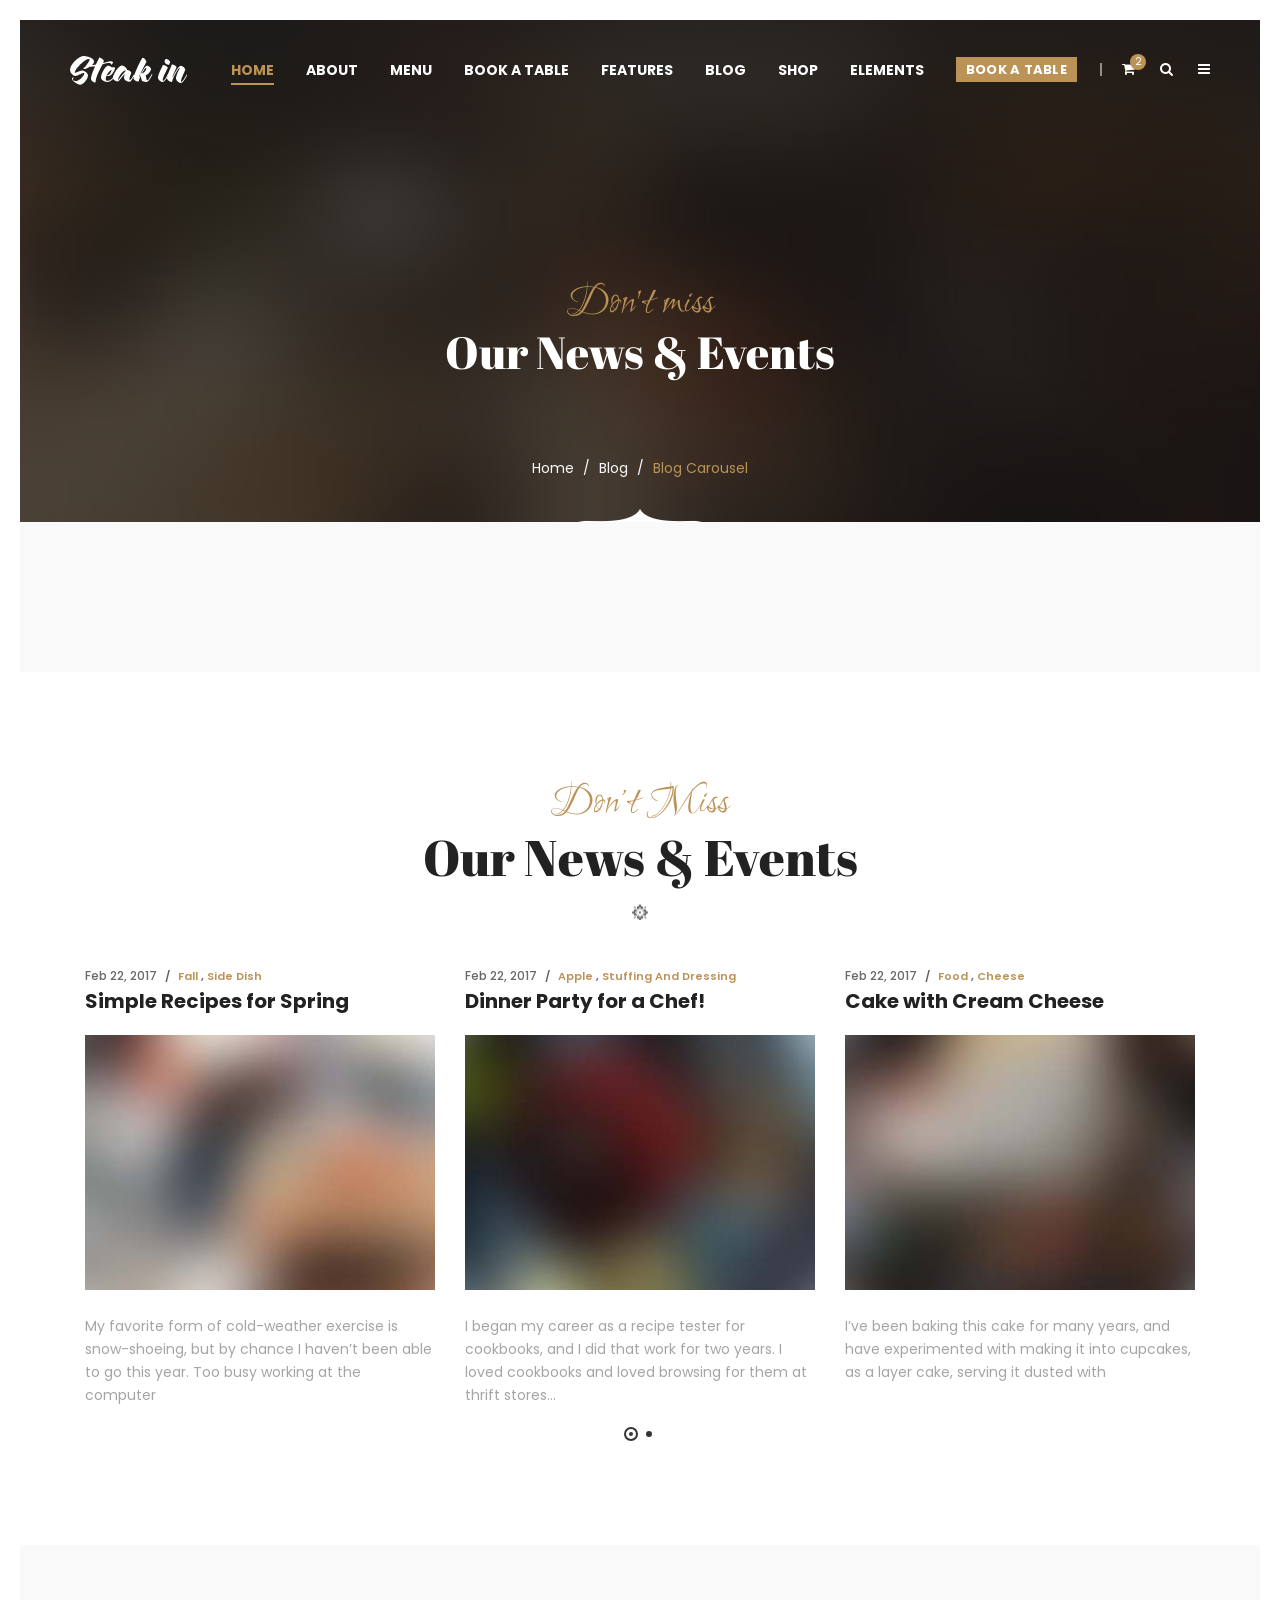
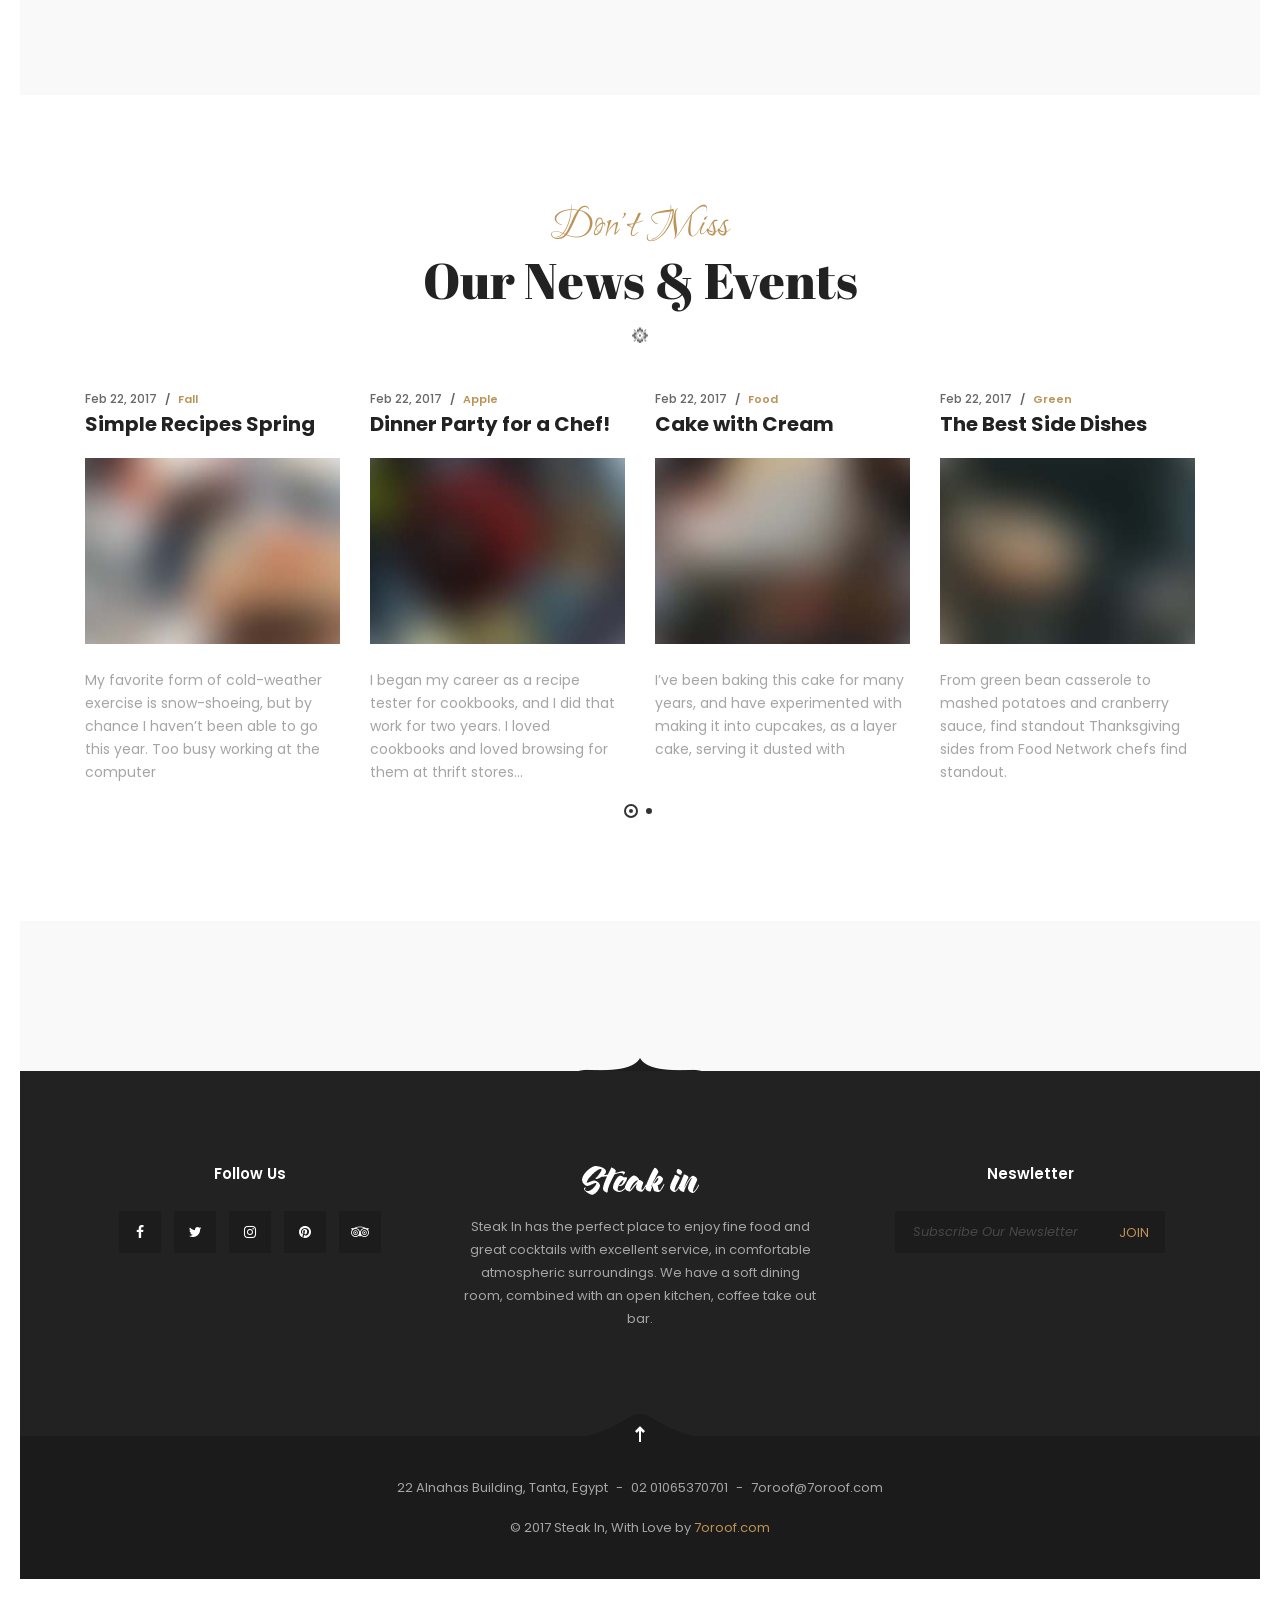
<file: Ucook/templates/Ucook/blog-carousel.html>
<!DOCTYPE html>
<html dir="ltr" lang="en-US">

<head>
    <!-- Document Meta
    ============================================= -->
    <meta charset="utf-8">
    <meta http-equiv="X-UA-Compatible" content="IE=edge">
    <!--IE Compatibility Meta-->
    <meta name="author" content="zytheme" />
    <meta name="viewport" content="width=device-width, initial-scale=1, maximum-scale=1">
    <meta name="description" content="Elegant Restaurant & Cafe Html5 Template by zytheme">
    <link href="../../static/assets/images/favicon/favicon.png" rel="icon">

    <!-- Fonts
    ============================================= -->
    <link href='http://fonts.googleapis.com/css?family=Poppins:300,300i,400,400i,500,500i,600,700,900%7CRuthie%7CAbril+Fatface' rel='stylesheet' type='text/css'>

    <!-- Stylesheets
    ============================================= -->
    <link href="../../static/assets/css/external.css" rel="stylesheet">
    <link href="../../static/assets/css/bootstrap.min.css" rel="stylesheet">
    <link href="../../static/assets/css/style.css" rel="stylesheet">

    <!-- HTML5 shim, for IE6-8 support of HTML5 elements. All other JS at the end of file. -->
    <!--[if lt IE 9]>
      <script src="assets/js/html5shiv.js"></script>
      <script src="assets/js/respond.min.js"></script>
    <![endif]-->

    <!-- Document Title
    ============================================= -->
    <title>SteakIn | Elegant Restaurant & Cafe Html5 Template</title>
</head>

<body>
    <div class="preloader">
    <div class="spinner">
        <div class="bounce1"></div>
        <div class="bounce2"></div>
        <div class="bounce3"></div>
    </div>
</div>
    <!-- Document Wrapper
	============================================= -->
    <div id="wrapper" class="wrapper clearfix">
<header id="navbar-spy" class="header header-1 header-transparent header-fixed">
    <nav id="primary-menu" class="navbar navbar-fixed-top">
        <div class="container">
            <!-- Brand and toggle get grouped for better mobile display -->
            <div class="navbar-header">
                <button type="button" class="navbar-toggle collapsed" data-toggle="collapse" data-target="#navbar-collapse-1" aria-expanded="false">
				<span class="sr-only">Toggle navigation</span>
				<span class="icon-bar"></span>
				<span class="icon-bar"></span>
				<span class="icon-bar"></span>
				</button>
                <a class="logo" href="index.html">
					<img class="logo-light" src="../../static/assets/images/logo/logo-light.png" alt="Steakin Logo" draggable="false">
					<img class="logo-dark" src="../../static/assets/images/logo/logo-dark.png" alt="Steakin Logo" draggable="false">
				</a>
            </div>

            <!-- Collect the nav links, forms, and other content for toggling -->
            <div class="collapse navbar-collapse pull-right" id="navbar-collapse-1">
                <ul class="nav navbar-nav nav-pos-right navbar-left">
                    <!-- Home Menu -->
<li class="has-dropdown mega-dropdown active">
    <a href="#" data-toggle="dropdown" class="dropdown-toggle menu-item">home</a>
    <ul class="dropdown-menu mega-dropdown-menu">
        <li>
            <div class="container">
                <div class="row">
                    <!-- Column #1 -->
                    <div class="col-md-3">
                        <ul>
                            <li>
                                <a href="index.html">home main</a>
                            </li>
                            <li>
                                <a href="homepage-2.html">homeoage 2</a>
                            </li>
                            <li>
                                <a href="homepage-3.html">homeoage 3</a>
                            </li>
                            <li>
                                <a href="homepage-4.html">homeoage 4</a>
                            </li>
                        </ul>
                    </div>
                    <!-- .col-md-3 end -->

                    <!-- Column #2 -->
                    <div class="col-md-3">
                        <ul>
                            <li>
                                <a href="homepage-5.html">homepage 5</a>
                            </li>
                            <li>
                                <a href="homepage-6.html">homepage 6</a>
                            </li>
                            <li>
                                <a href="homepage-7.html">homepage 7</a>
                            </li>
                            <li>
                                <a href="homepage-8.html">homepage 8</a>
                            </li>
                        </ul>
                    </div>
                    <!-- .col-md-2 end -->

                    <!-- Column #3 -->
                    <div class="col-md-3">
                        <ul>
                            <li>
                                <a href="homepage-9-boxed.html">homepage 9 (boxed)</a>
                            </li>
                            <li>
                                <a href="homepage-10-wide.html">homepage 10 (wide)</a>
                            </li>
                            <li>
                                <a href="homepage-11-dark.html">homepage 11 (dark)</a>
                            </li>
                            <li>
                                <a href="homepage-12-shop.html">homepage 12 (shop)</a>
                            </li>
                        </ul>
                    </div>
                    <!-- .col-md-3 end -->

                    <!-- Column #3 -->
                    <div class="col-md-3">
                        <ul>
                            <li>
                                <a href="homepage-rtl.html">homepage RTL</a>
                            </li>
                            <li>
                                <a href="homepage-arabic.html">homepage Arabic</a>
                            </li>
                        </ul>
                    </div>
                    <!-- .col-md-3 end -->
                </div>
                <!-- .row end -->
            </div>
            <!-- container end -->
        </li>
    </ul>
    <!-- .mega-dropdown-menu end -->
</li>
<!-- li end -->

<!-- About Menu -->
<li class="has-dropdown">
    <a href="#" data-toggle="dropdown" class="dropdown-toggle menu-item">About</a>
    <ul class="dropdown-menu">
        <li>
            <a href="page-about.html">our story</a>
        </li>
        <li>
            <a href="page-chefs.html">our chefs</a>
        </li>
        <li>
            <a href="page-contacts.html">contact us</a>
        </li>
        <li>
            <a href="page-faqs.html">FAQs</a>
        </li>
        <li>
            <a href="page-testimonials.html">guestbook</a>
        </li>
        <li>
            <a href="page-gallery.html">gallery</a>
        </li>

    </ul>
</li>
<!-- li end -->

<!-- About Menu -->
<li class="has-dropdown">
    <a href="#" data-toggle="dropdown" class="dropdown-toggle  menu-item" data-hover="pages">Menu</a>
    <ul class="dropdown-menu">
        <li>
            <a href="menu-board.html">menu board</a>
        </li>
        <li>
            <a href="menu-classic.html">menu classic</a>
        </li>
        <li>
            <a href="menu-gallery.html">menu gallery</a>
        </li>
        <li>
            <a href="menu-grid.html">menu grid</a>
        </li>
        <li>
            <a href="menu-simple.html">menu simple</a>
        </li>
    </ul>
</li>
<!-- li end -->

<li>
    <a class="menu-item" href="page-book-table.html">book a table</a>
</li>

<!-- Features Menu-->
<li class="has-dropdown">
    <a href="#" data-toggle="dropdown" class="dropdown-toggle menu-item">features</a>
    <ul class="dropdown-menu">
        <li class="dropdown-submenu">
            <a href="#" data-toggle="dropdown" class="dropdown-toggle">revolution sliders</a>
            <ul class="dropdown-menu">
                <li class="has-dropdown">
                    <a href="#" data-toggle="dropdown" class="dropdown-toggle">Sliders 1</a>
                    <ul class="dropdown-menu">
                        <li>
                            <a href="slider-1.html">slider 1</a>
                        </li>
                        <li>
                            <a href="slider-2.html">slider 2</a>
                        </li>
                        <li>
                            <a href="slider-3.html">slider 3</a>
                        </li>
                        <li>
                            <a href="slider-4.html">slider 4</a>
                        </li>
                    </ul>
                </li>
                <li class="has-dropdown">
                    <a href="#" data-toggle="dropdown" class="dropdown-toggle">Sliders 2</a>
                    <ul class="dropdown-menu">
                        <li>
                            <a href="slider-5.html">slider 5</a>
                        </li>
                        <li>
                            <a href="slider-6.html">slider 6</a>
                        </li>
                        <li>
                            <a href="slider-9.html">slider 7</a>
                        </li>
                        <li>
                            <a href="slider-9.html">slider 8</a>
                        </li>
                        <li>
                            <a href="slider-9.html">slider 9</a>
                        </li>
                    </ul>
                </li>
            </ul>
        </li>
        <li class="dropdown-submenu">
            <a href="#" data-toggle="dropdown" class="dropdown-toggle">Headers</a>
            <ul class="dropdown-menu">
                <li class="has-dropdown">
                    <a href="#" data-toggle="dropdown" class="dropdown-toggle">transparent</a>
                    <ul class="dropdown-menu">
                        <li>
                            <a href="header-2.html">transparent 2</a>
                        </li>
                        <li>
                            <a href="header-3.html">transparent 3</a>
                        </li>
                        <li>
                            <a href="header-5.html">transparent 5</a>
                        </li>
                        <li>
                            <a href="header-6.html">transparent 6</a>
                        </li>
                        <li>
                            <a href="header-10.html">transparent 7</a>
                        </li>
                        <li>
                            <a href="header-11.html">transparent 8</a>
                        </li>
                    </ul>
                </li>
                <li class="has-dropdown">
                    <a href="#" data-toggle="dropdown" class="dropdown-toggle">centered</a>
                    <ul class="dropdown-menu">
                        <li>
                            <a href="header-10.html">centered 1</a>
                        </li>
                        <li>
                            <a href="header-4.html">centered 2</a>
                        </li>
                    </ul>
                </li>
                <li class="has-dropdown">
                    <a href="#" data-toggle="dropdown" class="dropdown-toggle">with topbar</a>
                    <ul class="dropdown-menu">
                        <li>
                            <a href="header-7.html">topbar 1</a>
                        </li>
                    </ul>
                </li>
                <li class="has-dropdown">
                    <a href="#" data-toggle="dropdown" class="dropdown-toggle">fixed top</a>
                    <ul class="dropdown-menu">
                        <li>
                            <a href="header-1.html">fixed 1</a>
                        </li>
                        <li>
                            <a href="header-2.html">fixed 2</a>
                        </li>
                    </ul>
                </li>
                <li class="has-dropdown">
                    <a href="#" data-toggle="dropdown" class="dropdown-toggle">bordered</a>
                    <ul class="dropdown-menu">
                        <li>
                            <a href="header-8.html">bordered 8</a>
                        </li>
                    </ul>
                </li>
            </ul>
        </li>
        <li class="dropdown-submenu">
            <a href="#" data-toggle="dropdown" class="dropdown-toggle">Footers</a>
            <ul class="dropdown-menu">
                <li>
                    <a href="footer-1.html#footer">Footer 1</a>
                </li>
                <li>
                    <a href="footer-2.html#footer">Footer 2</a>
                </li>
                <li>
                    <a href="footer-3.html#footer">Footer 3</a>
                </li>
                <li>
                    <a href="footer-4.html#footer">Footer 4</a>
                </li>
                <li>
                    <a href="footer-5.html#footer">Footer 5</a>
                </li>
                <li>
                    <a href="footer-6.html#footer">Footer 6</a>
                </li>
                <li>
                    <a href="footer-7.html#footer">Footer 7</a>
                </li>
                <li>
                    <a href="footer-8.html#footer">Footer 8</a>
                </li>
            </ul>
        </li>
        <li class="dropdown-submenu">
            <a href="#" data-toggle="dropdown" class="dropdown-toggle">page titels</a>
            <ul class="dropdown-menu">
                <li>
                    <a href="page-title-1.html">page title 1</a>
                </li>
                <li>
                    <a href="page-title-2.html">page title 2</a>
                </li>
                <li>
                    <a href="page-title-3.html">page title 3</a>
                </li>
                <li>
                    <a href="page-title-4.html">page title 4</a>
                </li>
                <li>
                    <a href="page-title-5.html">page title 5</a>
                </li>
                <li>
                    <a href="page-title-6.html">page title 6</a>
                </li>
                <li>
                    <a href="page-title-7.html">page title 7</a>
                </li>
                <li>
                    <a href="page-title-8.html">page title 8</a>
                </li>
                <li>
                    <a href="page-title-9.html">page title 9</a>
                </li>
                <li>
                    <a href="page-title-10.html">page title 10</a>
                </li>
                <li>
                    <a href="page-title-11.html">page title 11</a>
                </li>
            </ul>
        </li>
        <li class="dropdown-submenu">
            <a href="#" data-toggle="dropdown" class="dropdown-toggle">widgets</a>
            <ul class="mega-menu">
                <li>
                    <ul>
                        <li>
                            <a href="elements-widgets.html">flickr stream</a>
                        </li>
                        <li>
                            <a href="elements-widgets.html">search</a>
                        </li>
                        <li>
                            <a href="elements-widgets.html">last tweets</a>
                        </li>
                        <li>
                            <a href="elements-widgets.html">Filter</a>
                        </li>
                        <li>
                            <a href="elements-widgets.html">recent posts</a>
                        </li>
                    </ul>
                </li>
                <li>
                    <ul>
                        <li>
                            <a href="elements-widgets.html">Advertisement</a>
                        </li>
                        <li>
                            <a href="elements-widgets.html">Recent Items</a>
                        </li>
                        <li>
                            <a href="elements-widgets.html">tag clouds</a>
                        </li>
                        <li>
                            <a href="elements-widgets.html">categories</a>
                        </li>
                    </ul>
                </li>
            </ul>
        </li>
        <li class="dropdown-submenu">
            <a href="#" data-toggle="dropdown" class="dropdown-toggle">untility pages</a>
            <ul class="dropdown-menu">
                <li>
                    <a href="page-404.html">page 404</a>
                </li>
                <li>
                    <a href="page-soon.html">coming soon</a>
                </li>
                <li>
                    <a href="page-maintenance.html">maintenance</a>
                </li>
            </ul>
        </li>
        <li class="dropdown-submenu">
            <a href="#" data-toggle="dropdown" class="dropdown-toggle">page tempalates</a>
            <ul class="dropdown-menu">
                <li>
                    <a href="page-layout-fullwidth.html">fullwidth</a>
                </li>
                <li>
                    <a href="page-layout-fullwidth-wide.html">fullwidth wide</a>
                </li>
                <li>
                    <a href="page-layout-sidebar-right.html">right sidebar</a>
                </li>
                <li>
                    <a href="page-layout-sidebar-left.html">left sidebar</a>
                </li>

                <li>
                    <a href="page-layout-blank.html">blank page</a>
                </li>
            </ul>
        </li>
        <li>
            <a href="landing.html">landing page</a>
        </li>
    </ul>
</li>
<!-- li end -->

<!-- Blog Menu-->
<li class="has-dropdown">
    <a href="#" data-toggle="dropdown" class="dropdown-toggle menu-item">Blog</a>
    <ul class="dropdown-menu">
        <li>
            <a href="blog-carousel.html">blog carousel</a>
        </li>
        <li>
            <a href="blog-grid.html">blog grid</a>
        </li>
        <li>
            <a href="blog-standard.html">blog standard</a>
        </li>
        <li>
            <a href="blog-single.html">blog single</a>
        </li>
    </ul>
</li>
<!-- li end -->

<!-- shop Menu -->
<li class="has-dropdown">
    <a href="#" data-toggle="dropdown" class="dropdown-toggle menu-item" data-hover="shop">shop</a>
    <ul class="dropdown-menu">
        <li>
            <a href="shop-4cols.html">shop 4 columns</a>
        </li>
        <li>
            <a href="shop-products.html">shop products</a>
        </li>
        <li>
            <a href="shop-single.html">shop single</a>
        </li>
        <li>
            <a href="shop-cart.html">shop cart</a>
        </li>
    </ul>
</li>
<!-- li end -->

<!-- Elements Menu -->
<li class="has-dropdown mega-dropdown">
    <a href="#" data-toggle="dropdown" class="dropdown-toggle menu-item">elements</a>
    <ul class="dropdown-menu mega-dropdown-menu">
        <li>
            <div class="container">
                <div class="row">
                    <!-- Column #1 -->
                    <div class="col-md-3">
                        <a href="#">interactive elements</a>
                        <ul>
                            <li>
                                <a href="elements-testimonials.html"><i class="fa fa-quote-right"></i>testimonials</a>
                            </li>
                            <li>
                                <a href="elements-blockquotes.html"><i class="fa fa-quote-left"></i>blockquotes</a>
                            </li>
                            <li>
                                <a href="elements-video-buttons.html"><i class="fa fa-toggle-right"></i>video buttons</a>
                            </li>
                            <li>
                                <a href="elements-clients.html"><i class="fa fa-user"></i>clients</a>
                            </li>
                            <li>
                                <a href="elements-clients-carousel.html"><i class="fa fa-users"></i>clients carousel</a>
                            </li>
                            <li>
                                <a href="elements-daily-specials.html"><i class="fa fa-newspaper-o"></i>Daily Specials</a>
                            </li>
                        </ul>
                    </div>
                    <!-- .col-md-3 end -->

                    <!-- Column #2 -->
                    <div class="col-md-3">
                        <a href="#">standard elements</a>
                        <ul>
                            <li>
                                <a href="elements-accordion.html"><i class="fa fa-server"></i>accordion</a>
                            </li>
                            <li>
                                <a href="elements-cta.html"><i class="fa fa-child"></i>call to action</a>
                            </li>
                            <li>
                                <a href="elements-contact-form.html"><i class="fa fa-desktop"></i>contact form</a>
                            </li>
                            <li>
                                <a href="elements-team.html"><i class="fa fa-group"></i>team variations</a>
                            </li>
                            <li>
                                <a href="elements-tabs.html"><i class="fa fa-ellipsis-h"></i>tabs</a>
                            </li>
                            <li>
                                <a href="elements-reservation.html"><i class="fa fa-laptop"></i>reservation</a>
                            </li>
                        </ul>
                    </div>
                    <!-- .col-md-3 end -->

                    <!-- Column #3 -->
                    <div class="col-md-3">
                        <a href="#">infographics elements</a>
                        <ul>
                            <li>
                                <a href="elements-counters.html"><i class="fa fa-dashboard"></i>counters</a>
                            </li>
                            <li>
                                <a href="elements-dividers.html"><i class="fa fa-dot-circle-o"></i>dividers</a>
                            </li>
                            <li>
                                <a href="elements-pricing.html"><i class="fa fa-exchange"></i>pricing</a>
                            </li>
                            <li>
                                <a href="elements-list.html"><i class="fa fa-list"></i>list</a>
                            </li>
                            <li>
                                <a href="elements-progress-bars.html"><i class="fa fa-hourglass-half"></i>progress bars</a>
                            </li>
                            <li>
                                <a href="elements-interactive-banners.html"><i class="fa fa-laptop"></i>interactive banners</a>
                            </li>
                        </ul>
                    </div>
                    <!-- .col-md-3 end -->

                    <!-- Column #4 -->
                    <div class="col-md-3">
                        <a href="#">typography</a>
                        <ul>
                           <li>
                                <a href="elements-buttons.html"><i class="fa fa-suitcase"></i>buttons</a>
                            </li>
                            <li>
                                <a href="elements-heading.html"><i class="fa fa-sort-alpha-asc"></i>heading</a>
                            </li>
                            <li>
                                <a href="elements-columns-grids.html"><i class="fa fa-th"></i>columns grids</a>
                            </li>
                            <li>
                                <a href="elements-icon-text.html"><i class="fa fa-sliders"></i>icon text</a>
                            </li>

                            <li>
                                <a href="elements-typography.html"><i class="fa fa-text-height"></i>typography</a>
                            </li>
                        </ul>
                    </div>
                    <!-- .col-md-3 end -->
                </div>
                <!-- .row end -->
            </div>
            <!-- container end -->
        </li>
    </ul>
    <!-- .mega-dropdown-menu end -->
</li>
                </ul>
                <!-- Module Reservation  -->
<div class="module module-reservation pull-left">
    <a class="btn-popup btn-popup-theme" data-toggle="modal" data-target="#reservationModule">Book A Table</a>
    <div class="modal fade reservation-popup" tabindex="-1" role="dialog" id="reservationModule">
        <div class="modal-dialog modal-lg" role="document">
            <div class="modal-content">
                <div class="modal-body">
                    <button type="button" class="close" data-dismiss="modal" aria-label="Close"><i class="fa fa-times"></i></button>
                    <div class="row reservation reservation-1">
                        <div class="col-xs-12 col-sm-12 col-md-12">
                            <div class="reservation-form mb-30 text-center">
                                <div class="reservation-bordered">
                                    <div class="heading heading-1 text-center">
                                        <p class="heading--subtitle">Reservation</p>
                                        <h2 class="heading--title">Book Your Table</h2>
                                        <div class="divider--shape-4"></div>
                                    </div>
                                    <div class="reservation--dec">
                                        You can Book a table online easily in just a couple of minutes. We take reservations for lunch and dinner, just check the availability of your table & book it now!
                                    </div>
                                    <form method="post" action="../../static/assets/php/reservationpopup.php" class="reservationPopupForm mb-0">
                                        <div class="row">
                                            <div class="col-xs-12 col-sm-12 col-md-4">
                                                <div class="form-select">
                                                    <i class="fa fa-angle-down"></i>
                                                    <select class="form-control" name="people" id="numPopup" required>
														<option value="">Number of people</option>
<option value="2">2 People</option>
														<option value="3">3 People</option>
														<option value="4">4 People</option>
														<option value="5">5 People</option>
														<option value="6">6 People</option>
														<option value="8">8 People</option>
														<option value="10">10 People</option>
													</select>
                                                </div>
                                            </div>
                                            <div class="col-xs-12 col-sm-12 col-md-4">
                                                <div class="form-select">
                                                    <i class="fa fa-angle-down"></i>
                                                    <select class="form-control" name="day" id="dayPopup" required>
														<option value="">Date</option>
<option value="november 23">November 23, 2018</option>
														<option value="november 24">November 24, 2018</option>
														<option value="november 25">November 25, 2018</option>
														<option value="november 26">November 26, 2018</option>
														<option value="november 27">November 27, 2018</option>
													</select>
                                                </div>
                                            </div>
                                            <div class="col-xs-12 col-sm-12 col-md-4">
                                                <div class="form-select">
                                                    <i class="fa fa-angle-down"></i>
                                                    <select class="form-control" name="time" id="timePopup" required>
														<option value="">Time</option>
<option value="8:00">8:00 PM</option>
														<option value="9:00">9:00 PM</option>
														<option value="10:00">10:00 PM</option>
														<option value="11:00">11:00 PM</option>
														<option value="12:00">12:00 AM</option>
													</select>
                                                </div>
                                            </div>
                                            <div class="col-xs-12 col-sm-12 col-md-12">
                                                <button type="submit" id="submit-message" class="btn btn--secondary btn--block">Find Table</button>
                                            </div>
                                            <div class="col-xs-12 col-sm-12 col-md-12">
                                                <!--Alert Message-->
                                                <div class="reservation-result"></div>
                                            </div>
                                        </div>
                                        <!-- .row end -->

                                    </form>
                                    <!-- form end -->
                                </div>
                            </div>
                            <!-- .contact-form end -->
                        </div>
                        <!-- .col-md-8 end -->
                        <div class="col-xs-12 col-sm-12 col-md-12">
                            <div class="text-uppercase text-center">
                                <strong><span class="text-white">Reservation Powered by</span> <a href="#">Opentable</a></strong>
                            </div>
                        </div>
                    </div>
                    <!-- .row end -->
                </div>
            </div>
            <!-- /.modal-content -->
        </div>
        <!-- /.modal-dialog -->
    </div>
    <!-- /.modal -->
</div>
                <!-- Module Cart -->
<div class="module module-cart pull-left">
    <div class="module-icon cart-icon">
        <i class="fa fa-shopping-cart"></i>
        <span class="title">shop cart</span>
        <label class="module-label">2</label>
    </div>
    <div class="module-content module-box cart-box">
        <div class="cart-overview">
            <ul class="list-unstyled">
                <li>
                    <img class="img-responsive" src="../../static/assets/images/shop/thumb/6.jpg" alt="product" />
                    <div class="product-meta">
                        <h5 class="product-title">Red Tape Shoes</h5>
                        <p class="product-price">1 x $ 34.00</p>
                    </div>
                    <a class="cart-cancel" href="#">cancel</a>
                </li>
                <li>
                    <img class="img-responsive" src="../../static/assets/images/shop/thumb/7.jpg" alt="product" />
                    <div class="product-meta">
                        <h5 class="product-title">Brave Sweater</h5>
                        <p class="product-price">1 x $ 32.00</p>
                    </div>
                    <a class="cart-cancel" href="#">cancel</a>
                </li>
            </ul>
        </div>
        <div class="cart-total">
            <div class="total-desc">
                Subtotal:
            </div>
            <div class="total-price">
                $73.00
            </div>
        </div>
        <div class="clearfix">
        </div>
        <div class="cart--control">
            <a class="btn btn--primary btn--block btn--rounded mb-10" href="#">view cart</a>
            <a class="btn btn--white btn--bordered btn--rounded btn--block" href="#">Checkout</a>
        </div>
    </div>
</div>
<!-- .module-cart end -->
                <!-- Module Search -->
<div class="module module-search pull-left">
    <div class="module-icon search-icon">
        <i class="fa fa-search"></i>
        <span class="title">search</span>
    </div>
    <div class="module-content module-fullscreen module--search-box">
        <div class="pos-vertical-center">
            <div class="container">
                <div class="row">
                    <div class="col-xs-12 col-sm-12 col-md-8 col-md-offset-2">
                        <form class="form-search">
                            <input type="text" class="form-control" placeholder="Type Search Words Then Enter">
                            <button class="btn" type="button"><i class="fa fa-search"></i></button>
                        </form>
                        <!-- .form-search end -->
                    </div>
                    <!-- .col-md-8 end -->
                </div>
                <!-- .row end -->
            </div>
            <!-- .container end -->
        </div>
        <a class="module-cancel" href="#"><i class="fa fa-times"></i></a>
    </div>
</div>
<!-- .module-search end -->
                <!-- Module Side NAV -->
                <div class="module module-side-nav pull-left">
                    <div class="module-icon side-nav-icon">
                        <i class="fa fa-bars"></i>
                        <span class="title">Side Navigation</span>
                    </div>
                    <div class="module-content module-hamburger">
                        <div class="hamburger-panel module-widgets">

    <!-- Recent Posts
============================================= -->
    <div class="widget widget-recent-posts">
        <div class="widget--title">
            <h5>recent posts</h5>
        </div>
        <div class="widget--content">
            <div class="entry">
                <img src="../../static/assets/images/blog/thumb/1.jpg" alt="title" />
                <div class="entry-desc">
                    <div class="entry-meta">
                        <a href="#">Oct 15, 2017</a>
                    </div>
                    <div class="entry-title">
                        <a href="#">The Best Side Dishes for Next Dinner</a>
                    </div>
                </div>
            </div>
            <!-- .recent-entry end -->

            <div class="entry">
                <img src="../../static/assets/images/blog/thumb/2.jpg" alt="title" />
                <div class="entry-desc">
                    <div class="entry-meta">
                        <a href="#">sep 15, 2017</a>
                    </div>
                    <div class="entry-title">
                        <a href="#">Cornbread Stuffing Apples and Sausage</a>
                    </div>
                </div>
            </div>
            <!-- .recent-entry end -->

        </div>
    </div>
    <!-- .widget-recent end -->

    <!-- Instagram Feed
============================================= -->
    <div class="widget widget-instagram">
        <div class="widget--title">
            <h5>Instagram</h5>
        </div>
        <div class="widget--content">
            <div id="instafeedModule" class="instafeed" data-insta-number="8"></div>
            <div class="clearfix"></div>
        </div>
    </div>
    <!-- .widget-instagram end -->

    <!-- Tag Clouds
============================================= -->
    <div class="widget widget-tags">
        <div class="widget--title">
            <h5>tag clouds</h5>
        </div>
        <div class="widget--content">
            <a href="#">responsive</a>
            <a href="#">modern</a>
            <a href="#">corporate</a>
            <a href="#">business</a>
            <a href="#">awesome</a>
            <a href="#">fresh</a>

        </div>
    </div>
    <!-- .widget-tags end -->
    <a class="module-cancel" href="#"><i class="fa fa-times"></i></a>
</div>
                    </div>
                </div>
            </div>
            <!-- /.navbar-collapse -->
        </div>
        <!-- /.container-fluid -->
    </nav>

</header>

<!-- Page Title #1
============================================= -->
<section id="page-title" class="page-title bg-overlay bg-parallax bg-overlay-gradient">
    <div class="bg-section">
        <img src="../../static/assets/images/page-title/7.jpg" alt="Background" />
    </div>
    <div class="container">
        <div class="row">
            <div class="col-xs-12 col-sm-12 col-md-12">
                <div class="title title-1 text-center">
                    <div class="title--content">
                        <div class="title--subtitle">Don't miss</div>
                        <div class="title--heading">
                            <h1>Our News & Events</h1>
                        </div>
                    </div>
                    <div class="clearfix"></div>
                    <ol class="breadcrumb">
                        <li><a href="index.html">Home</a>
                        </li>
                        <li><a href="index.html">blog</a>
                        </li>
                        <li class="active">blog carousel</li>
                    </ol>
                    <div class="divider--shape-1down"></div>
                </div>
                <!-- .title end -->
            </div>
            <!-- .col-md-12 end -->
        </div>
        <!-- .row end -->
    </div>
    <!-- .container end -->
</section>
<!-- #page-title end -->

<div class="clearfix pt-150 bg-gray"></div>

<!-- Blog Carousel
============================================= -->
<section id="blog2" class="blog blog-carousel pb-100">
    <div class="container">
        <div class="row clearfix">
            <div class="col-xs-12 col-sm-12 col-md-8 col-md-offset-2">
                <div class="heading heading-1 mb-50 text--center">
                    <p class="heading--subtitle">Don’t miss</p>
                    <h2 class="heading--title mb-0">Our News & Events</h2>
                    <div class="divider--shape-4"></div>
                </div>
            </div>
            <!-- .col-md-8 end -->
        </div>
        <!-- .row end -->
        <div class="row">
            <div class="col-xs-12 col-sm-12 col-md-12">
                <div class="carousel carousel-dots" data-slide="3" data-slide-rs="2" data-autoplay="true" data-nav="false" data-dots="true" data-space="0" data-loop="true" data-speed="800">

                    <!-- Blog Entry #1 -->
                    <div class="blog-entry">

                        <div class="entry--content">
                            <div class="entry--meta">
                                <span class="entry--date">Feb 22, 2017</span> / <span><a href="#">Fall</a> , <a href="#">Side Dish</a></span>
                            </div>
                            <div class="entry--title">
                                <h4><a href="#">Simple Recipes for Spring</a></h4>
                            </div>
                            <div class="entry--img">
                                <a href="#">
								<img src="../../static/assets/images/blog/grid/1.jpg" alt="entry image"/>
							</a>
                            </div>
                            <div class="entry--bio">
                                My favorite form of cold-weather exercise is snow-shoeing, but by chance I haven’t been able to go this year. Too busy working at the computer
                            </div>
                        </div>
                        <!-- .entry-content end -->
                    </div>
                    <!-- .blog-entry end -->

                    <!-- Blog Entry #2 -->
                    <div class="blog-entry">
                        <div class="entry--content">
                            <div class="entry--meta">
                                <span class="entry--date">Feb 22, 2017</span> / <span><a href="#">Apple</a> , <a href="#">Stuffing And Dressing</a></span>
                            </div>
                            <div class="entry--title">
                                <h4><a href="#">Dinner Party for a Chef!</a></h4>
                            </div>
                            <div class="entry--img">
                                <a href="#">
								<img src="../../static/assets/images/blog/grid/2.jpg" alt="entry image"/>
							</a>
                            </div>
                            <div class="entry--bio">
                                I began my career as a recipe tester for cookbooks, and I did that work for two years. I loved cookbooks and loved browsing for them at thrift stores...
                            </div>
                        </div>
                        <!-- .entry-content end -->
                    </div>
                    <!-- .blog-entry end -->

                    <!-- Blog Entry #3 -->
                    <div class="blog-entry">
                        <div class="entry--content">
                            <div class="entry--meta">
                                <span class="entry--date">Feb 22, 2017</span> / <span><a href="#">Food</a> , <a href="#">Cheese</a></span>
                            </div>
                            <div class="entry--title">
                                <h4><a href="#">Cake with Cream Cheese</a></h4>
                            </div>
                            <div class="entry--img">
                                <a href="#">
								<img src="../../static/assets/images/blog/grid/3.jpg" alt="entry image"/>
							</a>
                            </div>
                            <div class="entry--bio">
                                I’ve been baking this cake for many years, and have experimented with making it into cupcakes, as a layer cake, serving it dusted with
                            </div>
                        </div>
                        <!-- .entry-content end -->
                    </div>
                    <!-- .blog-entry end -->

                    <!-- Blog Entry #4 -->
                    <div class="blog-entry">

                        <div class="entry--content">
                            <div class="entry--meta">
                                <span class="entry--date">Feb 22, 2017</span> / <span><a href="#">Green</a> , <a href="#">Casserole</a></span>
                            </div>
                            <div class="entry--title">
                                <h4><a href="#">The Best Side Dishes</a></h4>
                            </div>
                            <div class="entry--img">
                                <a href="#">
							<img src="../../static/assets/images/blog/grid/4.jpg" alt="entry image"/>
						</a>
                            </div>
                            <div class="entry--bio">
                                From green bean casserole to mashed potatoes and cranberry sauce, find standout Thanksgiving sides from Food Network chefs find standout.
                            </div>
                        </div>
                        <!-- .entry-content end -->
                    </div>
                    <!-- .blog-entry end -->

                    <!-- Blog Entry #5 -->
                    <div class="blog-entry">

                        <div class="entry--content">
                            <div class="entry--meta">
                                <span class="entry--date">Feb 22, 2017</span> / <span><a href="#">Casserole</a></span>
                            </div>
                            <div class="entry--title">
                                <h4><a href="#">Cornbread Stuffing Apples</a></h4>
                            </div>
                            <div class="entry--img">
                                <a href="#">
							<img src="../../static/assets/images/blog/grid/5.jpg" alt="entry image"/>
						</a>
                            </div>
                            <div class="entry--bio">
                                Cook sausage for 5 to 7 minutes until browned. Add onions and celery and saute until softened. Add salt and pepper, to taste. Mix in apples, thyme
                            </div>
                        </div>
                        <!-- .entry-content end -->
                    </div>
                    <!-- .blog-entry end -->

                </div>
                <!-- .carousel end -->
            </div>
            <!-- .col-md-6 end -->
        </div>
        <!-- .row end -->
    </div>
    <!-- .container end -->
</section>
<!-- #blog end -->

<div class="clearfix pt-150 bg-gray"></div>

<!-- Blog Carousel
============================================= -->
<section id="blog" class="blog blog-carousel pb-100">
    <div class="container">
        <div class="row clearfix">
            <div class="col-xs-12 col-sm-12 col-md-8 col-md-offset-2">
                <div class="heading heading-1 mb-50 text--center">
                    <p class="heading--subtitle">Don’t miss</p>
                    <h2 class="heading--title mb-0">Our News & Events</h2>
                    <div class="divider--shape-4"></div>
                </div>
            </div>
            <!-- .col-md-8 end -->
        </div>
        <!-- .row end -->
        <div class="row">
            <div class="col-xs-12 col-sm-12 col-md-12">
                <div class="carousel carousel-dots" data-slide="4" data-slide-rs="2" data-autoplay="true" data-nav="false" data-dots="true" data-space="0" data-loop="true" data-speed="800">
                    <!-- Blog Entry #1 -->
                    <div class="blog-entry">

                        <div class="entry--content">
                            <div class="entry--meta">
                                <span class="entry--date">Feb 22, 2017</span> / <span><a href="#">Fall</a></span>
                            </div>
                            <div class="entry--title">
                                <h4><a href="#">Simple Recipes Spring</a></h4>
                            </div>
                            <div class="entry--img">
                                <a href="#">
								<img src="../../static/assets/images/blog/grid/1.jpg" alt="entry image"/>
							</a>
                            </div>
                            <div class="entry--bio">
                                My favorite form of cold-weather exercise is snow-shoeing, but by chance I haven’t been able to go this year. Too busy working at the computer
                            </div>
                        </div>
                        <!-- .entry-content end -->
                    </div>
                    <!-- .blog-entry end -->

                    <!-- Blog Entry #2 -->
                    <div class="blog-entry">
                        <div class="entry--content">
                            <div class="entry--meta">
                                <span class="entry--date">Feb 22, 2017</span> / <span><a href="#">Apple</a></span>
                            </div>
                            <div class="entry--title">
                                <h4><a href="#">Dinner Party for a Chef!</a></h4>
                            </div>
                            <div class="entry--img">
                                <a href="#">
								<img src="../../static/assets/images/blog/grid/2.jpg" alt="entry image"/>
							</a>
                            </div>
                            <div class="entry--bio">
                                I began my career as a recipe tester for cookbooks, and I did that work for two years. I loved cookbooks and loved browsing for them at thrift stores...
                            </div>
                        </div>
                        <!-- .entry-content end -->
                    </div>
                    <!-- .blog-entry end -->

                    <!-- Blog Entry #3 -->
                    <div class="blog-entry">
                        <div class="entry--content">
                            <div class="entry--meta">
                                <span class="entry--date">Feb 22, 2017</span> / <span><a href="#">Food</a></span>
                            </div>
                            <div class="entry--title">
                                <h4><a href="#">Cake with Cream</a></h4>
                            </div>
                            <div class="entry--img">
                                <a href="#">
								<img src="../../static/assets/images/blog/grid/3.jpg" alt="entry image"/>
							</a>
                            </div>
                            <div class="entry--bio">
                                I’ve been baking this cake for many years, and have experimented with making it into cupcakes, as a layer cake, serving it dusted with
                            </div>
                        </div>
                        <!-- .entry-content end -->
                    </div>
                    <!-- .blog-entry end -->

                    <!-- Blog Entry #4 -->
                    <div class="blog-entry">

                        <div class="entry--content">
                            <div class="entry--meta">
                                <span class="entry--date">Feb 22, 2017</span> / <span><a href="#">Green</a></span>
                            </div>
                            <div class="entry--title">
                                <h4><a href="#">The Best Side Dishes</a></h4>
                            </div>
                            <div class="entry--img">
                                <a href="#">
							<img src="../../static/assets/images/blog/grid/4.jpg" alt="entry image"/>
						</a>
                            </div>
                            <div class="entry--bio">
                                From green bean casserole to mashed potatoes and cranberry sauce, find standout Thanksgiving sides from Food Network chefs find standout.
                            </div>
                        </div>
                        <!-- .entry-content end -->
                    </div>
                    <!-- .blog-entry end -->

                    <!-- Blog Entry #5 -->
                    <div class="blog-entry">

                        <div class="entry--content">
                            <div class="entry--meta">
                                <span class="entry--date">Feb 22, 2017</span> / <span><a href="#">Casserole</a></span>
                            </div>
                            <div class="entry--title">
                                <h4><a href="#">Cornbread Apples</a></h4>
                            </div>
                            <div class="entry--img">
                                <a href="#">
							<img src="../../static/assets/images/blog/grid/5.jpg" alt="entry image"/>
						</a>
                            </div>
                            <div class="entry--bio">
                                Cook sausage for 5 to 7 minutes until browned. Add onions and celery and saute until softened. Add salt and pepper, to taste. Mix in apples, thyme
                            </div>
                        </div>
                        <!-- .entry-content end -->
                    </div>
                    <!-- .blog-entry end -->
                </div>
                <!-- .carousel end -->
            </div>
            <!-- .col-md-6 end -->
        </div>
        <!-- .row end -->
    </div>
    <!-- .container end -->
</section>
<!-- #blog end -->

<div class="clearfix pt-150 bg-gray"></div>
<!-- footer#1
============================================= -->
<footer id="footer" class="footer footer-1 text-center">
    <div class="divider--shape-dark"></div>
    <!-- Widget Section
	============================================= -->
    <div class="footer--widget text--center">
        <div class="container">
            <div class="row">
                <div class="col-xs-12 col-sm-4 col-md-4">
                    <div class="footer--widget-content">
                        <h3>Follow Us</h3>
                        <div class="footer--social-icons">
                            <a href="#"><i class="fa fa-facebook"></i></a>
                            <a href="#"><i class="fa fa-twitter"></i></a>
                            <a href="#"><i class="fa fa-instagram"></i></a>
                            <a href="#"><i class="fa fa-pinterest"></i></a>
                            <a href="#"><i class="fa fa-tripadvisor"></i></a>
                        </div>
                        <!-- .social-icons end -->
                    </div>
                </div>
                <!-- .col-md-4 end -->
                <div class="col-xs-12 col-sm-4 col-md-4">
                    <div class="footer--widget-content">
                        <img class="mb-20" src="../../static/assets/images/logo/logo-light.png" alt="logo">
                        <p>Steak In has the perfect place to enjoy fine food and great cocktails with excellent service, in comfortable atmospheric surroundings. We have a soft dining room, combined with an open kitchen, coffee take out bar.</p>
                    </div>
                </div>
                <!-- .col-md-3 end -->

                <div class="col-xs-12 col-sm-4 col-md-4">
                    <div class="footer--widget-content">
                        <h3>Neswletter</h3>
                        <div class="widget--newsletter">
                            <form class="footer--social-newsletter mailchimp">
                                <input type="email" name="email" class="form-control" placeholder="Subscribe Our Newsletter">
                                <button type="submit">join</button>
                            </form>
                            <div class="subscribe-alert"></div>
                        </div>
                        <!-- .widget end -->
                    </div>
                </div>
                <!-- .col-md-3 end -->
            </div>
        </div>
        <!-- .container end -->
    </div>
    <!-- .footer-widget end -->
    <!-- Copyrights
	============================================= -->
    <div class="footer--copyright text-center">
        <div class="divider--shape-dark2"></div>
        <div class="container">
            <div class="row">
                <div class="col-xs-12 col-sm-12 col-md-12">
                    <div class="contact-info">
                        <span>22 Alnahas Building, Tanta, Egypt</span> -
                        <span>02 01065370701</span> -
                        <span>7oroof@7oroof.com</span>
                    </div>
                </div>
                <div class="col-xs-12 col-sm-12 col-md-12">
                    <span>&copy; 2017 Steak In, With Love by </span> <a href="http://themeforest.net/user/7oroof/portfolio?ref=zytheme">7oroof.com</a>
                </div>
            </div>
        </div>
        <!-- .container end -->
    </div>
    <!-- .footer-copyright end -->
</footer>
</div>
<!-- #wrapper end -->

<!-- Footer Scripts
============================================= -->
<script src="../../static/assets/js/jquery-2.2.4.min.js"></script>
<script src="../../static/assets/js/plugins.js"></script>
<script src="../../static/assets/js/functions.js"></script>
</body>

</html>
</file>
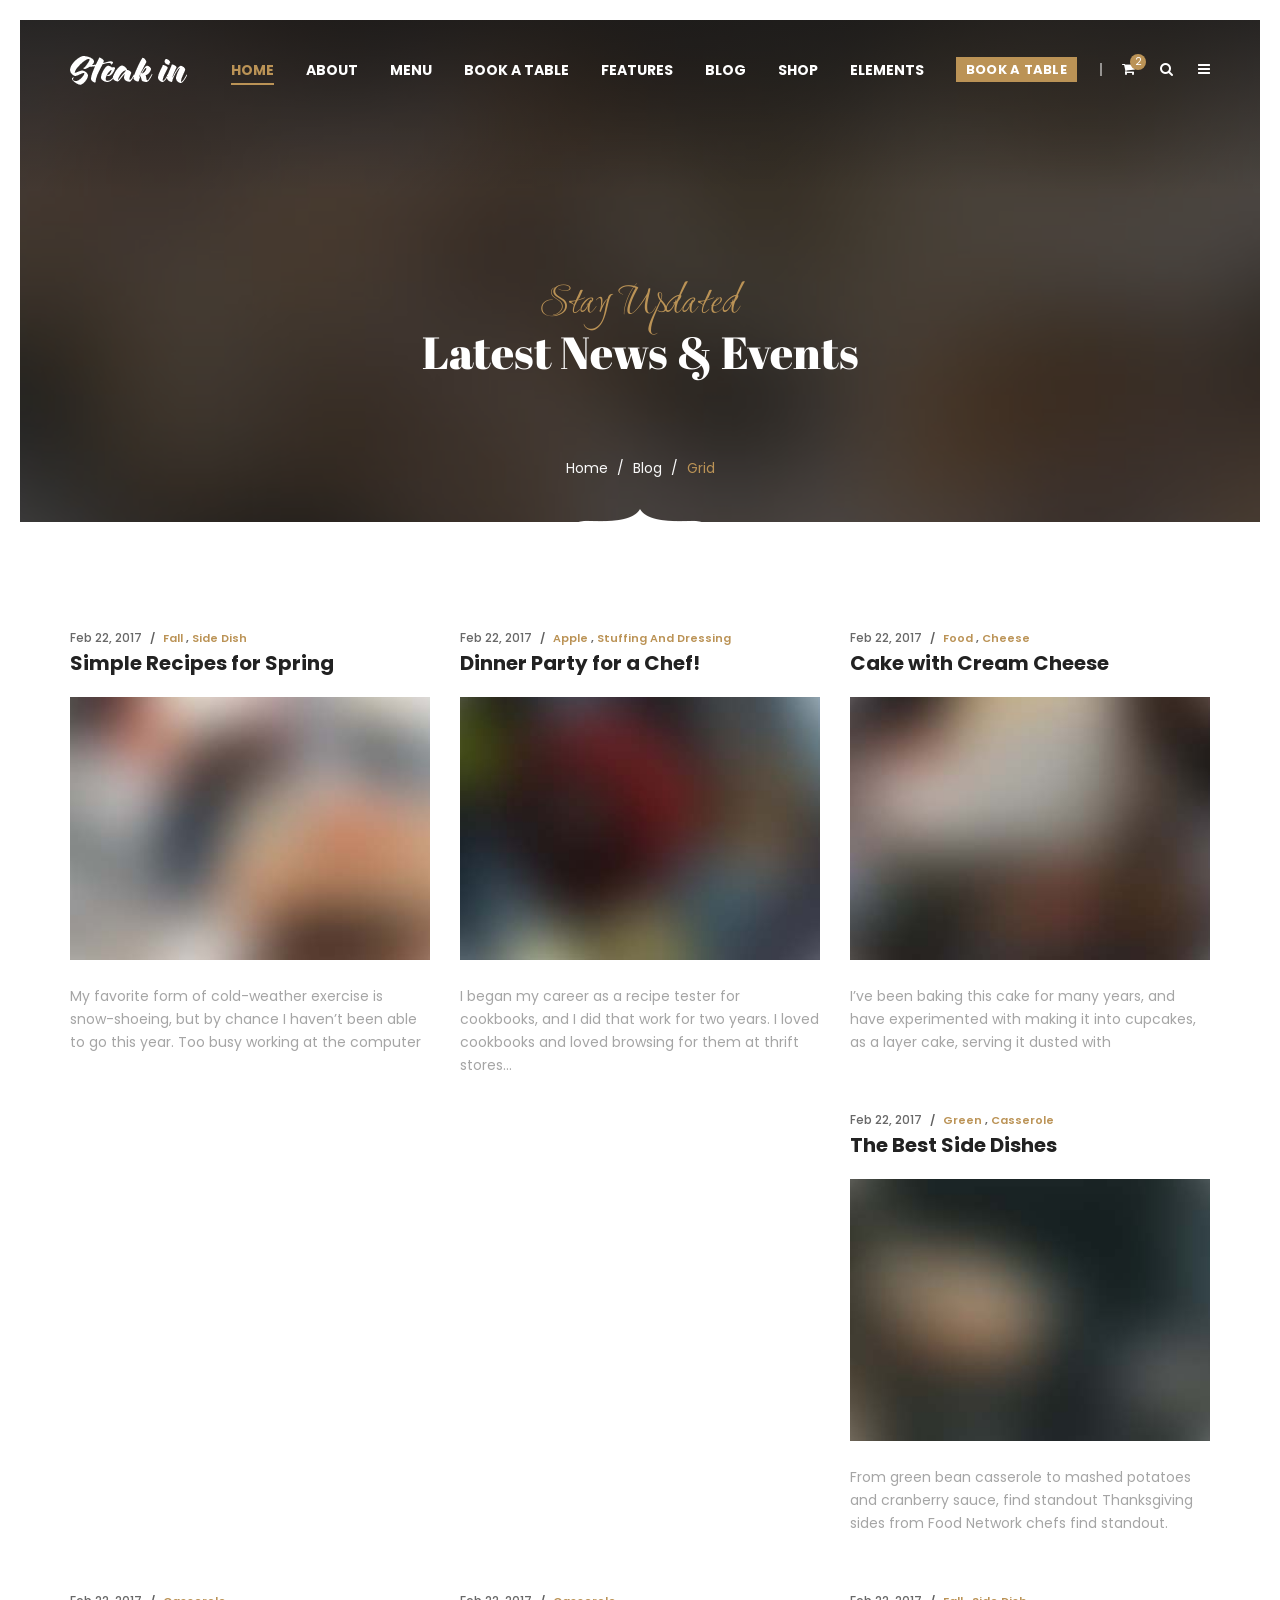
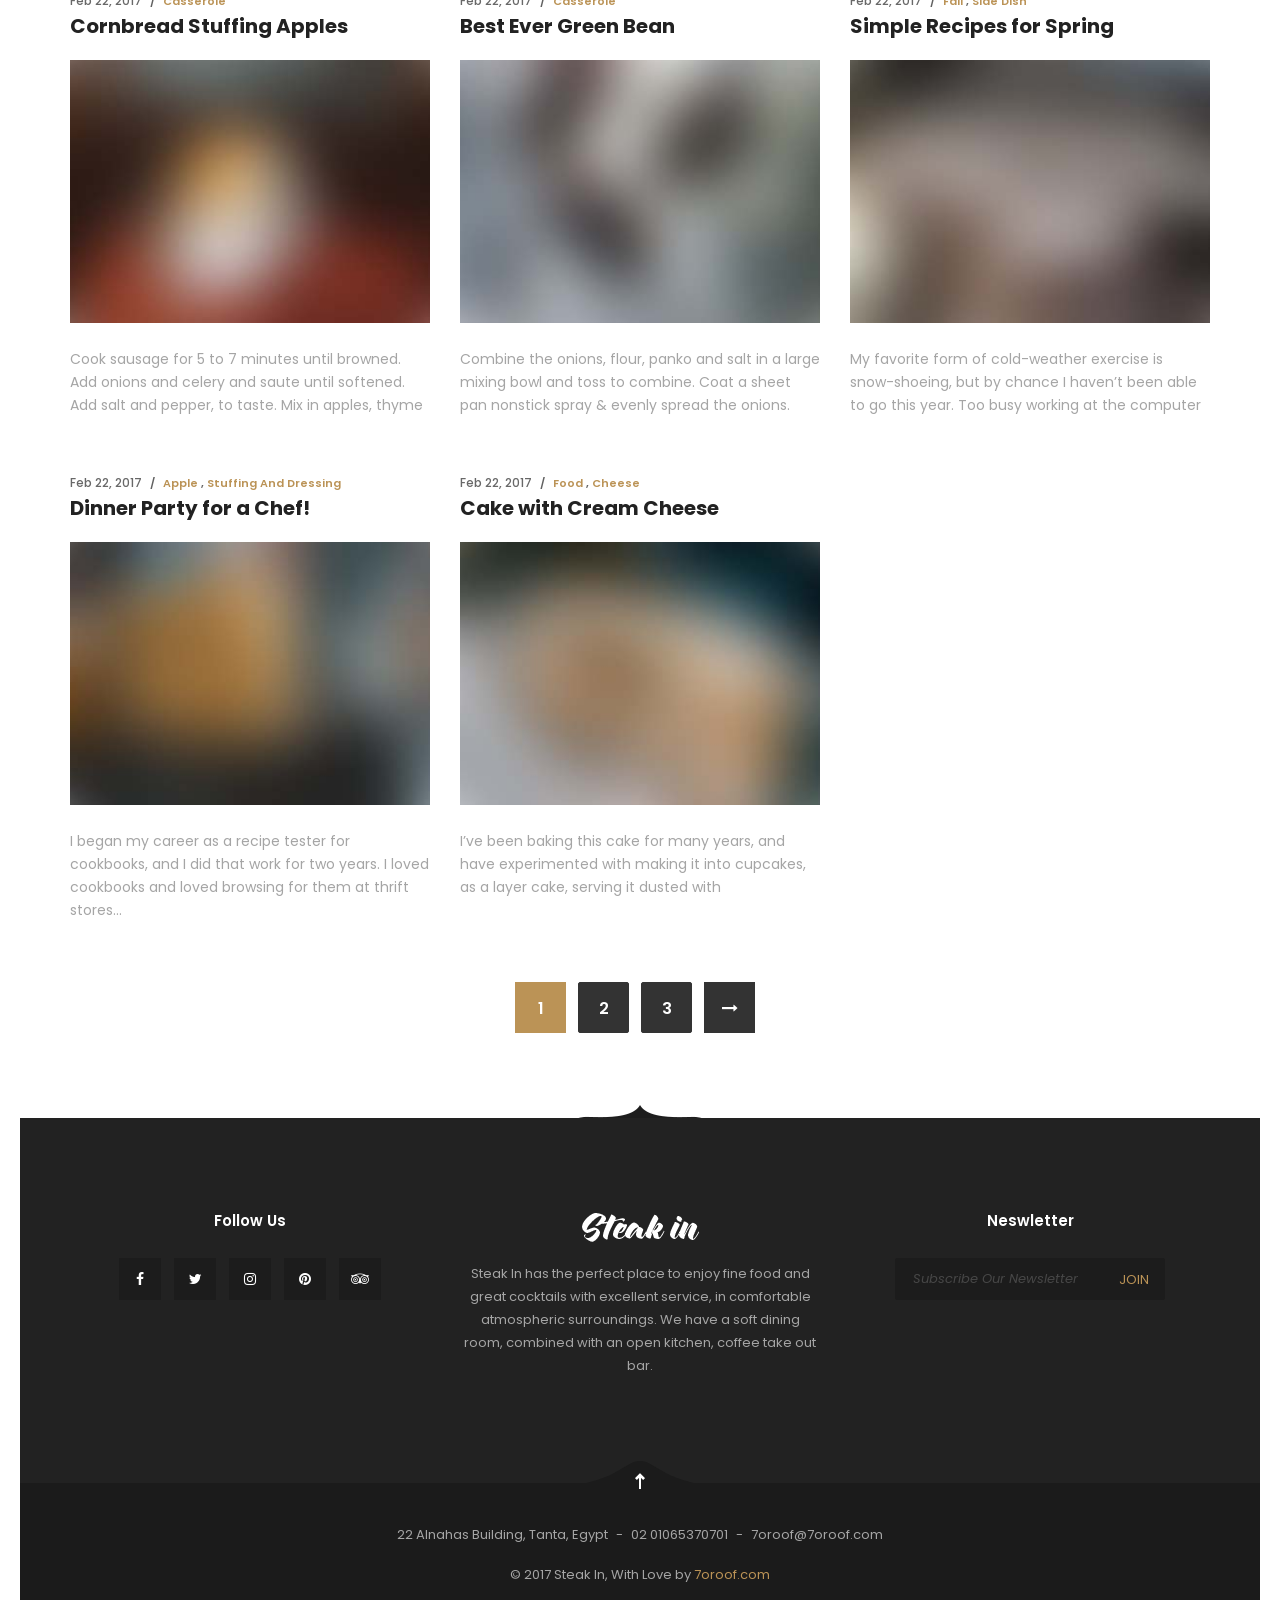
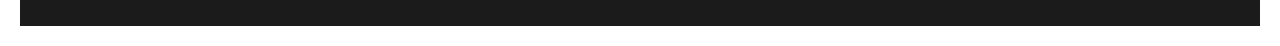
<file: Ucook/templates/Ucook/blog-grid.html>
<!DOCTYPE html>
<html dir="ltr" lang="en-US">

<head>
    <!-- Document Meta
    ============================================= -->
    <meta charset="utf-8">
    <meta http-equiv="X-UA-Compatible" content="IE=edge">
    <!--IE Compatibility Meta-->
    <meta name="author" content="zytheme" />
    <meta name="viewport" content="width=device-width, initial-scale=1, maximum-scale=1">
    <meta name="description" content="Elegant Restaurant & Cafe Html5 Template by zytheme">
    <link href="../../static/assets/images/favicon/favicon.png" rel="icon">

    <!-- Fonts
    ============================================= -->
    <link href='http://fonts.googleapis.com/css?family=Poppins:300,300i,400,400i,500,500i,600,700,900%7CRuthie%7CAbril+Fatface' rel='stylesheet' type='text/css'>

    <!-- Stylesheets
    ============================================= -->
    <link href="../../static/assets/css/external.css" rel="stylesheet">
    <link href="../../static/assets/css/bootstrap.min.css" rel="stylesheet">
    <link href="../../static/assets/css/style.css" rel="stylesheet">

    <!-- HTML5 shim, for IE6-8 support of HTML5 elements. All other JS at the end of file. -->
    <!--[if lt IE 9]>
      <script src="assets/js/html5shiv.js"></script>
      <script src="assets/js/respond.min.js"></script>
    <![endif]-->

    <!-- Document Title
    ============================================= -->
    <title>SteakIn | Elegant Restaurant & Cafe Html5 Template</title>
</head>

<body>
    <div class="preloader">
    <div class="spinner">
        <div class="bounce1"></div>
        <div class="bounce2"></div>
        <div class="bounce3"></div>
    </div>
</div>
    <!-- Document Wrapper
	============================================= -->
    <div id="wrapper" class="wrapper clearfix">
<header id="navbar-spy" class="header header-1 header-transparent header-fixed">
    <nav id="primary-menu" class="navbar navbar-fixed-top">
        <div class="container">
            <!-- Brand and toggle get grouped for better mobile display -->
            <div class="navbar-header">
                <button type="button" class="navbar-toggle collapsed" data-toggle="collapse" data-target="#navbar-collapse-1" aria-expanded="false">
				<span class="sr-only">Toggle navigation</span>
				<span class="icon-bar"></span>
				<span class="icon-bar"></span>
				<span class="icon-bar"></span>
				</button>
                <a class="logo" href="index.html">
					<img class="logo-light" src="../../static/assets/images/logo/logo-light.png" alt="Steakin Logo" draggable="false">
					<img class="logo-dark" src="../../static/assets/images/logo/logo-dark.png" alt="Steakin Logo" draggable="false">
				</a>
            </div>

            <!-- Collect the nav links, forms, and other content for toggling -->
            <div class="collapse navbar-collapse pull-right" id="navbar-collapse-1">
                <ul class="nav navbar-nav nav-pos-right navbar-left">
                    <!-- Home Menu -->
<li class="has-dropdown mega-dropdown active">
    <a href="#" data-toggle="dropdown" class="dropdown-toggle menu-item">home</a>
    <ul class="dropdown-menu mega-dropdown-menu">
        <li>
            <div class="container">
                <div class="row">
                    <!-- Column #1 -->
                    <div class="col-md-3">
                        <ul>
                            <li>
                                <a href="index.html">home main</a>
                            </li>
                            <li>
                                <a href="homepage-2.html">homeoage 2</a>
                            </li>
                            <li>
                                <a href="homepage-3.html">homeoage 3</a>
                            </li>
                            <li>
                                <a href="homepage-4.html">homeoage 4</a>
                            </li>
                        </ul>
                    </div>
                    <!-- .col-md-3 end -->

                    <!-- Column #2 -->
                    <div class="col-md-3">
                        <ul>
                            <li>
                                <a href="homepage-5.html">homepage 5</a>
                            </li>
                            <li>
                                <a href="homepage-6.html">homepage 6</a>
                            </li>
                            <li>
                                <a href="homepage-7.html">homepage 7</a>
                            </li>
                            <li>
                                <a href="homepage-8.html">homepage 8</a>
                            </li>
                        </ul>
                    </div>
                    <!-- .col-md-2 end -->

                    <!-- Column #3 -->
                    <div class="col-md-3">
                        <ul>
                            <li>
                                <a href="homepage-9-boxed.html">homepage 9 (boxed)</a>
                            </li>
                            <li>
                                <a href="homepage-10-wide.html">homepage 10 (wide)</a>
                            </li>
                            <li>
                                <a href="homepage-11-dark.html">homepage 11 (dark)</a>
                            </li>
                            <li>
                                <a href="homepage-12-shop.html">homepage 12 (shop)</a>
                            </li>
                        </ul>
                    </div>
                    <!-- .col-md-3 end -->

                    <!-- Column #3 -->
                    <div class="col-md-3">
                        <ul>
                            <li>
                                <a href="homepage-rtl.html">homepage RTL</a>
                            </li>
                            <li>
                                <a href="homepage-arabic.html">homepage Arabic</a>
                            </li>
                        </ul>
                    </div>
                    <!-- .col-md-3 end -->
                </div>
                <!-- .row end -->
            </div>
            <!-- container end -->
        </li>
    </ul>
    <!-- .mega-dropdown-menu end -->
</li>
<!-- li end -->

<!-- About Menu -->
<li class="has-dropdown">
    <a href="#" data-toggle="dropdown" class="dropdown-toggle menu-item">About</a>
    <ul class="dropdown-menu">
        <li>
            <a href="page-about.html">our story</a>
        </li>
        <li>
            <a href="page-chefs.html">our chefs</a>
        </li>
        <li>
            <a href="page-contacts.html">contact us</a>
        </li>
        <li>
            <a href="page-faqs.html">FAQs</a>
        </li>
        <li>
            <a href="page-testimonials.html">guestbook</a>
        </li>
        <li>
            <a href="page-gallery.html">gallery</a>
        </li>

    </ul>
</li>
<!-- li end -->

<!-- About Menu -->
<li class="has-dropdown">
    <a href="#" data-toggle="dropdown" class="dropdown-toggle  menu-item" data-hover="pages">Menu</a>
    <ul class="dropdown-menu">
        <li>
            <a href="menu-board.html">menu board</a>
        </li>
        <li>
            <a href="menu-classic.html">menu classic</a>
        </li>
        <li>
            <a href="menu-gallery.html">menu gallery</a>
        </li>
        <li>
            <a href="menu-grid.html">menu grid</a>
        </li>
        <li>
            <a href="menu-simple.html">menu simple</a>
        </li>
    </ul>
</li>
<!-- li end -->

<li>
    <a class="menu-item" href="page-book-table.html">book a table</a>
</li>

<!-- Features Menu-->
<li class="has-dropdown">
    <a href="#" data-toggle="dropdown" class="dropdown-toggle menu-item">features</a>
    <ul class="dropdown-menu">
        <li class="dropdown-submenu">
            <a href="#" data-toggle="dropdown" class="dropdown-toggle">revolution sliders</a>
            <ul class="dropdown-menu">
                <li class="has-dropdown">
                    <a href="#" data-toggle="dropdown" class="dropdown-toggle">Sliders 1</a>
                    <ul class="dropdown-menu">
                        <li>
                            <a href="slider-1.html">slider 1</a>
                        </li>
                        <li>
                            <a href="slider-2.html">slider 2</a>
                        </li>
                        <li>
                            <a href="slider-3.html">slider 3</a>
                        </li>
                        <li>
                            <a href="slider-4.html">slider 4</a>
                        </li>
                    </ul>
                </li>
                <li class="has-dropdown">
                    <a href="#" data-toggle="dropdown" class="dropdown-toggle">Sliders 2</a>
                    <ul class="dropdown-menu">
                        <li>
                            <a href="slider-5.html">slider 5</a>
                        </li>
                        <li>
                            <a href="slider-6.html">slider 6</a>
                        </li>
                        <li>
                            <a href="slider-9.html">slider 7</a>
                        </li>
                        <li>
                            <a href="slider-9.html">slider 8</a>
                        </li>
                        <li>
                            <a href="slider-9.html">slider 9</a>
                        </li>
                    </ul>
                </li>
            </ul>
        </li>
        <li class="dropdown-submenu">
            <a href="#" data-toggle="dropdown" class="dropdown-toggle">Headers</a>
            <ul class="dropdown-menu">
                <li class="has-dropdown">
                    <a href="#" data-toggle="dropdown" class="dropdown-toggle">transparent</a>
                    <ul class="dropdown-menu">
                        <li>
                            <a href="header-2.html">transparent 2</a>
                        </li>
                        <li>
                            <a href="header-3.html">transparent 3</a>
                        </li>
                        <li>
                            <a href="header-5.html">transparent 5</a>
                        </li>
                        <li>
                            <a href="header-6.html">transparent 6</a>
                        </li>
                        <li>
                            <a href="header-10.html">transparent 7</a>
                        </li>
                        <li>
                            <a href="header-11.html">transparent 8</a>
                        </li>
                    </ul>
                </li>
                <li class="has-dropdown">
                    <a href="#" data-toggle="dropdown" class="dropdown-toggle">centered</a>
                    <ul class="dropdown-menu">
                        <li>
                            <a href="header-10.html">centered 1</a>
                        </li>
                        <li>
                            <a href="header-4.html">centered 2</a>
                        </li>
                    </ul>
                </li>
                <li class="has-dropdown">
                    <a href="#" data-toggle="dropdown" class="dropdown-toggle">with topbar</a>
                    <ul class="dropdown-menu">
                        <li>
                            <a href="header-7.html">topbar 1</a>
                        </li>
                    </ul>
                </li>
                <li class="has-dropdown">
                    <a href="#" data-toggle="dropdown" class="dropdown-toggle">fixed top</a>
                    <ul class="dropdown-menu">
                        <li>
                            <a href="header-1.html">fixed 1</a>
                        </li>
                        <li>
                            <a href="header-2.html">fixed 2</a>
                        </li>
                    </ul>
                </li>
                <li class="has-dropdown">
                    <a href="#" data-toggle="dropdown" class="dropdown-toggle">bordered</a>
                    <ul class="dropdown-menu">
                        <li>
                            <a href="header-8.html">bordered 8</a>
                        </li>
                    </ul>
                </li>
            </ul>
        </li>
        <li class="dropdown-submenu">
            <a href="#" data-toggle="dropdown" class="dropdown-toggle">Footers</a>
            <ul class="dropdown-menu">
                <li>
                    <a href="footer-1.html#footer">Footer 1</a>
                </li>
                <li>
                    <a href="footer-2.html#footer">Footer 2</a>
                </li>
                <li>
                    <a href="footer-3.html#footer">Footer 3</a>
                </li>
                <li>
                    <a href="footer-4.html#footer">Footer 4</a>
                </li>
                <li>
                    <a href="footer-5.html#footer">Footer 5</a>
                </li>
                <li>
                    <a href="footer-6.html#footer">Footer 6</a>
                </li>
                <li>
                    <a href="footer-7.html#footer">Footer 7</a>
                </li>
                <li>
                    <a href="footer-8.html#footer">Footer 8</a>
                </li>
            </ul>
        </li>
        <li class="dropdown-submenu">
            <a href="#" data-toggle="dropdown" class="dropdown-toggle">page titels</a>
            <ul class="dropdown-menu">
                <li>
                    <a href="page-title-1.html">page title 1</a>
                </li>
                <li>
                    <a href="page-title-2.html">page title 2</a>
                </li>
                <li>
                    <a href="page-title-3.html">page title 3</a>
                </li>
                <li>
                    <a href="page-title-4.html">page title 4</a>
                </li>
                <li>
                    <a href="page-title-5.html">page title 5</a>
                </li>
                <li>
                    <a href="page-title-6.html">page title 6</a>
                </li>
                <li>
                    <a href="page-title-7.html">page title 7</a>
                </li>
                <li>
                    <a href="page-title-8.html">page title 8</a>
                </li>
                <li>
                    <a href="page-title-9.html">page title 9</a>
                </li>
                <li>
                    <a href="page-title-10.html">page title 10</a>
                </li>
                <li>
                    <a href="page-title-11.html">page title 11</a>
                </li>
            </ul>
        </li>
        <li class="dropdown-submenu">
            <a href="#" data-toggle="dropdown" class="dropdown-toggle">widgets</a>
            <ul class="mega-menu">
                <li>
                    <ul>
                        <li>
                            <a href="elements-widgets.html">flickr stream</a>
                        </li>
                        <li>
                            <a href="elements-widgets.html">search</a>
                        </li>
                        <li>
                            <a href="elements-widgets.html">last tweets</a>
                        </li>
                        <li>
                            <a href="elements-widgets.html">Filter</a>
                        </li>
                        <li>
                            <a href="elements-widgets.html">recent posts</a>
                        </li>
                    </ul>
                </li>
                <li>
                    <ul>
                        <li>
                            <a href="elements-widgets.html">Advertisement</a>
                        </li>
                        <li>
                            <a href="elements-widgets.html">Recent Items</a>
                        </li>
                        <li>
                            <a href="elements-widgets.html">tag clouds</a>
                        </li>
                        <li>
                            <a href="elements-widgets.html">categories</a>
                        </li>
                    </ul>
                </li>
            </ul>
        </li>
        <li class="dropdown-submenu">
            <a href="#" data-toggle="dropdown" class="dropdown-toggle">untility pages</a>
            <ul class="dropdown-menu">
                <li>
                    <a href="page-404.html">page 404</a>
                </li>
                <li>
                    <a href="page-soon.html">coming soon</a>
                </li>
                <li>
                    <a href="page-maintenance.html">maintenance</a>
                </li>
            </ul>
        </li>
        <li class="dropdown-submenu">
            <a href="#" data-toggle="dropdown" class="dropdown-toggle">page tempalates</a>
            <ul class="dropdown-menu">
                <li>
                    <a href="page-layout-fullwidth.html">fullwidth</a>
                </li>
                <li>
                    <a href="page-layout-fullwidth-wide.html">fullwidth wide</a>
                </li>
                <li>
                    <a href="page-layout-sidebar-right.html">right sidebar</a>
                </li>
                <li>
                    <a href="page-layout-sidebar-left.html">left sidebar</a>
                </li>

                <li>
                    <a href="page-layout-blank.html">blank page</a>
                </li>
            </ul>
        </li>
        <li>
            <a href="landing.html">landing page</a>
        </li>
    </ul>
</li>
<!-- li end -->

<!-- Blog Menu-->
<li class="has-dropdown">
    <a href="#" data-toggle="dropdown" class="dropdown-toggle menu-item">Blog</a>
    <ul class="dropdown-menu">
        <li>
            <a href="blog-carousel.html">blog carousel</a>
        </li>
        <li>
            <a href="blog-grid.html">blog grid</a>
        </li>
        <li>
            <a href="blog-standard.html">blog standard</a>
        </li>
        <li>
            <a href="blog-single.html">blog single</a>
        </li>
    </ul>
</li>
<!-- li end -->

<!-- shop Menu -->
<li class="has-dropdown">
    <a href="#" data-toggle="dropdown" class="dropdown-toggle menu-item" data-hover="shop">shop</a>
    <ul class="dropdown-menu">
        <li>
            <a href="shop-4cols.html">shop 4 columns</a>
        </li>
        <li>
            <a href="shop-products.html">shop products</a>
        </li>
        <li>
            <a href="shop-single.html">shop single</a>
        </li>
        <li>
            <a href="shop-cart.html">shop cart</a>
        </li>
    </ul>
</li>
<!-- li end -->

<!-- Elements Menu -->
<li class="has-dropdown mega-dropdown">
    <a href="#" data-toggle="dropdown" class="dropdown-toggle menu-item">elements</a>
    <ul class="dropdown-menu mega-dropdown-menu">
        <li>
            <div class="container">
                <div class="row">
                    <!-- Column #1 -->
                    <div class="col-md-3">
                        <a href="#">interactive elements</a>
                        <ul>
                            <li>
                                <a href="elements-testimonials.html"><i class="fa fa-quote-right"></i>testimonials</a>
                            </li>
                            <li>
                                <a href="elements-blockquotes.html"><i class="fa fa-quote-left"></i>blockquotes</a>
                            </li>
                            <li>
                                <a href="elements-video-buttons.html"><i class="fa fa-toggle-right"></i>video buttons</a>
                            </li>
                            <li>
                                <a href="elements-clients.html"><i class="fa fa-user"></i>clients</a>
                            </li>
                            <li>
                                <a href="elements-clients-carousel.html"><i class="fa fa-users"></i>clients carousel</a>
                            </li>
                            <li>
                                <a href="elements-daily-specials.html"><i class="fa fa-newspaper-o"></i>Daily Specials</a>
                            </li>
                        </ul>
                    </div>
                    <!-- .col-md-3 end -->

                    <!-- Column #2 -->
                    <div class="col-md-3">
                        <a href="#">standard elements</a>
                        <ul>
                            <li>
                                <a href="elements-accordion.html"><i class="fa fa-server"></i>accordion</a>
                            </li>
                            <li>
                                <a href="elements-cta.html"><i class="fa fa-child"></i>call to action</a>
                            </li>
                            <li>
                                <a href="elements-contact-form.html"><i class="fa fa-desktop"></i>contact form</a>
                            </li>
                            <li>
                                <a href="elements-team.html"><i class="fa fa-group"></i>team variations</a>
                            </li>
                            <li>
                                <a href="elements-tabs.html"><i class="fa fa-ellipsis-h"></i>tabs</a>
                            </li>
                            <li>
                                <a href="elements-reservation.html"><i class="fa fa-laptop"></i>reservation</a>
                            </li>
                        </ul>
                    </div>
                    <!-- .col-md-3 end -->

                    <!-- Column #3 -->
                    <div class="col-md-3">
                        <a href="#">infographics elements</a>
                        <ul>
                            <li>
                                <a href="elements-counters.html"><i class="fa fa-dashboard"></i>counters</a>
                            </li>
                            <li>
                                <a href="elements-dividers.html"><i class="fa fa-dot-circle-o"></i>dividers</a>
                            </li>
                            <li>
                                <a href="elements-pricing.html"><i class="fa fa-exchange"></i>pricing</a>
                            </li>
                            <li>
                                <a href="elements-list.html"><i class="fa fa-list"></i>list</a>
                            </li>
                            <li>
                                <a href="elements-progress-bars.html"><i class="fa fa-hourglass-half"></i>progress bars</a>
                            </li>
                            <li>
                                <a href="elements-interactive-banners.html"><i class="fa fa-laptop"></i>interactive banners</a>
                            </li>
                        </ul>
                    </div>
                    <!-- .col-md-3 end -->

                    <!-- Column #4 -->
                    <div class="col-md-3">
                        <a href="#">typography</a>
                        <ul>
                           <li>
                                <a href="elements-buttons.html"><i class="fa fa-suitcase"></i>buttons</a>
                            </li>
                            <li>
                                <a href="elements-heading.html"><i class="fa fa-sort-alpha-asc"></i>heading</a>
                            </li>
                            <li>
                                <a href="elements-columns-grids.html"><i class="fa fa-th"></i>columns grids</a>
                            </li>
                            <li>
                                <a href="elements-icon-text.html"><i class="fa fa-sliders"></i>icon text</a>
                            </li>

                            <li>
                                <a href="elements-typography.html"><i class="fa fa-text-height"></i>typography</a>
                            </li>
                        </ul>
                    </div>
                    <!-- .col-md-3 end -->
                </div>
                <!-- .row end -->
            </div>
            <!-- container end -->
        </li>
    </ul>
    <!-- .mega-dropdown-menu end -->
</li>
                </ul>
                <!-- Module Reservation  -->
<div class="module module-reservation pull-left">
    <a class="btn-popup btn-popup-theme" data-toggle="modal" data-target="#reservationModule">Book A Table</a>
    <div class="modal fade reservation-popup" tabindex="-1" role="dialog" id="reservationModule">
        <div class="modal-dialog modal-lg" role="document">
            <div class="modal-content">
                <div class="modal-body">
                    <button type="button" class="close" data-dismiss="modal" aria-label="Close"><i class="fa fa-times"></i></button>
                    <div class="row reservation reservation-1">
                        <div class="col-xs-12 col-sm-12 col-md-12">
                            <div class="reservation-form mb-30 text-center">
                                <div class="reservation-bordered">
                                    <div class="heading heading-1 text-center">
                                        <p class="heading--subtitle">Reservation</p>
                                        <h2 class="heading--title">Book Your Table</h2>
                                        <div class="divider--shape-4"></div>
                                    </div>
                                    <div class="reservation--dec">
                                        You can Book a table online easily in just a couple of minutes. We take reservations for lunch and dinner, just check the availability of your table & book it now!
                                    </div>
                                    <form method="post" action="../../static/assets/php/reservationpopup.php" class="reservationPopupForm mb-0">
                                        <div class="row">
                                            <div class="col-xs-12 col-sm-12 col-md-4">
                                                <div class="form-select">
                                                    <i class="fa fa-angle-down"></i>
                                                    <select class="form-control" name="people" id="numPopup" required>
														<option value="">Number of people</option>
<option value="2">2 People</option>
														<option value="3">3 People</option>
														<option value="4">4 People</option>
														<option value="5">5 People</option>
														<option value="6">6 People</option>
														<option value="8">8 People</option>
														<option value="10">10 People</option>
													</select>
                                                </div>
                                            </div>
                                            <div class="col-xs-12 col-sm-12 col-md-4">
                                                <div class="form-select">
                                                    <i class="fa fa-angle-down"></i>
                                                    <select class="form-control" name="day" id="dayPopup" required>
														<option value="">Date</option>
<option value="november 23">November 23, 2018</option>
														<option value="november 24">November 24, 2018</option>
														<option value="november 25">November 25, 2018</option>
														<option value="november 26">November 26, 2018</option>
														<option value="november 27">November 27, 2018</option>
													</select>
                                                </div>
                                            </div>
                                            <div class="col-xs-12 col-sm-12 col-md-4">
                                                <div class="form-select">
                                                    <i class="fa fa-angle-down"></i>
                                                    <select class="form-control" name="time" id="timePopup" required>
														<option value="">Time</option>
<option value="8:00">8:00 PM</option>
														<option value="9:00">9:00 PM</option>
														<option value="10:00">10:00 PM</option>
														<option value="11:00">11:00 PM</option>
														<option value="12:00">12:00 AM</option>
													</select>
                                                </div>
                                            </div>
                                            <div class="col-xs-12 col-sm-12 col-md-12">
                                                <button type="submit" id="submit-message" class="btn btn--secondary btn--block">Find Table</button>
                                            </div>
                                            <div class="col-xs-12 col-sm-12 col-md-12">
                                                <!--Alert Message-->
                                                <div class="reservation-result"></div>
                                            </div>
                                        </div>
                                        <!-- .row end -->

                                    </form>
                                    <!-- form end -->
                                </div>
                            </div>
                            <!-- .contact-form end -->
                        </div>
                        <!-- .col-md-8 end -->
                        <div class="col-xs-12 col-sm-12 col-md-12">
                            <div class="text-uppercase text-center">
                                <strong><span class="text-white">Reservation Powered by</span> <a href="#">Opentable</a></strong>
                            </div>
                        </div>
                    </div>
                    <!-- .row end -->
                </div>
            </div>
            <!-- /.modal-content -->
        </div>
        <!-- /.modal-dialog -->
    </div>
    <!-- /.modal -->
</div>
                <!-- Module Cart -->
<div class="module module-cart pull-left">
    <div class="module-icon cart-icon">
        <i class="fa fa-shopping-cart"></i>
        <span class="title">shop cart</span>
        <label class="module-label">2</label>
    </div>
    <div class="module-content module-box cart-box">
        <div class="cart-overview">
            <ul class="list-unstyled">
                <li>
                    <img class="img-responsive" src="../../static/assets/images/shop/thumb/6.jpg" alt="product" />
                    <div class="product-meta">
                        <h5 class="product-title">Red Tape Shoes</h5>
                        <p class="product-price">1 x $ 34.00</p>
                    </div>
                    <a class="cart-cancel" href="#">cancel</a>
                </li>
                <li>
                    <img class="img-responsive" src="../../static/assets/images/shop/thumb/7.jpg" alt="product" />
                    <div class="product-meta">
                        <h5 class="product-title">Brave Sweater</h5>
                        <p class="product-price">1 x $ 32.00</p>
                    </div>
                    <a class="cart-cancel" href="#">cancel</a>
                </li>
            </ul>
        </div>
        <div class="cart-total">
            <div class="total-desc">
                Subtotal:
            </div>
            <div class="total-price">
                $73.00
            </div>
        </div>
        <div class="clearfix">
        </div>
        <div class="cart--control">
            <a class="btn btn--primary btn--block btn--rounded mb-10" href="#">view cart</a>
            <a class="btn btn--white btn--bordered btn--rounded btn--block" href="#">Checkout</a>
        </div>
    </div>
</div>
<!-- .module-cart end -->
                <!-- Module Search -->
<div class="module module-search pull-left">
    <div class="module-icon search-icon">
        <i class="fa fa-search"></i>
        <span class="title">search</span>
    </div>
    <div class="module-content module-fullscreen module--search-box">
        <div class="pos-vertical-center">
            <div class="container">
                <div class="row">
                    <div class="col-xs-12 col-sm-12 col-md-8 col-md-offset-2">
                        <form class="form-search">
                            <input type="text" class="form-control" placeholder="Type Search Words Then Enter">
                            <button class="btn" type="button"><i class="fa fa-search"></i></button>
                        </form>
                        <!-- .form-search end -->
                    </div>
                    <!-- .col-md-8 end -->
                </div>
                <!-- .row end -->
            </div>
            <!-- .container end -->
        </div>
        <a class="module-cancel" href="#"><i class="fa fa-times"></i></a>
    </div>
</div>
<!-- .module-search end -->
                <!-- Module Side NAV -->
                <div class="module module-side-nav pull-left">
                    <div class="module-icon side-nav-icon">
                        <i class="fa fa-bars"></i>
                        <span class="title">Side Navigation</span>
                    </div>
                    <div class="module-content module-hamburger">
                        <div class="hamburger-panel module-widgets">

    <!-- Recent Posts
============================================= -->
    <div class="widget widget-recent-posts">
        <div class="widget--title">
            <h5>recent posts</h5>
        </div>
        <div class="widget--content">
            <div class="entry">
                <img src="../../static/assets/images/blog/thumb/1.jpg" alt="title" />
                <div class="entry-desc">
                    <div class="entry-meta">
                        <a href="#">Oct 15, 2017</a>
                    </div>
                    <div class="entry-title">
                        <a href="#">The Best Side Dishes for Next Dinner</a>
                    </div>
                </div>
            </div>
            <!-- .recent-entry end -->

            <div class="entry">
                <img src="../../static/assets/images/blog/thumb/2.jpg" alt="title" />
                <div class="entry-desc">
                    <div class="entry-meta">
                        <a href="#">sep 15, 2017</a>
                    </div>
                    <div class="entry-title">
                        <a href="#">Cornbread Stuffing Apples and Sausage</a>
                    </div>
                </div>
            </div>
            <!-- .recent-entry end -->

        </div>
    </div>
    <!-- .widget-recent end -->

    <!-- Instagram Feed
============================================= -->
    <div class="widget widget-instagram">
        <div class="widget--title">
            <h5>Instagram</h5>
        </div>
        <div class="widget--content">
            <div id="instafeedModule" class="instafeed" data-insta-number="8"></div>
            <div class="clearfix"></div>
        </div>
    </div>
    <!-- .widget-instagram end -->

    <!-- Tag Clouds
============================================= -->
    <div class="widget widget-tags">
        <div class="widget--title">
            <h5>tag clouds</h5>
        </div>
        <div class="widget--content">
            <a href="#">responsive</a>
            <a href="#">modern</a>
            <a href="#">corporate</a>
            <a href="#">business</a>
            <a href="#">awesome</a>
            <a href="#">fresh</a>

        </div>
    </div>
    <!-- .widget-tags end -->
    <a class="module-cancel" href="#"><i class="fa fa-times"></i></a>
</div>
                    </div>
                </div>
            </div>
            <!-- /.navbar-collapse -->
        </div>
        <!-- /.container-fluid -->
    </nav>

</header>

<!-- Page Title #1
============================================= -->
<section id="page-title" class="page-title bg-overlay bg-parallax bg-overlay-gradient">
    <div class="bg-section">
        <img src="../../static/assets/images/page-title/10.jpg" alt="Background" />
    </div>
    <div class="container">
        <div class="row">
            <div class="col-xs-12 col-sm-12 col-md-12">
                <div class="title title-1 text-center">
                    <div class="title--content">
                        <div class="title--subtitle">Stay Updated</div>
                        <div class="title--heading">
                            <h1>Latest News & Events</h1>
                        </div>
                    </div>
                    <div class="clearfix"></div>
                    <ol class="breadcrumb">
                        <li><a href="index.html">Home</a>
                        </li>
                        <li><a href="index.html">blog</a>
                        </li>
                        <li class="active">grid</li>
                    </ol>
                    <div class="divider--shape-1down"></div>
                </div>
                <!-- .title end -->
            </div>
            <!-- .col-md-12 end -->
        </div>
        <!-- .row end -->
    </div>
    <!-- .container end -->
</section>
<!-- #page-title end -->
<!-- Blog Grid
============================================= -->
<section id="blog" class="blog blog-grid pb-80">
    <div class="container">
        <div class="row">
            <!-- Blog Entry #1 -->
            <div class="col-xs-12 col-sm-6 col-md-4">
                <div class="blog-entry">

                    <div class="entry--content">
                        <div class="entry--meta">
                            <span class="entry--date">Feb 22, 2017</span> / <span><a href="#">Fall</a> , <a href="#">Side Dish</a></span>
                        </div>
                        <div class="entry--title">
                            <h4><a href="#">Simple Recipes for Spring</a></h4>
                        </div>
                        <div class="entry--img">
                            <a href="#">
								<img src="../../static/assets/images/blog/grid/1.jpg" alt="entry image"/>
							</a>
                        </div>
                        <div class="entry--bio">
                            My favorite form of cold-weather exercise is snow-shoeing, but by chance I haven’t been able to go this year. Too busy working at the computer
                        </div>
                    </div>
                    <!-- .entry-content end -->
                </div>
                <!-- .blog-entry end -->
            </div>
            <!-- .col-md-4 end -->

            <!-- Blog Entry #2 -->
            <div class="col-xs-12 col-sm-6 col-md-4">
                <div class="blog-entry">
                    <div class="entry--content">
                        <div class="entry--meta">
                            <span class="entry--date">Feb 22, 2017</span> / <span><a href="#">Apple</a> , <a href="#">Stuffing And Dressing</a></span>
                        </div>
                        <div class="entry--title">
                            <h4><a href="#">Dinner Party for a Chef!</a></h4>
                        </div>
                        <div class="entry--img">
                            <a href="#">
								<img src="../../static/assets/images/blog/grid/2.jpg" alt="entry image"/>
							</a>
                        </div>
                        <div class="entry--bio">
                            I began my career as a recipe tester for cookbooks, and I did that work for two years. I loved cookbooks and loved browsing for them at thrift stores...
                        </div>
                    </div>
                    <!-- .entry-content end -->
                </div>
                <!-- .blog-entry end -->
            </div>
            <!-- .col-md-4 end -->

            <!-- Blog Entry #3 -->
            <div class="col-xs-12 col-sm-6 col-md-4">
                <div class="blog-entry">
                    <div class="entry--content">
                        <div class="entry--meta">
                            <span class="entry--date">Feb 22, 2017</span> / <span><a href="#">Food</a> , <a href="#">Cheese</a></span>
                        </div>
                        <div class="entry--title">
                            <h4><a href="#">Cake with Cream Cheese</a></h4>
                        </div>
                        <div class="entry--img">
                            <a href="#">
								<img src="../../static/assets/images/blog/grid/3.jpg" alt="entry image"/>
							</a>
                        </div>
                        <div class="entry--bio">
                            I’ve been baking this cake for many years, and have experimented with making it into cupcakes, as a layer cake, serving it dusted with
                        </div>
                    </div>
                    <!-- .entry-content end -->
                </div>
                <!-- .blog-entry end -->
            </div>
            <!-- .col-md-4 end -->

            <!-- Blog Entry #4 -->
            <div class="col-xs-12 col-sm-6 col-md-4">
                <div class="blog-entry">

                    <div class="entry--content">
                        <div class="entry--meta">
                            <span class="entry--date">Feb 22, 2017</span> / <span><a href="#">Green</a> , <a href="#">Casserole</a></span>
                        </div>
                        <div class="entry--title">
                            <h4><a href="#">The Best Side Dishes</a></h4>
                        </div>
                        <div class="entry--img">
                            <a href="#">
							<img src="../../static/assets/images/blog/grid/4.jpg" alt="entry image"/>
						</a>
                        </div>
                        <div class="entry--bio">
                            From green bean casserole to mashed potatoes and cranberry sauce, find standout Thanksgiving sides from Food Network chefs find standout.
                        </div>
                    </div>
                    <!-- .entry-content end -->
                </div>
                <!-- .blog-entry end -->
            </div>
            <!-- .col-md-4 end -->

            <!-- Blog Entry #5 -->
            <div class="col-xs-12 col-sm-6 col-md-4">
                <div class="blog-entry">

                    <div class="entry--content">
                        <div class="entry--meta">
                            <span class="entry--date">Feb 22, 2017</span> / <span><a href="#">Casserole</a></span>
                        </div>
                        <div class="entry--title">
                            <h4><a href="#">Cornbread Stuffing Apples</a></h4>
                        </div>
                        <div class="entry--img">
                            <a href="#">
							<img src="../../static/assets/images/blog/grid/5.jpg" alt="entry image"/>
						</a>
                        </div>
                        <div class="entry--bio">
                            Cook sausage for 5 to 7 minutes until browned. Add onions and celery and saute until softened. Add salt and pepper, to taste. Mix in apples, thyme
                        </div>
                    </div>
                    <!-- .entry-content end -->
                </div>
                <!-- .blog-entry end -->
            </div>
            <!-- .col-md-4 end -->

            <!-- Blog Entry #6 -->
            <div class="col-xs-12 col-sm-6 col-md-4">
                <div class="blog-entry">

                    <div class="entry--content">
                        <div class="entry--meta">
                            <span class="entry--date">Feb 22, 2017</span> / <span><a href="#">Casserole</a></span>
                        </div>
                        <div class="entry--title">
                            <h4><a href="#">Best Ever Green Bean </a></h4>
                        </div>
                        <div class="entry--img">
                            <a href="#">
							<img src="../../static/assets/images/blog/grid/6.jpg" alt="entry image"/>
						</a>
                        </div>
                        <div class="entry--bio">
                            Combine the onions, flour, panko and salt in a large mixing bowl and toss to combine. Coat a sheet pan nonstick spray & evenly spread the onions.
                        </div>
                    </div>
                    <!-- .entry-content end -->
                </div>
                <!-- .blog-entry end -->
            </div>
            <!-- .col-md-4 end -->

            <!-- Blog Entry #7 -->
            <div class="col-xs-12 col-sm-6 col-md-4">
                <div class="blog-entry">

                    <div class="entry--content">

                        <div class="entry--meta">
                            <span class="entry--date">Feb 22, 2017</span> / <span><a href="#">Fall</a> , <a href="#">Side Dish</a></span>
                        </div>
                        <div class="entry--title">
                            <h4><a href="#">Simple Recipes for Spring</a></h4>
                        </div>
                        <div class="entry--img">
                            <a href="#">
							<img src="../../static/assets/images/blog/grid/7.jpg" alt="entry image"/>
						</a>
                        </div>
                        <div class="entry--bio">
                            My favorite form of cold-weather exercise is snow-shoeing, but by chance I haven’t been able to go this year. Too busy working at the computer
                        </div>
                    </div>
                    <!-- .entry-content end -->
                </div>
                <!-- .blog-entry end -->
            </div>
            <!-- .col-md-4 end -->

            <!-- Blog Entry #8 -->
            <div class="col-xs-12 col-sm-6 col-md-4">
                <div class="blog-entry">

                    <div class="entry--content">
                        <div class="entry--meta">
                            <span class="entry--date">Feb 22, 2017</span> / <span><a href="#">Apple</a> , <a href="#">Stuffing And Dressing</a></span>
                        </div>
                        <div class="entry--title">
                            <h4><a href="#">Dinner Party for a Chef!</a></h4>
                        </div>
                        <div class="entry--img">
                            <a href="#">
							<img src="../../static/assets/images/blog/grid/8.jpg" alt="entry image"/>
						</a>
                        </div>
                        <div class="entry--bio">
                            I began my career as a recipe tester for cookbooks, and I did that work for two years. I loved cookbooks and loved browsing for them at thrift stores...
                        </div>
                    </div>
                    <!-- .entry-content end -->
                </div>
                <!-- .blog-entry end -->
            </div>
            <!-- .col-md-4 end -->

            <!-- Blog Entry #9 -->
            <div class="col-xs-12 col-sm-6 col-md-4">
                <div class="blog-entry">

                    <div class="entry--content">
                        <div class="entry--meta">
                            <span class="entry--date">Feb 22, 2017</span> / <span><a href="#">Food</a> , <a href="#">Cheese</a></span>
                        </div>
                        <div class="entry--title">
                            <h4><a href="#">Cake with Cream Cheese</a></h4>
                        </div>
                        <div class="entry--img">
                            <a href="#">
							<img src="../../static/assets/images/blog/grid/9.jpg" alt="entry image"/>
						</a>
                        </div>
                        <div class="entry--bio">
                            I’ve been baking this cake for many years, and have experimented with making it into cupcakes, as a layer cake, serving it dusted with
                        </div>
                    </div>
                    <!-- .entry-content end -->
                </div>
                <!-- .blog-entry end -->
            </div>
            <!-- .col-md-4 end -->

        </div>
        <!-- .row end -->
        <div class="row">
            <div class="col-xs-12 col-sm-12 col-md-12 clearfix text--center">
                <ul class="pagination">
                    <li class="active"><a href="#">1</a>
                    </li>
                    <li><a href="#">2</a>
                    </li>
                    <li><a href="#">3</a>
                    </li>
                    <li>
                        <a href="#" aria-label="Next">
							<span aria-hidden="true"><i class="fa fa-long-arrow-right"></i></span>
						</a>
                    </li>
                </ul>
            </div>
            <!-- .col-md-12 end -->
        </div>
        <!-- .row end -->
    </div>
    <!-- .container end -->
</section>
<!-- #blog end -->

<!-- footer#1
============================================= -->
<footer id="footer" class="footer footer-1 text-center">
    <div class="divider--shape-dark"></div>
    <!-- Widget Section
	============================================= -->
    <div class="footer--widget text--center">
        <div class="container">
            <div class="row">
                <div class="col-xs-12 col-sm-4 col-md-4">
                    <div class="footer--widget-content">
                        <h3>Follow Us</h3>
                        <div class="footer--social-icons">
                            <a href="#"><i class="fa fa-facebook"></i></a>
                            <a href="#"><i class="fa fa-twitter"></i></a>
                            <a href="#"><i class="fa fa-instagram"></i></a>
                            <a href="#"><i class="fa fa-pinterest"></i></a>
                            <a href="#"><i class="fa fa-tripadvisor"></i></a>
                        </div>
                        <!-- .social-icons end -->
                    </div>
                </div>
                <!-- .col-md-4 end -->
                <div class="col-xs-12 col-sm-4 col-md-4">
                    <div class="footer--widget-content">
                        <img class="mb-20" src="../../static/assets/images/logo/logo-light.png" alt="logo">
                        <p>Steak In has the perfect place to enjoy fine food and great cocktails with excellent service, in comfortable atmospheric surroundings. We have a soft dining room, combined with an open kitchen, coffee take out bar.</p>
                    </div>
                </div>
                <!-- .col-md-3 end -->

                <div class="col-xs-12 col-sm-4 col-md-4">
                    <div class="footer--widget-content">
                        <h3>Neswletter</h3>
                        <div class="widget--newsletter">
                            <form class="footer--social-newsletter mailchimp">
                                <input type="email" name="email" class="form-control" placeholder="Subscribe Our Newsletter">
                                <button type="submit">join</button>
                            </form>
                            <div class="subscribe-alert"></div>
                        </div>
                        <!-- .widget end -->
                    </div>
                </div>
                <!-- .col-md-3 end -->
            </div>
        </div>
        <!-- .container end -->
    </div>
    <!-- .footer-widget end -->
    <!-- Copyrights
	============================================= -->
    <div class="footer--copyright text-center">
        <div class="divider--shape-dark2"></div>
        <div class="container">
            <div class="row">
                <div class="col-xs-12 col-sm-12 col-md-12">
                    <div class="contact-info">
                        <span>22 Alnahas Building, Tanta, Egypt</span> -
                        <span>02 01065370701</span> -
                        <span>7oroof@7oroof.com</span>
                    </div>
                </div>
                <div class="col-xs-12 col-sm-12 col-md-12">
                    <span>&copy; 2017 Steak In, With Love by </span> <a href="http://themeforest.net/user/7oroof/portfolio?ref=zytheme">7oroof.com</a>
                </div>
            </div>
        </div>
        <!-- .container end -->
    </div>
    <!-- .footer-copyright end -->
</footer>
</div>
<!-- #wrapper end -->

<!-- Footer Scripts
============================================= -->
<script src="../../static/assets/js/jquery-2.2.4.min.js"></script>
<script src="../../static/assets/js/plugins.js"></script>
<script src="../../static/assets/js/functions.js"></script>
</body>

</html>
</file>
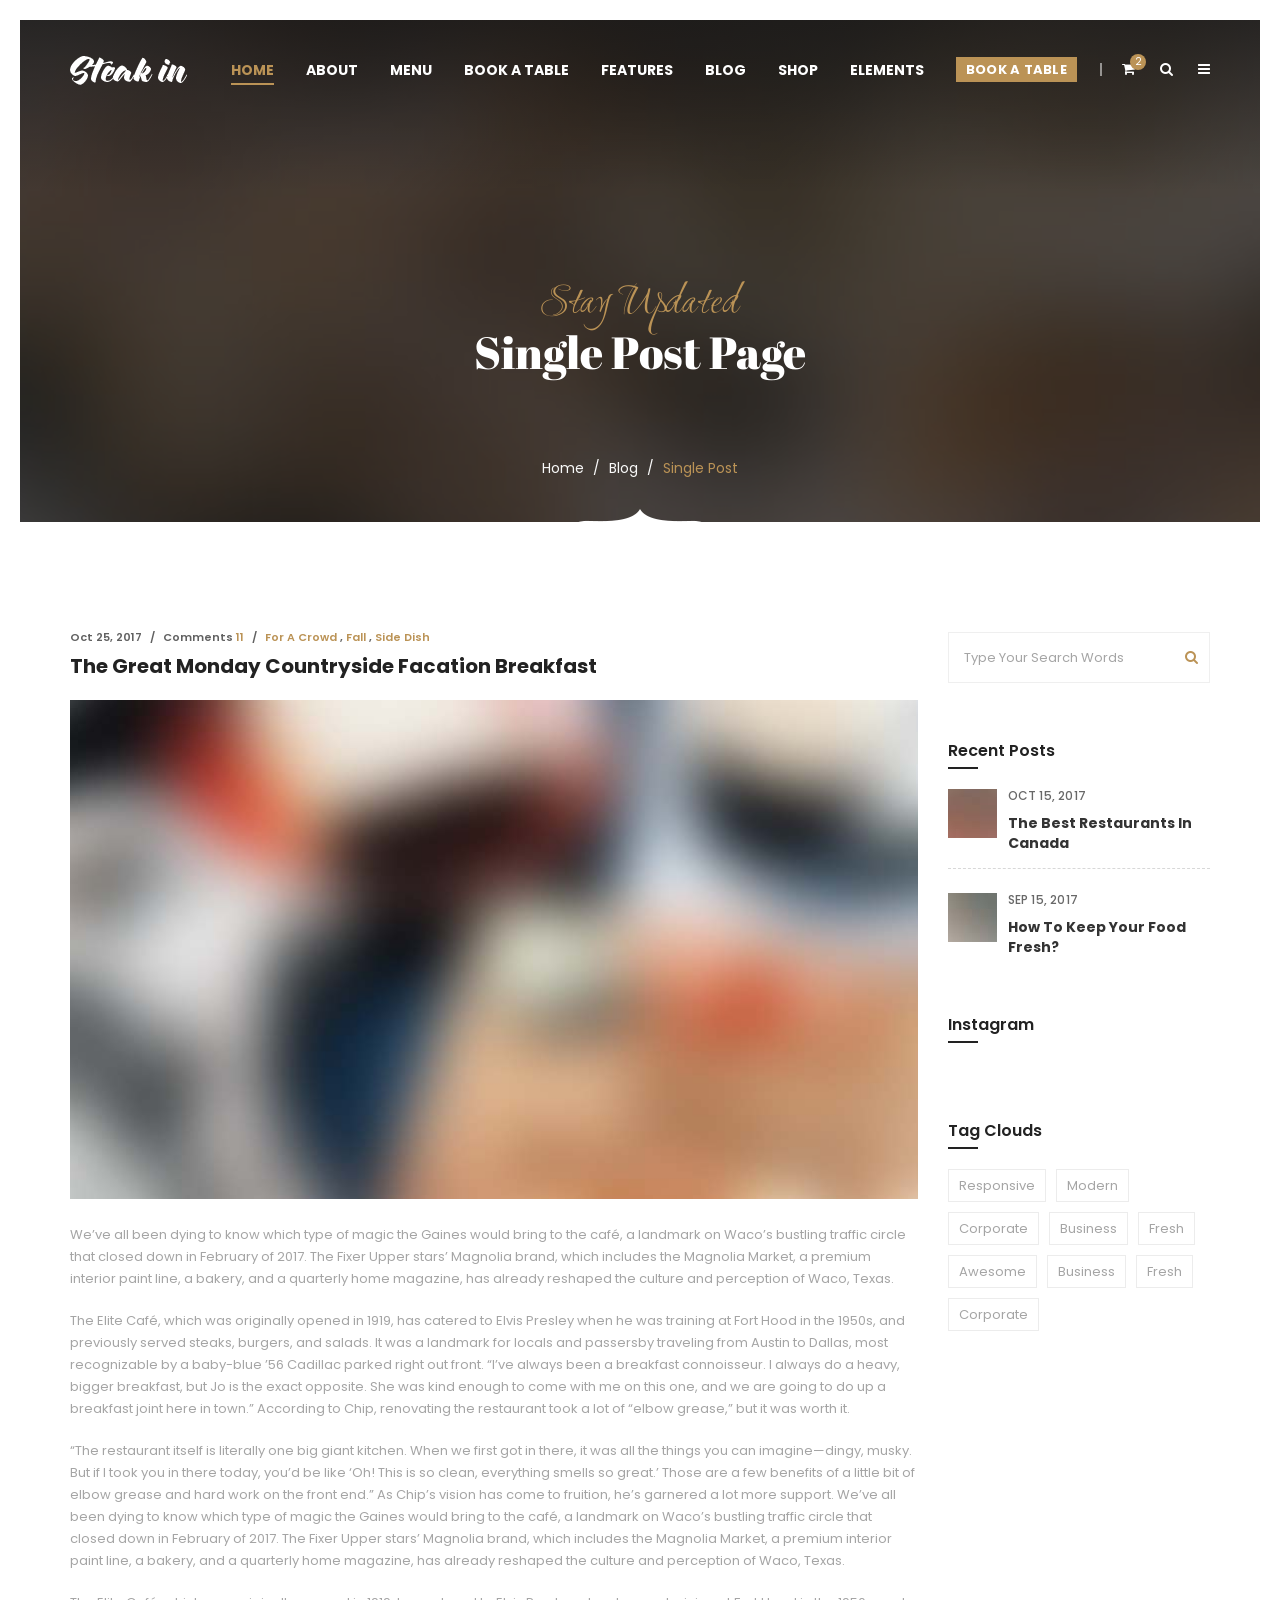
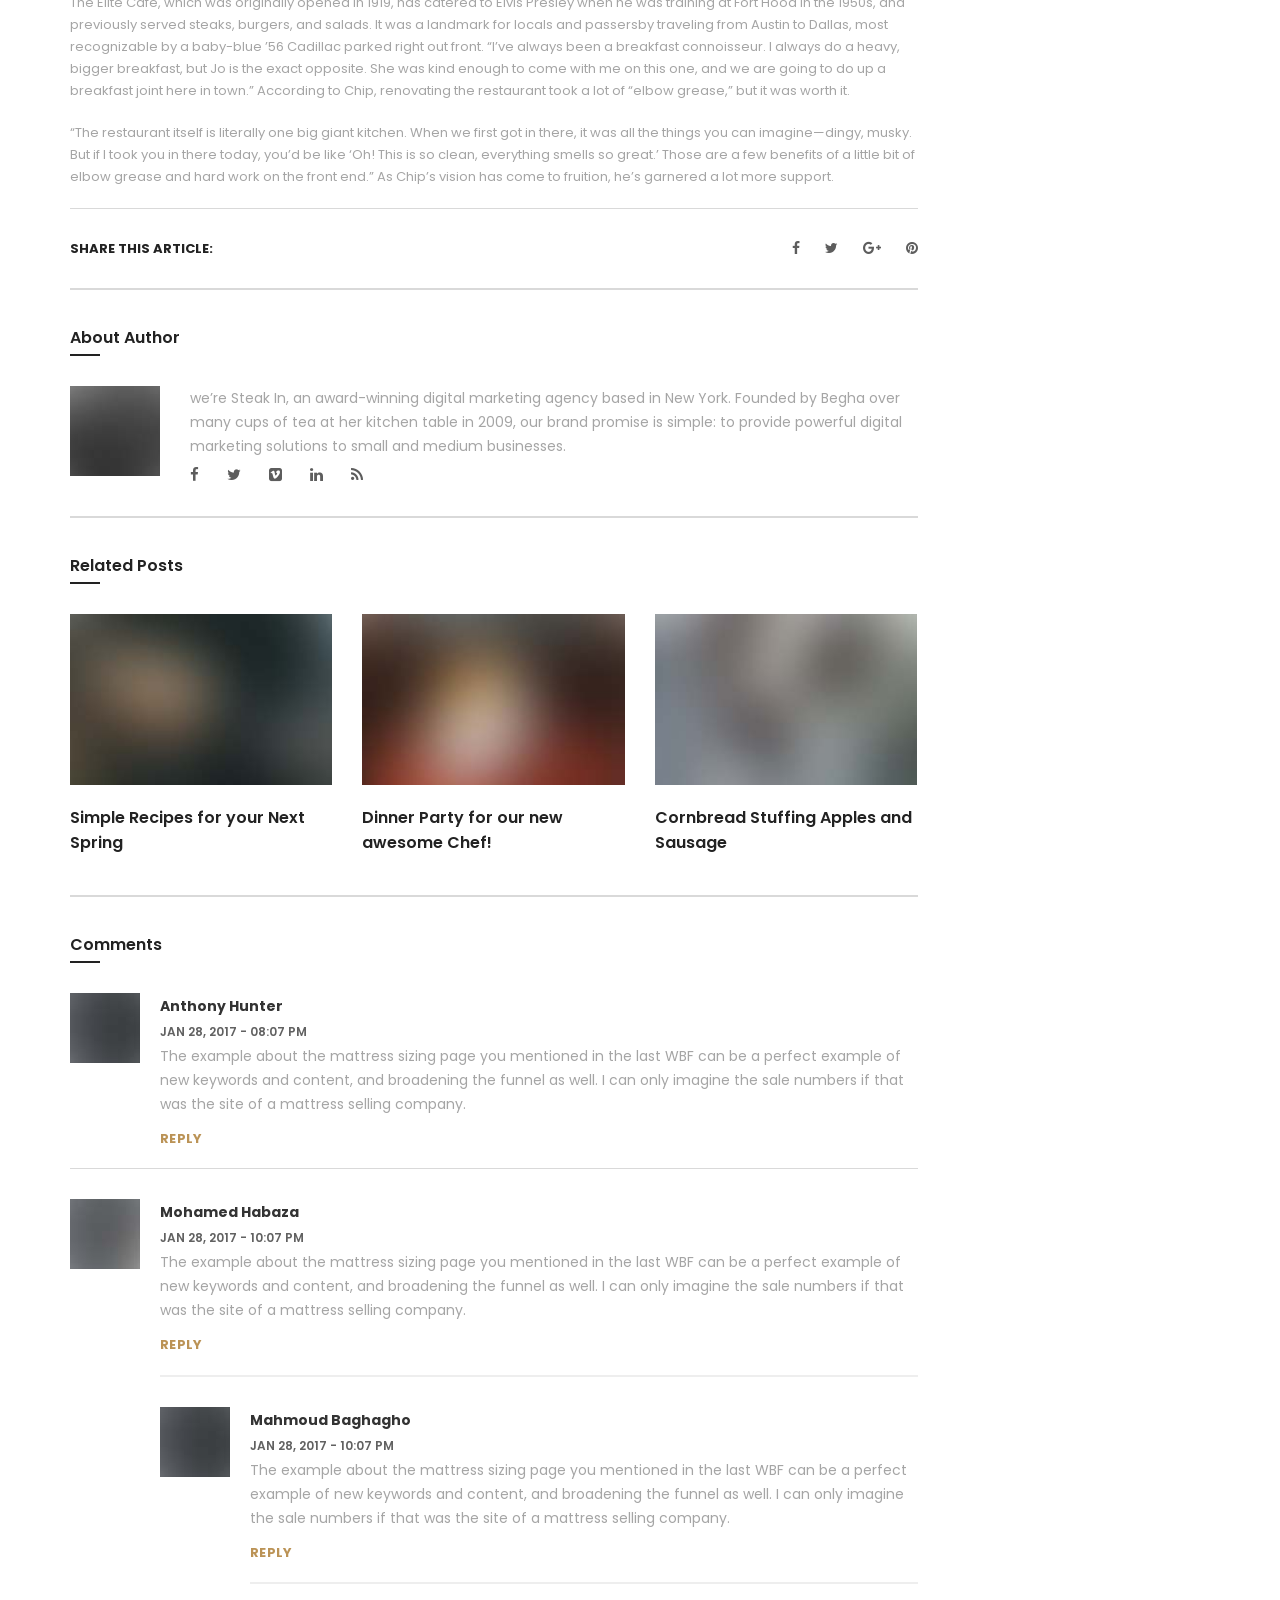
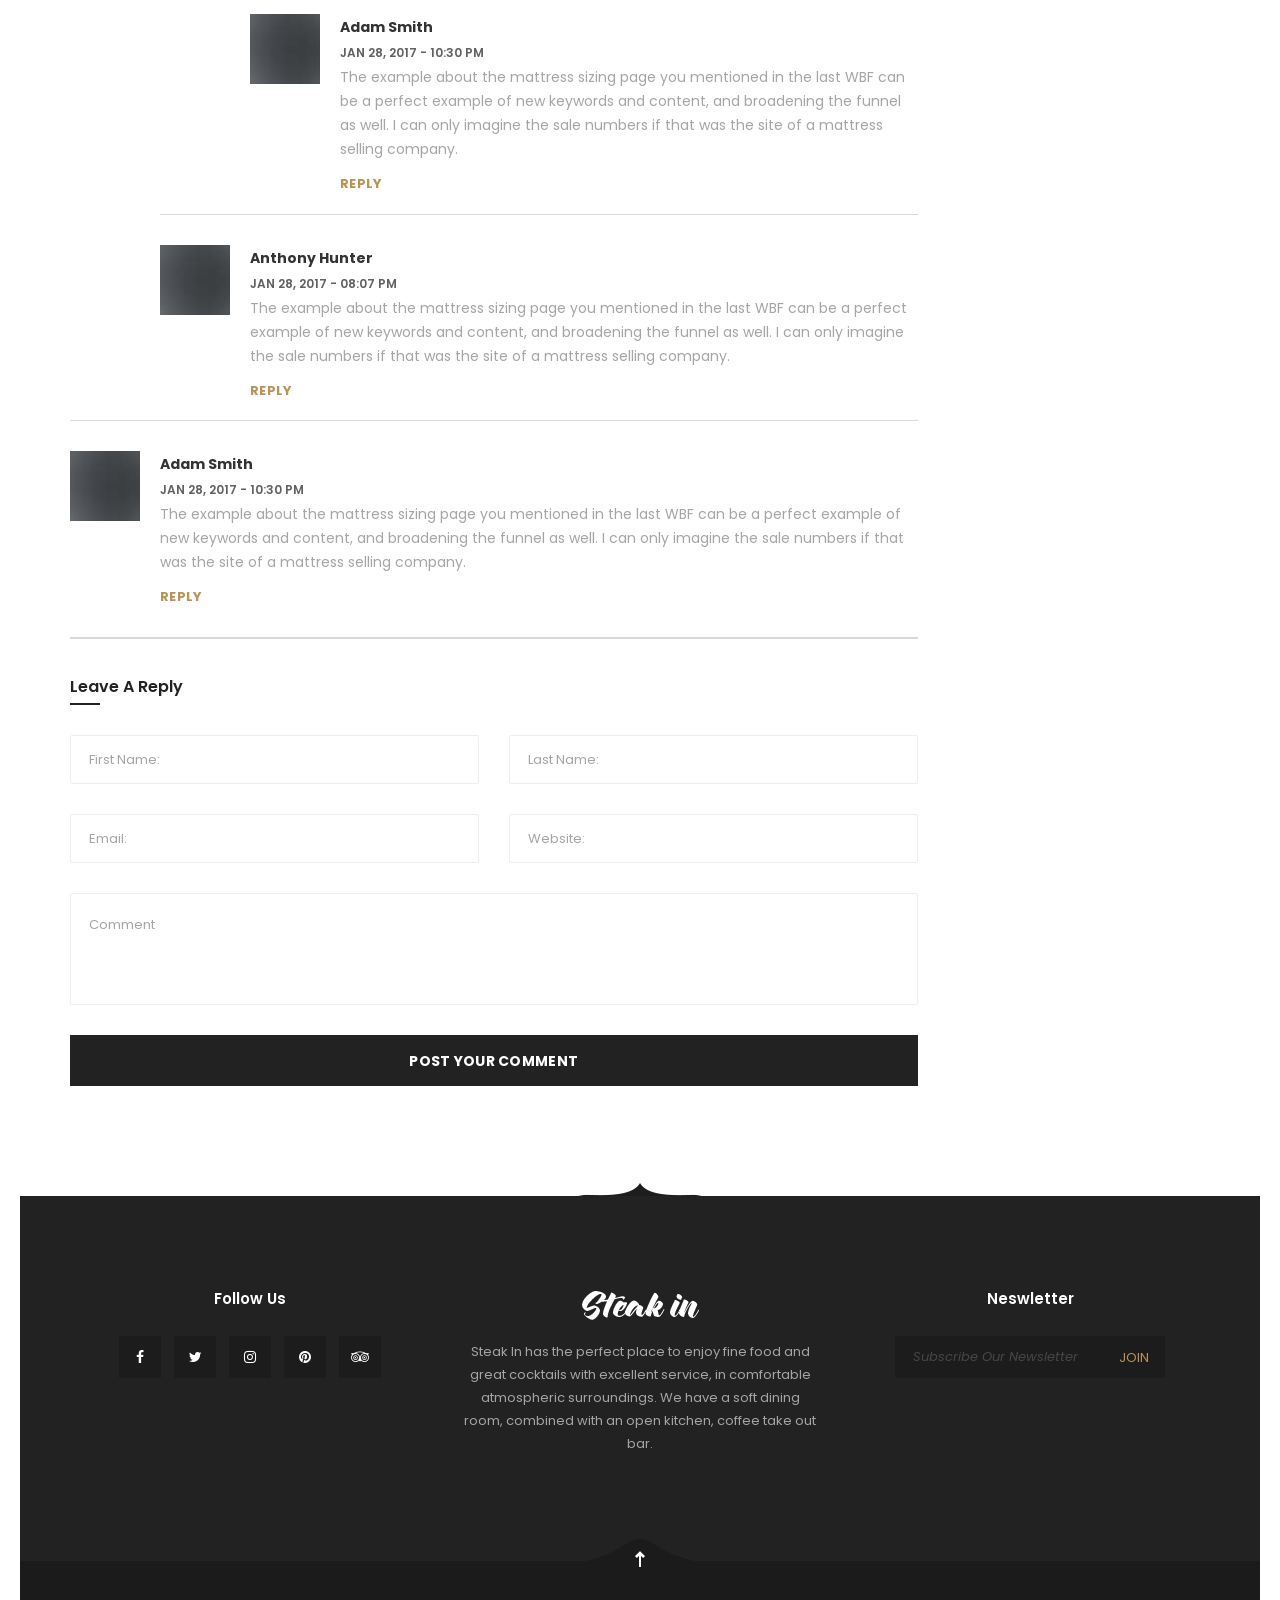
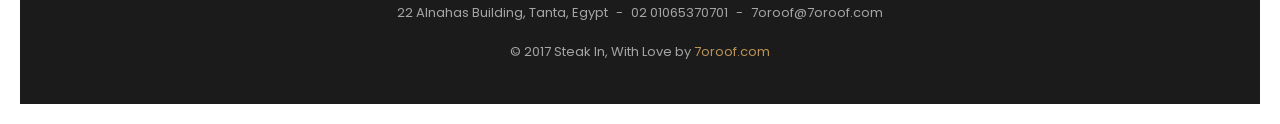
<file: Ucook/templates/Ucook/blog-single.html>
<!DOCTYPE html>
<html dir="ltr" lang="en-US">

<head>
    <!-- Document Meta
    ============================================= -->
    <meta charset="utf-8">
    <meta http-equiv="X-UA-Compatible" content="IE=edge">
    <!--IE Compatibility Meta-->
    <meta name="author" content="zytheme" />
    <meta name="viewport" content="width=device-width, initial-scale=1, maximum-scale=1">
    <meta name="description" content="Elegant Restaurant & Cafe Html5 Template by zytheme">
    <link href="../../static/assets/images/favicon/favicon.png" rel="icon">

    <!-- Fonts
    ============================================= -->
    <link href='http://fonts.googleapis.com/css?family=Poppins:300,300i,400,400i,500,500i,600,700,900%7CRuthie%7CAbril+Fatface' rel='stylesheet' type='text/css'>

    <!-- Stylesheets
    ============================================= -->
    <link href="../../static/assets/css/external.css" rel="stylesheet">
    <link href="../../static/assets/css/bootstrap.min.css" rel="stylesheet">
    <link href="../../static/assets/css/style.css" rel="stylesheet">

    <!-- HTML5 shim, for IE6-8 support of HTML5 elements. All other JS at the end of file. -->
    <!--[if lt IE 9]>
      <script src="assets/js/html5shiv.js"></script>
      <script src="assets/js/respond.min.js"></script>
    <![endif]-->

    <!-- Document Title
    ============================================= -->
    <title>SteakIn | Elegant Restaurant & Cafe Html5 Template</title>
</head>

<body>
    <div class="preloader">
    <div class="spinner">
        <div class="bounce1"></div>
        <div class="bounce2"></div>
        <div class="bounce3"></div>
    </div>
</div>
    <!-- Document Wrapper
	============================================= -->
    <div id="wrapper" class="wrapper clearfix">
<header id="navbar-spy" class="header header-1 header-transparent header-fixed">
    <nav id="primary-menu" class="navbar navbar-fixed-top">
        <div class="container">
            <!-- Brand and toggle get grouped for better mobile display -->
            <div class="navbar-header">
                <button type="button" class="navbar-toggle collapsed" data-toggle="collapse" data-target="#navbar-collapse-1" aria-expanded="false">
				<span class="sr-only">Toggle navigation</span>
				<span class="icon-bar"></span>
				<span class="icon-bar"></span>
				<span class="icon-bar"></span>
				</button>
                <a class="logo" href="index.html">
					<img class="logo-light" src="../../static/assets/images/logo/logo-light.png" alt="Steakin Logo" draggable="false">
					<img class="logo-dark" src="../../static/assets/images/logo/logo-dark.png" alt="Steakin Logo" draggable="false">
				</a>
            </div>

            <!-- Collect the nav links, forms, and other content for toggling -->
            <div class="collapse navbar-collapse pull-right" id="navbar-collapse-1">
                <ul class="nav navbar-nav nav-pos-right navbar-left">
                    <!-- Home Menu -->
<li class="has-dropdown mega-dropdown active">
    <a href="#" data-toggle="dropdown" class="dropdown-toggle menu-item">home</a>
    <ul class="dropdown-menu mega-dropdown-menu">
        <li>
            <div class="container">
                <div class="row">
                    <!-- Column #1 -->
                    <div class="col-md-3">
                        <ul>
                            <li>
                                <a href="index.html">home main</a>
                            </li>
                            <li>
                                <a href="homepage-2.html">homeoage 2</a>
                            </li>
                            <li>
                                <a href="homepage-3.html">homeoage 3</a>
                            </li>
                            <li>
                                <a href="homepage-4.html">homeoage 4</a>
                            </li>
                        </ul>
                    </div>
                    <!-- .col-md-3 end -->

                    <!-- Column #2 -->
                    <div class="col-md-3">
                        <ul>
                            <li>
                                <a href="homepage-5.html">homepage 5</a>
                            </li>
                            <li>
                                <a href="homepage-6.html">homepage 6</a>
                            </li>
                            <li>
                                <a href="homepage-7.html">homepage 7</a>
                            </li>
                            <li>
                                <a href="homepage-8.html">homepage 8</a>
                            </li>
                        </ul>
                    </div>
                    <!-- .col-md-2 end -->

                    <!-- Column #3 -->
                    <div class="col-md-3">
                        <ul>
                            <li>
                                <a href="homepage-9-boxed.html">homepage 9 (boxed)</a>
                            </li>
                            <li>
                                <a href="homepage-10-wide.html">homepage 10 (wide)</a>
                            </li>
                            <li>
                                <a href="homepage-11-dark.html">homepage 11 (dark)</a>
                            </li>
                            <li>
                                <a href="homepage-12-shop.html">homepage 12 (shop)</a>
                            </li>
                        </ul>
                    </div>
                    <!-- .col-md-3 end -->

                    <!-- Column #3 -->
                    <div class="col-md-3">
                        <ul>
                            <li>
                                <a href="homepage-rtl.html">homepage RTL</a>
                            </li>
                            <li>
                                <a href="homepage-arabic.html">homepage Arabic</a>
                            </li>
                        </ul>
                    </div>
                    <!-- .col-md-3 end -->
                </div>
                <!-- .row end -->
            </div>
            <!-- container end -->
        </li>
    </ul>
    <!-- .mega-dropdown-menu end -->
</li>
<!-- li end -->

<!-- About Menu -->
<li class="has-dropdown">
    <a href="#" data-toggle="dropdown" class="dropdown-toggle menu-item">About</a>
    <ul class="dropdown-menu">
        <li>
            <a href="page-about.html">our story</a>
        </li>
        <li>
            <a href="page-chefs.html">our chefs</a>
        </li>
        <li>
            <a href="page-contacts.html">contact us</a>
        </li>
        <li>
            <a href="page-faqs.html">FAQs</a>
        </li>
        <li>
            <a href="page-testimonials.html">guestbook</a>
        </li>
        <li>
            <a href="page-gallery.html">gallery</a>
        </li>

    </ul>
</li>
<!-- li end -->

<!-- About Menu -->
<li class="has-dropdown">
    <a href="#" data-toggle="dropdown" class="dropdown-toggle  menu-item" data-hover="pages">Menu</a>
    <ul class="dropdown-menu">
        <li>
            <a href="menu-board.html">menu board</a>
        </li>
        <li>
            <a href="menu-classic.html">menu classic</a>
        </li>
        <li>
            <a href="menu-gallery.html">menu gallery</a>
        </li>
        <li>
            <a href="menu-grid.html">menu grid</a>
        </li>
        <li>
            <a href="menu-simple.html">menu simple</a>
        </li>
    </ul>
</li>
<!-- li end -->

<li>
    <a class="menu-item" href="page-book-table.html">book a table</a>
</li>

<!-- Features Menu-->
<li class="has-dropdown">
    <a href="#" data-toggle="dropdown" class="dropdown-toggle menu-item">features</a>
    <ul class="dropdown-menu">
        <li class="dropdown-submenu">
            <a href="#" data-toggle="dropdown" class="dropdown-toggle">revolution sliders</a>
            <ul class="dropdown-menu">
                <li class="has-dropdown">
                    <a href="#" data-toggle="dropdown" class="dropdown-toggle">Sliders 1</a>
                    <ul class="dropdown-menu">
                        <li>
                            <a href="slider-1.html">slider 1</a>
                        </li>
                        <li>
                            <a href="slider-2.html">slider 2</a>
                        </li>
                        <li>
                            <a href="slider-3.html">slider 3</a>
                        </li>
                        <li>
                            <a href="slider-4.html">slider 4</a>
                        </li>
                    </ul>
                </li>
                <li class="has-dropdown">
                    <a href="#" data-toggle="dropdown" class="dropdown-toggle">Sliders 2</a>
                    <ul class="dropdown-menu">
                        <li>
                            <a href="slider-5.html">slider 5</a>
                        </li>
                        <li>
                            <a href="slider-6.html">slider 6</a>
                        </li>
                        <li>
                            <a href="slider-9.html">slider 7</a>
                        </li>
                        <li>
                            <a href="slider-9.html">slider 8</a>
                        </li>
                        <li>
                            <a href="slider-9.html">slider 9</a>
                        </li>
                    </ul>
                </li>
            </ul>
        </li>
        <li class="dropdown-submenu">
            <a href="#" data-toggle="dropdown" class="dropdown-toggle">Headers</a>
            <ul class="dropdown-menu">
                <li class="has-dropdown">
                    <a href="#" data-toggle="dropdown" class="dropdown-toggle">transparent</a>
                    <ul class="dropdown-menu">
                        <li>
                            <a href="header-2.html">transparent 2</a>
                        </li>
                        <li>
                            <a href="header-3.html">transparent 3</a>
                        </li>
                        <li>
                            <a href="header-5.html">transparent 5</a>
                        </li>
                        <li>
                            <a href="header-6.html">transparent 6</a>
                        </li>
                        <li>
                            <a href="header-10.html">transparent 7</a>
                        </li>
                        <li>
                            <a href="header-11.html">transparent 8</a>
                        </li>
                    </ul>
                </li>
                <li class="has-dropdown">
                    <a href="#" data-toggle="dropdown" class="dropdown-toggle">centered</a>
                    <ul class="dropdown-menu">
                        <li>
                            <a href="header-10.html">centered 1</a>
                        </li>
                        <li>
                            <a href="header-4.html">centered 2</a>
                        </li>
                    </ul>
                </li>
                <li class="has-dropdown">
                    <a href="#" data-toggle="dropdown" class="dropdown-toggle">with topbar</a>
                    <ul class="dropdown-menu">
                        <li>
                            <a href="header-7.html">topbar 1</a>
                        </li>
                    </ul>
                </li>
                <li class="has-dropdown">
                    <a href="#" data-toggle="dropdown" class="dropdown-toggle">fixed top</a>
                    <ul class="dropdown-menu">
                        <li>
                            <a href="header-1.html">fixed 1</a>
                        </li>
                        <li>
                            <a href="header-2.html">fixed 2</a>
                        </li>
                    </ul>
                </li>
                <li class="has-dropdown">
                    <a href="#" data-toggle="dropdown" class="dropdown-toggle">bordered</a>
                    <ul class="dropdown-menu">
                        <li>
                            <a href="header-8.html">bordered 8</a>
                        </li>
                    </ul>
                </li>
            </ul>
        </li>
        <li class="dropdown-submenu">
            <a href="#" data-toggle="dropdown" class="dropdown-toggle">Footers</a>
            <ul class="dropdown-menu">
                <li>
                    <a href="footer-1.html#footer">Footer 1</a>
                </li>
                <li>
                    <a href="footer-2.html#footer">Footer 2</a>
                </li>
                <li>
                    <a href="footer-3.html#footer">Footer 3</a>
                </li>
                <li>
                    <a href="footer-4.html#footer">Footer 4</a>
                </li>
                <li>
                    <a href="footer-5.html#footer">Footer 5</a>
                </li>
                <li>
                    <a href="footer-6.html#footer">Footer 6</a>
                </li>
                <li>
                    <a href="footer-7.html#footer">Footer 7</a>
                </li>
                <li>
                    <a href="footer-8.html#footer">Footer 8</a>
                </li>
            </ul>
        </li>
        <li class="dropdown-submenu">
            <a href="#" data-toggle="dropdown" class="dropdown-toggle">page titels</a>
            <ul class="dropdown-menu">
                <li>
                    <a href="page-title-1.html">page title 1</a>
                </li>
                <li>
                    <a href="page-title-2.html">page title 2</a>
                </li>
                <li>
                    <a href="page-title-3.html">page title 3</a>
                </li>
                <li>
                    <a href="page-title-4.html">page title 4</a>
                </li>
                <li>
                    <a href="page-title-5.html">page title 5</a>
                </li>
                <li>
                    <a href="page-title-6.html">page title 6</a>
                </li>
                <li>
                    <a href="page-title-7.html">page title 7</a>
                </li>
                <li>
                    <a href="page-title-8.html">page title 8</a>
                </li>
                <li>
                    <a href="page-title-9.html">page title 9</a>
                </li>
                <li>
                    <a href="page-title-10.html">page title 10</a>
                </li>
                <li>
                    <a href="page-title-11.html">page title 11</a>
                </li>
            </ul>
        </li>
        <li class="dropdown-submenu">
            <a href="#" data-toggle="dropdown" class="dropdown-toggle">widgets</a>
            <ul class="mega-menu">
                <li>
                    <ul>
                        <li>
                            <a href="elements-widgets.html">flickr stream</a>
                        </li>
                        <li>
                            <a href="elements-widgets.html">search</a>
                        </li>
                        <li>
                            <a href="elements-widgets.html">last tweets</a>
                        </li>
                        <li>
                            <a href="elements-widgets.html">Filter</a>
                        </li>
                        <li>
                            <a href="elements-widgets.html">recent posts</a>
                        </li>
                    </ul>
                </li>
                <li>
                    <ul>
                        <li>
                            <a href="elements-widgets.html">Advertisement</a>
                        </li>
                        <li>
                            <a href="elements-widgets.html">Recent Items</a>
                        </li>
                        <li>
                            <a href="elements-widgets.html">tag clouds</a>
                        </li>
                        <li>
                            <a href="elements-widgets.html">categories</a>
                        </li>
                    </ul>
                </li>
            </ul>
        </li>
        <li class="dropdown-submenu">
            <a href="#" data-toggle="dropdown" class="dropdown-toggle">untility pages</a>
            <ul class="dropdown-menu">
                <li>
                    <a href="page-404.html">page 404</a>
                </li>
                <li>
                    <a href="page-soon.html">coming soon</a>
                </li>
                <li>
                    <a href="page-maintenance.html">maintenance</a>
                </li>
            </ul>
        </li>
        <li class="dropdown-submenu">
            <a href="#" data-toggle="dropdown" class="dropdown-toggle">page tempalates</a>
            <ul class="dropdown-menu">
                <li>
                    <a href="page-layout-fullwidth.html">fullwidth</a>
                </li>
                <li>
                    <a href="page-layout-fullwidth-wide.html">fullwidth wide</a>
                </li>
                <li>
                    <a href="page-layout-sidebar-right.html">right sidebar</a>
                </li>
                <li>
                    <a href="page-layout-sidebar-left.html">left sidebar</a>
                </li>

                <li>
                    <a href="page-layout-blank.html">blank page</a>
                </li>
            </ul>
        </li>
        <li>
            <a href="landing.html">landing page</a>
        </li>
    </ul>
</li>
<!-- li end -->

<!-- Blog Menu-->
<li class="has-dropdown">
    <a href="#" data-toggle="dropdown" class="dropdown-toggle menu-item">Blog</a>
    <ul class="dropdown-menu">
        <li>
            <a href="blog-carousel.html">blog carousel</a>
        </li>
        <li>
            <a href="blog-grid.html">blog grid</a>
        </li>
        <li>
            <a href="blog-standard.html">blog standard</a>
        </li>
        <li>
            <a href="blog-single.html">blog single</a>
        </li>
    </ul>
</li>
<!-- li end -->

<!-- shop Menu -->
<li class="has-dropdown">
    <a href="#" data-toggle="dropdown" class="dropdown-toggle menu-item" data-hover="shop">shop</a>
    <ul class="dropdown-menu">
        <li>
            <a href="shop-4cols.html">shop 4 columns</a>
        </li>
        <li>
            <a href="shop-products.html">shop products</a>
        </li>
        <li>
            <a href="shop-single.html">shop single</a>
        </li>
        <li>
            <a href="shop-cart.html">shop cart</a>
        </li>
    </ul>
</li>
<!-- li end -->

<!-- Elements Menu -->
<li class="has-dropdown mega-dropdown">
    <a href="#" data-toggle="dropdown" class="dropdown-toggle menu-item">elements</a>
    <ul class="dropdown-menu mega-dropdown-menu">
        <li>
            <div class="container">
                <div class="row">
                    <!-- Column #1 -->
                    <div class="col-md-3">
                        <a href="#">interactive elements</a>
                        <ul>
                            <li>
                                <a href="elements-testimonials.html"><i class="fa fa-quote-right"></i>testimonials</a>
                            </li>
                            <li>
                                <a href="elements-blockquotes.html"><i class="fa fa-quote-left"></i>blockquotes</a>
                            </li>
                            <li>
                                <a href="elements-video-buttons.html"><i class="fa fa-toggle-right"></i>video buttons</a>
                            </li>
                            <li>
                                <a href="elements-clients.html"><i class="fa fa-user"></i>clients</a>
                            </li>
                            <li>
                                <a href="elements-clients-carousel.html"><i class="fa fa-users"></i>clients carousel</a>
                            </li>
                            <li>
                                <a href="elements-daily-specials.html"><i class="fa fa-newspaper-o"></i>Daily Specials</a>
                            </li>
                        </ul>
                    </div>
                    <!-- .col-md-3 end -->

                    <!-- Column #2 -->
                    <div class="col-md-3">
                        <a href="#">standard elements</a>
                        <ul>
                            <li>
                                <a href="elements-accordion.html"><i class="fa fa-server"></i>accordion</a>
                            </li>
                            <li>
                                <a href="elements-cta.html"><i class="fa fa-child"></i>call to action</a>
                            </li>
                            <li>
                                <a href="elements-contact-form.html"><i class="fa fa-desktop"></i>contact form</a>
                            </li>
                            <li>
                                <a href="elements-team.html"><i class="fa fa-group"></i>team variations</a>
                            </li>
                            <li>
                                <a href="elements-tabs.html"><i class="fa fa-ellipsis-h"></i>tabs</a>
                            </li>
                            <li>
                                <a href="elements-reservation.html"><i class="fa fa-laptop"></i>reservation</a>
                            </li>
                        </ul>
                    </div>
                    <!-- .col-md-3 end -->

                    <!-- Column #3 -->
                    <div class="col-md-3">
                        <a href="#">infographics elements</a>
                        <ul>
                            <li>
                                <a href="elements-counters.html"><i class="fa fa-dashboard"></i>counters</a>
                            </li>
                            <li>
                                <a href="elements-dividers.html"><i class="fa fa-dot-circle-o"></i>dividers</a>
                            </li>
                            <li>
                                <a href="elements-pricing.html"><i class="fa fa-exchange"></i>pricing</a>
                            </li>
                            <li>
                                <a href="elements-list.html"><i class="fa fa-list"></i>list</a>
                            </li>
                            <li>
                                <a href="elements-progress-bars.html"><i class="fa fa-hourglass-half"></i>progress bars</a>
                            </li>
                            <li>
                                <a href="elements-interactive-banners.html"><i class="fa fa-laptop"></i>interactive banners</a>
                            </li>
                        </ul>
                    </div>
                    <!-- .col-md-3 end -->

                    <!-- Column #4 -->
                    <div class="col-md-3">
                        <a href="#">typography</a>
                        <ul>
                           <li>
                                <a href="elements-buttons.html"><i class="fa fa-suitcase"></i>buttons</a>
                            </li>
                            <li>
                                <a href="elements-heading.html"><i class="fa fa-sort-alpha-asc"></i>heading</a>
                            </li>
                            <li>
                                <a href="elements-columns-grids.html"><i class="fa fa-th"></i>columns grids</a>
                            </li>
                            <li>
                                <a href="elements-icon-text.html"><i class="fa fa-sliders"></i>icon text</a>
                            </li>

                            <li>
                                <a href="elements-typography.html"><i class="fa fa-text-height"></i>typography</a>
                            </li>
                        </ul>
                    </div>
                    <!-- .col-md-3 end -->
                </div>
                <!-- .row end -->
            </div>
            <!-- container end -->
        </li>
    </ul>
    <!-- .mega-dropdown-menu end -->
</li>
                </ul>
                <!-- Module Reservation  -->
<div class="module module-reservation pull-left">
    <a class="btn-popup btn-popup-theme" data-toggle="modal" data-target="#reservationModule">Book A Table</a>
    <div class="modal fade reservation-popup" tabindex="-1" role="dialog" id="reservationModule">
        <div class="modal-dialog modal-lg" role="document">
            <div class="modal-content">
                <div class="modal-body">
                    <button type="button" class="close" data-dismiss="modal" aria-label="Close"><i class="fa fa-times"></i></button>
                    <div class="row reservation reservation-1">
                        <div class="col-xs-12 col-sm-12 col-md-12">
                            <div class="reservation-form mb-30 text-center">
                                <div class="reservation-bordered">
                                    <div class="heading heading-1 text-center">
                                        <p class="heading--subtitle">Reservation</p>
                                        <h2 class="heading--title">Book Your Table</h2>
                                        <div class="divider--shape-4"></div>
                                    </div>
                                    <div class="reservation--dec">
                                        You can Book a table online easily in just a couple of minutes. We take reservations for lunch and dinner, just check the availability of your table & book it now!
                                    </div>
                                    <form method="post" action="../../static/assets/php/reservationpopup.php" class="reservationPopupForm mb-0">
                                        <div class="row">
                                            <div class="col-xs-12 col-sm-12 col-md-4">
                                                <div class="form-select">
                                                    <i class="fa fa-angle-down"></i>
                                                    <select class="form-control" name="people" id="numPopup" required>
														<option value="">Number of people</option>
<option value="2">2 People</option>
														<option value="3">3 People</option>
														<option value="4">4 People</option>
														<option value="5">5 People</option>
														<option value="6">6 People</option>
														<option value="8">8 People</option>
														<option value="10">10 People</option>
													</select>
                                                </div>
                                            </div>
                                            <div class="col-xs-12 col-sm-12 col-md-4">
                                                <div class="form-select">
                                                    <i class="fa fa-angle-down"></i>
                                                    <select class="form-control" name="day" id="dayPopup" required>
														<option value="">Date</option>
<option value="november 23">November 23, 2018</option>
														<option value="november 24">November 24, 2018</option>
														<option value="november 25">November 25, 2018</option>
														<option value="november 26">November 26, 2018</option>
														<option value="november 27">November 27, 2018</option>
													</select>
                                                </div>
                                            </div>
                                            <div class="col-xs-12 col-sm-12 col-md-4">
                                                <div class="form-select">
                                                    <i class="fa fa-angle-down"></i>
                                                    <select class="form-control" name="time" id="timePopup" required>
														<option value="">Time</option>
<option value="8:00">8:00 PM</option>
														<option value="9:00">9:00 PM</option>
														<option value="10:00">10:00 PM</option>
														<option value="11:00">11:00 PM</option>
														<option value="12:00">12:00 AM</option>
													</select>
                                                </div>
                                            </div>
                                            <div class="col-xs-12 col-sm-12 col-md-12">
                                                <button type="submit" id="submit-message" class="btn btn--secondary btn--block">Find Table</button>
                                            </div>
                                            <div class="col-xs-12 col-sm-12 col-md-12">
                                                <!--Alert Message-->
                                                <div class="reservation-result"></div>
                                            </div>
                                        </div>
                                        <!-- .row end -->

                                    </form>
                                    <!-- form end -->
                                </div>
                            </div>
                            <!-- .contact-form end -->
                        </div>
                        <!-- .col-md-8 end -->
                        <div class="col-xs-12 col-sm-12 col-md-12">
                            <div class="text-uppercase text-center">
                                <strong><span class="text-white">Reservation Powered by</span> <a href="#">Opentable</a></strong>
                            </div>
                        </div>
                    </div>
                    <!-- .row end -->
                </div>
            </div>
            <!-- /.modal-content -->
        </div>
        <!-- /.modal-dialog -->
    </div>
    <!-- /.modal -->
</div>
                <!-- Module Cart -->
<div class="module module-cart pull-left">
    <div class="module-icon cart-icon">
        <i class="fa fa-shopping-cart"></i>
        <span class="title">shop cart</span>
        <label class="module-label">2</label>
    </div>
    <div class="module-content module-box cart-box">
        <div class="cart-overview">
            <ul class="list-unstyled">
                <li>
                    <img class="img-responsive" src="../../static/assets/images/shop/thumb/6.jpg" alt="product" />
                    <div class="product-meta">
                        <h5 class="product-title">Red Tape Shoes</h5>
                        <p class="product-price">1 x $ 34.00</p>
                    </div>
                    <a class="cart-cancel" href="#">cancel</a>
                </li>
                <li>
                    <img class="img-responsive" src="../../static/assets/images/shop/thumb/7.jpg" alt="product" />
                    <div class="product-meta">
                        <h5 class="product-title">Brave Sweater</h5>
                        <p class="product-price">1 x $ 32.00</p>
                    </div>
                    <a class="cart-cancel" href="#">cancel</a>
                </li>
            </ul>
        </div>
        <div class="cart-total">
            <div class="total-desc">
                Subtotal:
            </div>
            <div class="total-price">
                $73.00
            </div>
        </div>
        <div class="clearfix">
        </div>
        <div class="cart--control">
            <a class="btn btn--primary btn--block btn--rounded mb-10" href="#">view cart</a>
            <a class="btn btn--white btn--bordered btn--rounded btn--block" href="#">Checkout</a>
        </div>
    </div>
</div>
<!-- .module-cart end -->
                <!-- Module Search -->
<div class="module module-search pull-left">
    <div class="module-icon search-icon">
        <i class="fa fa-search"></i>
        <span class="title">search</span>
    </div>
    <div class="module-content module-fullscreen module--search-box">
        <div class="pos-vertical-center">
            <div class="container">
                <div class="row">
                    <div class="col-xs-12 col-sm-12 col-md-8 col-md-offset-2">
                        <form class="form-search">
                            <input type="text" class="form-control" placeholder="Type Search Words Then Enter">
                            <button class="btn" type="button"><i class="fa fa-search"></i></button>
                        </form>
                        <!-- .form-search end -->
                    </div>
                    <!-- .col-md-8 end -->
                </div>
                <!-- .row end -->
            </div>
            <!-- .container end -->
        </div>
        <a class="module-cancel" href="#"><i class="fa fa-times"></i></a>
    </div>
</div>
<!-- .module-search end -->
                <!-- Module Side NAV -->
                <div class="module module-side-nav pull-left">
                    <div class="module-icon side-nav-icon">
                        <i class="fa fa-bars"></i>
                        <span class="title">Side Navigation</span>
                    </div>
                    <div class="module-content module-hamburger">
                        <div class="hamburger-panel module-widgets">

    <!-- Recent Posts
============================================= -->
    <div class="widget widget-recent-posts">
        <div class="widget--title">
            <h5>recent posts</h5>
        </div>
        <div class="widget--content">
            <div class="entry">
                <img src="../../static/assets/images/blog/thumb/1.jpg" alt="title" />
                <div class="entry-desc">
                    <div class="entry-meta">
                        <a href="#">Oct 15, 2017</a>
                    </div>
                    <div class="entry-title">
                        <a href="#">The Best Side Dishes for Next Dinner</a>
                    </div>
                </div>
            </div>
            <!-- .recent-entry end -->

            <div class="entry">
                <img src="../../static/assets/images/blog/thumb/2.jpg" alt="title" />
                <div class="entry-desc">
                    <div class="entry-meta">
                        <a href="#">sep 15, 2017</a>
                    </div>
                    <div class="entry-title">
                        <a href="#">Cornbread Stuffing Apples and Sausage</a>
                    </div>
                </div>
            </div>
            <!-- .recent-entry end -->

        </div>
    </div>
    <!-- .widget-recent end -->

    <!-- Instagram Feed
============================================= -->
    <div class="widget widget-instagram">
        <div class="widget--title">
            <h5>Instagram</h5>
        </div>
        <div class="widget--content">
            <div id="instafeedModule" class="instafeed" data-insta-number="8"></div>
            <div class="clearfix"></div>
        </div>
    </div>
    <!-- .widget-instagram end -->

    <!-- Tag Clouds
============================================= -->
    <div class="widget widget-tags">
        <div class="widget--title">
            <h5>tag clouds</h5>
        </div>
        <div class="widget--content">
            <a href="#">responsive</a>
            <a href="#">modern</a>
            <a href="#">corporate</a>
            <a href="#">business</a>
            <a href="#">awesome</a>
            <a href="#">fresh</a>

        </div>
    </div>
    <!-- .widget-tags end -->
    <a class="module-cancel" href="#"><i class="fa fa-times"></i></a>
</div>
                    </div>
                </div>
            </div>
            <!-- /.navbar-collapse -->
        </div>
        <!-- /.container-fluid -->
    </nav>

</header>

<!-- Page Title #1
============================================= -->
<section id="page-title" class="page-title bg-overlay bg-parallax bg-overlay-gradient">
    <div class="bg-section">
        <img src="../../static/assets/images/page-title/10.jpg" alt="Background" />
    </div>
    <div class="container">
        <div class="row">
            <div class="col-xs-12 col-sm-12 col-md-12">
                <div class="title title-1 text-center">
                    <div class="title--content">
                        <div class="title--subtitle">Stay Updated</div>
                        <div class="title--heading">
                            <h1>Single Post Page</h1>
                        </div>
                    </div>
                    <div class="clearfix"></div>
                    <ol class="breadcrumb">
                        <li><a href="index.html">Home</a>
                        </li>
                        <li><a href="index.html">blog</a>
                        </li>
                        <li class="active">Single Post</li>
                    </ol>
                    <div class="divider--shape-1down"></div>
                </div>
                <!-- .title end -->
            </div>
            <!-- .col-md-12 end -->
        </div>
        <!-- .row end -->
    </div>
    <!-- .container end -->
</section>
<!-- #page-title end -->

<!-- Blog Single Right Sidebar
============================================= -->
<section id="blog" class="blog blog-single">
    <div class="container">
        <div class="row">
            <div class="col-xs-12 col-sm-12 col-md-9">
                <!-- Blog Entry -->
                <div class="blog-entry">

                    <div class="entry--content">
                        <div class="entry--meta">
                            <span>Oct 25, 2017</span> / <span>comments <a href="#">11</a></span> /
                            <span><a href="#">For A Crowd</a> , <a href="#">Fall</a> , <a href="#">Side Dish</a></span>
                        </div>
                        <div class="entry--title">
                            <h4><a href="#">The Great Monday Countryside Facation Breakfast</a></h4>
                        </div>
                        <div class="entry--img">
                            <a href="#">
								<img src="../../static/assets/images/blog/standard/1.jpg" alt="entry image"/>
							</a>
                        </div>
                        <div class="entry--bio">
                            <p>
                                We’ve all been dying to know which type of magic the Gaines would bring to the café, a landmark on Waco’s bustling traffic circle that closed down in February of 2017. The Fixer Upper stars’ Magnolia brand, which includes the Magnolia Market, a premium interior paint line, a bakery, and a quarterly home magazine, has already reshaped the culture and perception of Waco, Texas.
                            </p>
                            <p>
                                The Elite Café, which was originally opened in 1919, has catered to Elvis Presley when he was training at Fort Hood in the 1950s, and previously served steaks, burgers, and salads. It was a landmark for locals and passersby traveling from Austin to Dallas, most recognizable by a baby-blue ’56 Cadillac parked right out front. “I’ve always been a breakfast connoisseur. I always do a heavy, bigger breakfast, but Jo is the exact opposite. She was kind enough to come with me on this one, and we are going to do up a breakfast joint here in town.” According to Chip, renovating the restaurant took a lot of “elbow grease,” but it was worth it.
                            </p>
                            <p>
                                “The restaurant itself is literally one big giant kitchen. When we first got in there, it was all the things you can imagine—dingy, musky. But if I took you in there today, you’d be like ‘Oh! This is so clean, everything smells so great.’ Those are a few benefits of a little bit of elbow grease and hard work on the front end.” As Chip’s vision has come to fruition, he’s garnered a lot more support. We’ve all been dying to know which type of magic the Gaines would bring to the café, a landmark on Waco’s bustling traffic circle that closed down in February of 2017. The Fixer Upper stars’ Magnolia brand, which includes the Magnolia Market, a premium interior paint line, a bakery, and a quarterly home magazine, has already reshaped the culture and perception of Waco, Texas.
                            </p>
                            <p>
                                The Elite Café, which was originally opened in 1919, has catered to Elvis Presley when he was training at Fort Hood in the 1950s, and previously served steaks, burgers, and salads. It was a landmark for locals and passersby traveling from Austin to Dallas, most recognizable by a baby-blue ’56 Cadillac parked right out front. “I’ve always been a breakfast connoisseur. I always do a heavy, bigger breakfast, but Jo is the exact opposite. She was kind enough to come with me on this one, and we are going to do up a breakfast joint here in town.” According to Chip, renovating the restaurant took a lot of “elbow grease,” but it was worth it.
                            </p>
                            <p>
                                “The restaurant itself is literally one big giant kitchen. When we first got in there, it was all the things you can imagine—dingy, musky. But if I took you in there today, you’d be like ‘Oh! This is so clean, everything smells so great.’ Those are a few benefits of a little bit of elbow grease and hard work on the front end.” As Chip’s vision has come to fruition, he’s garnered a lot more support.
                            </p>

                        </div>
                        <div class="entry--share">
                            <div class="pull-left">
                                <span class="share--title">share this article: </span>
                            </div>
                            <div class="text-right">
                                <a href="#"><i class="fa fa-facebook"></i></a>
                                <a href="#"><i class="fa fa-twitter"></i></a>
                                <a href="#"><i class="fa fa-google-plus"></i></a>
                                <a href="#"><i class="fa fa-pinterest"></i></a>
                            </div>
                        </div>
                        <!-- .entry-share end -->
                    </div>
                </div>
                <!-- .blog-entry end -->

                <div class="entry-widget entry-bio clearfix">
                    <div class="entry-widget-title">
                        <h4>about author</h4>
                    </div>
                    <div class="entry-widget-content">
                        <img src="../../static/assets/images/team/thumb/1.jpg" alt="author" />
                        <div class="entry-bio-desc">
                            <p>we’re Steak In, an award-winning digital marketing agency based in New York. Founded by Begha over many cups of tea at her kitchen table in 2009, our brand promise is simple: to provide powerful digital marketing solutions to small and medium businesses.</p>
                            <a href="#"><i class="fa fa-facebook"></i></a>
                            <a href="#"><i class="fa fa-twitter"></i></a>
                            <a href="#"><i class="fa fa-vimeo-square"></i></a>
                            <a href="#"><i class="fa fa-linkedin"></i></a>
                            <a href="#"><i class="fa fa-rss"></i></a>
                        </div>
                    </div>
                </div>
                <!-- .entry-bio end -->

                <div class="entry-widget entry-related clearfix">
                    <div class="entry-widget-title">
                        <h4>related posts</h4>
                    </div>
                    <div class="entry-widget-content">
                        <div class="row">
                            <!-- Related Post #1 -->
                            <div class="col-xs-12 col-sm-4 col-md-4 entry">
                                <div class="entry--img">
                                    <a href="#">
										<img src="../../static/assets/images/blog/small/1.jpg" alt="title"/>
									</a>
                                </div>
                                <div class="entry--title">
                                    <h5><a href="#">Simple Recipes for your Next Spring</a></h5>
                                </div>
                            </div>

                            <!-- Related Post #2 -->
                            <div class="col-xs-12 col-sm-4 col-md-4 entry">
                                <div class="entry--img">
                                    <a href="#">
										<img src="../../static/assets/images/blog/small/2.jpg" alt="title"/>
									</a>
                                </div>
                                <div class="entry--title">
                                    <h5><a href="#">Dinner Party for our new awesome Chef!</a></h5>
                                </div>
                            </div>
                            <!-- Related Post #3 -->
                            <div class="col-xs-12 col-sm-4 col-md-4 entry">
                                <div class="entry--img">
                                    <a href="#">
										<img src="../../static/assets/images/blog/small/3.jpg" alt="title"/>
									</a>
                                </div>
                                <div class="entry--title">
                                    <h5><a href="#">Cornbread Stuffing Apples and Sausage</a></h5>
                                </div>
                            </div>

                        </div>
                        <!-- .row end -->
                    </div>
                </div>
                <!-- .entry-related end -->
                <div class="entry-widget entry-comments clearfix">
                    <div class="entry-widget-title">
                        <h4>comments</h4>
                    </div>
                    <div class="entry-widget-content">
                        <ul class="comments-list">
                            <li class="comment-body">
                                <div class="avatar">
                                    <img src="../../static/assets/images/team/thumb/2.jpg" alt="avatar" />
                                </div>
                                <div class="comment">
                                    <h6>Anthony Hunter</h6>
                                    <div class="date">Jan 28, 2017 - 08:07 pm</div>
                                    <p>The example about the mattress sizing page you mentioned in the last WBF can be a perfect example of new keywords and content, and broadening the funnel as well. I can only imagine the sale numbers if that was the site of a mattress selling company.</p>
                                    <a class="reply" href="#">reply</a>
                                </div>
                            </li>
                            <!-- comment end -->

                            <li class="comment-body">
                                <div class="avatar">
                                    <img src="../../static/assets/images/team/thumb/3.jpg" alt="avatar" />
                                </div>
                                <div class="comment">
                                    <h6>Mohamed Habaza</h6>
                                    <div class="date">Jan 28, 2017 - 10:07 pm</div>
                                    <p>The example about the mattress sizing page you mentioned in the last WBF can be a perfect example of new keywords and content, and broadening the funnel as well. I can only imagine the sale numbers if that was the site of a mattress selling company.</p>
                                    <a class="reply" href="#">reply</a>
                                </div>

                                <ul class="comment-children">
                                    <li class="comment-body">
                                        <div class="avatar">
                                            <img src="../../static/assets/images/team/thumb/2.jpg" alt="avatar" />
                                        </div>
                                        <div class="comment">
                                            <h6>Mahmoud Baghagho</h6>
                                            <div class="date">Jan 28, 2017 - 10:07 pm</div>
                                            <p>The example about the mattress sizing page you mentioned in the last WBF can be a perfect example of new keywords and content, and broadening the funnel as well. I can only imagine the sale numbers if that was the site of a mattress selling company.</p>
                                            <a class="reply" href="#">reply</a>
                                        </div>
                                        <ul class="comment-children">
                                            <li class="comment-body">
                                                <div class="avatar">
                                                    <img src="../../static/assets/images/team/thumb/2.jpg" alt="avatar" />
                                                </div>
                                                <div class="comment">
                                                    <h6>Adam Smith</h6>
                                                    <div class="date">Jan 28, 2017 - 10:30 pm</div>
                                                    <p>The example about the mattress sizing page you mentioned in the last WBF can be a perfect example of new keywords and content, and broadening the funnel as well. I can only imagine the sale numbers if that was the site of a mattress selling company.</p>
                                                    <a class="reply" href="#">reply</a>
                                                </div>
                                            </li>
                                            <!-- comment end -->
                                        </ul>
                                    </li>
                                    <!-- comment end -->

                                    <li class="comment-body">
                                        <div class="avatar">
                                            <img src="../../static/assets/images/team/thumb/2.jpg" alt="avatar" />
                                        </div>
                                        <div class="comment">
                                            <h6>Anthony Hunter</h6>
                                            <div class="date">Jan 28, 2017 - 08:07 pm</div>
                                            <p>The example about the mattress sizing page you mentioned in the last WBF can be a perfect example of new keywords and content, and broadening the funnel as well. I can only imagine the sale numbers if that was the site of a mattress selling company.</p>
                                            <a class="reply" href="#">reply</a>
                                        </div>
                                    </li>
                                    <!-- comment end -->

                                </ul>
                                <!-- .comment-children end -->
                            </li>
                            <!-- comment end -->

                            <li class="comment-body">
                                <div class="avatar">
                                    <img src="../../static/assets/images/team/thumb/2.jpg" alt="avatar" />
                                </div>
                                <div class="comment">
                                    <h6>Adam Smith</h6>
                                    <div class="date">Jan 28, 2017 - 10:30 pm</div>
                                    <p>The example about the mattress sizing page you mentioned in the last WBF can be a perfect example of new keywords and content, and broadening the funnel as well. I can only imagine the sale numbers if that was the site of a mattress selling company.</p>
                                    <a class="reply" href="#">reply</a>
                                </div>
                            </li>
                            <!-- comment end -->

                        </ul>
                        <!-- .comments-list end -->
                    </div>
                </div>
                <!-- .entry-comments end -->

                <div class="entry-widget entry-add-comment mb-0 clearfix">
                    <div class="entry-widget-title">
                        <h4>Leave A Reply</h4>
                    </div>
                    <div class="entry-widget-content">
                        <form id="post-comment" class="mb-0">
                            <div class="row">
                                <div class="col-xs-12 col-sm-12 col-md-6">
                                    <input type="text" class="form-control" id="first-name" placeholder="First Name:" />
                                </div>
                                <div class="col-xs-12 col-sm-12 col-md-6">
                                    <input type="text" class="form-control" id="last-name" placeholder="Last Name:" />
                                </div>
                                <div class="col-xs-12 col-sm-12 col-md-6">
                                    <input type="email" class="form-control" id="email" placeholder="Email:" />
                                </div>
                                <div class="col-xs-12 col-sm-12 col-md-6">
                                    <input type="text" class="form-control" id="website" placeholder="website:" />
                                </div>
                                <div class="col-xs-12 col-sm-12 col-md-12">
                                    <textarea class="form-control" id="comment" rows="2" placeholder="Comment"></textarea>
                                </div>
                                <div class="col-xs-12 col-sm-12 col-md-12">
                                    <button type="submit" class="btn btn--secondary btn--block">Post Your Comment</button>
                                </div>
                            </div>
                        </form>
                    </div>
                </div>
                <!-- .entry-comments end -->

            </div>
            <!-- .col-md-9 end -->
            <div class="col-xs-12 col-sm-12 col-md-3">
                <!-- Search
===
===
=== === === === === === === === === === === === === -->
<div class="widget widget-search">
	<div class="widget--content">
		<form class="form-search">
			<div class="input-group">
				<input type="text" class="form-control" placeholder="Type Your Search Words">
				<span class="input-group-btn">
					<button class="btn" type="button"><i class="fa fa-search"></i></button>
				</span>
			
			</div>
			<!-- /input-group -->
		</form>
	</div>
</div> <!-- .widget-search end -->

<!-- Recent Posts
============================================= -->
<div class="widget widget-recent-posts">
	<div class="widget--title">
		<h5>recent posts</h5>
	</div>
	<div class="widget--content">
		<div class="entry">
			<img src="../../static/assets/images/blog/thumb/1.jpg" alt="title"/>
			<div class="entry-desc">
				<div class="entry-meta">
					<a href="#">Oct 15, 2017</a>
				</div>
				<div class="entry-title">
					<a href="#">The Best Restaurants in Canada</a>
				</div>
			</div>
		</div>
		<!-- .recent-entry end -->

		<div class="entry">
			<img src="../../static/assets/images/blog/thumb/2.jpg" alt="title"/>
			<div class="entry-desc">
				<div class="entry-meta">
					<a href="#">Sep 15, 2017</a>
				</div>
				<div class="entry-title">
					<a href="#">How To Keep Your Food Fresh?</a>
				</div>
			</div>
		</div>
		<!-- .recent-entry end -->

	</div>
</div> <!-- .widget-recent end -->

<!-- Instagram Feed
============================================= -->
<div class="widget widget-instagram">
	<div class="widget--title">
		<h5>Instagram</h5>
	</div>
	<div class="widget--content">
		<div id="instafeedSidebar" class="instafeed" data-insta-number="8"></div>
		<div class="clearfix"></div>
	</div>
</div> <!-- .widget-instagram end -->

<!-- Tag Clouds
============================================= -->
<div class="widget widget-tags">
	<div class="widget--title">
		<h5>tag clouds</h5>
	</div>
	<div class="widget--content">
		<a href="#">responsive</a>
		<a href="#">modern</a>
		<a href="#">corporate</a>
		<a href="#">business</a>
		<a href="#">fresh</a>
		<a href="#">awesome</a>
		<a href="#">business</a>
		<a href="#">fresh</a>
		<a href="#">corporate</a>
	</div>
</div> <!-- .widget-tags end -->
            </div>
            <!-- .col-md-3 end -->
        </div>
        <!-- .row end -->
    </div>
    <!-- .container end -->
</section>
<!-- #blog end -->

<!-- footer#1
============================================= -->
<footer id="footer" class="footer footer-1 text-center">
    <div class="divider--shape-dark"></div>
    <!-- Widget Section
	============================================= -->
    <div class="footer--widget text--center">
        <div class="container">
            <div class="row">
                <div class="col-xs-12 col-sm-4 col-md-4">
                    <div class="footer--widget-content">
                        <h3>Follow Us</h3>
                        <div class="footer--social-icons">
                            <a href="#"><i class="fa fa-facebook"></i></a>
                            <a href="#"><i class="fa fa-twitter"></i></a>
                            <a href="#"><i class="fa fa-instagram"></i></a>
                            <a href="#"><i class="fa fa-pinterest"></i></a>
                            <a href="#"><i class="fa fa-tripadvisor"></i></a>
                        </div>
                        <!-- .social-icons end -->
                    </div>
                </div>
                <!-- .col-md-4 end -->
                <div class="col-xs-12 col-sm-4 col-md-4">
                    <div class="footer--widget-content">
                        <img class="mb-20" src="../../static/assets/images/logo/logo-light.png" alt="logo">
                        <p>Steak In has the perfect place to enjoy fine food and great cocktails with excellent service, in comfortable atmospheric surroundings. We have a soft dining room, combined with an open kitchen, coffee take out bar.</p>
                    </div>
                </div>
                <!-- .col-md-3 end -->

                <div class="col-xs-12 col-sm-4 col-md-4">
                    <div class="footer--widget-content">
                        <h3>Neswletter</h3>
                        <div class="widget--newsletter">
                            <form class="footer--social-newsletter mailchimp">
                                <input type="email" name="email" class="form-control" placeholder="Subscribe Our Newsletter">
                                <button type="submit">join</button>
                            </form>
                            <div class="subscribe-alert"></div>
                        </div>
                        <!-- .widget end -->
                    </div>
                </div>
                <!-- .col-md-3 end -->
            </div>
        </div>
        <!-- .container end -->
    </div>
    <!-- .footer-widget end -->
    <!-- Copyrights
	============================================= -->
    <div class="footer--copyright text-center">
        <div class="divider--shape-dark2"></div>
        <div class="container">
            <div class="row">
                <div class="col-xs-12 col-sm-12 col-md-12">
                    <div class="contact-info">
                        <span>22 Alnahas Building, Tanta, Egypt</span> -
                        <span>02 01065370701</span> -
                        <span>7oroof@7oroof.com</span>
                    </div>
                </div>
                <div class="col-xs-12 col-sm-12 col-md-12">
                    <span>&copy; 2017 Steak In, With Love by </span> <a href="http://themeforest.net/user/7oroof/portfolio?ref=zytheme">7oroof.com</a>
                </div>
            </div>
        </div>
        <!-- .container end -->
    </div>
    <!-- .footer-copyright end -->
</footer>
</div>
<!-- #wrapper end -->

<!-- Footer Scripts
============================================= -->
<script src="../../static/assets/js/jquery-2.2.4.min.js"></script>
<script src="../../static/assets/js/plugins.js"></script>
<script src="../../static/assets/js/functions.js"></script>
</body>

</html>
</file>
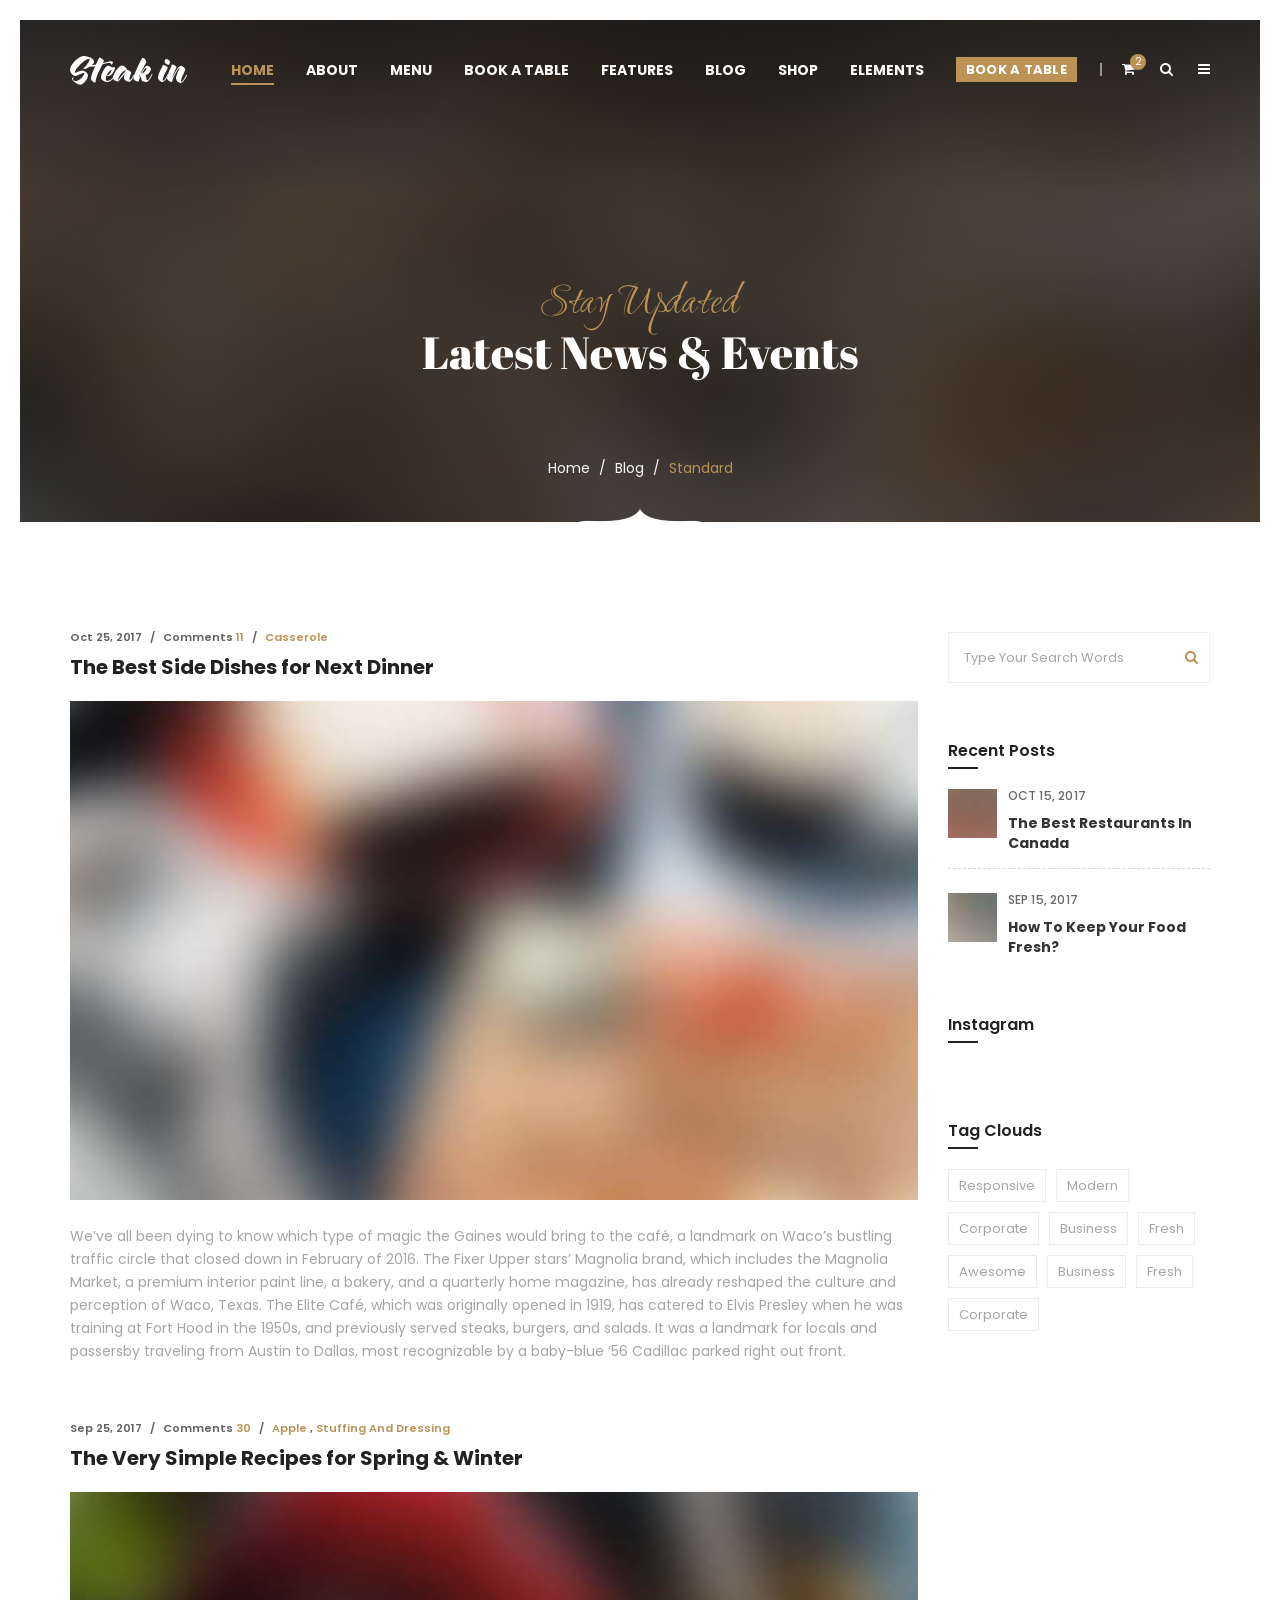
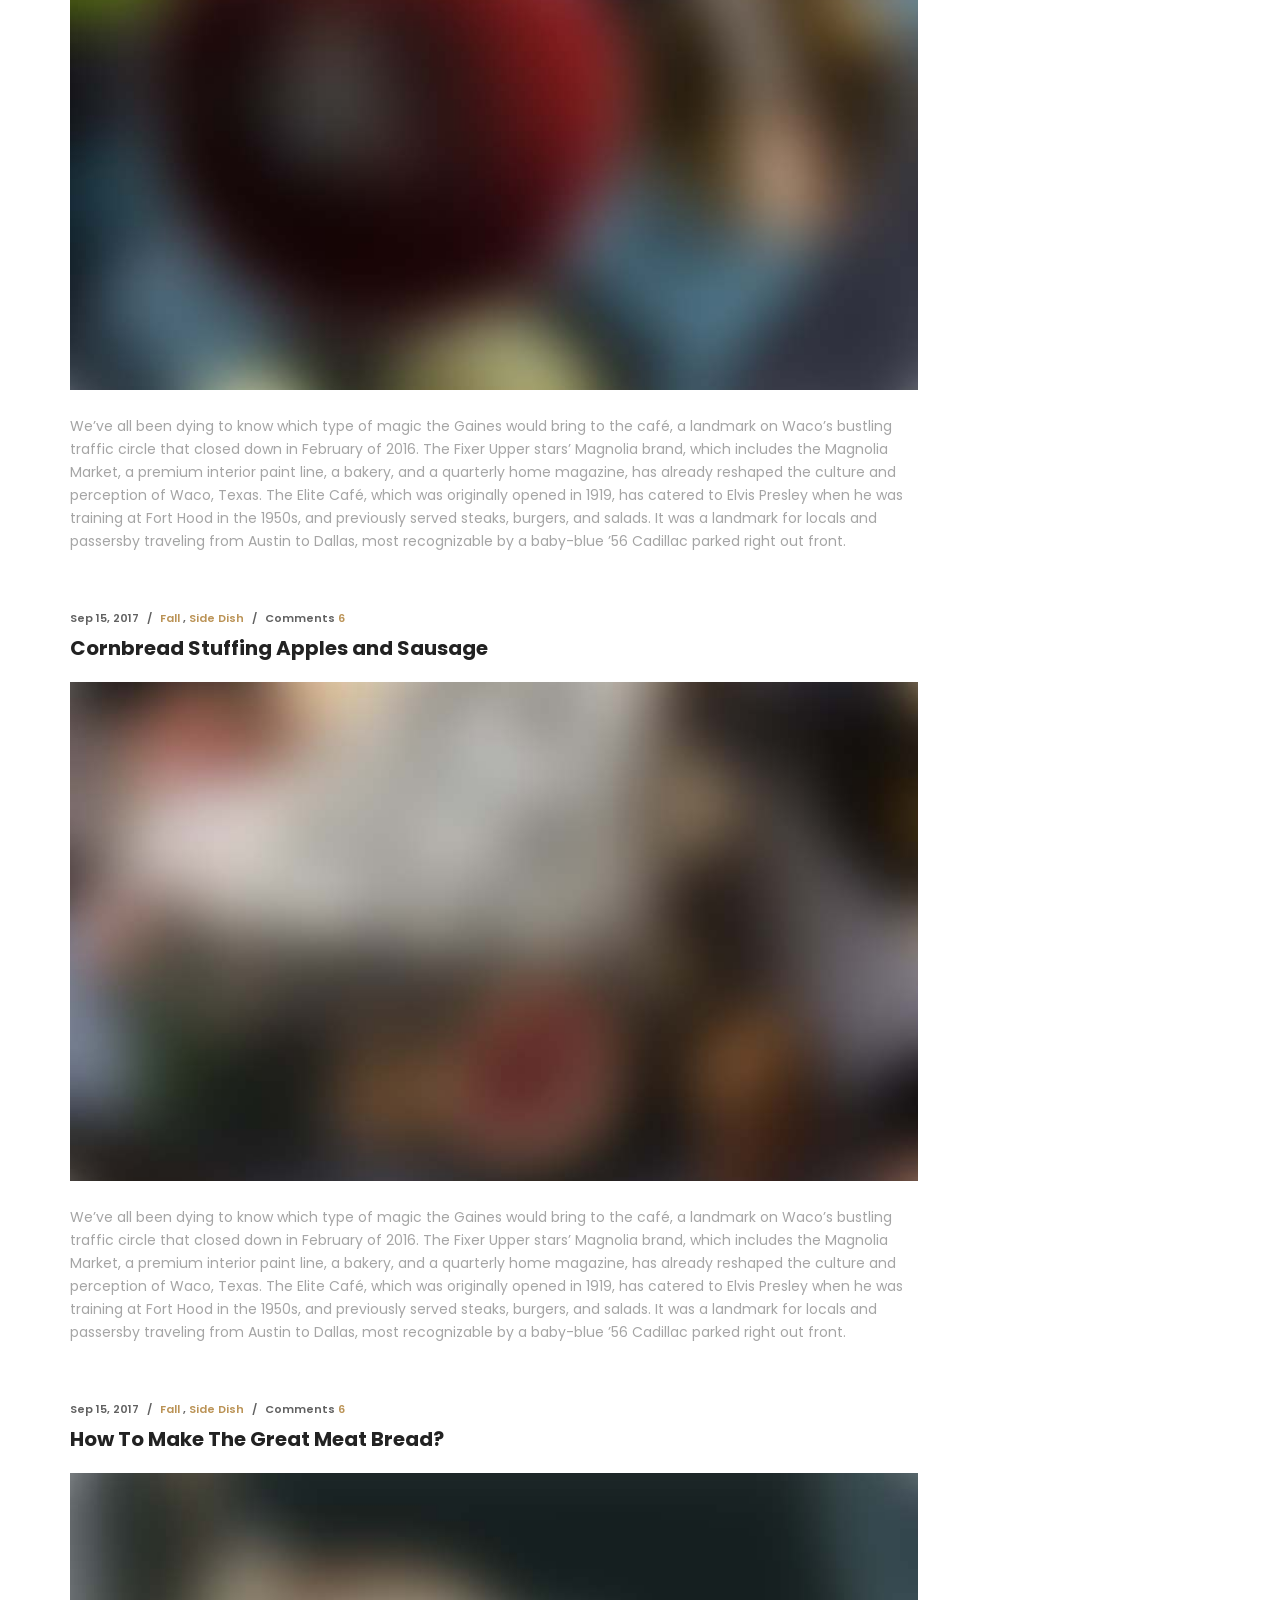
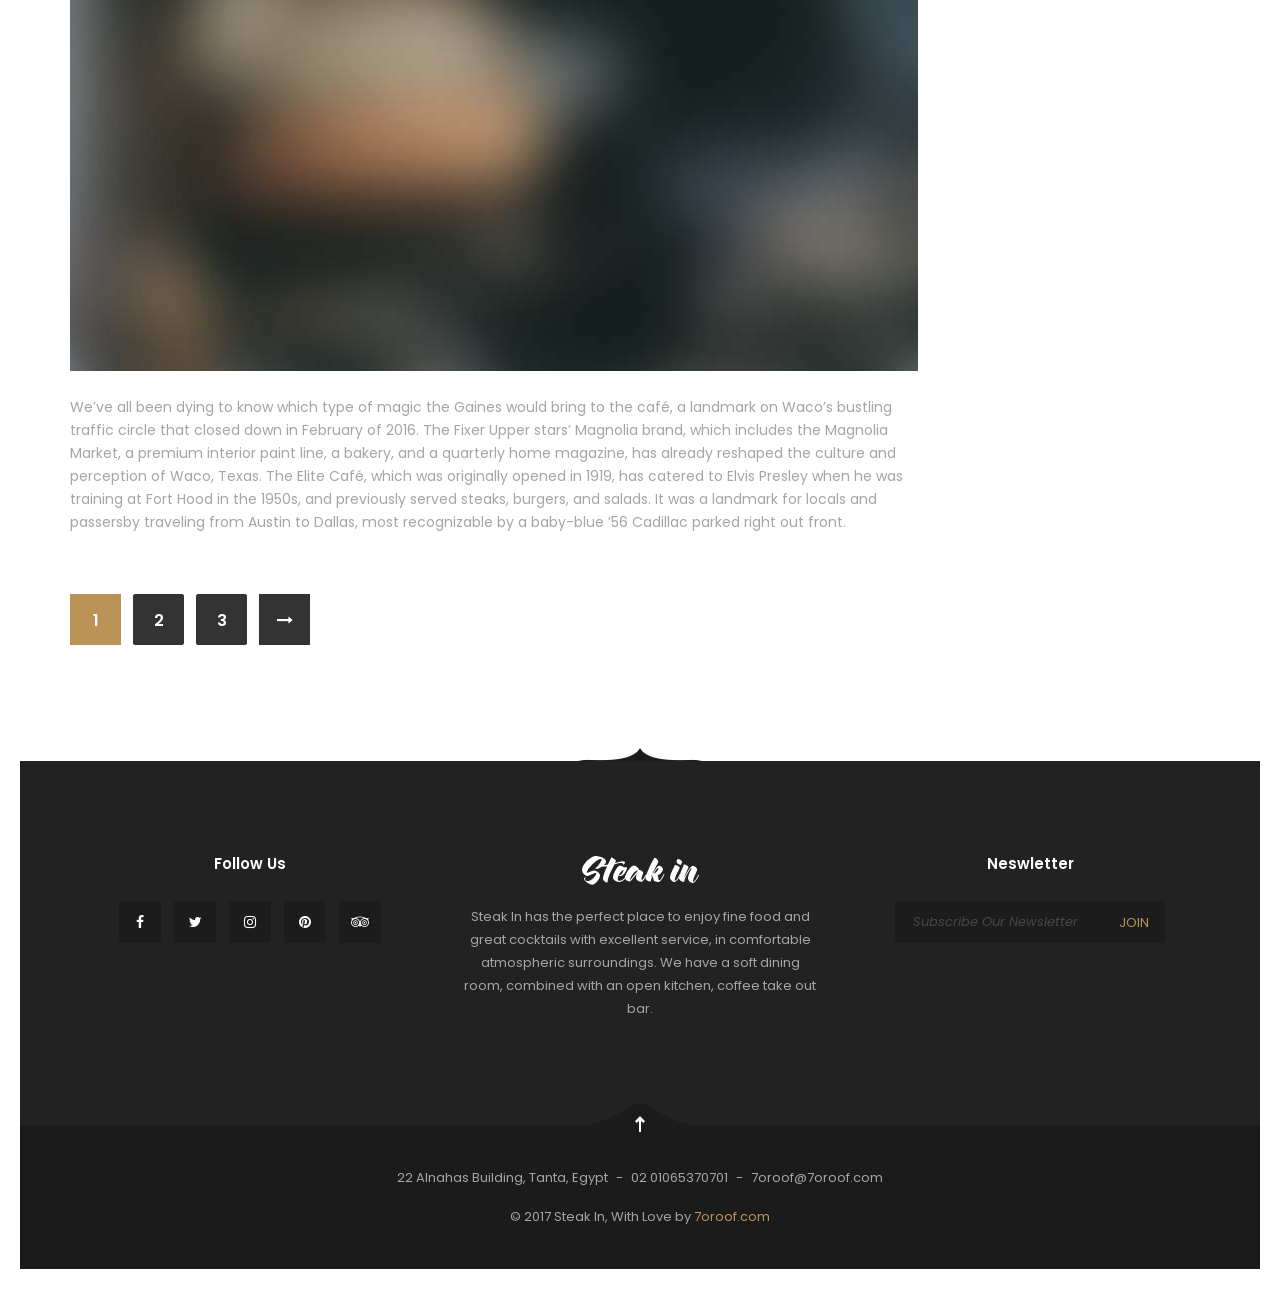
<file: Ucook/templates/Ucook/blog-standard.html>
<!DOCTYPE html>
<html dir="ltr" lang="en-US">

<head>
    <!-- Document Meta
    ============================================= -->
    <meta charset="utf-8">
    <meta http-equiv="X-UA-Compatible" content="IE=edge">
    <!--IE Compatibility Meta-->
    <meta name="author" content="zytheme" />
    <meta name="viewport" content="width=device-width, initial-scale=1, maximum-scale=1">
    <meta name="description" content="Elegant Restaurant & Cafe Html5 Template by zytheme">
    <link href="../../static/assets/images/favicon/favicon.png" rel="icon">

    <!-- Fonts
    ============================================= -->
    <link href='http://fonts.googleapis.com/css?family=Poppins:300,300i,400,400i,500,500i,600,700,900%7CRuthie%7CAbril+Fatface' rel='stylesheet' type='text/css'>

    <!-- Stylesheets
    ============================================= -->
    <link href="../../static/assets/css/external.css" rel="stylesheet">
    <link href="../../static/assets/css/bootstrap.min.css" rel="stylesheet">
    <link href="../../static/assets/css/style.css" rel="stylesheet">

    <!-- HTML5 shim, for IE6-8 support of HTML5 elements. All other JS at the end of file. -->
    <!--[if lt IE 9]>
      <script src="assets/js/html5shiv.js"></script>
      <script src="assets/js/respond.min.js"></script>
    <![endif]-->

    <!-- Document Title
    ============================================= -->
    <title>SteakIn | Elegant Restaurant & Cafe Html5 Template</title>
</head>

<body>
    <div class="preloader">
    <div class="spinner">
        <div class="bounce1"></div>
        <div class="bounce2"></div>
        <div class="bounce3"></div>
    </div>
</div>
    <!-- Document Wrapper
	============================================= -->
    <div id="wrapper" class="wrapper clearfix">
<header id="navbar-spy" class="header header-1 header-transparent header-fixed">
    <nav id="primary-menu" class="navbar navbar-fixed-top">
        <div class="container">
            <!-- Brand and toggle get grouped for better mobile display -->
            <div class="navbar-header">
                <button type="button" class="navbar-toggle collapsed" data-toggle="collapse" data-target="#navbar-collapse-1" aria-expanded="false">
				<span class="sr-only">Toggle navigation</span>
				<span class="icon-bar"></span>
				<span class="icon-bar"></span>
				<span class="icon-bar"></span>
				</button>
                <a class="logo" href="index.html">
					<img class="logo-light" src="../../static/assets/images/logo/logo-light.png" alt="Steakin Logo" draggable="false">
					<img class="logo-dark" src="../../static/assets/images/logo/logo-dark.png" alt="Steakin Logo" draggable="false">
				</a>
            </div>

            <!-- Collect the nav links, forms, and other content for toggling -->
            <div class="collapse navbar-collapse pull-right" id="navbar-collapse-1">
                <ul class="nav navbar-nav nav-pos-right navbar-left">
                    <!-- Home Menu -->
<li class="has-dropdown mega-dropdown active">
    <a href="#" data-toggle="dropdown" class="dropdown-toggle menu-item">home</a>
    <ul class="dropdown-menu mega-dropdown-menu">
        <li>
            <div class="container">
                <div class="row">
                    <!-- Column #1 -->
                    <div class="col-md-3">
                        <ul>
                            <li>
                                <a href="index.html">home main</a>
                            </li>
                            <li>
                                <a href="homepage-2.html">homeoage 2</a>
                            </li>
                            <li>
                                <a href="homepage-3.html">homeoage 3</a>
                            </li>
                            <li>
                                <a href="homepage-4.html">homeoage 4</a>
                            </li>
                        </ul>
                    </div>
                    <!-- .col-md-3 end -->

                    <!-- Column #2 -->
                    <div class="col-md-3">
                        <ul>
                            <li>
                                <a href="homepage-5.html">homepage 5</a>
                            </li>
                            <li>
                                <a href="homepage-6.html">homepage 6</a>
                            </li>
                            <li>
                                <a href="homepage-7.html">homepage 7</a>
                            </li>
                            <li>
                                <a href="homepage-8.html">homepage 8</a>
                            </li>
                        </ul>
                    </div>
                    <!-- .col-md-2 end -->

                    <!-- Column #3 -->
                    <div class="col-md-3">
                        <ul>
                            <li>
                                <a href="homepage-9-boxed.html">homepage 9 (boxed)</a>
                            </li>
                            <li>
                                <a href="homepage-10-wide.html">homepage 10 (wide)</a>
                            </li>
                            <li>
                                <a href="homepage-11-dark.html">homepage 11 (dark)</a>
                            </li>
                            <li>
                                <a href="homepage-12-shop.html">homepage 12 (shop)</a>
                            </li>
                        </ul>
                    </div>
                    <!-- .col-md-3 end -->

                    <!-- Column #3 -->
                    <div class="col-md-3">
                        <ul>
                            <li>
                                <a href="homepage-rtl.html">homepage RTL</a>
                            </li>
                            <li>
                                <a href="homepage-arabic.html">homepage Arabic</a>
                            </li>
                        </ul>
                    </div>
                    <!-- .col-md-3 end -->
                </div>
                <!-- .row end -->
            </div>
            <!-- container end -->
        </li>
    </ul>
    <!-- .mega-dropdown-menu end -->
</li>
<!-- li end -->

<!-- About Menu -->
<li class="has-dropdown">
    <a href="#" data-toggle="dropdown" class="dropdown-toggle menu-item">About</a>
    <ul class="dropdown-menu">
        <li>
            <a href="page-about.html">our story</a>
        </li>
        <li>
            <a href="page-chefs.html">our chefs</a>
        </li>
        <li>
            <a href="page-contacts.html">contact us</a>
        </li>
        <li>
            <a href="page-faqs.html">FAQs</a>
        </li>
        <li>
            <a href="page-testimonials.html">guestbook</a>
        </li>
        <li>
            <a href="page-gallery.html">gallery</a>
        </li>

    </ul>
</li>
<!-- li end -->

<!-- About Menu -->
<li class="has-dropdown">
    <a href="#" data-toggle="dropdown" class="dropdown-toggle  menu-item" data-hover="pages">Menu</a>
    <ul class="dropdown-menu">
        <li>
            <a href="menu-board.html">menu board</a>
        </li>
        <li>
            <a href="menu-classic.html">menu classic</a>
        </li>
        <li>
            <a href="menu-gallery.html">menu gallery</a>
        </li>
        <li>
            <a href="menu-grid.html">menu grid</a>
        </li>
        <li>
            <a href="menu-simple.html">menu simple</a>
        </li>
    </ul>
</li>
<!-- li end -->

<li>
    <a class="menu-item" href="page-book-table.html">book a table</a>
</li>

<!-- Features Menu-->
<li class="has-dropdown">
    <a href="#" data-toggle="dropdown" class="dropdown-toggle menu-item">features</a>
    <ul class="dropdown-menu">
        <li class="dropdown-submenu">
            <a href="#" data-toggle="dropdown" class="dropdown-toggle">revolution sliders</a>
            <ul class="dropdown-menu">
                <li class="has-dropdown">
                    <a href="#" data-toggle="dropdown" class="dropdown-toggle">Sliders 1</a>
                    <ul class="dropdown-menu">
                        <li>
                            <a href="slider-1.html">slider 1</a>
                        </li>
                        <li>
                            <a href="slider-2.html">slider 2</a>
                        </li>
                        <li>
                            <a href="slider-3.html">slider 3</a>
                        </li>
                        <li>
                            <a href="slider-4.html">slider 4</a>
                        </li>
                    </ul>
                </li>
                <li class="has-dropdown">
                    <a href="#" data-toggle="dropdown" class="dropdown-toggle">Sliders 2</a>
                    <ul class="dropdown-menu">
                        <li>
                            <a href="slider-5.html">slider 5</a>
                        </li>
                        <li>
                            <a href="slider-6.html">slider 6</a>
                        </li>
                        <li>
                            <a href="slider-9.html">slider 7</a>
                        </li>
                        <li>
                            <a href="slider-9.html">slider 8</a>
                        </li>
                        <li>
                            <a href="slider-9.html">slider 9</a>
                        </li>
                    </ul>
                </li>
            </ul>
        </li>
        <li class="dropdown-submenu">
            <a href="#" data-toggle="dropdown" class="dropdown-toggle">Headers</a>
            <ul class="dropdown-menu">
                <li class="has-dropdown">
                    <a href="#" data-toggle="dropdown" class="dropdown-toggle">transparent</a>
                    <ul class="dropdown-menu">
                        <li>
                            <a href="header-2.html">transparent 2</a>
                        </li>
                        <li>
                            <a href="header-3.html">transparent 3</a>
                        </li>
                        <li>
                            <a href="header-5.html">transparent 5</a>
                        </li>
                        <li>
                            <a href="header-6.html">transparent 6</a>
                        </li>
                        <li>
                            <a href="header-10.html">transparent 7</a>
                        </li>
                        <li>
                            <a href="header-11.html">transparent 8</a>
                        </li>
                    </ul>
                </li>
                <li class="has-dropdown">
                    <a href="#" data-toggle="dropdown" class="dropdown-toggle">centered</a>
                    <ul class="dropdown-menu">
                        <li>
                            <a href="header-10.html">centered 1</a>
                        </li>
                        <li>
                            <a href="header-4.html">centered 2</a>
                        </li>
                    </ul>
                </li>
                <li class="has-dropdown">
                    <a href="#" data-toggle="dropdown" class="dropdown-toggle">with topbar</a>
                    <ul class="dropdown-menu">
                        <li>
                            <a href="header-7.html">topbar 1</a>
                        </li>
                    </ul>
                </li>
                <li class="has-dropdown">
                    <a href="#" data-toggle="dropdown" class="dropdown-toggle">fixed top</a>
                    <ul class="dropdown-menu">
                        <li>
                            <a href="header-1.html">fixed 1</a>
                        </li>
                        <li>
                            <a href="header-2.html">fixed 2</a>
                        </li>
                    </ul>
                </li>
                <li class="has-dropdown">
                    <a href="#" data-toggle="dropdown" class="dropdown-toggle">bordered</a>
                    <ul class="dropdown-menu">
                        <li>
                            <a href="header-8.html">bordered 8</a>
                        </li>
                    </ul>
                </li>
            </ul>
        </li>
        <li class="dropdown-submenu">
            <a href="#" data-toggle="dropdown" class="dropdown-toggle">Footers</a>
            <ul class="dropdown-menu">
                <li>
                    <a href="footer-1.html#footer">Footer 1</a>
                </li>
                <li>
                    <a href="footer-2.html#footer">Footer 2</a>
                </li>
                <li>
                    <a href="footer-3.html#footer">Footer 3</a>
                </li>
                <li>
                    <a href="footer-4.html#footer">Footer 4</a>
                </li>
                <li>
                    <a href="footer-5.html#footer">Footer 5</a>
                </li>
                <li>
                    <a href="footer-6.html#footer">Footer 6</a>
                </li>
                <li>
                    <a href="footer-7.html#footer">Footer 7</a>
                </li>
                <li>
                    <a href="footer-8.html#footer">Footer 8</a>
                </li>
            </ul>
        </li>
        <li class="dropdown-submenu">
            <a href="#" data-toggle="dropdown" class="dropdown-toggle">page titels</a>
            <ul class="dropdown-menu">
                <li>
                    <a href="page-title-1.html">page title 1</a>
                </li>
                <li>
                    <a href="page-title-2.html">page title 2</a>
                </li>
                <li>
                    <a href="page-title-3.html">page title 3</a>
                </li>
                <li>
                    <a href="page-title-4.html">page title 4</a>
                </li>
                <li>
                    <a href="page-title-5.html">page title 5</a>
                </li>
                <li>
                    <a href="page-title-6.html">page title 6</a>
                </li>
                <li>
                    <a href="page-title-7.html">page title 7</a>
                </li>
                <li>
                    <a href="page-title-8.html">page title 8</a>
                </li>
                <li>
                    <a href="page-title-9.html">page title 9</a>
                </li>
                <li>
                    <a href="page-title-10.html">page title 10</a>
                </li>
                <li>
                    <a href="page-title-11.html">page title 11</a>
                </li>
            </ul>
        </li>
        <li class="dropdown-submenu">
            <a href="#" data-toggle="dropdown" class="dropdown-toggle">widgets</a>
            <ul class="mega-menu">
                <li>
                    <ul>
                        <li>
                            <a href="elements-widgets.html">flickr stream</a>
                        </li>
                        <li>
                            <a href="elements-widgets.html">search</a>
                        </li>
                        <li>
                            <a href="elements-widgets.html">last tweets</a>
                        </li>
                        <li>
                            <a href="elements-widgets.html">Filter</a>
                        </li>
                        <li>
                            <a href="elements-widgets.html">recent posts</a>
                        </li>
                    </ul>
                </li>
                <li>
                    <ul>
                        <li>
                            <a href="elements-widgets.html">Advertisement</a>
                        </li>
                        <li>
                            <a href="elements-widgets.html">Recent Items</a>
                        </li>
                        <li>
                            <a href="elements-widgets.html">tag clouds</a>
                        </li>
                        <li>
                            <a href="elements-widgets.html">categories</a>
                        </li>
                    </ul>
                </li>
            </ul>
        </li>
        <li class="dropdown-submenu">
            <a href="#" data-toggle="dropdown" class="dropdown-toggle">untility pages</a>
            <ul class="dropdown-menu">
                <li>
                    <a href="page-404.html">page 404</a>
                </li>
                <li>
                    <a href="page-soon.html">coming soon</a>
                </li>
                <li>
                    <a href="page-maintenance.html">maintenance</a>
                </li>
            </ul>
        </li>
        <li class="dropdown-submenu">
            <a href="#" data-toggle="dropdown" class="dropdown-toggle">page tempalates</a>
            <ul class="dropdown-menu">
                <li>
                    <a href="page-layout-fullwidth.html">fullwidth</a>
                </li>
                <li>
                    <a href="page-layout-fullwidth-wide.html">fullwidth wide</a>
                </li>
                <li>
                    <a href="page-layout-sidebar-right.html">right sidebar</a>
                </li>
                <li>
                    <a href="page-layout-sidebar-left.html">left sidebar</a>
                </li>

                <li>
                    <a href="page-layout-blank.html">blank page</a>
                </li>
            </ul>
        </li>
        <li>
            <a href="landing.html">landing page</a>
        </li>
    </ul>
</li>
<!-- li end -->

<!-- Blog Menu-->
<li class="has-dropdown">
    <a href="#" data-toggle="dropdown" class="dropdown-toggle menu-item">Blog</a>
    <ul class="dropdown-menu">
        <li>
            <a href="blog-carousel.html">blog carousel</a>
        </li>
        <li>
            <a href="blog-grid.html">blog grid</a>
        </li>
        <li>
            <a href="blog-standard.html">blog standard</a>
        </li>
        <li>
            <a href="blog-single.html">blog single</a>
        </li>
    </ul>
</li>
<!-- li end -->

<!-- shop Menu -->
<li class="has-dropdown">
    <a href="#" data-toggle="dropdown" class="dropdown-toggle menu-item" data-hover="shop">shop</a>
    <ul class="dropdown-menu">
        <li>
            <a href="shop-4cols.html">shop 4 columns</a>
        </li>
        <li>
            <a href="shop-products.html">shop products</a>
        </li>
        <li>
            <a href="shop-single.html">shop single</a>
        </li>
        <li>
            <a href="shop-cart.html">shop cart</a>
        </li>
    </ul>
</li>
<!-- li end -->

<!-- Elements Menu -->
<li class="has-dropdown mega-dropdown">
    <a href="#" data-toggle="dropdown" class="dropdown-toggle menu-item">elements</a>
    <ul class="dropdown-menu mega-dropdown-menu">
        <li>
            <div class="container">
                <div class="row">
                    <!-- Column #1 -->
                    <div class="col-md-3">
                        <a href="#">interactive elements</a>
                        <ul>
                            <li>
                                <a href="elements-testimonials.html"><i class="fa fa-quote-right"></i>testimonials</a>
                            </li>
                            <li>
                                <a href="elements-blockquotes.html"><i class="fa fa-quote-left"></i>blockquotes</a>
                            </li>
                            <li>
                                <a href="elements-video-buttons.html"><i class="fa fa-toggle-right"></i>video buttons</a>
                            </li>
                            <li>
                                <a href="elements-clients.html"><i class="fa fa-user"></i>clients</a>
                            </li>
                            <li>
                                <a href="elements-clients-carousel.html"><i class="fa fa-users"></i>clients carousel</a>
                            </li>
                            <li>
                                <a href="elements-daily-specials.html"><i class="fa fa-newspaper-o"></i>Daily Specials</a>
                            </li>
                        </ul>
                    </div>
                    <!-- .col-md-3 end -->

                    <!-- Column #2 -->
                    <div class="col-md-3">
                        <a href="#">standard elements</a>
                        <ul>
                            <li>
                                <a href="elements-accordion.html"><i class="fa fa-server"></i>accordion</a>
                            </li>
                            <li>
                                <a href="elements-cta.html"><i class="fa fa-child"></i>call to action</a>
                            </li>
                            <li>
                                <a href="elements-contact-form.html"><i class="fa fa-desktop"></i>contact form</a>
                            </li>
                            <li>
                                <a href="elements-team.html"><i class="fa fa-group"></i>team variations</a>
                            </li>
                            <li>
                                <a href="elements-tabs.html"><i class="fa fa-ellipsis-h"></i>tabs</a>
                            </li>
                            <li>
                                <a href="elements-reservation.html"><i class="fa fa-laptop"></i>reservation</a>
                            </li>
                        </ul>
                    </div>
                    <!-- .col-md-3 end -->

                    <!-- Column #3 -->
                    <div class="col-md-3">
                        <a href="#">infographics elements</a>
                        <ul>
                            <li>
                                <a href="elements-counters.html"><i class="fa fa-dashboard"></i>counters</a>
                            </li>
                            <li>
                                <a href="elements-dividers.html"><i class="fa fa-dot-circle-o"></i>dividers</a>
                            </li>
                            <li>
                                <a href="elements-pricing.html"><i class="fa fa-exchange"></i>pricing</a>
                            </li>
                            <li>
                                <a href="elements-list.html"><i class="fa fa-list"></i>list</a>
                            </li>
                            <li>
                                <a href="elements-progress-bars.html"><i class="fa fa-hourglass-half"></i>progress bars</a>
                            </li>
                            <li>
                                <a href="elements-interactive-banners.html"><i class="fa fa-laptop"></i>interactive banners</a>
                            </li>
                        </ul>
                    </div>
                    <!-- .col-md-3 end -->

                    <!-- Column #4 -->
                    <div class="col-md-3">
                        <a href="#">typography</a>
                        <ul>
                           <li>
                                <a href="elements-buttons.html"><i class="fa fa-suitcase"></i>buttons</a>
                            </li>
                            <li>
                                <a href="elements-heading.html"><i class="fa fa-sort-alpha-asc"></i>heading</a>
                            </li>
                            <li>
                                <a href="elements-columns-grids.html"><i class="fa fa-th"></i>columns grids</a>
                            </li>
                            <li>
                                <a href="elements-icon-text.html"><i class="fa fa-sliders"></i>icon text</a>
                            </li>

                            <li>
                                <a href="elements-typography.html"><i class="fa fa-text-height"></i>typography</a>
                            </li>
                        </ul>
                    </div>
                    <!-- .col-md-3 end -->
                </div>
                <!-- .row end -->
            </div>
            <!-- container end -->
        </li>
    </ul>
    <!-- .mega-dropdown-menu end -->
</li>
                </ul>
                <!-- Module Reservation  -->
<div class="module module-reservation pull-left">
    <a class="btn-popup btn-popup-theme" data-toggle="modal" data-target="#reservationModule">Book A Table</a>
    <div class="modal fade reservation-popup" tabindex="-1" role="dialog" id="reservationModule">
        <div class="modal-dialog modal-lg" role="document">
            <div class="modal-content">
                <div class="modal-body">
                    <button type="button" class="close" data-dismiss="modal" aria-label="Close"><i class="fa fa-times"></i></button>
                    <div class="row reservation reservation-1">
                        <div class="col-xs-12 col-sm-12 col-md-12">
                            <div class="reservation-form mb-30 text-center">
                                <div class="reservation-bordered">
                                    <div class="heading heading-1 text-center">
                                        <p class="heading--subtitle">Reservation</p>
                                        <h2 class="heading--title">Book Your Table</h2>
                                        <div class="divider--shape-4"></div>
                                    </div>
                                    <div class="reservation--dec">
                                        You can Book a table online easily in just a couple of minutes. We take reservations for lunch and dinner, just check the availability of your table & book it now!
                                    </div>
                                    <form method="post" action="../../static/assets/php/reservationpopup.php" class="reservationPopupForm mb-0">
                                        <div class="row">
                                            <div class="col-xs-12 col-sm-12 col-md-4">
                                                <div class="form-select">
                                                    <i class="fa fa-angle-down"></i>
                                                    <select class="form-control" name="people" id="numPopup" required>
														<option value="">Number of people</option>
<option value="2">2 People</option>
														<option value="3">3 People</option>
														<option value="4">4 People</option>
														<option value="5">5 People</option>
														<option value="6">6 People</option>
														<option value="8">8 People</option>
														<option value="10">10 People</option>
													</select>
                                                </div>
                                            </div>
                                            <div class="col-xs-12 col-sm-12 col-md-4">
                                                <div class="form-select">
                                                    <i class="fa fa-angle-down"></i>
                                                    <select class="form-control" name="day" id="dayPopup" required>
														<option value="">Date</option>
<option value="november 23">November 23, 2018</option>
														<option value="november 24">November 24, 2018</option>
														<option value="november 25">November 25, 2018</option>
														<option value="november 26">November 26, 2018</option>
														<option value="november 27">November 27, 2018</option>
													</select>
                                                </div>
                                            </div>
                                            <div class="col-xs-12 col-sm-12 col-md-4">
                                                <div class="form-select">
                                                    <i class="fa fa-angle-down"></i>
                                                    <select class="form-control" name="time" id="timePopup" required>
														<option value="">Time</option>
<option value="8:00">8:00 PM</option>
														<option value="9:00">9:00 PM</option>
														<option value="10:00">10:00 PM</option>
														<option value="11:00">11:00 PM</option>
														<option value="12:00">12:00 AM</option>
													</select>
                                                </div>
                                            </div>
                                            <div class="col-xs-12 col-sm-12 col-md-12">
                                                <button type="submit" id="submit-message" class="btn btn--secondary btn--block">Find Table</button>
                                            </div>
                                            <div class="col-xs-12 col-sm-12 col-md-12">
                                                <!--Alert Message-->
                                                <div class="reservation-result"></div>
                                            </div>
                                        </div>
                                        <!-- .row end -->

                                    </form>
                                    <!-- form end -->
                                </div>
                            </div>
                            <!-- .contact-form end -->
                        </div>
                        <!-- .col-md-8 end -->
                        <div class="col-xs-12 col-sm-12 col-md-12">
                            <div class="text-uppercase text-center">
                                <strong><span class="text-white">Reservation Powered by</span> <a href="#">Opentable</a></strong>
                            </div>
                        </div>
                    </div>
                    <!-- .row end -->
                </div>
            </div>
            <!-- /.modal-content -->
        </div>
        <!-- /.modal-dialog -->
    </div>
    <!-- /.modal -->
</div>
                <!-- Module Cart -->
<div class="module module-cart pull-left">
    <div class="module-icon cart-icon">
        <i class="fa fa-shopping-cart"></i>
        <span class="title">shop cart</span>
        <label class="module-label">2</label>
    </div>
    <div class="module-content module-box cart-box">
        <div class="cart-overview">
            <ul class="list-unstyled">
                <li>
                    <img class="img-responsive" src="../../static/assets/images/shop/thumb/6.jpg" alt="product" />
                    <div class="product-meta">
                        <h5 class="product-title">Red Tape Shoes</h5>
                        <p class="product-price">1 x $ 34.00</p>
                    </div>
                    <a class="cart-cancel" href="#">cancel</a>
                </li>
                <li>
                    <img class="img-responsive" src="../../static/assets/images/shop/thumb/7.jpg" alt="product" />
                    <div class="product-meta">
                        <h5 class="product-title">Brave Sweater</h5>
                        <p class="product-price">1 x $ 32.00</p>
                    </div>
                    <a class="cart-cancel" href="#">cancel</a>
                </li>
            </ul>
        </div>
        <div class="cart-total">
            <div class="total-desc">
                Subtotal:
            </div>
            <div class="total-price">
                $73.00
            </div>
        </div>
        <div class="clearfix">
        </div>
        <div class="cart--control">
            <a class="btn btn--primary btn--block btn--rounded mb-10" href="#">view cart</a>
            <a class="btn btn--white btn--bordered btn--rounded btn--block" href="#">Checkout</a>
        </div>
    </div>
</div>
<!-- .module-cart end -->
                <!-- Module Search -->
<div class="module module-search pull-left">
    <div class="module-icon search-icon">
        <i class="fa fa-search"></i>
        <span class="title">search</span>
    </div>
    <div class="module-content module-fullscreen module--search-box">
        <div class="pos-vertical-center">
            <div class="container">
                <div class="row">
                    <div class="col-xs-12 col-sm-12 col-md-8 col-md-offset-2">
                        <form class="form-search">
                            <input type="text" class="form-control" placeholder="Type Search Words Then Enter">
                            <button class="btn" type="button"><i class="fa fa-search"></i></button>
                        </form>
                        <!-- .form-search end -->
                    </div>
                    <!-- .col-md-8 end -->
                </div>
                <!-- .row end -->
            </div>
            <!-- .container end -->
        </div>
        <a class="module-cancel" href="#"><i class="fa fa-times"></i></a>
    </div>
</div>
<!-- .module-search end -->
                <!-- Module Side NAV -->
                <div class="module module-side-nav pull-left">
                    <div class="module-icon side-nav-icon">
                        <i class="fa fa-bars"></i>
                        <span class="title">Side Navigation</span>
                    </div>
                    <div class="module-content module-hamburger">
                        <div class="hamburger-panel module-widgets">

    <!-- Recent Posts
============================================= -->
    <div class="widget widget-recent-posts">
        <div class="widget--title">
            <h5>recent posts</h5>
        </div>
        <div class="widget--content">
            <div class="entry">
                <img src="../../static/assets/images/blog/thumb/1.jpg" alt="title" />
                <div class="entry-desc">
                    <div class="entry-meta">
                        <a href="#">Oct 15, 2017</a>
                    </div>
                    <div class="entry-title">
                        <a href="#">The Best Side Dishes for Next Dinner</a>
                    </div>
                </div>
            </div>
            <!-- .recent-entry end -->

            <div class="entry">
                <img src="../../static/assets/images/blog/thumb/2.jpg" alt="title" />
                <div class="entry-desc">
                    <div class="entry-meta">
                        <a href="#">sep 15, 2017</a>
                    </div>
                    <div class="entry-title">
                        <a href="#">Cornbread Stuffing Apples and Sausage</a>
                    </div>
                </div>
            </div>
            <!-- .recent-entry end -->

        </div>
    </div>
    <!-- .widget-recent end -->

    <!-- Instagram Feed
============================================= -->
    <div class="widget widget-instagram">
        <div class="widget--title">
            <h5>Instagram</h5>
        </div>
        <div class="widget--content">
            <div id="instafeedModule" class="instafeed" data-insta-number="8"></div>
            <div class="clearfix"></div>
        </div>
    </div>
    <!-- .widget-instagram end -->

    <!-- Tag Clouds
============================================= -->
    <div class="widget widget-tags">
        <div class="widget--title">
            <h5>tag clouds</h5>
        </div>
        <div class="widget--content">
            <a href="#">responsive</a>
            <a href="#">modern</a>
            <a href="#">corporate</a>
            <a href="#">business</a>
            <a href="#">awesome</a>
            <a href="#">fresh</a>

        </div>
    </div>
    <!-- .widget-tags end -->
    <a class="module-cancel" href="#"><i class="fa fa-times"></i></a>
</div>
                    </div>
                </div>
            </div>
            <!-- /.navbar-collapse -->
        </div>
        <!-- /.container-fluid -->
    </nav>

</header>

<!-- Page Title #1
============================================= -->
<section id="page-title" class="page-title bg-overlay bg-parallax bg-overlay-gradient">
	<div class="bg-section">
		<img src="../../static/assets/images/page-title/10.jpg" alt="Background"/>
	</div>
	<div class="container">
		<div class="row">
			<div class="col-xs-12 col-sm-12 col-md-12">
				<div class="title title-1 text-center">
					<div class="title--content">
						<div class="title--subtitle">Stay Updated</div>
						<div class="title--heading">
							<h1>Latest News & Events</h1>
						</div>
					</div>
					<div class="clearfix"></div>
					<ol class="breadcrumb">
						<li><a href="index.html">Home</a>
						</li>
						<li><a href="index.html">blog</a>
						</li>
						<li class="active">standard</li>
					</ol>
					<div class="divider--shape-1down"></div>
				</div>
				<!-- .title end -->
			</div>
			<!-- .col-md-12 end -->
		</div>
		<!-- .row end -->
	</div>
	<!-- .container end -->
</section> <!-- #page-title end -->

<!-- Blog Standard
============================================= -->
<section id="blog" class="blog blog-standard">
	<div class="container">
		<div class="row">
			<div class="col-xs-12 col-sm-12 col-md-9">
				<div class="row">
					<!-- Blog Entry #1 -->
					<div class="col-xs-12 col-sm-12 col-md-12">
						<div class="blog-entry">
								
								<div class="entry--content">
								<div class="entry--meta">
									<span>Oct 25, 2017</span>  
									/ <span>comments <a href="#">11</a></span> 
									/ <span><a href="#">Casserole</a></span>
								</div>
								<div class="entry--title">
									<h4><a href="#">The Best Side Dishes for Next Dinner</a></h4>
								</div>
								<div class="entry--img">
									<a href="#">
										<img src="../../static/assets/images/blog/standard/1.jpg" alt="entry image"/>
									</a>
								</div>
								<div class="entry--bio">
									We’ve all been dying to know which type of magic the Gaines would bring to the café, a landmark on Waco’s bustling traffic circle that closed down in February of 2016. The Fixer Upper stars’ Magnolia brand, which includes the Magnolia Market, a premium interior paint line, a bakery, and a quarterly home magazine, has already reshaped the culture and perception of Waco, Texas.

	The Elite Café, which was originally opened in 1919, has catered to Elvis Presley when he was training at Fort Hood in the 1950s, and previously served steaks, burgers, and salads. It was a landmark for locals and passersby traveling from Austin to Dallas, most recognizable by a baby-blue ’56 Cadillac parked right out front.
								</div>
							</div>
							<!-- .entry-content end -->
						</div>
						<!-- .blog-entry end -->
					</div>

					<!-- Blog Entry #2 -->
					<div class="col-xs-12 col-sm-12 col-md-12">
						<div class="blog-entry">
								
								<div class="entry--content">
									<div class="entry--meta">
									<span>sep 25, 2017</span>
									
									/ <span>comments <a href="#">30</a></span>
									 / 
									<span><a href="#">Apple</a> , <a href="#">Stuffing And Dressing</a></span>
								</div>
								<div class="entry--title">
									<h4><a href="#">The Very Simple Recipes for Spring & Winter</a></h4>
								</div>
								<div class="entry--img">
									<a href="#">
										<img src="../../static/assets/images/blog/standard/2.jpg" alt="entry image"/>
									</a>
								</div>
								
								<div class="entry--bio">
									We’ve all been dying to know which type of magic the Gaines would bring to the café, a landmark on Waco’s bustling traffic circle that closed down in February of 2016. The Fixer Upper stars’ Magnolia brand, which includes the Magnolia Market, a premium interior paint line, a bakery, and a quarterly home magazine, has already reshaped the culture and perception of Waco, Texas.

	The Elite Café, which was originally opened in 1919, has catered to Elvis Presley when he was training at Fort Hood in the 1950s, and previously served steaks, burgers, and salads. It was a landmark for locals and passersby traveling from Austin to Dallas, most recognizable by a baby-blue ’56 Cadillac parked right out front.
								</div>
							</div>
							<!-- .entry-content end -->
						</div>
						<!-- .blog-entry end -->
					</div>

					<!-- Blog Entry #3 -->
					<div class="col-xs-12 col-sm-12 col-md-12">
						<div class="blog-entry">
							
							<div class="entry--content">
								<div class="entry--meta">
									<span>sep 15, 2017</span>
									 /  
									<span><a href="#">Fall</a> , <a href="#">Side Dish</a></span>
									/ <span>comments <a href="#">6</a></span>
								</div>
								<div class="entry--title">
								<h4><a href="#">Cornbread Stuffing Apples and Sausage</a></h4>
							</div>
							<div class="entry--img">
								<a href="#">
									<img src="../../static/assets/images/blog/standard/3.jpg" alt="entry image"/>
								</a>
							</div>
								<div class="entry--bio">
								We’ve all been dying to know which type of magic the Gaines would bring to the café, a landmark on Waco’s bustling traffic circle that closed down in February of 2016. The Fixer Upper stars’ Magnolia brand, which includes the Magnolia Market, a premium interior paint line, a bakery, and a quarterly home magazine, has already reshaped the culture and perception of Waco, Texas.

The Elite Café, which was originally opened in 1919, has catered to Elvis Presley when he was training at Fort Hood in the 1950s, and previously served steaks, burgers, and salads. It was a landmark for locals and passersby traveling from Austin to Dallas, most recognizable by a baby-blue ’56 Cadillac parked right out front.
							</div>
							</div>
							<!-- .entry-content end -->
						</div>
						<!-- .blog-entry end -->
					</div>
					
					<!-- Blog Entry #3 -->
					<div class="col-xs-12 col-sm-12 col-md-12">
						<div class="blog-entry">
							
							<div class="entry--content">
								<div class="entry--meta">
									<span>sep 15, 2017</span>
									 /  
									<span><a href="#">Fall</a> , <a href="#">Side Dish</a></span>
									/ <span>comments <a href="#">6</a></span>
								</div>
								<div class="entry--title">
								<h4><a href="#">How To Make The Great Meat Bread?</a></h4>
							</div>
							<div class="entry--img">
								<a href="#">
									<img src="../../static/assets/images/blog/standard/4.jpg" alt="entry image"/>
								</a>
							</div>
								<div class="entry--bio">
								We’ve all been dying to know which type of magic the Gaines would bring to the café, a landmark on Waco’s bustling traffic circle that closed down in February of 2016. The Fixer Upper stars’ Magnolia brand, which includes the Magnolia Market, a premium interior paint line, a bakery, and a quarterly home magazine, has already reshaped the culture and perception of Waco, Texas.

The Elite Café, which was originally opened in 1919, has catered to Elvis Presley when he was training at Fort Hood in the 1950s, and previously served steaks, burgers, and salads. It was a landmark for locals and passersby traveling from Austin to Dallas, most recognizable by a baby-blue ’56 Cadillac parked right out front.
							</div>
							</div>
							<!-- .entry-content end -->
						</div>
						<!-- .blog-entry end -->
					</div>
				</div><!-- .row end -->
				<div class="row">
			<div class="col-xs-12 col-sm-12 col-md-12 clearfix">
			  <ul class="pagination">
				<li class="active"><a href="#">1</a></li>
				<li><a href="#">2</a></li>
				<li><a href="#">3</a></li>
				<li>
				  <a href="#" aria-label="Next">
					  <span aria-hidden="true"><i class="fa fa-long-arrow-right"></i></span>
				  </a>
				</li>
			  </ul>
			</div><!-- .col-md-12 end -->
		</div><!-- .row end -->
			</div><!-- .col-md-9 end -->
			<div class="col-xs-12 col-sm-12 col-md-3">
				<!-- Search
===
===
=== === === === === === === === === === === === === -->
<div class="widget widget-search">
	<div class="widget--content">
		<form class="form-search">
			<div class="input-group">
				<input type="text" class="form-control" placeholder="Type Your Search Words">
				<span class="input-group-btn">
					<button class="btn" type="button"><i class="fa fa-search"></i></button>
				</span>
			
			</div>
			<!-- /input-group -->
		</form>
	</div>
</div> <!-- .widget-search end -->

<!-- Recent Posts
============================================= -->
<div class="widget widget-recent-posts">
	<div class="widget--title">
		<h5>recent posts</h5>
	</div>
	<div class="widget--content">
		<div class="entry">
			<img src="../../static/assets/images/blog/thumb/1.jpg" alt="title"/>
			<div class="entry-desc">
				<div class="entry-meta">
					<a href="#">Oct 15, 2017</a>
				</div>
				<div class="entry-title">
					<a href="#">The Best Restaurants in Canada</a>
				</div>
			</div>
		</div>
		<!-- .recent-entry end -->

		<div class="entry">
			<img src="../../static/assets/images/blog/thumb/2.jpg" alt="title"/>
			<div class="entry-desc">
				<div class="entry-meta">
					<a href="#">Sep 15, 2017</a>
				</div>
				<div class="entry-title">
					<a href="#">How To Keep Your Food Fresh?</a>
				</div>
			</div>
		</div>
		<!-- .recent-entry end -->

	</div>
</div> <!-- .widget-recent end -->

<!-- Instagram Feed
============================================= -->
<div class="widget widget-instagram">
	<div class="widget--title">
		<h5>Instagram</h5>
	</div>
	<div class="widget--content">
		<div id="instafeedSidebar" class="instafeed" data-insta-number="8"></div>
		<div class="clearfix"></div>
	</div>
</div> <!-- .widget-instagram end -->

<!-- Tag Clouds
============================================= -->
<div class="widget widget-tags">
	<div class="widget--title">
		<h5>tag clouds</h5>
	</div>
	<div class="widget--content">
		<a href="#">responsive</a>
		<a href="#">modern</a>
		<a href="#">corporate</a>
		<a href="#">business</a>
		<a href="#">fresh</a>
		<a href="#">awesome</a>
		<a href="#">business</a>
		<a href="#">fresh</a>
		<a href="#">corporate</a>
	</div>
</div> <!-- .widget-tags end -->
			</div><!-- .col-md-3 end -->
		</div><!-- .row end -->
	</div><!-- .container end -->
</section><!-- #blog end -->

<!-- footer#1
============================================= -->
<footer id="footer" class="footer footer-1 text-center">
    <div class="divider--shape-dark"></div>
    <!-- Widget Section
	============================================= -->
    <div class="footer--widget text--center">
        <div class="container">
            <div class="row">
                <div class="col-xs-12 col-sm-4 col-md-4">
                    <div class="footer--widget-content">
                        <h3>Follow Us</h3>
                        <div class="footer--social-icons">
                            <a href="#"><i class="fa fa-facebook"></i></a>
                            <a href="#"><i class="fa fa-twitter"></i></a>
                            <a href="#"><i class="fa fa-instagram"></i></a>
                            <a href="#"><i class="fa fa-pinterest"></i></a>
                            <a href="#"><i class="fa fa-tripadvisor"></i></a>
                        </div>
                        <!-- .social-icons end -->
                    </div>
                </div>
                <!-- .col-md-4 end -->
                <div class="col-xs-12 col-sm-4 col-md-4">
                    <div class="footer--widget-content">
                        <img class="mb-20" src="../../static/assets/images/logo/logo-light.png" alt="logo">
                        <p>Steak In has the perfect place to enjoy fine food and great cocktails with excellent service, in comfortable atmospheric surroundings. We have a soft dining room, combined with an open kitchen, coffee take out bar.</p>
                    </div>
                </div>
                <!-- .col-md-3 end -->

                <div class="col-xs-12 col-sm-4 col-md-4">
                    <div class="footer--widget-content">
                        <h3>Neswletter</h3>
                        <div class="widget--newsletter">
                            <form class="footer--social-newsletter mailchimp">
                                <input type="email" name="email" class="form-control" placeholder="Subscribe Our Newsletter">
                                <button type="submit">join</button>
                            </form>
                            <div class="subscribe-alert"></div>
                        </div>
                        <!-- .widget end -->
                    </div>
                </div>
                <!-- .col-md-3 end -->
            </div>
        </div>
        <!-- .container end -->
    </div>
    <!-- .footer-widget end -->
    <!-- Copyrights
	============================================= -->
    <div class="footer--copyright text-center">
        <div class="divider--shape-dark2"></div>
        <div class="container">
            <div class="row">
                <div class="col-xs-12 col-sm-12 col-md-12">
                    <div class="contact-info">
                        <span>22 Alnahas Building, Tanta, Egypt</span> -
                        <span>02 01065370701</span> -
                        <span>7oroof@7oroof.com</span>
                    </div>
                </div>
                <div class="col-xs-12 col-sm-12 col-md-12">
                    <span>&copy; 2017 Steak In, With Love by </span> <a href="http://themeforest.net/user/7oroof/portfolio?ref=zytheme">7oroof.com</a>
                </div>
            </div>
        </div>
        <!-- .container end -->
    </div>
    <!-- .footer-copyright end -->
</footer>
</div>
<!-- #wrapper end -->

<!-- Footer Scripts
============================================= -->
<script src="../../static/assets/js/jquery-2.2.4.min.js"></script>
<script src="../../static/assets/js/plugins.js"></script>
<script src="../../static/assets/js/functions.js"></script>
</body>

</html>
</file>
<file: Ucook/static/assets/css/style.css>
/*-----------------------------------------------------------------------------------

	Theme Name: Steakin
	Theme URI: http://themeforest.net/user/7roof
	Description: Steakin is a restaurant Html5 Template suitable for any business operating in the Restaurant industry!! Restaurants, Cafes, Bistros, Bakery, Cafeteria, Coffee Shop, Pizzerias or any other food-related business. Based on Boostrap & designed with great attention to details, flexibility and performance. It is ultra professional, smooth and sleek, with a clean modern layout.
	Author: 7roof
	Author URI: http://themeforest.net/user/7roof
	Version: 1.0

-----------------------------------------------------------------------------------*/
/*!
// Contents
// ------------------------------------------------>

 1.  Global Styles
 2.  Typography
 3.	 Color
 4.	 Align
 5.	 Grid
 6.	 Blockquotes
 7.	 Background
 8.	 Breadcrumbs
 9.	 Buttons
 10. Forms
 11. Icons
 12. List
 13. Media
 14. Tabs
 15. Accordions
 16. Page Title
 17. Pagination
 18. Alerts
 19. Backtop
 20. Range
 21. Icon Box
 22. Misc
 23. Modals
 24. Animation
 25. Tables
 26. Heading
 27. Loading
 28. Header
 29. Menu
 30. Hero
 31. Team
 32. Testimonial
 33. Portfolio
 34. Feature
 35. Call To Action
 36. Counter
 37. Pricing Tables
 38. Blog
 39. Shop
 40. Contact
 41. Sidebar
 42. Footer
 43. 404
 44. Soon
 45. Maintenance
 46. Clients
 47. Process
 48. Skills
 49. Video
 50. Newsletter
 51. Timeline
 52. Carousel
 53. Divider
 54. Banner
 55. Number
 56. Pie Charts
 57. Side Nav
 58. Landing
 59. Layout Boxed
 60. Layout Bordered
 61. Layout Split

/*
WARNING! DO NOT EDIT THIS FILE!

To make it easy to update your theme, you should not edit the styles in this file. Instead use 
the custom.css file to add your styles. You can copy a style from this file and paste it in 
custom.css and it will override the style in this file. You have been warned! :)
*/
/*------------------------------------*\
    #GLOBAL STYLES
\*------------------------------------*/
body,
html {
	overflow-x: hidden;
}

html {
	font-size: 13px;
}

body {
	background-color: #ffffff;
	font-family: 'Poppins', sans-serif;
	font-size: 13px;
	font-weight: 400;
	color: #a5a5a5;
	line-height: 1.5;
	margin: 0;
}

.wrapper {
	background-color: #ffffff;
	padding: 20px;
}

* {
	outline: none;
}
::-moz-selection {
 text-shadow: none;
}

::selection {
	background-color: #bb9356;
	color: #ffffff;
	text-shadow: none;
}

a {
	-webkit-transition: all 0.3s ease;
	-moz-transition: all 0.3s ease;
	-o-transition: all 0.3s ease;
	transition: all 0.3s ease;
	color: #bb9356;
}

a:hover {
	color: #9e7940;
	text-decoration: none;
}

a:focus {
	color: #9e7940;
	outline: none;
	text-decoration: none;
}

a:active {
	color: #9e7940;
	outline: none;
	text-decoration: none;
}

textarea {
	resize: none;
}

button.btn {
	margin-bottom: 0;
}

.btn:focus,
.btn:active:focus,
.btn.active:focus,
.btn.focus,
.btn.focus:active,
.btn.active.focus {
	outline: none;
}

.modal-backdrop {
	z-index: 1020;
	background-color: rgba(34, 34, 34, 0.95);
}

.fullscreen {
	height: 100vh !important;
}

/* Custom, iPhone Retina */
/* Small Devices, Tablets */
/* Medium Devices, Desktops */
@media only screen and (max-width: 992px) {

.wrapper {
	padding: 6px;
}

.fullscreen {
	height: auto !important;
}
}

/*------------------------------------*\
    #TYPOGRAPHY
\*------------------------------------*/
/* Heading Text */
.h1,
.h2,
.h3,
.h4,
.h5,
.h6,
h1,
h2,
h3,
h4,
h5,
h6 {
	color: #222222;
	font-family: 'Poppins', sans-serif;
	font-weight: 700;
	margin: 0 0 28px;
	line-height: 1;
}

.h1,
h1 {
	font-size: 52px;
}

.h2,
h2 {
	font-size: 42px;
}

.h3,
h3 {
	font-size: 38px;
}

.h4,
h4 {
	font-size: 32px;
}

.h5,
h5 {
	font-size: 24px;
}

.h6,
h6 {
	font-size: 18px;
}

p {
	color: #a5a5a5;
	font-size: 13px;
	font-weight: 400;
	line-height: 22px;
}

.lead {
	font-size: 16px;
	line-height: 1.8;
}

/* Aligning Text */
.text--left {
	text-align: left !important;
}

.text--right {
	text-align: right !important;
}

.text--center {
	text-align: center !important;
}

.text--just {
	text-align: justify !important;
}

.align--top {
	vertical-align: top;
}

.align--bottom {
	vertical-align: bottom;
}

.align--middle {
	vertical-align: middle;
}

.align--baseline {
	vertical-align: baseline;
}

/* Weight Text */
.bold {
	font-weight: bold;
}

.regular {
	font-weight: normal;
}

.italic {
	font-style: italic;
}

.break-word {
	word-wrap: break-word;
}

.no-wrap {
	white-space: nowrap;
}

/* Text Color */
.text-white {
	color: #ffffff !important;
}

.text-gray {
	color: #f9f9f9 !important;
}

.text-black {
	color: #222222;
}

.text-theme {
	color: #bb9356 !important;
}

.text--capitalize {
	text-transform: capitalize !important;
}

.text--uppercase {
	text-transform: uppercase !important;
}

.font-heading {
	font-family: 'Poppins', sans-serif !important;
}

.font-body {
	font-family: 'Poppins', sans-serif;
}

.font-18 {
	font-size: 24px;
}

.font-16 {
	font-size: 16px;
}

.font-20 {
	font-size: 20px;
}

.font-40 {
	font-size: 40px;
}

/* Custom, iPhone Retina */
@media only screen and (min-width: 320px) and (max-width: 767px) {

text-center-xs {
	text-align: center !important;
}
}

/* Small Devices, Tablets */
@media only screen and (min-width: 768px) and (max-width: 991px) {

text-center-sm {
	text-align: center !important;
}
}

.higlighted-style1 {
	background-color: #bb9356;
	color: #fff;
	padding: 5px 0;
}

.higlighted-style2 {
	background-color: #222222;
	color: #fff;
	padding: 5px 0;
}

.higlighted-style3 {
	background-color: #f9f9f9;
	color: #bb9356;
	padding: 5px 0;
}

/*------------------------------------*\
    #COLORS
\*------------------------------------*/
.color-heading {
	color: #222222 !important;
}

.color-theme {
	color: #bb9356 !important;
}

.color-white {
	color: #ffffff !important;
}

.color-gray {
	color: #f9f9f9 !important;
}

/*------------------------------------*\
    #Align
\*------------------------------------*/
address,
blockquote,
dd,
dl,
fieldset,
form,
ol,
p,
pre,
table,
ul {
	margin-bottom: 20px;
}

section {
	padding-top: 110px;
	padding-bottom: 110px;
	overflow: hidden;
}

/* All margin */
.m-0 {
	margin: 0 !important;
}

.m-xs {
	margin: 10px;
}

.m-sm {
	margin: 20px;
}

.m-md {
	margin: 40px;
}

.m-lg {
	margin: 80px;
}

/* top margin */
.mt-0 {
	margin-top: 0;
}

.mt-xs {
	margin-top: 10px;
}

.mt-10 {
	margin-top: 10px !important;
}

.mt-20 {
	margin-top: 20px !important;
}

.mt-30 {
	margin-top: 30px !important;
}

.mt-40 {
	margin-top: 40px !important;
}

.mt-50 {
	margin-top: 50px !important;
}

.mt-60 {
	margin-top: 60px;
}

.mt-70 {
	margin-top: 70px !important;
}

.mt-80 {
	margin-top: 80px !important;
}

.mt-90 {
	margin-top: 90px !important;
}

.mt-100 {
	margin-top: 100px !important;
}

.mt-150 {
	margin-top: 150px;
}

/* bottom margin */
.mb-0 {
	margin-bottom: 0 !important;
}

.mb-15 {
	margin-bottom: 15px;
}

.mb-10 {
	margin-bottom: 10px !important;
}

.mb-20 {
	margin-bottom: 20px !important;
}

.mb-30 {
	margin-bottom: 30px !important;
}

.mb-50 {
	margin-bottom: 50px !important;
}

.mb-40 {
	margin-bottom: 40px !important;
}

.mb-60 {
	margin-bottom: 60px !important;
}

.mb-70 {
	margin-bottom: 70px !important;
}

.mb-80 {
	margin-bottom: 80px !important;
}

.mb-90 {
	margin-bottom: 90px !important;
}

.mb-100 {
	margin-bottom: 100px !important;
}

.mb-150 {
	margin-bottom: 150px !important;
}

/* right margin */
.mr-0 {
	margin-right: 0;
}

.mr-30 {
	margin-right: 30px !important;
}

.mr-50 {
	margin-right: 50px;
}

.mr-60 {
	margin-right: 60px;
}

.mr-150 {
	margin-right: 150px;
}

/* left margin */
.ml-0 {
	margin-left: 0;
}

.ml-xs {
	margin-left: 10px;
}

.ml-sm {
	margin-left: 20px;
}

.ml-md {
	margin-left: 40px;
}

.ml-lg {
	margin-left: 80px;
}

.ml-30 {
	margin-left: 30px !important;
}

.ml-50 {
	margin-left: 50px;
}

.ml-60 {
	margin-left: 60px;
}

.ml-150 {
	margin-left: 150px;
}

/* All padding */
.p-0 {
	padding: 0 !important;
}

.p-xs {
	padding: 10px;
}

.p-sm {
	padding: 20px;
}

.p-md {
	padding: 40px;
}

.p-lg {
	padding: 80px;
}

/* top padding */
.pt-0 {
	padding-top: 0 !important;
}

.pt-30 {
	padding-top: 30px !important;
}

.pt-40 {
	padding-top: 40px !important;
}

.pt-50 {
	padding-top: 50px;
}

.pt-60 {
	padding-top: 60px;
}

.pt-70 {
	padding-top: 70px !important;
}

.pt-80 {
	padding-top: 80px;
}

.pt-90 {
	padding-top: 90px;
}

.pt-100 {
	padding-top: 100px !important;
}

.pt-150 {
	padding-top: 150px !important;
}

/* bottom padding */
.pb-0 {
	padding-bottom: 0 !important;
}

.pb-30 {
	padding-bottom: 30px;
}

.pb-50 {
	padding-bottom: 50px;
}

.pb-60 {
	padding-bottom: 60px;
}

.pb-70 {
	padding-bottom: 70px !important;
}

.pb-80 {
	padding-bottom: 80px;
}

.pb-90 {
	padding-bottom: 90px;
}

.pb-100 {
	padding-bottom: 100px !important;
}

/* right padding */
.pr-0 {
	padding-right: 0;
}

.pr-xs {
	padding-right: 10px;
}

.pr-sm {
	padding-right: 20px;
}

.pr-md {
	padding-right: 40px;
}

.pr-lg {
	padding-right: 80px;
}

.pr-15 {
	padding-right: 15px !important;
}

.pr-30 {
	padding-right: 30px !important;
}

.pr-50 {
	padding-right: 50px;
}

.pr-60 {
	padding-right: 60px;
}

.pr-100 {
	padding-right: 100px !important;
}

.pr-150 {
	padding-right: 150px;
}

/* left padding */
.pl-0 {
	padding-left: 0;
}

.pl-30 {
	padding-left: 30px;
}

.pl-50 {
	padding-left: 50px;
}

.pl-60 {
	padding-left: 60px;
}

.pl-100 {
	padding-left: 100px !important;
}

.pl-150 {
	padding-left: 150px;
}

/* Postions */
.fixed {
	position: fixed;
}

.relative {
	position: relative;
}

.absolute {
	position: absolute;
}

.static {
	position: static;
}

/* Zindex*/
.zindex-1 {
	z-index: 1;
}

.zindex-2 {
	z-index: 2;
}

.zindex-3 {
	z-index: 3;
}

/* Borders */
.border-all {
	border: 1px solid #bb9356;
}

.border-top {
	border-top: 1px solid #bb9356;
}

.border-bottom {
	border-bottom: 1px solid #bb9356;
}

.border-right {
	border-right: 1px solid #bb9356;
}

.border-left {
	border-left: 1px solid #bb9356;
}

/* Display */
.inline {
	display: inline;
}

.block {
	display: block;
}

.inline-block {
	display: inline-block;
}

.hide {
	display: none;
}

.flex {
	display: flex;
}

@media only screen and (max-width: 767px) {

section {
	padding-top: 60px;
	padding-bottom: 60px;
}

.text-center-xs {
	text-align: center !important;
}

.pull-none-xs {
	float: none !important;
	text-align: center !important;
}

.mb-15-xs {
	margin-bottom: 15px;
}

.mb-30-xs {
	margin-bottom: 30px !important;
}

.mb-50-xs {
	margin-bottom: 50px;
}

.mb-60-xs {
	margin-bottom: 60px !important;
}

.p-none-xs {
	padding-right: 0;
	padding-left: 0;
}
}

@media only screen and (min-width: 768px) and (max-width: 991px) {

.text-center-sm {
	text-align: center !important;
}

.mb-0-sm {
	margin-bottom: 0;
}

.mb-15-sm {
	margin-bottom: 15px;
}

.mb-30-sm {
	margin-bottom: 30px !important;
}

.mb-50-sm {
	margin-bottom: 50px;
}

.mb-60-sm {
	margin-bottom: 60px;
}

.pb-15-sm {
	padding-bottom: 15px;
}

.pb-30-sm {
	padding-bottom: 30px;
}

.pb-50-sm {
	padding-bottom: 50px;
}

.pb-60-sm {
	padding-bottom: 60px;
}

.p-none-sm {
	padding-right: 0;
	padding-left: 0;
}

.pull-none-sm {
	float: none !important;
	text-align: center !important;
}
}

.border-b {
	border-bottom: 1px solid #f9f9f9;
}

.mt--80 {
	margin-top: -80px;
}

/*------------------------------------*\
    #Grid
\*------------------------------------*/
.row-no-padding [class*="col-"] {
	padding-left: 0 !important;
	padding-right: 0 !important;
}

.col-lg-5ths,
.col-md-5ths,
.col-sm-5ths,
.col-xs-5ths {
	position: relative;
	min-height: 1px;
	padding-right: 15px;
	padding-left: 15px;
}

.col-xs-5ths {
	width: 20%;
	float: left;
}

@media (min-width: 768px) {

.col-sm-5ths {
	width: 20%;
	float: left;
}
}

@media (min-width: 992px) {

.col-md-5ths {
	width: 20%;
	float: left;
}
}

@media (min-width: 1200px) {

.col-lg-5ths {
	width: 20%;
	float: left;
}
}

.col-content {
	padding: 120px 100px 110px 120px;
}

/* Custom, iPhone Retina */
@media only screen and (min-width: 320px) and (max-width: 767px) {

.col-content {
	padding: 40px !important;
}
}

/* Small Devices, Tablets */
/* Postion Helpers */
.pos-fixed {
	position: fixed;
}

.pos-relative {
	position: relative;
}

.pos-absolute {
	position: absolute;
}

.pos-static {
	position: static;
}

.pos-top {
	top: 0;
}

.pos-bottom {
	bottom: 0;
}

.pos-right {
	right: 0;
}

.pos-left {
	left: 0;
}

.pos-vertical-center {
	position: relative;
	top: 50%;
	-webkit-transform: perspective(1px) translateY(-50%);
	-moz-transform: perspective(1px) translateY(-50%);
	-o-transform: perspective(1px) translateY(-50%);
	transform: perspective(1px) translateY(-50%);
}

.height-700 {
	height: 700px !important;
}

.height-500 {
	height: 500px !important;
}

.height-800 {
	height: 800px !important;
}

@media only screen and (min-width: 992px) {

.hidden-lg,
 .hidden-md {
	display: none;
}
}

/*------------------------------------*\
    #Blockquotes
\*------------------------------------*/
.blockquote,
blockquot {
	font-size: 20px;
	font-family: 'Poppins', sans-serif;
	color: #a5a5a5;
	font-style: italic;
	line-height: 28px;
	font-weight: 400;
	padding: 30px 0 30px 30px;
	position: relative;
}

.quote-author {
	font-family: 'Poppins', sans-serif;
	display: block;
	font-size: 14px;
	font-style: normal;
	font-weight: 600;
	line-height: 1;
	color: #333333;
	margin-top: 18px;
}

.blockquote-1 {
	border-left: 6px solid #222222;
}

.blockquote-3,
.blockquote-4 {
	padding-right: 30px;
}

.blockquote-2,
.blockquote-3,
.blockquote-4 {
	border-left: none;
}

.blockquote-2:after,
.blockquote-2:before {
	font-family: fontawesome;
	font-size: 16px;
	position: absolute;
	color: #222222;
	line-height: 1.8;
}

.blockquote-2:before {
	content: "\f10d";
	top: 0;
	left: 0;
}

.blockquote-2:after {
	content: "\f10e";
	right: 0;
	bottom: 0;
}

.blockquote-3 {
	color: #bb9356;
	background-color: #f4f4f4;
	-webkit-border-radius: 0;
	-moz-border-radius: 0;
	border-radius: 0;
}

.blockquote-4 {
	color: #ffffff;
	background-color: #222222;
	-webkit-border-radius: 5px;
	-moz-border-radius: 5px;
	border-radius: 5px;
}

.blockquote-4 .quote-author {
	color: #ffffff;
}

/*------------------------------------*\
    #BACKGROUNDS
\*------------------------------------*/
.bg-theme {
	background-color: #bb9356 !important;
}

.bg-gray {
	background-color: #f9f9f9 !important;
}

.bg-white {
	background-color: #ffffff !important;
}

.bg-dark {
	background-color: #222222 !important;
}

.bg-dark2 {
	background-color: #222222 !important;
}

.bg-dark3 {
	background-color: #3d3c3c !important;
}

/* Background Image */
.bg-section {
	position: relative;
	overflow: hidden;
	z-index: 1;
	-webkit-background-size: cover;
	-moz-background-size: cover;
	-ms-background-size: cover;
	-o-background-size: cover;
	background-size: cover;
	background-repeat: no-repeat;
	background-position: center center;
	width: 100%;
	height: 100%;
}

.bg-overlay:before {
	content: "";
	display: inline-block;
	height: 100%;
	left: 0;
	position: absolute;
	top: 0;
	width: 100%;
	z-index: -1;
}

.bg-overlay-light:before {
	background-color: #ffffff;
	opacity: 0.8;
}

.bg-overlay-dark:before {
	background-color: rgba(27, 26, 26, 0.75);
}

.bg-overlay-dark2:before {
	background-color: rgba(27, 26, 26, 0.95);
}

.bg-overlay-dark3:before {
	background-color: rgba(27, 26, 26, 0.85);
}

.bg-overlay-dark4:before {
	background-color: rgba(27, 26, 26, 0.65);
}

.bg-parallax {
	background-attachment: fixed;
}

.bg-overlay-gradient:before {
	background-color: rgba(27, 26, 26, 0.75);
	background-image: -webkit-linear-gradient(180deg, rgba(27, 26, 26, 0.75) 0%, rgba(27, 26, 26, 0) 34%, rgba(27, 26, 26, 0) 82%, rgba(27, 26, 26, 0) 100%);
	background-image: -moz-linear-gradient(180deg, rgba(27, 26, 26, 0.75) 0%, rgba(27, 26, 26, 0) 34%, rgba(27, 26, 26, 0) 82%, rgba(27, 26, 26, 0) 100%);
	background-image: -ms-linear-gradient(180deg, rgba(27, 26, 26, 0.75) 0%, rgba(27, 26, 26, 0) 34%, rgba(27, 26, 26, 0) 82%, rgba(27, 26, 26, 0) 100%);
	background-image: -o-linear-gradient(180deg, rgba(27, 26, 26, 0.75) 0%, rgba(27, 26, 26, 0) 34%, rgba(27, 26, 26, 0) 82%, rgba(27, 26, 26, 0) 100%);
	background-image: linear-gradient(180deg, rgba(27, 26, 26, 0.75) 0%, rgba(27, 26, 26, 0) 34%, rgba(27, 26, 26, 0) 82%, rgba(27, 26, 26, 0) 100%);
}

/* Background Video */
.bg-video {
	position: relative;
}

.bg-video .bg-player {
	bottom: 0;
	left: 0;
	right: 0;
	position: absolute;
	top: 0;
	width: 100%;
	background: url(polina.jpg) no-repeat;
	min-height: 500px;
}

.bg-video .vidbg {
	min-width: 100%;
	min-height: 100%;
}

.bg-vyoutube {
	z-index: 550;
	text-align: center;
	height: 100%;
	min-height: 100%;
	position: relative;
	overflow: hidden;
}

/*------------------------------------*\
    #BREADCRUMB
\*------------------------------------*/
/* Breadcrumb Style 1 */
.breadcrumb {
	background-color: transparent;
	margin-bottom: 0;
	padding: 0;
	border-radius: 0;
	color: #e5e4e4;
	font-size: 14px;
	font-weight: 400;
	line-height: 1;
	text-transform: capitalize;
}

.breadcrumb > li + li:before,
.breadcrumb > li a {
	color: #e5e4e4;
}

.breadcrumb > .active {
	color: #f9f9f9;
}

.breadcrumb-2 > li + li:before {
	content: "\f101";
	font-family: fontawesome;
}

.breadcrumb-3 > li + li:before {
	content: "\f105";
	font-family: fontawesome;
}

.breadcrumb > li a:hover {
	color: #bb9356;
}

/*------------------------------------*\
    #BUTTONS
\*------------------------------------*/
.btn {
	font-family: 'Poppins', sans-serif;
	position: relative;
	z-index: 2;
	font-size: 14px;
	font-weight: 700;
	text-transform: uppercase;
	text-align: center;
	border-radius: 0;
	padding: 0;
	line-height: 49px;
	width: 170px;
	height: 51px;
	letter-spacing: 0.28px;
}

.btn.active,
.btn:active {
	-moz-box-shadow: none;
	-webkit-box-shadow: none;
	box-shadow: none;
}

/* Button Primary */
.btn--primary {
	background-color: #bb9356;
	color: #ffffff;
	border: 2px solid transparent;
}

.btn--primary:active,
.btn--primary:focus,
.btn--primary:hover {
	background-color: #222222;
	border: 2px solid #222222;
	color: #ffffff;
}

/* Button Primary Hover */
.btn--primary.btn--inverse:active,
.btn--primary.btn--inverse:focus,
.btn--primary.btn--inverse:hover {
	background-color: #ffffff;
	border-color: #ffffff;
	color: #bb9356;
}

/* Button Secondary*/
.btn--secondary {
	background-color: #222222;
	color: #ffffff;
	border: 2px solid #222222;
}

.btn--secondary:active,
.btn--secondary:focus,
.btn--secondary:hover {
	background-color: #bb9356;
	color: #ffffff;
	border-color: #bb9356;
}

/* Button White */
.btn--white {
	background-color: #ffffff;
	color: #222222;
	border: 2px solid #ffffff;
}

.btn--white:active,
.btn--white:focus,
.btn--white:hover {
	background-color: #bb9356;
	color: #ffffff;
	border-color: #bb9356;
}

.bg-overlay-theme2 .btn--white:active,
.bg-overlay-theme2 .btn--white:focus,
.bg-overlay-theme2 .btn--white:hover {
	background-color: #222222;
	color: #ffffff;
	border-color: #222222;
}

/* Button Block */
.btn--block {
	width: 100%;
}

.btn--auto {
	width: auto;
}

/* Button Rounded */
.btn--rounded {
	border-radius: 50px;
}

/* Button Link */
.btn--link {
	background-color: transparent;
	border-color: transparent;
}

.btn--link.btn--primary {
	color: #bb9356;
}

.btn--link.btn--primary:active,
.btn--link.btn--primary:focus,
.btn--link.btn--primary:hover {
	color: #222222;
	background-color: transparent;
	border-color: transparent;
}

.btn--link.btn--secondary {
	color: #222222;
}

.btn--link.btn--secondary:active,
.btn--link.btn--secondary:focus,
.btn--link.btn--secondary:hover {
	color: #bb9356;
	background-color: transparent;
	border-color: transparent;
}

/* Button Bordered */
.btn--bordered {
	background-color: transparent;
}

.btn--bordered.btn--primary {
	color: #bb9356;
	border-color: #bb9356;
}

.btn--bordered.btn--primary:active,
.btn--bordered.btn--primary:focus,
.btn--bordered.btn--primary:hover {
	color: #ffffff;
	background-color: #bb9356;
	border-color: #bb9356;
}

.btn--bordered.btn--secondary {
	color: #222222;
	border-color: #222222;
}

.btn--bordered.btn--secondary:active,
.btn--bordered.btn--secondary:focus,
.btn--bordered.btn--secondary:hover {
	color: #ffffff;
	background-color: #222222;
	border-color: #222222;
}

.btn--bordered.btn--white {
	color: #ffffff;
	border-color: #ffffff;
}

.btn--bordered.btn--white:active,
.btn--bordered.btn--white:focus,
.btn--bordered.btn--white:hover {
	color: #bb9356;
	background-color: #ffffff;
	border-color: #ffffff;
}

.btn--white.btn--secondary {
	color: #222222;
	border-color: #ffffff;
	background-color: #ffffff;
}

.btn--white.btn--secondary:active,
.btn--white.btn--secondary:focus,
.btn--white.btn--secondary:hover {
	color: #ffffff;
	background-color: #bb9356;
	border-color: #bb9356;
}

.btn--slide:last-of-type {
	margin-left: -6px;
}

.btn--video {
	color: #ffffff;
	font-size: 13px;
	font-weight: 600;
	line-height: 51px;
	text-transform: uppercase;
	padding-left: 93px;
}

.btn--video i {
	position: absolute;
	left: 30px;
	top: 0;
	color: #f9f9f9;
	font-size: 48px;
}

.btn--video:hover,
.btn--video:hover i {
	color: #bb9356;
}

/* Buttom Video With Bordered */
.btn--video-bordered {
	width: 68px;
	height: 68px;
	line-height: 65px;
	border-radius: 50%;
	border-radius: 33px;
	background-color: rgba(255, 255, 255, 0.2);
	-webkit-transition: all .4s;
	-moz-transition: all .4s;
	-ms-transition: all .4s;
	-o-transition: all .4s;
	transition: all .4s;
}

.btn--video-bordered .btn--video {
	padding-left: 0;
	width: 48px;
	height: 48px;
	color: #f9f9f9;
}

.btn--video-bordered .btn--video i {
	left: 9px;
}

.btn--video-bordered:hover {
	background-color: #ffffff;
}

.btn--video-bordered:hover .btn--video,
.btn--video-bordered:hover .btn--video i {
	color: #bb9356;
}

/* Buttom More */
.btn-more span {
	position: relative;
	padding-right: 7px;
}

.btn-more span:before {
	position: absolute;
	content: "";
	left: 0;
	top: 50%;
	width: 8px;
	margin-left: -7px;
	height: 2px;
	background-color: #222222;
}

.btn-more span:after {
	position: absolute;
	content: "";
	left: -4px;
	top: 50%;
	margin-top: -3px;
	width: 2px;
	height: 8px;
	background-color: #222222;
}

.btn-more:hover span:after,
.btn-more:hover span:before {
	background-color: #ffffff;
}

/* Buttom Link */
.btn--link.btn-more {
	color: #bb9356;
	height: 15px;
	line-height: 15px;
}

.btn--link.btn-more:hover {
	color: #222222;
}

.btn--link.btn-more span:after,
.btn--link.btn-more span:before {
	background-color: #bb9356;
}

.btn--link.btn-more:hover span:after,
.btn--link.btn-more:hover span:before {
	background-color: #222222;
}

/* Button Action */
.btn--action {
	line-height: 130px;
	height: 130px;
}

.btn--action span:after,
.btn--action span:before {
	background-color: #ffffff;
}

/* Button Icon */
.btn--icon {
	width: 70px;
	height: 70px;
	line-height: 70px;
	text-align: center;
	border-radius: 2px;
	background-color: rgba(27, 26, 26, 0.9);
	font-size: 40px;
	display: inline-block;
	-webkit-transition: all .4s linear;
	-moz-transition: all .4s linear;
	transition: all .4s linear;
}

.btn--icon-gradient i {
	color: #bb9356;
	background: -webkit-linear-gradient(150deg, #1da4cb 0%, #1da4cb 2%, #1dcb84 27%, #7bcb1d 58%, #efd631 100%);
	background: linear-gradient(150deg, #1da4cb 0%, #1da4cb 2%, #1dcb84 27%, #7bcb1d 58%, #efd631 100%);
	-webkit-background-clip: text;
	-webkit-text-fill-color: transparent;
}

.btn--icon:hover {
	background-color: #ffffff;
	-webkit-transform: translateY(-4px);
	-moz-transform: translateY(-4px);
	transform: translateY(-4px);
}

.btn--bg-gradient {
	background-color: rgba(27, 26, 26, 0.9);
	background: -webkit-linear-gradient(150deg, #1da4cb 0%, #1da4cb 2%, #1dcb84 27%, #7bcb1d 58%, #efd631 100%);
	background: linear-gradient(150deg, #1da4cb 0%, #1da4cb 2%, #1dcb84 27%, #7bcb1d 58%, #efd631 100%);
}

.btn--bg-gradient i {
	color: #ffffff;
	background: none;
	-webkit-background-clip: inherit;
	-webkit-text-fill-color: inherit;
}

@media only screen and (min-width: 1200px) {

.btn--lg {
	width: 270px;
}
}

@media only screen and (max-width: 1200px) {

.btn--lg {
	width: 220px;
}
}

/*------------------------------------*\
    #FORMS
\*------------------------------------*/
.form-control {
	font-family: 'Poppins', sans-serif;
	font-size: 13px;
	font-weight: 400;
	line-height: 49px;
	border: 1px solid #eee;
	background: transparent;
	padding-left: 18px;
	margin-bottom: 30px;
	position: relative;
	-moz-border-radius: 2px;
	-webkit-border-radius: 2px;
	border-radius: 2px;
	-moz-box-shadow: none;
	-webkit-box-shadow: none;
	box-shadow: none;
	height: 49px;
}

.form-control:focus {
	border-color: #bb9356;
	-moz-box-shadow: none;
	-webkit-box-shadow: none;
	box-shadow: none;
}
/* Placeholder */
.form-control::-webkit-input-placeholder {
 color: #a5a5a5;
 text-transform: capitalize;
}
.form-control::-moz-placeholder {
 color: #a5a5a5;
 text-transform: capitalize;
}
.form-control::-ms-input-placeholder {
 color: #a5a5a5;
 text-transform: capitalize;
}

.reservation-form {
	background-color: #ffffff;
	padding: 10px;
}

.reservation-1 .reservation-form {
	padding: 10px;
}

.reservation-bordered {
	padding: 70px 90px;
	border: 1px dashed #bb9356;
}

.reservation--dec {
	font-size: 14px;
	font-weight: 400;
	padding: 0 55px;
	margin-bottom: 50px;
}

.form-select {
	position: relative;
}

.form-select i {
	position: absolute;
	font-size: 20px;
	font-weight: 400;
	line-height: 49px;
	right: 20px;
	top: 0;
	z-index: 1;
	pointer-events: none;
	cursor: pointer;
	color: #b8b8b8;
}

.form-select select {
	line-height: 1;
	color: #a5a5a5;
	cursor: pointer;
	-webkit-appearance: none;
	-moz-appearance: none;
	appearance: none;
}

/* Custom, iPhone Retina */
@media only screen and (min-width: 320px) and (max-width: 767px) {

.reservation-form {
	padding: 60px 0;
}

.reservation-1 .reservation-form,
 .reservation-bordered,
 .reservation--dec {
	padding: 10px;
}

.reservation-1 .reservation-form {
	margin-bottom: 30px;
}
}

/* Small Devices, Tablets */
/*------------------------------------*\
    #ICONS
\*------------------------------------*/
#icons section {
	padding-top: 60px;
	padding-bottom: 60px;
}

#icons h3 {
	margin-bottom: 0;
}

#icons .fa-hover {
	margin-bottom: 15px;
	font-size: 15px;
}

#icons i {
	margin-right: 10px;
}

/*------------------------------------*\
    #Lists
\*------------------------------------*/
ul.list {
	padding: 0;
	font-size: 13px;
	list-style-type: none;
	color: #7f7f7f;
}

ul.list li {
	font-size: 13px;
	font-weight: 400;
	line-height: 30px;
	color: #7f7f7f;
}

ul.icon-list li i {
	font-size: 15px;
	font-weight: 400;
	line-height: 30px;
	margin-right: 10px;
	color: #222222;
}

ul.number-list li {
	line-height: 33px;
}

ul.number-list li span {
	font-size: 13px;
	font-weight: 700;
	line-height: 30px;
	margin-right: 15px;
	color: #222222;
}

ul.dot-list li i {
	font-size: 7px;
	font-weight: 400;
	line-height: 30px;
	margin-right: 19px;
	color: #222222;
}

/*------------------------------------*\
    #MEDIA
\*------------------------------------*/
.screen-img {
	position: relative;
	display: block;
	overflow: hidden;
}

.screen-img img {
	-webkit-transition: all 0.2s linear;
	-moz-transition: all 0.2s linear;
	-o-transition: all 0.2s linear;
	transition: all 0.2s linear;
}

.screen-img .screen-hover {
	overflow: hidden;
	position: absolute;
	top: 0;
	left: 0;
	width: 100%;
	height: 100%;
	background-color: rgba(255, 255, 255, 0.5);
	webkit-transition: all 0.4s ease-in-out;
	-moz-transition: all 0.4s ease-in-out;
	-o-transition: all 0.4s ease-in-out;
	transition: all 0.4s ease-in-out;
	padding: 30px;
	opacity: 0;
}

.screen-img .screen-hover a {
	top: 50%;
	left: 50%;
	margin-top: -22px;
	margin-left: -90px;
	webkit-transition: all 0.4s 0.4s ease-in-out;
	-moz-transition: all 0.4s 0.4s ease-in-out;
	-o-transition: all 0.4s 0.4s ease-in-out;
	transition: all 0.4s 0.4s ease-in-out;
	opacity: 0;
}

/* screen Hover Effect */
.screen-img:hover .screen-hover {
	opacity: 1;
}

.screen-img:hover .screen-hover a {
	opacity: 1;
}

/*------------------------------------*\
    #Tabs
\*------------------------------------*/
.tabs .nav-tabs {
	border: none;
	text-align: center;
}

.tabs .nav-tabs > li {
	float: none;
	display: inline-block;
	margin: 0 11px;
}

.tabs .nav-tabs > li > a {
	font-family: 'Poppins', sans-serif;
	color: #333333;
	font-size: 16px;
	font-weight: 600;
	text-transform: capitalize;
	border-radius: 0;
	border: none;
}

.tabs .nav > li > a {
	padding: 0 0 7px 0;
}

.tabs .nav-tabs > li > a:focus,
.tabs .nav-tabs > li > a:hover,
.tabs .nav-tabs > li.active > a,
.tabs .nav-tabs > li.active > a:focus,
.tabs .nav-tabs > li.active > a:hover {
	color: #bb9356;
	background-color: transparent;
	border: none;
}

.tabs .nav-tabs > li > a:after {
	position: absolute;
	bottom: 0;
	left: 0;
	content: "";
	background-color: #bb9356;
	width: 0;
	height: 2px;
	-webkit-transition: all .3s linear;
	-moz-transition: all .3s linear;
	transition: all .3s linear;
}

.tabs .nav-tabs > li > a:focus:after,
.tabs .nav-tabs > li > a:hover:after,
.tabs .nav-tabs > li.active > a:after,
.tabs .nav-tabs > li.active > a:focus:after,
.tabs .nav-tabs > li.active > a:hover:after {
	width: 100%;
}

.tabs .tab-content > .tab-pane {
	margin-top: 37px;
}

.tabs .tab--logos li {
	padding-right: 15px;
	padding-left: 15px;
}

.tabs .tab--heading {
	font-size: 40px;
	font-family: 'Ruthie', cursive;
	color: #222222;
	font-weight: 400;
	line-height: 40px;
	margin-bottom: 39px;
}

.tabs ul.tab--details {
	padding: 0;
	margin-bottom: 0;
}

.tabs .tab--details li {
	font-size: 14px;
	line-height: 30px;
	list-style: none;
	position: relative;
	padding-left: 20px;
}

.tabs .tab--details li::before {
	content: "•";
	color: #222222;
	font-size: 30px;
	position: absolute;
	left: 0;
}

@media (max-width: 768px) {

.tabs .nav-tabs > li {
	margin: 0 8px;
}

.tabs .nav-tabs > li > a {
	font-size: 14px;
	margin-bottom: 15px;
}

.tabs .tab--logos li {
	margin-bottom: 10px;
}

.tabs .tab--heading {
	font-size: 25px;
	line-height: 40px;
	margin-bottom: 45px;
}

.tabs .tab--details li {
	font-size: 13px;
}

.tabs .tab--logos li {
	padding: 0;
}
}

/*------------------------------------*\
    #Accordion
\*------------------------------------*/
/* Accordion Base */
.accordion {
	border-radius: 2px;
	border: 1px solid #eeeeee;
	background-color: #ffffff;
}

.accordion .panel {
	border-bottom-color: rgba(49, 49, 49, 0.1);
	padding: 10px;
	margin-bottom: 0;
	-moz-box-shadow: none;
	-webkit-box-shadow: none;
	box-shadow: none;
	-moz-border-radius: none;
	-webkit-border-radius: none;
	border-radius: none;
	background-color: transparent;
}

.accordion .panel:last-of-type {
	border-bottom: none;
}

.accordion .panel .panel--heading {
	padding: 19px;
	border: 1px dashed #bb9356;
}

.accordion .panel .panel--heading a {
	font-family: 'Poppins', sans-serif;
	font-size: 16px;
	color: #282828;
	font-weight: 600;
	text-transform: capitalize;
	position: relative;
	display: block;
	line-height: 27px;
}

.accordion .panel .panel--heading a.collapsed {
	color: #222222;
}

.accordion .panel .panel--body {
	padding: 20px;
	font-size: 14px;
	font-weight: 400;
	line-height: 24px;
	border: 1px dashed #bb9356;
	margin-top: 10px;
}

/* Accordion Status */
.accordion .panel--heading .accordion-toggle:after {
	position: absolute;
	right: 0;
	top: 0;
	content: "\f068";
	/* symbol for "opening" panels */
	font-family: fontawesome;
	font-size: 11px;
	color: #ffffff;
	background-color: #bb9356;
	border: 1px solid #bb9356;
	text-align: center;
	width: 20px;
	height: 20px;
	line-height: 20px;
	-moz-border-radius: 0;
	-webkit-border-radius: 0;
	border-radius: 0;
}

.accordion .panel--heading .accordion-toggle.collapsed:after {
	content: "\f067";/* symbol for "collapsed" panels */
}

/* Accordion Style #1 */
.accordion.accordion-1 {
	background-color: transparent;
	border-radius: 0;
	border: none;
}

.accordion.accordion-1 .panel {
	box-shadow: 0 1px 5px rgba(40, 40, 40, 0.1);
	border-radius: 1px;
	background-color: #ffffff;
	margin-bottom: 30px;
}

/* Accordion Style #2 */
.accordion.accordion-2 .panel {
	border-bottom: none;
	padding-bottom: 0;
}

.accordion.accordion-2 .panel:last-of-type {
	padding-bottom: 10px;
}

.accordion.accordion-2 .panel .panel--body {
	margin-top: 0;
	border-top: none;
}

/* Accordion Style #3 */
.accordion.accordion-3 {
	background-color: transparent;
	border: none;
}

.accordion.accordion-3 .panel {
	box-shadow: 0 1px 5px rgba(40, 40, 40, 0.1);
	border-radius: 1px;
	background-color: #ffffff;
	margin-bottom: 30px;
	padding: 29px;
}

.accordion.accordion-3 .panel .panel--heading {
	padding: 0;
	border: none;
}

.accordion.accordion-3 .panel .panel--body {
	border: none;
	border-top: 1px dashed #bb9356;
	padding: 19px 0 0 0;
	margin-top: 22px;
}

/*------------------------------------*\
    #PAGINATION
\*------------------------------------*/
.pagination {
	margin: 0;
	-webkit-border-radius: 0;
	-moz-border-radius: 0;
	border-radius: 0;
}

.pagination > li {
	margin-right: 10px;
	display: inline-block;
}

.pagination > li:first-child > a,
.pagination > li:first-child > span {
	border-radius: 0;
}

.pagination > li > a,
.pagination > li > span {
	background-color: #333333;
	border-radius: 2px;
	color: #ffffff;
	font-size: 16px;
	font-weight: 600;
	border-color: #333333;
	font-family: 'Poppins', sans-serif;
	text-transform: uppercase;
	padding: 0;
	width: 51px;
	height: 51px;
	line-height: 51px;
	text-align: center;
}

.pagination > .active > a,
.pagination > li:hover > a {
	background-color: #bb9356 !important;
	border-radius: 1px;
	color: #ffffff;
	border-color: #bb9356;
}

.pagination > li:first-child > a,
.pagination > li:first-child > span,
.pagination > li:last-child > a,
.pagination > li:last-child > span {
	border-radius: 0 !important;
}

/*------------------------------------*\
    #ALERT MESSAGE
\*------------------------------------*/
.alerts {
	background-color: #f9f9f9;
	border-radius: 0;
	padding: 20px;
	margin-bottom: 40px;
}

.alerts .alert-icon {
	width: 46px;
	height: 46px;
	line-height: 46px;
	background-color: #bb9356;
	-moz-border-radius: 2px 1px 1px 2px;
	-webkit-border-radius: 2px 1px 1px 2px;
	border-radius: 2px 1px 1px 2px;
	text-align: center;
	position: absolute;
}

.alerts .alert-icon i {
	color: #ffffff;
	font-size: 15px;
	font-weight: 400;
	line-height: 28px;
}

.alerts .alert-content {
	padding-left: 68px;
}

.alerts .alert-content h4 {
	font-family: 'Poppins', sans-serif;
	color: #bb9356;
	font-size: 15px;
	font-weight: 700;
	line-height: 32px;
	text-transform: capitalize;
	margin-bottom: 0;
	margin-top: -6px;
}

.alerts .alert-content p {
	color: #9b9b9b;
	font-size: 12px;
	font-weight: 400;
	line-height: 20px;
	margin-bottom: 0;
}

.alerts.alert-warning h4 {
	color: #8a6d3b;
}

.alerts.alert-warning .alert-icon {
	background-color: #fcf8e3;
}

.alerts.alert-warning .alert-icon i {
	color: #8a6d3b;
}

.alerts.alert-danger h4 {
	color: #a94442;
}

.alerts.alert-danger .alert-icon {
	background-color: #f2dede;
}

.alerts.alert-danger .alert-icon i {
	color: #a94442;
}

/* Subscribe Alert */
.subscribe-alert .alert {
	margin: 10px auto;
	font-size: 12px;
}

/* Contact Alert */
.contact-result .alert,
.reservation-result .alert {
	margin: 10px auto;
	font-size: 12px;
}

label.error {
	color: #df2a10;
	position: absolute;
	top: -20px;
	left: 15px;
}

/*------------------------------------*\
    #BACK TO TOP
\*------------------------------------*/
#back-to-top {
	z-index: 9999;
	position: fixed;
	right: 30px;
	bottom: 30px;
	opacity: 0;
}

.backtop {
	width: 40px;
	height: 40px;
	line-height: 40px;
	text-align: center;
	color: #ffffff;
	cursor: pointer;
	border-radius: 2px;
	transition: opacity 0.2s ease-out;
	background-color: rgba(0, 0, 0, 0.4);
	font-size: 20px;
}

#back-to-top.show {
	opacity: 1;
}

#back-to-top:hover {
	background-color: #bb9356;
}

/* Style 2 */
.backtop.style-2 {
	border-radius: 0;
}

/* Style 4*/
.backtop.style-3 {
	border-radius: 5px;
}

/* Style 4*/
.backtop.style-4 {
	border-radius: 50%;
}

.back-top-styles .backtop {
	text-align: center;
	margin-right: auto;
	margin-left: auto;
}

@media only screen and (max-width: 992px) {

#back-to-top.show {
	opacity: 0;
}
}

/*------------------------------------*\
    #Range
\*------------------------------------*/
.range-slider .ui-slider {
	height: 8px;
	background-color: #d7d7d7;
	border-radius: 2px;
	margin-bottom: 20px;
	margin-top: 5px;
}

.range-slider .ui-slider-handle {
	/* Style for "Line" */
	width: 15px;
	height: 15px;
	margin-left: 0;
	background-color: #272930;
	border-radius: 1px;
}

.range-slider .ui-slider-range {
	height: 8px;
	background-color: #bb9356;
	margin-bottom: 20px;
}

.range-slider p {
	font-size: 13px;
	font-weight: 400;
	line-height: 1;
}

.range-slider label {
	color: #f9f9f9;
}

.range-slider input {
	color: #bb9356;
	border: none;
	background-color: transparent;
}

/*------------------------------------*\
    #FEATRUE BOX
\*------------------------------------*/
/* Feature #8 */
.feature-box {
	text-align: center;
	margin-bottom: 0;
}

.feature-box .feature-heading h3 {
	color: #f9f9f9;
	font-size: 17px;
	font-weight: 500;
	line-height: 1;
}

.feature-box .feature-icon {
	position: relative;
	width: 60px;
	height: 60px;
	line-height: 60px;
	background-color: #f9f9f9;
	border-radius: 1px;
	color: #ffffff;
	font-size: 28px;
	font-weight: 400;
	text-align: center;
	margin: 0 auto 20px;
	overflow: hidden;
}

.feature-box .feature-icon i {
	position: relative;
	display: block;
	line-height: 60px;
	-webkit-transition: all 0.3s ease;
	-moz-transition: all 0.3s ease;
	-o-transition: all 0.3s ease;
	transition: all 0.3s ease;
}

.feature-box:hover .feature-icon i:first-child {
	margin-top: -60px;
}

.feature-box .feature-body p {
	margin-bottom: 0;
}

/* Feature Box #2 */
.fbox-2 .feature-icon {
	float: left;
}

.fbox-2 .feature-body,
.fbox-2 .feature-heading {
	padding-left: 80px;
	text-align: left;
}

/* Feature Box #3 */
.fbox-3 .feature-icon {
	float: right;
}

.fbox-3 .feature-body,
.fbox-3 .feature-heading {
	padding-right: 80px;
	text-align: right;
}

/* Feature Box borderd */
.fbox-bordered .feature-icon {
	background-color: transparent;
	border: 1px solid #f9f9f9;
	color: #f9f9f9;
}

/* Feature Box Circle */
.fbox-circle .feature-icon {
	border-radius: 50%;
}

/* Feature Box Circle  bordered */
.fbox-circle.fb-bordered .feature-icon {
	border-radius: 50%;
	background-color: transparent !important;
	border: 2px solid #f9f9f9;
	color: #f9f9f9;
}

/*------------------------------------*\
    #MISC
\*------------------------------------*/
/* Utility classes table  */
.bs-table th small,
.responsive-utilities th small {
	display: block;
	font-weight: normal;
	color: #999;
}

.responsive-utilities tbody th {
	font-weight: normal;
}

.responsive-utilities td {
	text-align: center;
}

.responsive-utilities td.is-visible {
	color: #468847;
	background-color: #dff0d8 !important;
}

.responsive-utilities td.is-hidden {
	color: #ccc;
	background-color: #f9f9f9 !important;
}

.pallete-item {
	border: 1px solid #eee;
	margin-bottom: 24px;
}

.pallete-color {
	padding: 45px 15px;
	text-align: center;
	text-transform: uppercase;
}

.pallete-color p {
	margin-bottom: 0;
	font-weight: bold;
	color: #ffffff;
}

/*------------------------------------*\
    #MODALS
\*------------------------------------*/
body.modal-open {
	padding-right: 0 !important;
}

body.modal-open .affix {
	/*display: none;*/
}

.modal {
	z-index: 1080;
	background: rgba(34, 34, 34, 0.95);
}
.modal::-webkit-scrollbar {
 display: none;
 width: 0px;
  /* remove scrollbar space */
  background: transparent;
/* optional: just make scrollbar invisible */
}

.modal-backdrop {
	z-index: 1020;
	background-color: #222222;
	display: none;
}

.modal-content {
	border: none;
	border-radius: 0;
}

.modal-dialog {
	margin-top: 80px;
}

.modal button.close {
	position: absolute;
	top: 30px;
	right: 30px;
	color: #ffffff;
	z-index: 1040;
	font-size: 14px;
	font-weight: 400;
	opacity: 1;
}

.modal.reservation-popup button.close {
	color: #222222;
}

.modal button.close:focus,
.modal button.close:hover {
	color: #bb9356;
}

.reservation-popup .modal-content {
	background-color: transparent;
	-webkit-box-shadow: none;
	-moz-box-shadow: none;
	box-shadow: none;
}

.reservation-popup .modal-body {
	padding: 0;
}

.reservation-popup .reservation-form {
	-moz-box-shadow: 0 2px 3px rgba(40, 40, 40, 0.26);
	-webkit-box-shadow: 0 2px 3px rgba(40, 40, 40, 0.26);
	box-shadow: 0 2px 3px rgba(40, 40, 40, 0.26);
}
/*------------------------------------*\
    #Animation
\*------------------------------------*/
@keyframes pulse {
 0% {
 transform: scale(0.95);
 opacity: 0.7;
}
 50% {
 transform: scale(1);
 opacity: 1;
}
 100% {
 transform: scale(0.95);
 opacity: 0.7;
}
}
@-webkit-keyframes pulse {
 0% {
 -webkit-transform: scale(0.95);
 transform: scale(0.95);
 opacity: 0.7;
}
 50% {
 -webkit-transform: scale(1);
 transform: scale(1);
 opacity: 1;
}
 100% {
 -webkit-transform: scale(0.95);
 transform: scale(0.95);
 opacity: 0.7;
}
}

/*------------------------------------*\
    #Tables
\*------------------------------------*/
table {
	background-color: #ffffff;
	border: 1px solid #eee;
	border-radius: 0;
	margin-bottom: 0;
}

table thead {
	background-color: #f9f9f9;
}

table thead tr th {
	font-size: 14px;
	font-weight: 600;
	text-transform: capitalize;
	color: #282828;
	line-height: 30px !important;
	border-bottom-width: 0 !important;
	border-color: #eee;
	padding: 0;
}

table tbody tr td {
	padding: 20px;
	border-color: #eee;
}

table tbody tr td,
table tbody tr td {
	font-size: 13px;
	font-weight: 600;
	line-height: 26px;
	color: #9b9b9b;
}

/*------------------------------------*\
    #PAGE-TTILE
\*------------------------------------*/
.page-title {
	padding: 0;
}

.page-title .title {
	padding: 262px 0 50px;
	position: relative;
}

.title .title--heading h1 {
	color: #ffffff;
	font-size: 45px;
	font-weight: 400;
	line-height: 50px;
	margin-bottom: 0;
	font-family: 'Abril Fatface', cursive;
}

.page-title .title--subtitle {
	color: #bb9356;
	font-family: 'Ruthie', cursive;
	font-size: 45px;
	font-weight: 400;
	line-height: 1;
	margin-bottom: 0;
}

.page-title .title--desc {
	color: #f9f9f9;
	font-size: 14px;
	font-weight: 400;
	line-height: 24px;
	margin-bottom: 0;
}

.page-title .breadcrumb {
	position: absolute;
	bottom: 47px;
	margin: 0 auto;
	text-align: center;
	display: block;
	width: 100%;
}

.page-title .breadcrumb,
.page-title .breadcrumb a {
	font-size: 14px;
	font-weight: 400;
	line-height: 1;
	background: transparent;
	color: #f9f9f9;
}

.page-title .breadcrumb .active {
	color: #bb9356;
}

.page-title .breadcrumb a:hover {
	color: #bb9356;
}

.page-title .breadcrumb > li + li:before {
	color: #f9f9f9;
}

/* Title #1 */
.title-1 .title--content {
	margin-bottom: 95px;
}

/* Title #2 */
.title-2 .title--content {
	margin-bottom: 17px;
}

.title-2 .breadcrumb {
	position: relative;
	bottom: auto;
	margin-bottom: 100px;
}

/* Title #3 */
.title-3 .title--content {
	margin-bottom: 125px;
}

/* Title #5 */
.title-5 .breadcrumb {
	position: relative;
	bottom: auto;
	margin: 0 auto;
}

.title-5 .title--content {
	margin-bottom: 80px;
}

.title-5 .title--content {
	margin-bottom: 78px;
}

/* Title #6 */
.title-6 .title--heading h1 {
	line-height: 1;
	padding-top: 15px;
}

/* Title #7 */
.title-7 .title--content {
	margin-bottom: 108px;
}

/*------------------------------------*\
    #Heading
\*------------------------------------*/
.heading .heading--subtitle {
	color: #bb9356;
	font-family: 'Ruthie', cursive;
	font-size: 45px;
	font-weight: 400;
	line-height: 1;
	margin-bottom: 5px;
	text-transform: capitalize;
}

.heading .heading--title {
	font-family: 'Abril Fatface', cursive;
	color: #222222;
	font-size: 50px;
	font-weight: 400;
	line-height: 1;
	margin-bottom: 25px;
}

.heading .heading--desc {
	font-family: 'Poppins', sans-serif;
	color: #a5a5a5;
	font-size: 14px;
	font-weight: 400;
	line-height: 24px;
	margin-bottom: 0;
	padding: 0 40px;
}

.heading-3 .heading--img {
	margin-bottom: 0;
}

.heading-4 .heading--title {
	margin-bottom: 20px;
}

/* Custom, iPhone Retina */
@media only screen and (min-width: 320px) and (max-width: 767px) {

.heading .heading--subtitle {
	font-size: 35px;
}

.heading .heading--title {
	font-size: 39px;
}

.heading .heading--desc {
	padding: 20px;
}

.heading .heading--desc + .btn {
	margin-top: 30px;
}
}

/* Small Devices, Tablets */
@media only screen and (min-width: 992px) and (max-width: 1200px) {

.heading .heading--title {
	font-size: 40px;
}
}

/*------------------------------------*\
    #LOADING-SECTION
\*------------------------------------*/
.preloader {
	width: 100%;
	height: 100%;
	left: 0;
	top: 0;
	position: fixed;
	z-index: 99999;
	background-color: #ffffff;
	overflow: hidden;
}

.sk-cube-grid {
	width: 40px;
	height: 40px;
	position: absolute;
	top: 50%;
	left: 50%;
	margin: -40px 0 0 -40px;
}

.spinner {
	margin: -40px 0 0 -40px;
	width: 70px;
	text-align: center;
	position: absolute;
	top: 50%;
	left: 50%;
}

.spinner > div {
	width: 18px;
	height: 18px;
	background-color: #bb9356;
	border-radius: 100%;
	display: inline-block;
	-webkit-animation: sk-bouncedelay 1.4s infinite ease-in-out both;
	animation: sk-bouncedelay 1.4s infinite ease-in-out both;
}

.spinner .bounce1 {
	-webkit-animation-delay: -0.32s;
	animation-delay: -0.32s;
}

.spinner .bounce2 {
	-webkit-animation-delay: -0.16s;
	animation-delay: -0.16s;
}
@-webkit-keyframes sk-bouncedelay {
 0%,  80%,  100% {
 -webkit-transform: scale(0);
 transform: scale(0);
}
 40% {
 -webkit-transform: scale(1);
 transform: scale(0);
}
}
@keyframes sk-bouncedelay {
 0%,  80%,  100% {
 -webkit-transform: scale(0);
 transform: scale(0);
}
 40% {
 -webkit-transform: scale(1);
 transform: scale(1);
}
}

/*------------------------------------*\
    #HEADER
\*------------------------------------*/
.header {
	height: 100px;
}

.header-transparent {
	background-color: transparent;
}

.header-transparent + .mtop-100,
.header-transparent + .page-title,
.header-transparent + .slider {
	position: relative;
	margin-top: -100px;
}

.header-transparent.header-transparent-topbar + .mtop-100,
.header-transparent.header-transparent-topbar + .page-title,
.header-transparent.header-transparent-topbar + .slider {
	position: relative;
	margin-top: -155px;
}

/* Top Bar */
.top-bar {
	height: 50px;
	background-color: #222222;
	overflow: hidden;
}

.top-bar .top--contact li {
	margin-right: 21px;
}

.top-bar .top--contact li:last-child {
	margin-right: 0;
}

.top-bar .top--contact {
	line-height: 50px;
	color: #cecece;
	font-size: 12px;
	font-weight: 400;
}

.top-bar .top--contact i {
	margin-right: 6px;
	color: #bb9356;
}

.top-bar .top--social {
	color: #cecece;
	font-size: 12px;
	font-weight: 400;
	line-height: 50px;
}

.top-bar .top--social a {
	color: #cecece;
	font-size: 14px;
	font-weight: 400;
	line-height: 28px;
	margin-left: 19px;
}

.top-bar.topbar-light {
	background-color: #ffffff;
}

.top-bar.topbar-light .top--contact,
.top-bar.topbar-light .top--social {
	color: #a5a5a5;
}

.top-bar.topbar-light .top--social a {
	color: #333;
}

.top-bar .top--social a:hover,
.top-bar.topbar-light .top--social a:hover {
	color: #bb9356;
}

.top-bar.topbar-transparent {
	background-color: transparent;
}

.header-transparent-topbar .top-bar {
	position: fixed;
	right: 0;
	left: 0;
	z-index: 1030;
	top: 20px;
}

.top-bar .container-bordered {
	height: 50px;
}

/* Transparent Header */
.static-affix {
	top: 0;
	width: 100%;
	z-index: 10;
}

/* Custom, iPhone Retina */
/* Small Devices, Tablets */
/* Large Devices, Wide Screens */
/*------------------------------------*\
    #MODULE
\*------------------------------------*/
.module {
	display: inline-block;
	position: relative;
}

.module span.title {
	display: none;
}

.module .module-icon {
	margin-right: 25px;
	cursor: pointer;
	line-height: 100px;
}

.module:last-of-type .module-icon {
	margin-right: 0;
}

.module .module-icon i {
	font-size: 14px;
	line-height: 24px;
	color: #ffffff;
	font-weight: 400;
}

.module .menu-icon-double i {
	margin-left: 30px;
}

.menu-icon-button {
	width: 58px;
	height: 29px;
	background-color: #333333;
	color: #ffffff;
	font-size: 13px;
	font-weight: 700;
	line-height: 29px;
	text-transform: uppercase;
	/* Text style for "Menu" */
	letter-spacing: 0.26px;
	text-align: center;
	margin-top: 25px;
	border-radius: 4px;
}

.menu-icon-button:hover {
	background-color: #bb9356;
}

.module .module-active .module-icon i {
	color: #bb9356;
}

.module-content {
	width: 0;
	height: 0;
	opacity: 0;
	display: none;
	transition: all 0.35s;
}

.module-fullscreen {
	left: 0;
	top: 0;
	z-index: 99;
	display: block;
	-webkit-transition: all 0.2s linear;
	-moz-transition: all 0.2s linear;
	transition: all 0.2s linear;
	background-color: rgba(34, 34, 34, 0.9);
	position: fixed;
}

.module-fullscreen .container {
	display: none;
	-webkit-transition: all 0.1s linear;
	-moz-transition: all 0.1s linear;
	transition: all 0.1s linear;
}

.module-active .module-fullscreen {
	opacity: 1;
	visibility: visible;
	height: 100%;
	width: 100%;
}

.module-active .module-fullscreen .container {
	display: block;
}

.module-cancel {
	top: 50px;
	position: absolute;
	right: 50px;
	font-size: 14px;
	font-weight: 400;
	text-transform: uppercase;
	color: #ffffff;
	line-height: 28px;
	text-align: center;
}

.module-cancel:hover {
	opacity: 1;
	color: #bb9356;
}

.module .module-box {
	position: absolute;
	display: block;
	background-color: #1b1a1a;
	opacity: 0;
	visibility: hidden;
	-webkit-transition: all 0.1s linear;
	-moz-transition: all 0.1s linear;
	transition: all 0.1s linear;
	right: -50px;
	width: 370px;
	border-radius: 2px;
	padding: 32px;
	z-index: 99;
	-webkit-transform: translateY(10%);
	-moz-transform: translateY(10%);
	transform: translateY(10%);
	height: 0;
	-webkit-box-shadow: 0 2px 3px rgba(40, 40, 40, 0.06);
	-moz-box-shadow: 0 2px 3px rgba(40, 40, 40, 0.06);
	box-shadow: 0 2px 3px rgba(40, 40, 40, 0.06);
}

.module-active .module-box {
	opacity: 1;
	visibility: visible;
	display: block;
	-webkit-transform: translateY(0px);
	-moz-transform: translateY(0px);
	transform: translateY(0px);
	height: inherit;
}

.module .module-hamburger {
	height: 100%;
	width: 370px;
	position: fixed;
	z-index: 1;
	top: 0;
	right: 0;
	opacity: 1;
	visibility: visible;
	display: block;
	overflow-x: hidden;
	-webkit-transition: all 0.35s linear;
	-moz-transition: all 0.35s linear;
	-o-transition: all 0.35s linear;
	transition: all 0.35s linear;
	-webkit-transform: translateX(370px);
	-moz-transform: translateX(370px);
	transform: translateX(370px);
}

.module-active .module-hamburger {
	-webkit-transform: translateX(0);
	-moz-transform: translateX(0);
	transform: translateX(0);
}
.module-active .module-hamburger::-webkit-scrollbar {
 display: none;
}

.module-active .module-hamburger .module-cancel {
	top: 30px;
	position: absolute;
	right: 30px;
	left: auto;
	font-size: 12px;
	color: #ffffff;
	opacity: 1;
	z-index: 3;
}

/* Module Search */
.module--search-box .form-search {
	margin-bottom: 0;
	border-bottom: none;
	padding-bottom: 0;
}

.module--search-box .form-control {
	color: #f9f9f9;
	font-family: 'Poppins', sans-serif;
	font-size: 25px;
	font-weight: 600;
	line-height: 70px;
	height: 70px;
	border: none;
	background-color: transparent;
	width: 95%;
	float: left;
	padding: 0;
	margin-bottom: 0;
	text-transform: capitalize;
}

.module--search-box .btn {
	background-color: transparent;
	-moz-border-radius: 0;
	-webkit-border-radius: 0;
	border-radius: 0;
	width: 35px;
	line-height: 57px;
	color: #bb9356;
	font-size: 28px;
	font-weight: 400;
	text-align: right;
	margin-left: 0;
	padding: 0;
}
.module--search-box .form-control::-webkit-input-placeholder {
 color: #f9f9f9;
}
.module--search-box .form-control:-moz-placeholder {
 color: #f9f9f9;
}
.module--search-box .form-control::-moz-placeholder {
 color: #9e9e9e;
}
.module--search-box .form-control:-ms-input-placeholder {
 color: #f9f9f9;
}

.module .module-label {
	width: 16px;
	height: 16px;
	line-height: 16px;
	border-radius: 50%;
	background-color: #bb9356;
	color: #ffffff;
	font-size: 10px;
	font-weight: 400;
	text-align: center;
	position: absolute;
	top: 34px;
	left: 8px;
}

/* Module Cart */
.cart-box .cart-overview li {
	border-bottom: 1px solid rgba(127, 127, 127, 0.15);
	margin-bottom: 20px;
	position: relative;
}

.cart-box .cart-overview li:last-child {
	margin-bottom: 0;
}

.cart-box .cart-overview li .cart-cancel {
	font-size: 0;
}

.cart-box .cart-overview li .cart-cancel:after {
	font-family: fontawesome;
	content: "\f00d";
	font-size: 12px;
	position: absolute;
	text-align: center;
	background-color: #bb9356;
	right: 0;
	top: 0;
	width: 19px;
	height: 19px;
	line-height: 19px;
	-moz-border-radius: 2px;
	-webkit-border-radius: 2px;
	border-radius: 2px;
	color: #222222;
}

.cart-box .cart-overview li .cart-cancel:hover:after {
	background-color: #ffffff;
	color: #bb9356;
}

.cart-box .cart-overview img {
	width: 49px;
	height: 49px;
	margin-right: 15px;
	position: absolute;
}

.cart-box .cart-overview .product-meta {
	padding-left: 60px;
}

.cart-box .cart-overview h5 {
	color: #ffffff;
	font-size: 19px;
	text-transform: capitalize;
	margin-bottom: 0;
	line-height: 28px;
	font-weight: 400;
}

.cart-box .cart-overview p {
	font-family: 'Poppins', sans-serif;
	color: #bb9356;
	font-size: 14px;
	line-height: 20px;
	font-weight: 400;
	margin-bottom: 0;
}

.cart-total {
	border-bottom: 2px solid rgba(127, 127, 127, 0.15);
	margin-bottom: 20px;
	min-height: 40px;
}

.cart-total .total-desc {
	float: left;
	text-align: left;
}

.cart-total .total-des,
.cart-total .total-price {
	font-size: 14px;
	font-weight: 700;
	line-height: 1;
	text-transform: capitalize;
	margin-bottom: 20px;
}

.cart-total .total-price {
	float: right;
	text-align: right;
	color: #bb9356;
}

.cart-box .cart--control .btn {
	height: 42px;
	line-height: 40px;
}

.cart-box .cart--control .btn--primary:hover {
	background-color: #ffffff;
	color: #bb9356;
	border-color: #ffffff;
}

/* Module Menu */
.module-menu .logo-container {
	text-align: left;
	margin-top: 30px;
	margin-left: 50px;
	margin-bottom: 180px;
}

.module-menu {
	text-align: center;
}

.module-menu .menu-list li {
	margin-bottom: 30px;
}

.module-menu .menu-list li:last-child {
	margin-bottom: 0;
}

.module-menu .menu-list a {
	color: #ffffff;
	font-size: 30px;
	font-weight: 700;
	line-height: 1;
	margin-right: 50px;
}

.module-menu .menu-list li:last-child a {
	margin-right: 0;
}

.module-menu .menu-list a:hover {
	color: #bb9356;
}

.module-menu .menu-copyrights {
	position: absolute;
	bottom: 80px;
	left: 0;
	width: 100%;
	text-align: center;
}

.module-menu .menu-copyrights {
	color: #ffffff;
	font-size: 14px;
	font-weight: 400;
	line-height: 28px;
	margin-right: 23px;
	bottom: 30px;
}

/* Module Widgets */
.module-widgets {
	text-align: left;
	padding: 80px 50px;
}

.module-active .module-hamburger .module-widgets .module-cancel {
	line-height: 29px;
	font-size: 14px;
	font-weight: 400;
	text-transform: uppercase;
	text-align: center;
	border-radius: 4px;
}

.module-active .module-hamburger .module-widgets .module-cancel:hover {
	color: #bb9356;
}

.module-widgets .widget .widget--title h5 {
	color: #ffffff;
}

.module-widgets .widget .widget--title:after {
	background-color: #ffffff;
}

.module-widgets .widget-recent-posts .entry {
	border-bottom-color: #535353;
}

.module-widgets .widget-recent-posts .entry .entry-title a {
	color: #fefefe;
}

.module-widgets .widget-tags a {
	border-color: rgba(236, 236, 236, 0.1);
	color: #9b9b9b;
}

/* Module Reservation */
.module-reservation {
	position: relative;
	margin-right: 20px;
}

.module-reservation:after {
	position: absolute;
	right: 0;
	top: 50%;
	margin-top: 12px;
	width: 2px;
	height: 13px;
	content: "";
	background-color: rgba(255, 255, 255, 0.5);
}

.module-reservation .btn-popup {
	height: 25px;
	border: 2px solid #ffffff;
	background-color: transparent;
	margin-top: 37px;
	text-align: center;
	font-family: 'Poppins', sans-serif;
	font-size: 13px;
	font-weight: 700;
	line-height: 22px;
	text-transform: uppercase;
	letter-spacing: 0.26px;
	padding: 0 8px;
	color: #ffffff;
	display: block;
	margin-right: 25px;
	cursor: pointer;
	position: relative;
}

.module-reservation .btn-popup:hover,
.module-reservation .btn-popup-theme,
.affix .module-reservation .btn-popup {
	background-color: #bb9356;
	color: #ffffff;
	border-color: #bb9356;
}

.module-reservation .btn-popup-theme:hover {
	background-color: #222222;
	border-color: #222222;
}

.header-transparent .navbar:not(.affix) .module-reservation .btn-popup-theme:hover {
	background-color: #ffffff;
	color: #bb9356;
	border-color: #ffffff;
}

/* Module Social */
.module-social a {
	color: #ffffff;
	font-size: 14px;
	font-weight: 400;
	line-height: 100px;
	margin-left: 18px;
}

.module-social a:hover {
	color: #bb9356;
}

/* Transparent Header */
.transparent-header .module .module-icon > i {
	color: #ffffff;
}

.transparent-header .search-box {
	top: 100px !important;
}

@media only screen and (min-width: 320px) and (max-width: 767px) {

.module .module-box {
	position: relative;
	right: 0;
	width: 100%;
	border: none;
}

.module .module-box .btn--bordered.btn--secondary {
	background-color: #ffffff;
	color: #222222;
}

.module .module-label {
	top: -3px;
}

.module {
	display: block;
	width: 100%;
	border-bottom: 1px solid rgba(255, 255, 255, 0.1);
}

.module .module-icon {
	padding-top: 8px;
	padding-left: 10px;
}

.module.active i {
	color: #ffffff;
}

.module span.title {
	display: inline-block;
	color: #ffffff;
	font-size: 13px;
	font-weight: bold;
	text-transform: uppercase;
}

.module .cart-box,
 .search-box {
	display: none;
	padding-right: 10px;
	padding-left: 10px;
}

.module .module-content {
	margin-bottom: 10px;
}

.cart-box .cart-overview h5 {
	color: #ffffff;
}

.module--search-box .form-search {
	margin: 25px;
}

.module--search-box .form-control {
	font-size: 16px;
	width: 90%;
	line-height: 30px;
}

.module--search-box .btn {
	font-size: 14px;
	line-height: 30px;
}

.module-cart.active .cart-box {
	opacity: 1;
	visibility: visible;
	display: block;
	-webkit-transform: translateY(0);
	-moz-transform: translateY(0);
	-o-transform: translateY(0);
	transform: translateY(0);
	background-color: #272930;
}

.module-cancel {
	top: 30px;
	right: 30px;
	text-align: right;
}

.module .module-icon {
	line-height: 36px !important;
}

.module-search .search-icon i {
	border-left: none;
	padding-left: 0;
	padding-right: 5px;
}

.module.module-active .cart-box,
 .module.module-active .search-box {
	display: block !important;
}

.module-search.module-active .search-box .search-form {
	margin-bottom: 10px;
}

.module-search.module-active .search-box .search-form input {
	background-color: #ffffff;
	margin-bottom: 0;
	height: 35px;
	line-height: 35px;
	padding-left: 10px;
}

.module-cart.module-active .cart-box {
	background-color: #222222;
	padding: 30px 20px;
	margin-bottom: 10px;
}

.cart-box .cart--control .btn {
	margin-top: 10px;
}

.module-cart.module-active .cart-box .cart-control {
	margin-right: auto;
	margin-left: auto;
	text-align: center;
}

.module-cart.module-active .cart-box .cart-control .pull-right {
	float: none !important;
}

.module .module-label {
	position: relative;
}

.module-menu.pull-left {
	float: none !important;
}

.module-menu .logo-container {
	margin-top: 40px;
	margin-bottom: 50px;
}

.module-menu .menu-social {
	bottom: 20px;
}

.module-menu .menu-list li {
	display: block;
	margin-bottom: 20px;
}

.module-menu .menu-list a {
	margin-right: 0;
}

.navbar.navbar--dark .module .module-icon {
	color: #ffffff !important;
}

.module-reservation .btn-popup {
	height: 40px;
	line-height: 40px;
	margin: 15px auto;
	width: 80%;
}
}

/* Small Devices, Tablets */
@media only screen and (min-width: 768px) and (max-width: 991px) {

.module {
	width: 100%;
	border-bottom: 1px solid rgba(255, 255, 255, 0.1);
	padding: 5px 15px;
}

.module .module-icon {
	padding-top: 0;
}

.module .module-box {
	position: relative;
	right: 0;
	width: 100%;
	border: none;
}

.module .module-box .btn--bordered.btn--secondary {
	background-color: #ffffff;
	color: #222222;
}

.module .module-label {
	top: -3px;
	position: relative;
}

.module span.title {
	display: inline-block;
	color: #ffffff;
	font-size: 13px;
	font-weight: bold;
	text-transform: uppercase;
}

.module .cart-box,
 .search-box {
	display: none;
	padding-right: 10px;
	padding-left: 10px;
}

.module .module-content {
	margin-bottom: 10px;
}

.cart-box .cart-overview h5 {
	color: #ffffff;
}

.module-cart.active .cart-box {
	opacity: 1;
	visibility: visible;
	display: block;
	-webkit-transform: translateY(0);
	-moz-transform: translateY(0);
	-o-transform: translateY(0);
	transform: translateY(0);
}

.module .module-icon {
	line-height: 36px !important;
}

.module-search .search-icon i {
	border-left: none;
	padding-left: 0;
	padding-right: 5px;
}

.module.module-active .cart-box,
 .module.module-active .search-box {
	display: block !important;
}

.module-search.module-active .search-box .search-form {
	margin-bottom: 10px;
}

.module-search.module-active .search-box .search-form input {
	background-color: #ffffff;
	margin-bottom: 0;
	height: 35px;
	line-height: 35px;
	padding-left: 10px;
}

.module-cart.module-active .cart-box {
	background-color: #222222;
	border: none;
	padding: 30px 20px;
	margin-bottom: 10px;
}

.module-cart.module-active .cart-box .cart-control {
	margin-right: auto;
	margin-left: auto;
	text-align: center;
}

.module-cart.module-active .cart-box .cart-control .pull-right {
	float: none !important;
}

.header-fixed .navbar.affix .module .module-icon i,
 .header-fixed .navbar.affix .navbar-nav > li > a,
 .module .module-icon i {
	color: #ffffff !important;
}

.menu-popup .logo {
	float: none !important;
}

.module-menu .logo-container {
	margin-top: 100px;
	margin-bottom: 130px;
}

.navbar.navbar--dark .navbar-nav > li > .menu-item:hover::before,
 .navbar.navbar--dark .navbar-nav > li.active > .menu-item:before {
	background-color: #ffffff !important;
}

.module-reservation .btn-popup {
	height: 40px;
	line-height: 40px;
	margin: 15px 0;
	width: 170px;
}
}

/* Large Devices, Wide Screens */
@media only screen and (min-width: 992px) and (max-width: 1200px) {

.module-search .search-icon i {
	padding-left: 0;
	padding-right: 0;
}
}

/*------------------------------------*\
    #Menu
\*------------------------------------*/
.header .navbar-collapse {
	padding-right: 0;
	padding-left: 0;
}

.header .navbar {
	border-radius: 0;
	min-height: 100px;
	border: none;
	margin: 0 20px;
}

.header .navbar.navbar-fixed-top {
	top: 20px;
}

.header .navbar.navbar-fixed-top.affix {
	top: 0;
}

.header-bordered .navbar {
	border-bottom: 1px solid rgba(255, 255, 255, 0.15);
	-webkit-box-shadow: 0 1px 0 rgba(0, 0, 0, 0.05);
	-moz-box-shadow: 0 1px 0 rgba(0, 0, 0, 0.05);
	box-shadow: 0 1px 0 rgba(0, 0, 0, 0.05);
}

.header-bordered .navbar.navbar--dark {
	border-bottom: 1px solid rgba(34, 34, 34, 0.1);
}

.header .navbar .logo {
	height: 100px;
	line-height: 100px;
}

.navbar-nav:not(.nav-pos-right) {
/*margin-right: 200px;*/
}

.nav-bordered-right {
	margin-right: 30px;
}

.nav-bordered-right + .module:first-of-type:before {
	position: relative;
	margin-left: 12px;
}

.nav-bordered-right + .module:first-of-type:before {
	position: absolute;
	top: 50%;
	margin-top: -13px;
	left: -46px;
	content: "";
	width: 2px;
	height: 26px;
	background-color: #c9c9c9;
}

.affix .nav-bordered-right + .module:first-of-type:before {
	background-color: #c9c9c9;
}

.navbar-nav > li {
	margin-right: 32px;
}

.navbar-nav > li > a {
	font-size: 14px;
	text-transform: uppercase;
	font-weight: 700;
	line-height: 100px;
	color: #ffffff;
	padding: 0;
}

.nav .open > a,
.nav .open > a:focus,
.nav .open > a:hover {
	background-color: transparent;
	border: none;
}

.navbar-nav > li.active > ul {
	margin-top: 0;
}

.navbar-nav > li > a:focus,
.navbar-nav > li > a:hover,
.navbar-nav > li.active > a {
	background-color: transparent;
	color: #bb9356;
}

/* Menu Level #1 */
.navbar-nav > li > .menu-item:before {
	position: absolute;
	bottom: 35px;
	left: 50%;
	left: 0;
	width: 0;
	height: 2px;
	background: transparent;
	content: '';
	-webkit-transition: all 0.4s;
	-moz-transition: all 0.4s;
	transition: all 0.4s;
}

.navbar-nav > li > .menu-item:hover::before,
.navbar-nav > li.active > .menu-item:before {
	background-color: #bb9356;
	width: 100%;
}

li.has-dropdown > ul.dropdown-menu > li.dropdown-submenu > a:before,
ul.dropdown-menu > li.has-dropdown > a:before {
	font-family: fontawesome;
	content: "\f105";
	font-size: 13px;
	position: absolute;
	right: 25px;
}

/* Menu Levels */
.dropdown-menu {
	background-color: transparent;
	position: relative;
	width: 100%;
	border: none;
	-moz-box-shadow: none;
	-webkit-box-shadow: none;
	box-shadow: none;
}

/**
Header Customaztion
**/
.transparent-header .navbar {
	background-color: transparent;
	height: 101px;
}

.transparent-header .navbar-nav > li.has-dropdown > a {
	color: #ffffff;
}

.transparent-header .navbar-nav li.has-dropdown > a:hover,
.transparent-header .navbar-nav li.has-dropdown.active > a {
	color: #bb9356;
}

/* Header Light */
.header-light {
	background-color: #ffffff;
}

.header-light .navbar .logo-dark {
	display: inline-block;
}

.header-light .navbar .logo-light {
	display: none;
}

.header-light .navbar .module .module-icon i,
.header-light .navbar .navbar-nav > li > a {
	color: #222222;
}

.header-light .navbar .navbar-nav > li > .menu-item:hover::before,
.header-light .navbar .navbar-nav > li.active > .menu-item:before {
	background-color: #222222;
}

/* Header Fixed */
.header-fixed .affix {
	background-color: #ffffff;
	-webkit-box-shadow: 0 1px 3px rgba(0, 0, 0, 0.09);
	-moz-box-shadow: 0 1px 3px rgba(0, 0, 0, 0.09);
	-ms-box-shadow: 0 1px 3px rgba(0, 0, 0, 0.09);
	box-shadow: 0 1px 3px rgba(0, 0, 0, 0.09);
}

.header-fixed:not(.header-light) .navbar .logo-dark {
	display: none;
}

.header-fixed .navbar.affix .logo-dark {
	display: inline-block;
}

.header-fixed .navbar.affix .logo-light {
	display: none;
}

.header-fixed .navbar.affix .module .module-icon i,
.header-fixed .navbar.affix .navbar-nav > li > a {
	color: #222222;
}

.header-fixed .navbar.affix .navbar-nav > li > .menu-item:hover::before,
.header-fixed .navbar.affix .navbar-nav > li.active > .menu-item:before {
	background-color: #222222;
}

/* Header Centered */
.header-centered {
	height: 255px;
}

.header-centered .navbar-collapse {
	padding-right: 260px;
	padding-left: 260px;
}

.header-centered .navbar {
	top: 155px;
}

.header-centered .navbar.affix {
	top: 0;
}

.header-centered .logo-centered {
	padding-top: 50px;
	padding-bottom: 25px;
}

/* Header With Top Bar */
.header-topbar {
	height: 155px;
}

.header-topbar .navbar.navbar-fixed-top {
	top: 75px;
}

.header-topbar .navbar.navbar-fixed-top.affix {
	top: 0;
}

/* Header #2 */
.header-2 .navbar-nav > li > .menu-item:before {
	bottom: 35px;
}

/* Header #4 */
.header-4 .navbar {
	background-color: #ffffff;
	top: 50px;
}

/* Header #6 */
.header-6 .navbar-collapse.pull-left {
	padding-left: 100px;
}

.header-6 .navbar-collapse.pull-right {
	padding-right: 100px;
}

/* Header #8 */
.header-8 {
	height: 150px;
}

.header-8 .navbar {
	padding-top: 32px;
}

.header-8 + .slider {
	position: relative;
	margin-top: -150px;
}

.header-8 .logo {
	margin-top: -19px;
}

/* Header #10 */
.header-centered.header-10 {
	height: 165px;
}

.header-centered.header-10 .navbar-collapse {
	padding-right: 0;
	padding-left: 175px;
}

.header-centered.header-10 .navbar {
	top: 115px;
}

.header-centered.header-10 .navbar.affix {
	top: 0;
}

.header-centered.header-10 + .slider,
.header-centered.header-10 + .mtop-100,
.header-centered.header-10 + .page-title,
.header-centered.header-10 + .slider {
	margin-top: -170px;
}

.header-10.header-centered .logo-centered {
	padding-top: 80px;
	padding-bottom: 40px;
	z-index: 1040;
	position: fixed;
	right: 0;
	left: 0;
}

/* Header #13 */
.header-3 .navbar-header > .logo {
	position: absolute;
	left: 50%;
	margin-left: -59px;
}

/* Header #16 */
.header-16 .navbar {
	top: 30px;
}

.header-16 .navbar.affix {
	top: 0;
}

/* Header Half */
.header-half .navbar-nav > li > .menu-item:before {
	bottom: 36px;
}

/* Container Bordered */
.container-bordered {
	border-bottom: 1px solid rgba(255, 255, 255, 0.15);
	height: 100px;
}

/* Navbar Dark */
.header-transparent.header-light .navbar.affix {
	background-color: transparent;
}

.navbar.navbar--dark .logo-dark {
	display: inline-block !important;
}

.navbar.navbar--dark .logo-light {
	display: none;
}

.navbar.navbar--dark .module .module-icon,
.navbar.navbar--dark .module .module-icon i,
.navbar.navbar--dark .navbar-nav > li > a {
	color: #222222;
}

.navbar.navbar--dark .navbar-nav > li > .menu-item:hover::before,
.navbar.navbar--dark .navbar-nav > li.active > .menu-item:before {
	background-color: #222222;
}

/* Header Split */
.header-split .logo-dark {
	display: none;
}

.header-split .logo-light {
	display: inline-block;
}

.header-split .module .module-icon i,
.header-split .navbar-nav > li > a {
	color: #222222;
}

.header-split .navbar-nav > li > .menu-item:hover::before,
.header-split .navbar-nav > li.active > .menu-item:before {
	background-color: #222222;
}

/* Custom, iPhone Retina */
@media only screen and (min-width: 320px) and (max-width: 767px) {

.header .navbar {
	margin: 0 6px;
}

.header-centered .logo-centered {
	display: none !important;
}

.header-centered.header-10 {
	height: 120px;
}

.header-centered.header-10 .navbar {
	top: 0;
}

.header-centered .navbar-collapse {
	padding: 0;
	background-color: #222222;
}

.header-centered.header-10 .navbar-collapse {
	padding-left: 0 !important;
}

.header-3 .navbar-header > .logo {
	position: relative;
	left: 0;
	margin-left: 0;
}

.header-3 #navbar-collapse-2 {
	display: none;
}

.header-16 .navbar {
	top: 0;
}
}

/* Small Devices, Tablets */
@media only screen and (min-width: 768px) and (max-width: 991px) {

.header-3 .navbar-header > .logo {
	position: relative;
	left: 0;
	margin-left: 0;
}

.header-centered .logo-centered {
	display: none !important;
}

.header-centered.header-10 {
	height: 100px;
}

.header-centered.header-10 .navbar {
	top: 0;
}

.header-centered .navbar-collapse {
	padding-right: 0;
	padding-left: 0;
}

.header-centered.header-10 .module {
	display: inline-block;
}

.header-16 .navbar {
	top: 0;
	background-color: #ffffff;
}
}

/* Custom, iPhone Retina */
@media only screen and (min-width: 320px) and (max-width: 479px) {

.mega-dropdown-menu ul {
	list-style: none;
	margin-left: -10px;
}

.mega-dropdown-menu ul li a {
	line-height: 28px;
	padding: 0;
}

.mega-dropdown-menu ul li a i {
	margin-right: 8px;
}
}

/* Custom, iPhone Retina */
@media only screen and (min-width: 320px) and (max-width: 767px) {

.header .container {
	padding-right: 0;
	padding-left: 0;
}

.navbar-nav {
	margin: 0;
	border-bottom: 1px solid rgba(255, 255, 255, 0.1);
}

.navbar-toggle {
	border-color: #ffffff;
	-moz-border-radius: 0;
	-webkit-border-radius: 0;
	border-radius: 0;
	margin-top: 35px;
}

.affix .navbar-toggle,
 .header-light .navbar-toggle {
	border-color: #222222;
}

.navbar-toggle .icon-bar {
	background-color: #ffffff;
}

.affix .navbar-toggle .icon-bar,
 .header-light .navbar-toggle .icon-bar {
	background-color: #222222;
}

.container > .navbar-header {
	margin-left: 0;
	padding-right: 10px;
	padding-left: 10px;
}

.container .navbar-collapse,
 .container-bordered .navbar-collapse,
 .container-fluid .navbar-collapse {
	width: 100%;
	background-color: #222222;
	margin-right: 0;
	margin-left: 0;
}

.navbar-nav > li {
	height: auto !important;
	margin-right: 0;
}

.navbar-nav > li.pull-left {
	float: none !important;
}

.navbar-nav li a {
	line-height: 36px;
	color: #ffffff;
	padding-right: 0;
	padding-left: 10px;
	padding-top: 0;
}

.navbar-nav > li > .menu-item:before {
	display: none;
}

ul ul {
	list-style: none;
}

ul.dropdown-menu li a,
 ul.mega-menu,
 ul.mega-menu li ul li a {
	background-color: transparent;
	position: relative;
	padding: 0;
}

.navbar-nav > li.has-dropdown > a:after,
 li.dropdown-submenu > a:after {
	font-family: fontawesome;
	content: "\f105";
	font-size: 13px;
	position: absolute;
	right: 10px;
}

.navbar-nav > li.has-dropdown.open > a,
 .navbar-nav > li.has-dropdown.open > a:focus,
 .navbar-nav > li.has-dropdown.open > a:hover {
	background-color: transparent;
	border: none;
	border-bottom: 1px solid rgba(255, 255, 255, 0.1);
}

li.dropdown-submenu.open > ul > li > a {
	padding-left: 50px !important;
}

.navbar-nav > li.has-dropdown.open > a:after,
 .navbar-nav > li.has-dropdown.open > a:focus:after,
 .navbar-nav > li.has-dropdown.open > a:hover:after,
 li.dropdown-submenu.open > a:after,
 li.dropdown-submenu.open > a:focus:after,
 li.dropdown-submenu.open > a:hover:after {
	font-family: fontawesome;
	content: "\f107";
	font-size: 13px;
	position: absolute;
	right: 10px;
}

li.dropdown-submenu > a:after,
 li.dropdown-submenu.open > a:focus:after,
 li.dropdown-submenu.open > a:hover:after {
	right: 10px;
}

.dropdown-menu > li > a:focus,
 .dropdown-menu > li > a:hover,
 .mega-menu li a:focus,
 .mega-menu li a:hover,
 .nav > li > a:focus,
 .nav > li > a:hover {
	background-color: transparent;
}

.dropdown-menu > li > a,
 .mega-menu > li > a {
	color: #ffffff;
}

.mega-menu ul {
	list-style: none;
	padding-left: 25px;
}

.mega-menu ul li {
	padding-top: 5px;
}

.dropdown-menu > li > a:focus,
 .dropdown-menu > li > a:hover,
 .mega-menu li a:focus,
 .mega-menu li a:hover {
	color: #ffffff;
}

ul.mega-menu {
	list-style: none;
	display: none;
}

.dropdown-submenu.open > .mega-menu,
 .has-dropdown.open > .mega-menu {
	display: block;
}

.dropdown-submenu.open > .mega-menu ul {
	padding-left: 50px;
}

.header-fixed .navbar.affix .module .module-icon i,
 .header-fixed .navbar.affix .navbar-nav > li > a {
	color: #ffffff;
}

.mega-dropdown-menu .container a[href='#'] {
	color: #bb9356;
	cursor: default;
	margin-left: 10px;
	padding: 0;
	font-weight: 700;
	text-transform: capitalize;
}

li.has-dropdown > ul.dropdown-menu > li.dropdown-submenu > a:before,
 ul.dropdown-menu > li.has-dropdown > a:before {
	display: none;
}

.navbar.navbar--dark .module .module-icon i,
 .navbar.navbar--dark .navbar-nav > li > a {
	color: #ffffff;
}

.navbar-nav:not(.nav-pos-right) {
	margin-right: 0;
}

.mega-dropdown-menu li ul li a i {
	margin-right: 8px;
}

.header-light .navbar .module .module-icon i,
 .header-light .navbar .navbar-nav > li > a {
	color: #ffffff;
}

.container-fluid > .navbar-collapse,
 .container-fluid > .navbar-header,
 .container > .navbar-collapse,
 .container > .navbar-header {
	margin-right: 0;
	margin-left: 0;
}
}

/* Small Devices, Tablets */
@media only screen and (min-width: 768px) and (max-width: 991px) {

.header .container {
	padding-right: 0;
	padding-left: 0;
}

.navbar-header {
	float: none !important;
	margin-right: auto;
	margin-left: auto;
	text-align: center;
}

.header .navbar .logo {
	float: left;
}

.navbar-toggle {
	border-color: #ffffff;
	-moz-border-radius: 0;
	-webkit-border-radius: 0;
	border-radius: 0;
	margin-top: 35px;
	display: block;
}

.affix .navbar-toggle,
 .header-light .navbar-toggle {
	border-color: #222222;
}

.navbar-toggle .icon-bar {
	background-color: #ffffff;
}

.affix .navbar-toggle .icon-bar,
 .header-light .navbar-toggle .icon-bar {
	background-color: #222222;
}

.navbar-fixed-top .navbar-collapse {
	overflow: scroll !important;
}

.navbar-collapse.collapse {
	display: none!important;
}

.collapse.in {
	display: block !important;
}

.navbar-nav {
	width: 100%;
	padding-right: 15px;
	padding-left: 15px;
}

.navbar-nav > li {
	float: none;
}

.container > .navbar-collapse {
	width: 100%;
	background-color: #222222;
	margin-right: 0;
}

.navbar-nav > li {
	height: auto !important;
	margin-right: 0;
}

.navbar-nav > li.pull-left {
	float: none !important;
}

.navbar-nav > li > a {
	line-height: 36px !important;
	color: #ffffff !important;
	padding-right: 0;
	padding-left: 0;
	padding-top: 0;
}

.dropdown-menu > li > a,
 .mega-menu a {
	padding-top: 0;
}

.navbar-nav > li:after {
	display: none;
}

.navbar-nav > li.active {
	border-bottom: none;
}

.navbar-nav > li.has-dropdown > a:after,
 .navbar-nav > li.has-dropdown > a:after,
 li.dropdown-submenu > a:after {
	font-family: fontawesome;
	content: "\f105";
	font-size: 13px;
	position: absolute;
	right: 0;
}

.navbar-nav > li.has-dropdown.open > a,
 .navbar-nav > li.has-dropdown.open > a:focus,
 .navbar-nav > li.has-dropdown.open > a:hover {
	background-color: transparent;
	border: none;
	border-bottom: 1px solid rgba(255, 255, 255, 0.1);
}

.mega-menu > li > a,
 li a:hover,
 li.dropdown-submenu.open > a,
 li.open > a:focus {
	color: #ffffff;
}

li.dropdown-submenu.open > ul > li > a {
	padding-left: 50px !important;
}

.navbar-nav > li.has-dropdown.open > a:after,
 .navbar-nav > li.has-dropdown.open > a:focus:after,
 .navbar-nav > li.has-dropdown.open > a:hover:after,
 li.dropdown-submenu.open > a:after,
 li.dropdown-submenu.open > a:focus:after,
 li.dropdown-submenu.open > a:hover:after {
	font-family: fontawesome;
	content: "\f107";
	font-size: 13px;
	position: absolute;
	right: 0;
}

li.dropdown-submenu > a:after,
 li.dropdown-submenu.open > a:focus:after,
 li.dropdown-submenu.open > a:hover:after {
	right: 10px;
}

.dropdown-menu > li > a:focus,
 .dropdown-menu > li > a:hover,
 .nav > li > a:focus,
 .nav > li > a:hover {
	background-color: transparent;
}

.dropdown-menu > li > a,
 .mega-dropdown-menu .container a,
 .mega-menu a {
	color: #ffffff;
}

.dropdown-menu > li > a:focus,
 .dropdown-menu > li > a:hover {
	color: #ffffff;
}

.mega-menu ul {
	list-style: none;
	padding-left: 0;
}

.mega-menu ul li {
	padding-top: 5px;
}

.mega-menu ul ul {
	padding-left: 0;
}

.dropdown-menu > li > a:focus,
 .dropdown-menu > li > a:hover,
 .mega-menu li a:focus,
 .mega-menu li a:hover {
	color: #ffffff;
}

ul.mega-menu {
	list-style: none;
	display: none;
}

.mega-dropdown-menu .container ul {
	list-style: none;
	padding-left: 5px;
}

.mega-dropdown-menu .container ul li {
	line-height: 25px;
}

.mega-dropdown-menu .container ul i {
	margin-right: 5px;
}

.dropdown-submenu.open > .mega-menu,
 .has-dropdown.open > .mega-menu {
	display: block;
	padding-left: 25px;
}

.dropdown-submenu.open > .mega-menu ul {
	padding-left: 25px;
}

.navbar-nav > li > .menu-item:before,
 li.has-dropdown > ul.dropdown-menu > li.dropdown-submenu > a:before,
 ul.dropdown-menu > li.has-dropdown > a:before {
	display: none;
}

.mega-dropdown-menu .container a[href='#'] {
	color: #bb9356;
	cursor: default;
	margin-left: 10px;
	padding: 0;
	font-weight: 700;
	text-transform: capitalize;
}
}

/* Small Devices, Tablets */
@media only screen and (max-width: 991px) {

.navbar.navbar--dark .module .module-icon i,
 .navbar.navbar--dark .navbar-nav > li > a {
	color: #ffffff;
}

.container .navbar-collapse,
 .container-bordered .navbar-collapse,
 .container-fluid .navbar-collapse {
	width: 100%;
	background-color: #222222;
	margin-right: 0;
	margin-left: 0;
}
}

/* Large Devices, Wide Screens */
@media only screen and (min-width: 992px) and (max-width: 1200px) {

.navbar-nav > li {
	margin-right: 13px;
}

.module-reservation {
	margin-right: 10px;
}
}

@media only screen and (min-width: 992px) {

/* Menu with Dropdown */
.navbar-nav > li.has-dropdown > ul.dropdown-menu,
 .navbar-nav > li.has-dropdown > ul.mega-menu,
 li.dropdown-submenu > ul.mega-menu {
	background-color: #1b1a1a;
	-webkit-transition: all 0.4s ease;
	-moz-transition: all 0.4s ease;
	transition: all 0.4s ease;
	-webkit-transform: scaleY(0);
	-moz-transform: scaleY(0);
	-o-transform: scaleY(0);
	-ms-transform: scaleY(0);
	transform: scaleY(0);
	-webkit-transform-origin: 0 0 0;
	-ms-transform-origin: 0 0 0;
	-o-transform-origin: 0 0 0;
	transform-origin: 0 0 0;
	opacity: 0;
	position: absolute;
	left: 0;
	right: auto;
	-moz-box-shadow: 0 2px 3px rgba(40, 40, 40, 0.06);
	-webkit-box-shadow: 0 2px 3px rgba(40, 40, 40, 0.06);
	box-shadow: 0 2px 3px rgba(40, 40, 40, 0.06);
	-moz-border-radius: 0;
	-webkit-border-radius: 0;
	border-radius: 0;
	display: block;
}

.navbar-nav > li.has-dropdown > ul.dropdown-menu {
	width: 190px;
	min-width: 190px;
	padding: 13px 0;
}

.navbar-nav > li.has-dropdown > ul.mega-menu,
 li.dropdown-submenu > ul.mega-menu {
	width: 385px!important;
}

li.dropdown-submenu:hover > ul.mega-menu,
 li.has-dropdown:hover > ul.dropdown-menu,
 li.has-dropdown:hover > ul.mega-menu {
	-webkit-transform: scaleY(1);
	-moz-transform: scaleY(1);
	-o-transform: scaleY(1);
	-ms-transform: scaleY(1);
	transform: scaleY(1);
	opacity: 1;
	z-index: 100;
	display: block;
}

ul.dropdown-menu > li,
 ul.mega-menu > li {
	padding-right: 0;
	height: 40px;
	line-height: 40px;
	position: relative;
	vertical-align: top;
}

ul.mega-menu > li {
	border-right: 1px solid #1e1e1e;
}

ul.mega-menu > li:last-child {
	border-right: none;
}

ul.mega-menu > li {
	width: 190px !important;
	height: auto;
	overflow: hidden;
	display: inline-block;
}

ul.mega-menu > li > ul {
	width: 190px;
	list-style: none;
	padding-left: 0;
	position: relative !important;
	left: auto !important;
}

ul.mega-menu li ul li {
	height: 40px;
	line-height: 40px;
	padding: 0;
}

ul.dropdown-menu li a,
 ul.mega-menu li ul li a {
	line-height: 40px;
	color: #7f7f7f;
	padding: 0;
	border-bottom: 1px solid #1e1e1e;
	display: block;
	font-size: 13px;
	font-weight: 400;
	-o-transition: all 0.35s;
	-moz-transition: all 0.35s;
	-webkit-transition: all 0.35s;
	transition: all 0.35s;
	text-transform: capitalize;
	margin: 0 25px;
}

ul.mega-menu li ul li span {
	color: #bb9356;
	padding: 0;
	display: block;
	font-size: 13px;
	line-height: 39px;
	text-transform: uppercase;
	font-weight: 700;
}

ul.dropdown-menu li:last-child > a {
	border-bottom: none;
}

ul.dropdown-menu li > a:active,
 ul.dropdown-menu li > a:focus,
 ul.dropdown-menu li > a:hover,
 ul.mega-menu li a:active,
 ul.mega-menu li a:focus,
 ul.mega-menu li a:hover {
	background-color: transparent;
	color: #bb9356;
	padding: 0 0 0 20px;
}

ul.dropdown-menu.left {
	left: -185px !important;
	margin-left: 0 !important;
}

ul.mega-menu.left {
	left: -410px !important;
}

/* Menu Level #2 */
li.dropdown-submenu > ul.mega-menu,
 li.has-dropdown > ul.dropdown-menu > li.dropdown-submenu > ul.dropdown-menu {
	background-color: #1b1a1a;
	padding: 25px 0;
	-webkit-transition: all 0.4s;
	-moz-transition: all 0.4s;
	transition: all 0.4s;
	-webkit-transform: scaleY(0);
	-moz-transform: scaleY(0);
	-o-transform: scaleY(0);
	-ms-transform: scaleY(0);
	transform: scaleY(0);
	-webkit-transform-origin: 0 0 0;
	-ms-transform-origin: 0 0 0;
	-o-transform-origin: 0 0 0;
	transform-origin: 0 0 0;
	opacity: 0;
	display: block;
	position: absolute;
	left: 100%;
	right: auto;
	top: 0;
	-moz-border-radius: 0;
	-webkit-border-radius: 0;
	border-radius: 0;
	margin: -1px 0 0;
	z-index: 1001;
}

li.has-dropdown > ul.dropdown-menu > li.dropdown-submenu:hover > ul.dropdown-menu {
	-webkit-transform: scaleY(1);
	-moz-transform: scaleY(1);
	transform: scaleY(1);
	opacity: 1;
	z-index: 1001;
	margin-top: -1px;
	margin-left: 0;
	padding: 13px 0;
	-moz-box-shadow: 0 2px 3px rgba(40, 40, 40, 0.1);
	-webkit-box-shadow: 0 2px 3px rgba(40, 40, 40, 0.1);
	box-shadow: 0 2px 3px rgba(40, 40, 40, 0.1);
}

li.dropdown-submenu.pull-left > ul.dropdown-menu {
	left: auto;
	right: 0;
	margin-right: 0;
}

/* Menu Level #3 */
li.dropdown-submenu > ul.dropdown-menu > li.has-dropdown > ul.dropdown-menu {
	background-color: #1b1a1a;
	float: none;
	position: absolute;
	border-radius: 0;
	left: 100%;
	right: auto;
	top: 0;
	margin: -1px 0 0;
	z-index: 1;
	padding: 13px 0;
}

li.dropdown-submenu > ul.dropdown-menu > li.has-dropdown > ul.dropdown-menu.left {
	left: -185px !important;
}

/* Mega Menu Content */
.mega-dropdown {
	position: static !important;
}

.mega-dropdown-menu {
	padding: 20px 0 !important;
	width: 100% !important;
	border: none !important;
	margin-top: -23px;
}

.mega-dropdown-menu .container div[class*='col-'] {
	padding-left: 0;
	padding-right: 0;
}

.mega-dropdown-menu li ul {
	padding: 0;
	margin: 0;
}

.mega-dropdown-menu li ul li {
	list-style: none;
}

.mega-dropdown-menu li ul li a {
	padding: 0;
	border-bottom: none;
}

.mega-dropdown-menu li ul li a:hover {
	padding: 0 0 0 12px;
}

.mega-dropdown-menu li ul li a i {
	margin-right: 8px;
}

.mega-dropdown-menu .container div[class*='col-'] > a {
	border-bottom: none;
	padding-left: 0;
	font-size: 14px;
}

.mega-dropdown-menu .container a[href='#'] {
	color: #bb9356;
	cursor: default;
	font-weight: 600;
}
}

/*------------------------------------*\
    #Hamburger
\*------------------------------------*/
/* Hamburger Panel */
.hamburger-panel {
	background-color: #222222;
}

.hamburger-panel .list-links {
	margin-bottom: 0;
	padding: 45px 30px;
}

.hamburger-panel .list-links a {
	font-size: 14px;
	font-weight: 700;
	line-height: 44px;
	text-transform: uppercase;
	color: #ffffff;
	margin-bottom: 0;
	position: relative;
	display: block;
}

.hamburger-panel .list-links a:hover {
	color: #bb9356;
}

.hamburger-panel .social-share {
	padding: 0 30px;
	margin-bottom: 49px;
}

.hamburger-panel .social-share a {
	width: 32px;
	height: 32px;
	line-height: 32px;
	border-radius: 1px;
	font-size: 14px;
	font-weight: 400;
	color: #ffffff;
	text-align: center;
	display: inline-block;
	background-color: transparent;
	margin-right: 5px;
	-webkit-transition: all 0.4s ease-in-out;
	-moz-transition: all 0.4s ease-in-out;
	-o-transition: all 0.4s ease-in-out;
	transition: all 0.4s ease-in-out;
}

.hamburger-panel .social-share a:hover {
	color: #ffffff !important;
}

.hamburger-panel .social-share a.share-facebook:hover {
	background-color: #3B5998;
}

.hamburger-panel .social-share a.share-twitter:hover {
	background-color: #00ACEE;
}

.hamburger-panel .social-share a.share-pinterest:hover {
	background-color: #C8232C;
}

.hamburger-panel .social-share a.share-google-plus:hover {
	background-color: #DD4B39;
}

.hamburger-panel .social-share a.share-dribbble:hover {
	background-color: #EA4C89;
}

.hamburger-panel .copywright {
	text-align: center;
	font-size: 13px;
	font-weight: 400;
	text-transform: uppercase;
	color: #a5a5a5;
}

/* Custom, iPhone Retina */
@media only screen and (min-width: 320px) and (max-width: 767px) {

.hamburger-panel .list-links {
	padding: 25px;
}

.hamburger-panel {
	padding: 30px;
}

.hamburger-panel .list-links a {
	line-height: 35px;
}

.hamburger-panel .copywright span {
	display: block;
}
}

/* Small Devices, Tablets */
@media only screen and (min-width: 768px) and (max-width: 991px) {

.hamburger-panel .logo {
	float: none !important;
	height: 50px !important;
	line-height: 50px !important;
}

.hamburger-panel .list-links {
	padding: 25px;
}
}

/*------------------------------------*\
    #Hero  
\*------------------------------------*/
.header-transparent + .slider {
	margin-top: -100px;
}

.slider {
	height: 700px;
	padding-top: 0;
	padding-bottom: 0;
	overflow: visible;
	position: relative;
}

.slider .rev_slider {
	overflow: visible !important;
}

.slider .slide--item {
	height: 700px;
}

.slider .slide--headline.extend {
	line-height: 1.3;
}

.slider .slide--subheadline {
	color: #bb9356;
	font-family: 'Ruthie', cursive;
	font-size: 45px;
	font-weight: 400;
	line-height: 45px;
	margin-bottom: 0;
	text-transform: capitalize;
}

.slider .slide--headline {
	color: #ffffff;
	font-family: 'Abril Fatface', cursive;
	font-size: 85px;
	font-weight: 400;
	line-height: 100px;
	margin-bottom: 20px;
	text-transform: capitalize;
}

.slider .slide--bio {
	color: #f9f9f9;
	font-family: 'Poppins', sans-serif;
	font-size: 16px;
	font-weight: 600;
	line-height: 26px;
	margin-bottom: 40px;
}

.slider .tp-bullet {
	height: 10px;
	width: 10px;
}

/* Revoultion slide Arrows */
.slider .tparrows {
	width: 25px;
	height: 108px;
	background-color: transparent;
}

.slider .tparrows:hover {
	background-color: transparent;
}

.slider .tparrows:before {
	display: block;
	text-align: center;
}

.divider--slider-left {
	width: 16px;
	height: 10px;
	background: url(../images/sliders/arrows/left-arrow.png) center no-repeat;
	position: absolute;
	top: 50%;
	left: -4px;
	margin-left: 0;
	margin-top: -5px;
	z-index: 999;
}

.divider--slider-right {
	width: 16px;
	height: 10px;
	background: url(../images/sliders/arrows/right-arrow.png) center no-repeat;
	position: absolute;
	top: 50%;
	right: -4px;
	margin-right: 0;
	margin-top: -5px;
	z-index: 999;
}

.slider .tparrows.tp-leftarrow:before {
	content: "";
	background-image: url(../images/sliders/arrows/left-arrow-bg.png);
	width: 28px;
	height: 108px;
	position: relative;
	left: 2px;
}

.slider .tparrows.tp-rightarrow:before {
	content: "";
	background-image: url(../images/sliders/arrows/right-arrow-bg.png);
	width: 28px;
	height: 108px;
	position: relative;
	right: 5px;
}

/* bullets */
.tp-bullet {
	width: 10px;
	height: 10px;
}

/* Revoultion Slide Overlay */
.slide-overlay-dark .slotholder:after {
	width: 100%;
	height: 100%;
	content: "";
	position: absolute;
	left: 0;
	top: 0;
	pointer-events: none;
	background-color: #1b1a1a;
	background-image: -webkit- linear-gradient(to bottom, rgba(27, 26, 26, 0.55) 0%, rgba(27, 26, 26, 0) 34%, rgba(27, 26, 26, 0) 82%);
	background-image: -moz- linear-gradient(to bottom, rgba(27, 26, 26, 0.55) 0%, rgba(27, 26, 26, 0) 34%, rgba(27, 26, 26, 0) 82%);
	background-image: linear-gradient(to bottom, rgba(27, 26, 26, 0.55) 0%, rgba(27, 26, 26, 0) 34%, rgba(27, 26, 26, 0) 82%);
	opacity: .8;
}

.slide-action .btn--lg {
	width: 270px;
}

.uranus .tp-bullet-inner {
	background-color: #ffffff !important;
}

/* Custom, iPhone Retina */
@media only screen and (min-width: 320px) and (max-width: 767px) {

.slider .slide--headline {
	font-size: 30px;
	line-height: 1.2;
}

.slider .slide--bio {
	font-size: 14px;
	line-height: 1.5;
	padding: 0 10px;
}

.slider,
 .slider .slide--item {
	height: 600px;
}

.rs-arrows.tparrows.ares {
	display: none;
}

.slide-action .btn {
	width: 120px;
	font-size: 12px;
}

.slide-action .btn.btn--lg {
	width: 190px;
	font-size: 12px;
}

.slider-navs .owl-controls .owl-nav [class*=owl-] {
	width: 30px !important;
}

.slide-action .btn--slide-wide {
	width: 220px;
}

.slider-portfolio .slide--container {
	padding: 30px 20px;
}

.slider-portfolio .slide--headline {
	font-size: 25px !important;
}

.slide-action .btn.btn--icon {
	height: 60px;
	font-size: 30px;
	line-height: 60px;
}

.hesperiden.tparrows,
 .slider .tparrows:before,
 .divider--slider-right,
 .divider--slider-left {
	display: none;
}
}

/* Small Devices, Tablets */
@media only screen and (min-width: 768px) and (max-width: 991px) {

.slider,
 .slider .slide--item {
	height: 600px;
}

.slider-navs .owl-controls .owl-nav [class*=owl-] {
	width: 30px !important;
}

.slider .slide--headline {
	font-size: 55px;
}

.slider-portfolio .slide--headline {
	font-size: 25px !important;
}

.slider-rs8 .slide--headline {
	font-size: 40px;
	line-height: 55px;
}

.slider-rs8 .slide--bio {
	line-height: 22px;
	font-size: 12px;
}

.rs-arrows.tparrows.ares {
	display: none;
}

.divider--slider-left,
 .divider--slider-right {
	top: 52%;
}
}

@media only screen and (min-width: 992px) and (max-width: 1200px) {

.slider,
 .slider .slide--item {
	height: 600px;
}
}

/*------------------------------------*\
    #Team
\*------------------------------------*/
.team {
	padding-bottom: 80px;
}

/* Team shadow */
.team-shadow .member {
	-webkit-box-shadow: 0 0 18px rgba(40, 40, 40, 0.12);
	-moz-box-shadow: 0 0 18px rgba(40, 40, 40, 0.12);
	-ms-box-shadow: 0 0 18px rgba(40, 40, 40, 0.12);
	box-shadow: 0 0 18px rgba(40, 40, 40, 0.12);
	border-radius: 2px;
}

.member {
	text-align: center;
	overflow: hidden;
}

.member:hover .member-img img {
	-webkit-transform: scale(1.1);
	-moz-transform: scale(1.1);
	-o-transform: scale(1.1);
	transform: scale(1.1);
}

.member .member-img {
	position: relative;
	margin-bottom: 0;
	overflow: hidden;
}

.member .member-img img {
	max-width: 100%;
	height: auto;
	-webkit-transition: all 0.35s;
	-moz-transition: all 0.35s;
	-o-transition: all 0.35s;
	transition: all 0.35s;
}

.member .member-overlay {
	position: absolute;
	width: 100%;
	height: 100%;
	top: 0;
	left: 0;
}

.member .member-overlay .member-hover {
	border-radius: 2px;
	background-color: rgba(34, 34, 34, 0.9);
	width: 100%;
	height: 100%;
	-webkit-transition: all 0.35s;
	-moz-transition: all 0.35s;
	-o-transition: all 0.35s;
	transition: all 0.35s;
	opacity: 0;
}

.member:hover .member-overlay .member-hover {
	opacity: 1;
}

.member .member-hover a {
	height: 42px;
	width: 42px;
	line-height: 42px;
	background-color: #bb9356;
	color: #ffffff;
	font-size: 14px;
	font-weight: 400;
	margin-right: 10px;
	display: inline-block;
}

.member .member-hover a:last-child {
	margin-right: 0;
}

.member .member-hover a:hover {
	color: #bb9356;
	background-color: #ffffff;
}

.member .member-desc {
	padding: 15px;
	font-size: 15px;
	color: #9b9b9b;
	margin-bottom: 0;
}

.member .member-desc p {
	font-size: 14px;
	line-height: 23px;
}

.member .member-info {
	padding-top: 30px;
}

.member .member-info h5 {
	color: #282828;
	font-size: 17px;
	font-weight: 600;
	line-height: 1;
	text-transform: capitalize;
	margin-bottom: 14px;
}

.member .member-info h6 {
	color: #a5a5a5;
	font-size: 13px;
	font-weight: 400;
	line-height: 1;
	margin-bottom: 0;
}

/*  team 3 */
.team-3 .member {
	text-align: center;
}

.team-3 .member .member-social {
	position: relative;
	-webkit-transform: translateY(80px);
	-moz-transform: translateY(80px);
	-o-transform: translateY(80px);
	transform: translateY(80px);
	-webkit-transition: all 0.35s;
	-moz-transition: all 0.35s;
	-o-transition: all 0.35s;
	transition: all 0.35s;
}

.team-3 .member .member-info {
	position: relative;
	-webkit-transform: translateY(140px);
	-moz-transform: translateY(140px);
	-o-transform: translateY(140px);
	transform: translateY(140px);
	-webkit-transition: all 0.35s;
	-moz-transition: all 0.35s;
	-o-transition: all 0.35s;
	transition: all 0.35s;
}

.team-3 .member .member-info h5 {
	color: #ffffff;
}

.team-3 .member:hover .member-overlay .member-hover .member-social {
	transform: translateY(30px);
}

.team-3 .member:hover .member-overlay .member-hover .member-info {
	transform: translateY(170px);
}

/*  team 4 */
.team-4 .member .member-desc {
	padding: 0;
}

.team-4 .member .member-desc p {
	padding: 0 18px;
}

.team-4 .member .member-hover {
	margin-top: 25px;
}

.team-4 .member .member-hover a {
	color: #333333;
}

.team-4 .member .member-hover a:hover {
	color: #bb9356;
}

.team-4 .divider--line {
	margin-top: 18px;
	margin-bottom: 15px;
	width: 100%;
	height: 16px;
	background: url(../images/background/shapes/shape-4.png) center no-repeat;
}

.team-4 .divider--line:after {
	display: none;
}

.team-4 .member .member-hover a {
	height: auto;
	width: auto;
	line-height: 1;
	background-color: transparent;
	color: #333333;
	font-size: 14px;
	font-weight: 400;
	margin-right: 10px;
	display: inline-block;
}

.team-4 .member .member-hover a:hover {
	color: #bb9356;
}

/* Custom, iPhone Retina */
@media only screen and (min-width: 320px) and (max-width: 991px) {

.member {
	margin-bottom: 30px;
}

.member .member-img {
	max-width: 270px;
	margin-right: auto;
	margin-left: auto;
}
}

/*------------------------------------*\
    #Testimonial
\*------------------------------------*/
.testimonial-1 .testimonial-panel {
	background-color: #ffffff;
	padding: 10px;
	position: relative;
	text-align: center;
}

.testimonial-bordered {
	border: 1px dashed #c69c6d;
	padding: 28px;
}

.testimonial-container {
	padding-bottom: 11px;
	position: relative;
}

.testimonial-container .divider--shape-1up {
	bottom: 0;
	top: auto;
}

.testimonial .testimonial-panel p {
	font-size: 14px;
	font-family: 'Poppins', sans-serif;
	font-weight: 400;
	color: #a5a5a5;
	line-height: 25px;
	margin-bottom: 23px;
}

.testimonial--rating {
	margin-bottom: 20px;
}

.testimonial--rating i {
	color: #ffc80a;
	font-size: 16px;
	letter-spacing: 4px;
}

.testimonial-panel .testimonial--img {
	margin-bottom: 22px;
}

.testimonial-panel .testimonial--img img {
	width: 54px;
	height: 54px;
	line-height: 54px;
	border-radius: 50%;
	margin: 0 auto;
	display: block;
}

.testimonial--author h4 {
	font-size: 13px;
	line-height: 1.3;
	color: #bb9356;
	font-weight: 400;
	font-style: italic;
	margin-bottom: 0;
}

/* Testimonial #2 */
.testimonial-2 .testimonial-panel {
	background-color: #ffffff;
	padding: 40px 33px 19px 33px;
	position: relative;
	text-align: center;
}

.testimonial-2 .testimonial-container {
	padding-top: 11px;
}

.testimonial-2 .testimonial-container .divider--shape-1down {
	top: 0;
	bottom: auto;
}

.testimonial-2 .testimonial-container .divider--shape-1up {
	bottom: 46px;
	top: auto;
}

.testimonial-2 .testimonial--author {
	margin-top: 30px;
}

.testimonial-2 .testimonial--author h4 {
	color: #f9f9f9;
}

.testimonial-2 .testimonial-panel .testimonial--img {
	margin-bottom: 0;
}

/* Testimonial #3 */
.testimonial-3 .testimonial--author h4 {
	color: #a5a5a5;
}

.testimonial-3 .testimonial-panel p {
	font-size: 47px;
	font-family: 'Ruthie', cursive;
	color: #333333;
	line-height: 50px;
}

/* Testimonial #4 */
.testimonial-4 .testimonial--author h4 {
	color: #f9f9f9;
}

.testimonial-4 .testimonial-panel p {
	font-size: 47px;
	font-family: 'Ruthie', cursive;
	line-height: 50px;
}

/* Testimonial #5 */
.testimonial-5 {
	padding-top: 150px;
	padding-bottom: 150px;
}

.testimonial-5 .testimonial-panel .testimonial--img {
	margin-bottom: 40px;
}

.testimonial-5 .testimonial-panel .testimonial--img img {
	width: inherit !important;
	border-radius: 0;
	height: inherit;
}

.testimonial-5 .testimonial--author h4 {
	color: #bb9356;
}

.testimonial-5 .testimonial-panel p {
	font-size: 44px;
	font-family: 'Ruthie', cursive;
	font-weight: 400;
	color: #ffffff;
	line-height: 39px;
	margin-bottom: 23px;
}

.testimonial-5 .testimonial--quote img {
	width: 40px;
	height: 26px;
	margin: 0 auto;
	display: block;
	margin-bottom: 50px;
}

/* Custom, iPhone Retina */
@media only screen and (min-width: 320px) and (max-width: 767px) {

.testimonial-5 {
	padding-top: 100px;
	padding-bottom: 100px;
}

.testimonial-5 .testimonial-panel p {
	font-size: 30px;
}
}

/* Small Devices, Tablets */
/*------------------------------------*\
    #Portfolio
\*------------------------------------*/
/* Portfolio Filter */
.portfolio-filter {
	text-align: center;
	margin-bottom: 36px;
}

.portfolio-filter li a {
	color: #333333;
	font-family: 'Poppins', sans-serif;
	font-size: 16px;
	font-weight: 600;
	line-height: 1;
	margin-right: 25px;
	text-transform: capitalize;
	letter-spacing: 0.44px;
	padding-bottom: 10px;
	position: relative;
}

.portfolio-filter li a:after {
	position: absolute;
	left: 0;
	bottom: 0;
	content: "";
	height: 2px;
	background-color: #bb9356;
	width: 0;
	-webkit-transition: all .3s linear;
	-moz-transition: all .3s linear;
	transition: all .3s linear;
}

.portfolio-filter li:last-child a {
	margin-right: 0;
}

.portfolio-filter li a.active-filter,
.portfolio-filter li a:hover {
	color: #bb9356;
}

.portfolio-filter li a.active-filter::after,
.portfolio-filter li a:hover::after {
	width: 100%;
}

/* Portfolio Item */
.portfolio-item .portfolio--img {
	position: relative;
	padding: 5px;
	text-align: center;
}

.portfolio-item .portfolio--img img {
	max-width: 100%;
	height: auto;
}

.portfolio-item .portfolio--hover {
	position: absolute;
	top: 0;
	left: 0;
	width: 100%;
	height: 100%;
	padding: 25px;
}

.portfolio-item .portfolio--hover .portfolio--action {
	width: 100%;
	height: 100%;
	background-color: rgba(34, 34, 34, 0.9);
	text-align: center;
	-webkit-transition: all 0.35s;
	-moz-transition: all 0.35s;
	-o-transition: all 0.35s;
	transition: all 0.35s;
	-webkit-transform: scale(0);
	-moz-transform: scale(0);
	-o-transform: scale(0);
	transform: scale(0);
}

.portfolio-item:hover .portfolio--hover .portfolio--action {
	-webkit-transform: scale(1);
	-moz-transform: scale(1);
	-o-transform: scale(1);
	transform: scale(1);
}

.portfolio--content {
	text-align: center;
}

.portfolio--zoom {
	margin-bottom: 30px;
}

.portfolio--zoom a {
	display: inline-block;
	position: relative;
	width: 20px;
	height: 20px;
}

.portfolio--zoom a:before {
	position: absolute;
	content: "";
	left: 0;
	top: 10px;
	width: 20px;
	height: 1px;
	background-color: #ffffff;
}

.portfolio--zoom a:after {
	position: absolute;
	content: "";
	left: 10px;
	top: 0;
	width: 1px;
	height: 20px;
	background-color: #ffffff;
}

/* Custom, iPhone Retina */
@media only screen and (min-width: 320px) and (max-width: 767px) {

.portfolio-filter li a {
	margin-right: 0;
}

.portfolio-item .portfolio--img {
	max-width: 300px;
	margin-right: auto;
	margin-left: auto;
}
}

/* Small Devices, Tablets */
/*------------------------------------*\
    #Features
\*------------------------------------*/
.feature-panel {
	position: relative;
	margin-bottom: 50px;
}

.feature-panel .feature--icon {
	margin-bottom: 23px;
}

.feature-panel .feature--content h3 {
	font-family: 'Poppins', sans-serif;
	font-size: 28px;
	font-weight: 400;
	line-height: 1;
	margin-bottom: 19px;
	text-transform: capitalize;
}

.feature-panel .feature--content p {
	font-size: 14px;
	font-weight: 400;
	line-height: 23px;
	margin-bottom: 0;
}

.feature-left .feature-panel .feature--icon {
	position: absolute;
	left: 0;
	top: 0;
	margin-bottom: 0;
}

.feature-left .feature-panel .feature--content {
	padding-left: 88px;
}

.feature-left .feature-panel .feature--content h3 {
	font-size: 23px;
}

.feature-left .feature-panel .feature--content p {
	font-size: 14px;
	line-height: 23px;
}

/* Custom, iPhone Retina */
@media only screen and (min-width: 320px) and (max-width: 767px) {

.feature-panel {
	margin-bottom: 40px;
}

.feature-panel .feature--icon {
	margin-bottom: 10px;
}
}

/* Small Devices, Tablets */
@media only screen and (min-width: 768px) and (max-width: 991px) {

.feature-panel {
	max-width: 390px;
	margin: 0 auto 40px auto;
}
}

/*------------------------------------*\
    #Call To Action
\*------------------------------------*/
.cta h3 {
	color: #ffffff;
	font-size: 44px;
	font-family: 'Ruthie', cursive;
	font-weight: 400;
	margin-bottom: 30px;
}

/*------------------------------------*\
    #Counters
\*------------------------------------*/
.counter .count-box .counting {
	font-family: 'Abril Fatface', cursive;
	color: #ffffff;
	font-size: 70px;
	font-weight: 400;
	line-height: 1;
	margin-bottom: 16px;
	position: relative;
}

.counter .count-box .count-title {
	font-family: 'Poppins', sans-serif;
	color: #f9f9f9;
	font-size: 16px;
	font-weight: 600;
	line-height: 1;
	text-transform: capitalize;
}

/* Counter #2 */
.counter-2 {
	padding: 130px 0;
}

/* Custom, iPhone Retina */
@media only screen and (min-width: 320px) and (max-width: 767px) {

.count-box {
	padding: 10px 0;
}

.counter .count-box .counting {
	font-size: 40px;
}

.counter .count-box .count-title {
	font-size: 14px;
}
}

/* Small Devices, Tablets */
@media only screen and (min-width: 768px) and (max-width: 991px) {

.counter .count-box .counting {
	font-size: 60px;
}
}

/*------------------------------------*\
    #PRICING-SECTION
\*------------------------------------*/
.pricing-panel {
	border: 1px solid #eeeeee;
	background-color: #ffffff;
	-webkit-transition: all 0.35s;
	-moz-transition: all 0.35s;
	-o-transition: all 0.35s;
	transition: all 0.35s;
	margin-top: 20px;
	padding: 30px;
}

.pricing .pricing--heading {
	background-color: #bb9356;
	padding: 70px 35px;
	position: relative;
}

.pricing .pricing--heading h5 {
	font-weight: 400;
	font-size: 20px;
	margin-bottom: 50px;
}

.pricing .pricing--heading p {
	font-family: 'Poppins', sans-serif;
	color: #ffffff;
	font-size: 70px;
	font-weight: 600;
	line-height: 1;
	margin-bottom: 15px;
}

.pricing .pricing--heading span.currency {
	font-size: 28px;
}

.pricing .pricing--heading span.time {
	font-size: 13px;
	color: #ffffff;
}

.pricing .pricing--heading .pricing--desc {
	color: #f9f9f9;
	font-size: 13px;
	line-height: 21px;
}

.pricing--body {
	padding: 30px 0;
}

.pricing--body .list-group {
	margin: 0;
	border: 1px dashed #c69c6d;
}

.pricing--body .list-group li.list-group-item {
	font-size: 14px;
	font-weight: 400;
	line-height: 40px;
	border: none;
	background-color: transparent;
	padding: 0;
}

.pricing--body .list-group li.list-group-item:last-child {
	border-bottom: none;
	padding-bottom: 0;
}

.pricing-body .list-group li.list-group-item:first-child {
	padding-top: 0;
}

.pricing .panel-footer {
	background-color: #ffffff;
	-moz-border-radius: 0;
	-webkit-border-radius: 0;
	border-radius: 0;
	padding: 0;
}

.pricing .panel-footer .btn {
	margin-bottom: 0;
}

/* Pricing #2 */
.pricing-2 .pricing-panel {
	padding: 0;
	margin-bottom: 30px;
}

.pricing-2 .pricing--body {
	padding: 30px;
}

/* Small Devices, Tablets */
@media only screen and (min-width: 768px) and (max-width: 991px) {

.pricing .panel-body {
	padding-top: 50px;
	padding-bottom: 50px;
	line-height: 30px;
}

.pricing .panel-body h4 {
	font-size: 70px;
}

.pricing .list-group {
	padding: 25px;
}

.pricing .panel-footer {
	padding: 0 25px 25px 25px;
}

.pricing .panel-footer .btn {
	font-size: 11px;
	padding: 0 16px;
}

.pricing .panel-footer .btn i {
	margin-left: 5px;
}
}

/*------------------------------------*\
    #BLOG-SECTION
\*------------------------------------*/
.blog-entry {
	background-color: #ffffff;
	margin-bottom: 60px;
}

.blog-entry .entry--img {
	overflow: hidden;
	margin-bottom: 25px;
}

.blog-entry .entry--img img {
	max-width: 100%;
	height: auto;
}

.blog-entry .entry--content {
	position: relative;
}

.blog-entry .entry--meta {
	color: #616161;
	font-family: 'Poppins', sans-serif;
	font-size: 11px;
	font-weight: 600;
	text-transform: capitalize;
	line-height: 1;
	margin-bottom: 5px;
}

.blog-entry .entry--meta span {
	padding: 0 5px;
}

.blog-entry .entry--meta span:first-of-type {
	padding-left: 0;
}

.blog-entry .entry--meta .entry--cat a {
	color: #bb9356;
}

.blog-entry .entry--title {
	margin-bottom: 20px;
}

.blog-entry .entry--title h4 {
	font-size: 20px;
	line-height: 28px;
	margin-bottom: 0;
}

.blog-entry .entry--title h4 a {
	color: #222222;
}

.blog-entry .entry--title h4 a:hover {
	color: #bb9356;
}

.blog-entry .entry--bio {
	font-size: 14px;
	font-weight: 400;
	line-height: 23px;
}

.blog-entry .entry--date {
	color: #686868;
	font-family: 'Poppins', sans-serif;
	font-size: 12px;
	font-weight: 500;
	line-height: 1;
}

/* Blog Standard */
.blog-standard .blog-entry .entry--content {
	position: relative;
}

.blog-standard .blog-entry .entry--meta {
	line-height: 1;
	margin-bottom: 10px;
}

.blog-standard .blog-entry .entry--bio {
	border-bottom: none;
	padding-bottom: 0;
}

/* Blog Carousel */
.blog-carousel .blog-entry {
	margin-bottom: 0px;
}

/* Blog Single */
.blog-single .col-md-10 {
	padding-right: 50px;
	padding-left: 50px;
}

.blog-single .blog-entry {
	margin-bottom: 40px;
}

.blog-single .blog-entry .entry--img img {
	-webkit-transform: none;
	-moz-transform: none;
	transform: none;
}

.blog-single .blog-entry .entry--content {
	position: relative;
}

.blog-single .blog-entry .entry--meta {
	line-height: 1;
	margin-bottom: 9px;
}

.blog-single .blog-entry .entry--title h4 {
	font-size: 20px;
	font-weight: 700;
	color: #333333;
}

.blog-single .blog-entry .entry--bio {
	padding-bottom: 0;
	border-bottom: 1px solid #d9d9d9;
}

.entry--share .share--title {
	color: #222222;
	font-size: 13px;
	font-weight: 700;
	line-height: 1;
	text-transform: uppercase;
	margin-bottom: 0;
	margin-right: 16px;
}

.entry--share a {
	color: #5d5d5d;
	font-size: 14px;
	font-weight: 400;
	margin-right: 22px;
	line-height: 1;
}

.entry--share a:last-child {
	margin-right: 0;
}

.entry--share a:hover {
	color: #bb9356;
}

.entry-prev-next {
	position: relative;
	-moz-box-shadow: 0 0 20px rgba(40, 40, 40, 0.12);
	-webkit-box-shadow: 0 0 20px rgba(40, 40, 40, 0.12);
	box-shadow: 0 0 20px rgba(40, 40, 40, 0.12);
	border-radius: 2px;
	background-color: #ffffff;
	padding: 40px;
	margin-bottom: 40px;
	min-height: 140px;
}

.entry-prev-next:after {
	position: absolute;
	width: 2px;
	height: 48px;
	content: "";
	background-color: #d9d9d9;
	left: 50%;
	top: 46px;
}

.entry-next,
.entry-prev {
	width: 50%;
	float: left;
}

.entry-prev-next .entry-prev {
	padding-right: 15px;
}

.entry-prev-next .entry-next {
	padding-left: 15px;
	text-align: right;
}

.entry-next-content,
.entry-prev-content {
	position: relative;
}

.entry-prev-next .entry-prev img {
	position: absolute;
	left: 0;
	top: 0;
}

.entry-prev-next .entry-next img {
	position: absolute;
	right: 0;
	top: 0;
}

.entry-prev-next .entry-prev .entry-desc {
	position: relative;
	margin-left: 65px;
}

.entry-prev-next .entry-next .entry-desc {
	position: relative;
	margin-right: 65px;
}

.entry-prev-next a {
	font-size: 14px;
	font-weight: 700;
	color: #333333;
	margin-top: 13px;
}

.entry-prev-next p {
	font-family: 'Poppins', sans-serif;
	color: #686868;
	font-size: 11px;
	font-weight: 600;
	line-height: 1;
	text-transform: capitalize;
	margin-bottom: 10px;
}

.entry--share {
	padding: 30px 0;
	border-bottom: 2px solid #d9d9d9;
}

.entry-widget {
	background-color: #ffffff;
	margin-bottom: 40px;
	border-bottom: 2px solid #d9d9d9;
	padding-bottom: 30px;
}

.entry-widget .entry-widget-title {
	position: relative;
	margin-bottom: 30px;
}

.entry-widget .entry-widget-title:after {
	position: absolute;
	left: 0;
	bottom: 0;
	content: "";
	width: 30px;
	height: 2px;
	background-color: #222222;
}

.entry-widget .entry-widget-title h4 {
	font-size: 16px;
	font-weight: 600;
	line-height: 1;
	text-transform: capitalize;
	margin-bottom: 0;
	padding-bottom: 10px;
}

.entry-widget .entry-widget-content {
	position: relative;
}

.entry-bio img {
	position: absolute;
	left: 0;
	top: 0;
}

.entry-bio .entry-bio-desc {
	padding-left: 120px;
}

.entry-bio .entry-bio-desc p {
	font-size: 14px;
	font-weight: 400;
	line-height: 24px;
	margin-bottom: 8px;
}

.entry-bio .entry-bio-desc a {
	color: #5d5d5d;
	font-size: 15px;
	font-weight: 400;
	line-height: 1;
	margin-right: 25px;
}

.entry-bio .entry-bio-desc a:last-child {
	margin-right: 0;
}

.entry-bio .entry-bio-desc a:hover,
.entry-meta a:hover,
.entry-next:hover a,
.entry-prev:hover a,
.entry-related .entry:hover .entry-title h5,
.entry-share a:hover {
	color: #bb9356;
}

.entry-related .entry--img {
	margin-bottom: 20px;
}

.entry-related .entry--img img {
	max-width: 100%;
	height: auto;
}

.entry-related .entry-title {
	margin-left: 0;
}

.entry-related .entry--title h5 {
	font-size: 16px;
	font-weight: 600;
	line-height: 25px;
	margin-bottom: 10px;
}

.entry-related .entry--title a {
	color: #222222;
}

.entry-related .entry--title a:hover {
	color: #bb9356;
}

.entry-related .entry--meta {
	color: #616161;
	font-family: 'Poppins', sans-serif;
	font-size: 13px;
	font-weight: 400;
	line-height: 1;
}

ul.comments-list {
	width: 100%;
	list-style: none;
	overflow: hidden;
	padding-left: 0;
	margin-bottom: 0;
}

ul.comments-list li {
	position: relative;
	border-bottom: 1px solid #d9d9d9;
	padding-bottom: 20px;
	margin-bottom: 30px;
}

ul.comments-list li:last-child {
	border-bottom: none;
	padding-bottom: 0;
	margin-bottom: 0;
}

ul.comments-list .comment-body .avatar {
	position: absolute;
	left: 0;
	top: 0;
}

ul.comments-list .comment-body .comment {
	padding-left: 90px;
}

ul.comments-list .comment-body .comment h6 {
	font-size: 14px;
	font-weight: 700;
	font-family: 'Poppins', sans-serif;
	text-transform: capitalize;
	margin-bottom: 0;
	color: #333333;
	line-height: 27px;
}

ul.comments-list .comment-body .comment .date {
	color: #616161;
	font-family: 'Poppins', sans-serif;
	font-size: 12px;
	font-weight: 600;
	line-height: 24px;
	text-transform: uppercase;
}

ul.comments-list .comment-body .comment p {
	font-size: 14px;
	font-weight: 400;
	line-height: 24px;
	margin-bottom: 0;
}

ul.comments-list .comment-body .comment a.reply {
	font-size: 13px;
	font-weight: 700;
	text-transform: uppercase;
	letter-spacing: 0.26px;
	color: #bb9356;
	line-height: 1;
	margin-top: 16px;
	display: inline-block;
}

ul.comments-list .comment a.reply:hover {
	color: #222222;
}

ul.comments-list ul.comment-children {
	list-style: none;
	margin: 20px 0 0 90px;
	padding-top: 30px;
	padding-left: 0;
	border-top: 2px solid #eeeeee;
}

ul.comments-list ul.comment-children .comment-body .comment {
	padding-left: 90px;
}

ul.comments-list ul.comment-children li:last-child {
	margin-bottom: 0;
	padding-bottom: 0;
}

ul.comments-list ul.comment-children ul .comment-body .comment {
	padding-left: 90px;
}

.entry-widget.comments-form .entry-widget-title h4 {
	margin-bottom: 60px;
}

.comments-form .form-control {
	margin-bottom: 30px;
}

.entry-add-comment {
	padding-bottom: 0;
	border-bottom: none;
}

/* Blog Carousel */
.blog-carousel .carousel-dots .owl-controls {
	margin-top: 18px;
}

.blog-carousel .owl-item {
	padding: 0 15px;
}

/* Custom, iPhone Retina */
@media only screen and (min-width: 320px) and (max-width: 767px) {

ul.comments-list ul.comment-children {
	margin: 20px 0 0;
}

.blog-entry {
	padding: 0;
}

.blog-single .blog-entry .entry--title h4 {
	font-size: 17px;
	line-height: 1.2;
}

.entry--share .text-right {
	text-align: left;
}

.entry-next,
 .entry-prev {
	width: 100%;
	float: none;
	margin-bottom: 0;
}

.entry-next {
	margin-bottom: 0;
}

.entry-prev {
	margin-bottom: 30px;
}

.entry-prev-next {
	padding: 10px;
}

.entry-prev-next:after {
	display: none;
}

.entry-prev-next a {
	font-size: 13px;
}

.entry-prev-next .entry-prev {
	padding-right: 0;
}

.entry-widget {
	padding: 20px;
}

.entry-bio .entry-bio-desc p,
 .entry-bio img {
	position: relative;
	margin-bottom: 15px;
}

.entry-bio .entry-bio-desc {
	padding-left: 0;
}

.entry-related .entry {
	margin-bottom: 30px;
}

.entry-related .entry:last-of-type {
	margin-bottom: 0;
}

.blog-standard .blog-entry .entry--title h4 {
	font-size: 18px;
	line-height: 1.2;
}
}

/* Small Devices, Tablets */
@media only screen and (min-width: 768px) and (max-width: 991px) {

.entry-related img {
	width: 100%;
}

.blog-standard .blog-entry .entry--title h4 {
	font-size: 20px;
	line-height: 1.2;
}
}

/* Medium Devices, Desktops */
@media only screen and (min-width: 992px) and (max-width: 1200px) {

.entry-related img {
	width: 100%;
}
}

/*------------------------------------*\
    #Shop
\*------------------------------------*/
/* Shop Cart */
.cart-table {
	margin-bottom: 50px;
}

.cart-table .table {
	background-color: #ffffff;
	border: 1px solid #eeeeee;
	border-radius: 0;
	margin-bottom: 0;
	-webkit-box-shadow: 0 0 20px rgba(40, 40, 40, 0.12);
	-moz-box-shadow: 0 0 20px rgba(40, 40, 40, 0.12);
	box-shadow: 0 0 20px rgba(40, 40, 40, 0.12);
}

.cart-table thead {
	background-color: #f9f9f9;
}

.cart-table thead tr th {
	font-size: 14px;
	font-weight: 600;
	text-align: center;
	text-transform: capitalize;
	color: #282828;
	line-height: 55px !important;
	border-bottom-width: 0 !important;
	border: 1px solid #eee;
	padding: 0;
}

.cart-table tbody tr td {
	padding: 20px;
	border-color: #eee;
}

.cart-table tbody tr td.cart-product-price,
.cart-table tbody tr td.cart-product-total {
	font-family: 'Poppins', sans-serif;
	font-size: 15px;
	font-weight: 600;
	line-height: 26px;
	color: #bb9356;
}

.cart-table tbody tr td.cart-product-quantity .product-quantity {
	line-height: 1px;
}

td.cart-product-quantity .product-quantity input {
	width: 30px;
	height: 25px;
	border: 1px solid #eee;
	border-radius: 2px;
	text-align: center;
	color: #222222;
	font-size: 14px;
	font-weight: 400;
	line-height: 25px;
	margin-right: 5px;
}

td.cart-product-quantity .product-quantity i {
	width: 25px;
	height: 25px;
	line-height: 25px;
	border: 1px solid #eee;
	border-radius: 1px;
	color: #bb9356;
	margin-right: 5px;
	font-size: 10px;
}

.cart-table tbody tr td.cart-product-price,
.cart-table tbody tr td.cart-product-total,
td.cart-product-quantity {
	text-align: center;
}

.cart-table .cart-product-action td {
	padding: 30px 20px;
}

.cart-table .cart-product-action form {
	margin-bottom: 0;
}

.cart-table .cart-product-action .form-control {
	color: #9b9b9b;
	font-size: 12px;
	font-weight: 400;
	padding: 0 15px;
	width: 250px;
	height: 42px;
	line-height: 25px;
	margin-bottom: 0;
	background-color: transparent;
	border: 1px solid #eee;
	border-radius: 0;
	font-style: italic;
	text-transform: capitalize;
}

.cart-table .cart-product-action .btn {
	text-transform: uppercase;
	font-size: 13px;
	font-weight: 700;
	margin-left: 10px;
	line-height: 39px;
	height: 42px;
	width: auto;
	text-align: center;
	padding-right: 16px;
	padding-left: 16px;
	letter-spacing: 0.26px;
}

.cart-product-img {
	float: left;
	padding-right: 20px;
}

.cart-product-name h6 {
	color: #282828;
	font-size: 14px;
	font-weight: 600;
	line-height: 27px;
	text-transform: capitalize;
}

.cart-product-remove {
	float: right;
	width: 19px;
	height: 19px;
	line-height: 19px;
	font-size: 7px;
	background-color: #000;
	border-radius: 1px;
	color: #ffffff;
	text-align: center;
	cursor: pointer;
}

.cart-product-remove:hover {
	background-color: #bb9356;
}

.cart-shiping,
.cart-total-amount {
	background-color: white;
	border: 1px solid #eeeeee;
	border-radius: 1px;
	padding: 30px 20px;
}

.cart-shiping h6,
.cart-total-amount h6 {
	color: #282828;
	font-size: 18px;
	font-weight: 600;
	margin-bottom: 25px;
	position: relative;
}

.cart-total-amount ul li {
	font-family: 'Poppins', sans-serif;
	color: #bb9356;
	font-size: 13px;
	font-weight: 600;
	line-height: 36px;
	text-transform: capitalize;
}

.cart-total-amount ul li span {
	color: #959595;
	font-size: 13px;
	font-weight: 400;
	line-height: 36px;
}

.cart-shiping .form-control {
	background-color: transparent;
	border: 1px solid #eee;
	font-size: 14px;
	color: #959595;
	font-weight: 400;
	padding: 0 15px;
	height: 42px;
	line-height: 42px;
	margin-bottom: 20px;
	cursor: pointer;
	-webkit-appearance: none;
	-moz-appearance: none;
	appearance: none;
	text-transform: capitalize;
}
.cart-shiping .form-control::-webkit-input-placeholder {
 color: #959595;
}
.cart-shiping .form-control:-moz-placeholder {
 color: #959595;
}
.cart-shiping .form-control::-moz-placeholder {
 color: #959595;
}
.cart-shiping .form-control:-ms-input-placeholder {
 color: #959595;
}

.cart-shiping .col-xs-12 {
	position: relative;
}

.cart-shiping i {
	position: absolute;
	font-size: 13px;
	right: 25px;
	top: 12px;
	z-index: 1;
	pointer-events: none;
	cursor: pointer;
	color: #b8b8b8;
}

.cart-shiping .btn {
	line-height: 39px;
	height: 42px;
	font-size: 13px;
	width: auto;
	padding: 0 17px;
	font-weight: 700;
	text-transform: uppercase;
}

.cart-shiping .btn:hover {
	color: #ffffff;
	background: #222222;
}

/* Shop Filter */
.shop-filter {
	text-align: center;
	margin-bottom: 36px;
}

.shop-filter li {
	padding-right: 0;
	padding-left: 0;
}

.shop-filter li a {
	color: #333333;
	font-family: 'Poppins', sans-serif;
	font-size: 16px;
	font-weight: 600;
	line-height: 1;
	margin-right: 25px;
	text-transform: capitalize;
	letter-spacing: 0.44px;
	padding-bottom: 10px;
	position: relative;
}

.shop-filter li a:after {
	position: absolute;
	left: 0;
	bottom: 0;
	content: "";
	height: 2px;
	background-color: #bb9356;
	width: 0;
	-webkit-transition: all .3s linear;
	-moz-transition: all .3s linear;
	transition: all .3s linear;
}

.shop-filter li:last-child a {
	margin-right: 0;
}

.shop-filter li a.active-filter,
.shop-filter li a:hover {
	color: #bb9356;
}

.shop-filter li a.active-filter::after,
.shop-filter li a:hover::after {
	width: 100%;
}

/* Product Item */
.product-item {
	background-color: #ffffff;
	margin-bottom: 20px;
	text-align: center;
}

.product-item .product--img {
	position: relative;
	margin-bottom: 0;
}

.product-item .product--img img {
	max-width: 100%;
	height: auto;
}

.product-item .product--img .product--hover {
	position: absolute;
	top: 0;
	left: 0;
	width: 100%;
	height: 100%;
	background-color: rgba(34, 34, 34, 0.95);
	-webkit-transition: all 0.35s;
	-moz-transition: all 0.35s;
	-o-transition: all 0.35s;
	transition: all 0.35s;
	-webkit-transform: scale(0);
	-moz-transform: scale(0);
	-o-transform: scale(0);
	transform: scale(0);
}

.product-item .product--img .product--hover .product--action {
	position: absolute;
	left: 0;
	top: 50%;
	width: 100%;
	padding: 0 40px;
	margin-top: -25px;
}

.product-item .product--img .product--hover .product--action a {
	width: 100%;
	height: 100%;
	background-color: #bb9356;
	text-align: center;
	color: #ffffff;
	border: 1px solid #bb9356;
	font-size: 13px;
	font-weight: 600;
	line-height: 51px;
	letter-spacing: 0.26px;
	text-transform: uppercase;
	-webkit-transform: scale(0);
	-moz-transform: scale(0);
	-o-transform: scale(0);
	transform: scale(0);
	-webkit-transition: all 0.35s .2s;
	-moz-transition: all 0.35s .2s;
	-o-transition: all 0.35s .2s;
	transition: all 0.35s .2s;
	display: block;
	border-radius: 0;
}

.product-item .product--img .product--hover .product--action a:hover {
	background-color: #ffffff;
	color: #bb9356;
	border-color: #ffffff;
}

.product-item .product--content {
	padding: 30px 0;
}

.product-item .product--content .product--cat {
	font-family: 'Ruthie', cursive;
	font-size: 13px;
	font-style: italic;
	line-height: 1;
	margin-bottom: 12px;
}

.product-item .product--content .product--cat a {
	color: #3d3c3c;
}

.product-item .product--content .product--cat a:hover {
	color: #bb9356;
}

.product-item .product--content .product--type {
	font-size: 11px;
	font-weight: 600;
	line-height: 26px;
	letter-spacing: 0.22px;
	margin-bottom: 10px;
}

.product-item .product--content .product--title h3 {
	font-size: 17px;
	font-weight: 600;
	line-height: 1;
	margin-bottom: 17px;
}

.product--content .product--title a {
	color: #282828;
	margin-bottom: 10px;
	display: block;
}

.product--content .product--title a:hover {
	color: #bb9356;
}

.product--content .product--price {
	color: #bb9356;
	font-size: 16px;
	font-weight: 600;
	font-family: 'Poppins', sans-serif;
	line-height: 1;
}

.product--img:hover .product--hover {
	-webkit-transform: scale(1);
	-moz-transform: scale(1);
	-o-transform: scale(1);
	transform: scale(1);
}

.product--img:hover .product--hover .product--action a {
	-webkit-transform: scale(1);
	-moz-transform: scale(1);
	-o-transform: scale(1);
	transform: scale(1);
}

/* Shop Options */
.shop-options {
	padding: 20px;
	background-color: #ffffff;
	margin-bottom: 30px;
	height: 70px;
	border: 2px solid #eeeeee;
}

.shop-options .product-options2 span,
.shop-options .product-view-mode span {
	color: #222222;
	font-size: 14px;
	font-weight: 600;
	line-height: 20px;
	margin-right: 10px;
	text-transform: capitalize;
}

.shop-options .product-options2 .product-sort {
	position: relative;
	margin-right: 30px;
}

.shop-options .product-options2 .product-sort i {
	position: absolute;
	font-size: 14px;
	right: 10px;
	top: 10px;
	z-index: 1;
	pointer-events: none;
	cursor: pointer;
	color: #9b9b9b;
}

.shop-options .product-options2 select {
	height: 30px;
	line-height: 30px;
	width: 134px;
	border: 1px solid #eeeeee;
	background-color: rgba(246, 246, 247, 0);
	border-radius: 1px;
	color: #9b9b9b;
	font-size: 12px;
	font-weight: 400;
	padding-left: 10px;
	cursor: pointer;
	-webkit-appearance: none;
	-moz-appearance: none;
	appearance: none;
}

.shop-options .product-view-mode {
	line-height: 30px;
}

.shop-options .product-view-mode a i {
	background-color: transparent;
	border: 1px solid #eee;
	-moz-border-radius: 0;
	-webkit-border-radius: 0;
	border-radius: 0;
	color: #9b9b9b;
	font-size: 14px;
	font-weight: 400;
	margin-left: 10px;
	width: 30px;
	height: 30px;
	line-height: 30px;
	text-align: center;
}

.shop-options .product-view-mode a:first-of-type i {
	margin-left: 0;
}

.shop-options .product-view-mode a.active i,
.shop-options .product-view-mode a:hover i {
	color: #bb9356;
}

.product-list {
	width: 100%;
	text-align: left;
	min-height: 340px;
	margin-bottom: 0;
}

.product-list .product--img {
	float: left;
	width: 33%;
}

.product-list .product--content {
	padding-left: 300px;
}

/* Shop Single */
.shop-product .product-title h3 {
	font-size: 20px;
	font-weight: 600;
	line-height: 27px;
	text-transform: capitalize;
	margin-bottom: 15px;
}

.shop-product .product-price {
	font-family: 'Poppins', sans-serif;
	color: #bb9356;
	font-size: 16px;
	font-weight: 600;
	line-height: 1;
	margin-bottom: 25px;
}

.shop-product .product-rating {
	margin-right: 30px;
}

.shop-product .product-rating i {
	color: #bb9356;
	font-size: 15px;
	font-weight: 400;
	line-height: 1;
}

.shop-product .product-review span {
	color: #9b9b9b;
	font-size: 13px;
	line-height: 1;
	font-weight: 400;
}

.shop-product .product-review span a {
	color: #9b9b9b;
}

.shop-product .product-review span a:hover {
	color: #bb9356;
}

.shop-product .product-desc p {
	color: #959595;
	font-size: 13px;
	line-height: 22px;
	margin-bottom: 25px;
}

.shop-product hr {
	opacity: 0.7;
	border-top: 1px solid rgba(229, 228, 228, 0.7);
	margin-top: 0;
	margin-bottom: 30px;
}

.shop-product .product-details h5 {
	color: #333333;
	font-size: 18px;
	font-weight: 600;
	line-height: 1;
	margin-bottom: 20px;
	position: relative;
}

.shop-product .product-details ul li {
	line-height: 26px;
	color: #bb9356;
	font-size: 13px;
	font-weight: 400;
	text-transform: capitalize;
}

.shop-product .product-details ul li span {
	color: #9b9b9b;
	font-size: 13px;
	font-weight: 400;
}

.shop-product .product-quantity {
	line-height: 49px;
}

.shop-product .product-quantity .qua {
	font-family: 'Poppins', sans-serif;
	color: #333333;
	font-size: 14px;
	font-weight: 600;
	line-height: 20px;
	margin-right: 10px;
}

.shop-product .product-quantity a i {
	width: 25px;
	height: 25px;
	font-size: 10px;
	line-height: 25px;
	border: 1px solid #eee;
	border-radius: 1px;
	color: #bb9356;
	text-align: center;
}

.shop-product .product-quantity input {
	width: 30px;
	height: 25px;
	border: 1px solid #eee;
	border-radius: 1px;
	color: #222222;
	font-size: 14px;
	font-weight: 400;
	line-height: 22px;
	text-align: center;
	background-color: transparent;
}

.shop-product .product-cta {
	padding-bottom: 30px;
}

.shop-product .product-cta .btn {
	margin-left: 20px;
	width: 134px;
	height: 42px;
	line-height: 41px;
}

.shop-product .product-share {
	margin-bottom: 70px;
}

.shop-product .product-share h5 {
	color: #333333;
	font-size: 18px;
	font-weight: 600;
	line-height: 1;
	margin-bottom: 20px;
	position: relative;
	text-transform: capitalize;
}

.shop-product .product-share a {
	width: 34px;
	height: 34px;
	line-height: 34px;
	border-radius: 1px 2px 2px 1px;
	font-size: 14px;
	font-weight: 400;
	color: #ffffff;
	text-align: center;
	display: inline-block;
	background-color: #bb9356;
	margin-right: 3px;
	-webkit-transition: all 0.4s ease-in-out;
	-moz-transition: all 0.4s ease-in-out;
	-o-transition: all 0.4s ease-in-out;
	transition: all 0.4s ease-in-out;
}

.shop-product .product-share a {
	background-color: #bb9356;
}

.shop-product .product-share a.share-facebook:hover {
	background-color: #3B5998;
}

.shop-product .product-share a.share-twitter:hover {
	background-color: #00ACEE;
}

.shop-product .product-share a.share-google-plus:hover {
	background-color: #DD4B39;
}

.shop-product .product-share a.share-linkedin:hover {
	background-color: #0E76A8;
}

.product-tabs {
	background-color: #ffffff;
	border: 1px solid #eee;
	border-radius: 1px;
	color: #9b9b9b;
	font-size: 13px;
	font-weight: 500;
	line-height: 22px;
	font-style: italic;
	margin-bottom: 50px;
}

.product-tabs .nav-tabs {
	background-color: #f9f9f9;
}

.product-tabs .nav-tabs > li {
	margin-bottom: -1px;
}

.product-tabs .nav-tabs > li > a {
	color: #282828 !important;
	font-size: 15px;
	font-weight: 600;
	font-family: 'Poppins', sans-serif;
	text-transform: capitalize;
	-moz-border-radius: 0;
	-webkit-border-radius: 0;
	border-radius: 0;
	padding: 0 20px;
	border-right: 1px solid #eeeeee;
	margin-right: 0;
	line-height: 60px;
	height: 60px;
}

.product-tabs .nav-tabs > li:last-child > a {
	border-right: none;
}

.product-tabs .nav-tabs > li > a:focus,
.product-tabs .nav-tabs > li > a:hover {
	background-color: transparent;
	border-left-color: transparent;
	border-top-color: transparent;
	border-bottom-color: transparent;
	color: #bb9356 !important;
}

.product-tabs .nav-tabs > li.active > a,
.product-tabs .nav-tabs > li.active > a:focus,
.product-tabs .nav-tabs > li.active > a:hover {
	color: #bb9356 !important;
	border: none;
	border-right: 1px solid #eee;
	background-color: #ffffff;
}

.product-tabs .tab-content {
	padding: 20px;
}

.product-tabs .tab-content h5 {
	font-size: 13px;
}

.product-review li {
	background-color: #f9f9f9;
	padding: 20px;
	margin-bottom: 30px;
}

.product-review li h6 {
	margin-bottom: 0;
	text-transform: uppercase;
	font-size: 13px;
}

.product-review li .review-date {
	margin-bottom: 0;
}

.product-review li .product-rating {
	color: #bb9356;
	margin-bottom: 10px;
}

.product-review li .product-comment p {
	margin-bottom: 0;
}

.form-review .form-control {
	margin-bottom: 30px;
}

/* Product Related */
.shop-product .product-related-title h5 {
	color: #333333;
	font-size: 18px;
	font-weight: 600;
	line-height: 1;
	position: relative;
	text-transform: capitalize;
}

.product-num h2 {
	font-family: 'Poppins', sans-serif;
	font-size: 15px;
	font-weight: 700;
	line-height: 35px;
	text-transform: capitalize;
	color: #222222;
	margin-bottom: 0;
}

.product-options {
	margin-bottom: 50px;
}

.product-options .product-select {
	position: relative;
}

.product-options .product-select i {
	position: absolute;
	font-size: 14px;
	right: 25px;
	top: 12px;
	z-index: 1;
	pointer-events: none;
	cursor: pointer;
	color: #9b9b9b;
}

.product-options select {
	width: 230px;
	height: 35px;
	border: 1px solid #eeeeee;
	border-radius: 1px;
	color: #9b9b9b;
	font-family: 'Poppins', sans-serif;
	font-size: 13px;
	font-weight: 400;
	line-height: 35px;
	padding-left: 10px;
	cursor: pointer;
	-webkit-appearance: none;
	-moz-appearance: none;
	appearance: none;
}

/* shop Item */
.shop-item .shop--img {
	position: relative;
}

.shop-item .shop--img img {
	max-width: 100%;
	height: auto;
}

.shop-item .shop--hover {
	position: absolute;
	top: 0;
	left: 0;
	width: 100%;
	height: 100%;
}

.shop-item .shop--hover .shop--action {
	width: 100%;
	height: 100%;
	background-color: rgba(40, 40, 40, 0.95);
	text-align: center;
	-webkit-transition: all 0.35s;
	-moz-transition: all 0.35s;
	-o-transition: all 0.35s;
	transition: all 0.35s;
	-webkit-transform: scale(0);
	-moz-transform: scale(0);
	-o-transform: scale(0);
	transform: scale(0);
}

.shop-item:hover .shop--hover .shop--action {
	-webkit-transform: scale(1);
	-moz-transform: scale(1);
	-o-transform: scale(1);
	transform: scale(1);
}

.shop-item .shop--price {
	color: #9b9b9b;
	font-family: 'Poppins', sans-serif;
	font-size: 22px;
	font-weight: 700;
	line-height: 1;
	margin-bottom: 30px;
}

.shop-item .shop--title h4 {
	color: #ffffff;
	font-family: 'Poppins', sans-serif;
	font-size: 24px;
	font-weight: 700;
	line-height: 1;
	margin-bottom: 35px;
	text-transform: capitalize;
}

.shop-item .shop--title h4 a {
	color: #ffffff;
}

.shop-item .shop--title h4 a:hover {
	color: #bb9356;
}

.shop-item .shop--cat .btn:hover {
	background-color: #ffffff;
	color: #bb9356;
}

/* Custom, iPhone Retina */
@media only screen and (min-width: 320px) and (max-width: 767px) {

.shop-filter li {
	margin-bottom: 25px;
}
}

/* Small Devices, Tablets */
/*------------------------------------*\
    #CONTACT-PAGE
\*------------------------------------*/
.contact .contact--desc {
	margin-bottom: 40px;
}

.contact .contact--desc p {
	color: #a5a5a5;
	font-size: 14px;
	font-weight: 400;
	margin-bottom: 0;
}

.contact--info h3 {
	font-size: 17px;
	font-weight: 600;
	line-height: 1;
	margin-bottom: 23px;
}

.contact--info p {
	font-size: 14px;
	font-weight: 400;
	line-height: 23px;
	margin-bottom: 0;
}

.contact--info p:last-of-type {
	margin-bottom: 6px;
}

.contact--info a.link--styled {
	color: #bb9356;
	font-size: 14px;
	font-weight: 700;
	line-height: 1;
	text-transform: uppercase;
	position: relative;
	-webkit-transition: all 0.3s ease-in-out;
	-moz-transition: all 0.3s ease-in-out;
	-o-transition: all 0.3s ease-in-out;
	transition: all 0.3s ease-in-out;
}

.contact--info a.link--styled:hover {
	color: #222222;
}

.contact--info .social-icons a {
	width: 40px;
	height: 40px;
	line-height: 40px;
	text-align: center;
	font-size: 14px;
	background-color: #1c1c1c;
	color: #ffffff;
	display: inline-block;
	margin-right: 10px;
}

.contact--info .social-icons a i {
	-webkit-transition: all 0.3s ease-in-out;
	-moz-transition: all 0.3s ease-in-out;
	-o-transition: all 0.3s ease-in-out;
	transition: all 0.3s ease-in-out;
}

.contact--info .social-icons a:hover {
	color: #ffffff;
	background-color: #bb9356;
}

.contact--info .social-icons a:hover i {
	-webkit-transform: rotate(360deg);
	-moz-transform: rotate(360deg);
	-o-transform: rotate(360deg);
	transform: rotate(360deg);
}

/* Custom, iPhone Retina */
@media only screen and (min-width: 320px) and (max-width: 991px) {

.contact--info {
	margin-bottom: 20px;
}
}

/*------------------------------------*\
	#Widgets
\*------------------------------------*/
.sidebar {
	-moz-box-shadow: 0 2px 3px rgba(40, 40, 40, 0.16);
	-webkit-box-shadow: 0 2px 3px rgba(40, 40, 40, 0.16);
	box-shadow: 0 2px 3px rgba(40, 40, 40, 0.16);
	border-radius: 2px;
	background-color: #ffffff;
	padding: 50px;
}

.widget {
	margin-bottom: 60px;
}

.widget:last-of-type {
	margin-bottom: 0;
}

/* Widget */
.widget .widget--title {
	position: relative;
	margin-bottom: 20px;
}

.widget .widget--title h5 {
	font-size: 16px;
	font-weight: 600;
	line-height: 1;
	text-transform: capitalize;
	margin-bottom: 0;
	position: relative;
	padding-bottom: 10px;
}

.widget .widget--title:after {
	position: absolute;
	content: "";
	left: 0;
	bottom: 0;
	width: 30px;
	height: 2px;
	background-color: #222222;
}

/* Category Widget */
.widget-categories ul li {
	border-bottom: 1px solid #eeeeee;
}

.widget-categories ul li:last-child {
	border-bottom: none;
}

.widget-categories ul li a {
	color: #333333;
	font-size: 13px;
	font-weight: 600;
	line-height: 40px;
	position: relative;
	display: block;
}

.widget-categories ul li a:after {
	position: absolute;
	top: 0;
	right: 0;
	content: "\f178";
	color: #333333;
	font-family: fontawesome;
	font-size: 11px;
	font-weight: 400;
	line-height: 40px;
}

.widget-categories ul li a:hover,
.widget-categories ul li a:hover:after {
	color: #bb9356;
}

.widget-categories ul li a span {
	margin-left: 5px;
	color: #bb9356;
}

/* Tags Widget */
.widget-tags ul {
	margin-bottom: 0;
	margin-left: 0;
}

.widget-tags ul li {
	padding-left: 0;
	padding-right: 0;
}

.widget-tags a {
	display: inline-block;
	border: 1px solid #ececec;
	background-color: transparent;
	color: #a5a5a5;
	font-size: 13px;
	font-weight: 400;
	line-height: 1;
	margin-right: 7px;
	margin-bottom: 10px;
	text-transform: capitalize;
	padding: 9px 10px;
}

.widget-tags a:hover {
	background-color: #bb9356;
	color: #ffffff;
	border-color: #bb9356;
}

/* Recent Widegt */
.widget-recent-posts .entry {
	position: relative;
	margin-bottom: 24px;
	min-height: 50px;
	border-bottom: 1px dashed #d8d8d8;
}

.widget-recent-posts .entry:last-of-type {
	margin-bottom: 0;
	border-bottom: none;
	padding-bottom: 0;
}

.widget-recent-posts img {
	position: absolute;
	left: 0;
	top: 0;
	width: 49px;
	height: 49px;
	text-align: center;
}

.widget-recent-posts .entry .entry-desc {
	position: relative;
	margin-left: 60px;
	padding-bottom: 10px;
}

.widget-recent-posts .entry:last-of-type .entry-desc {
	border-bottom: none;
	padding-bottom: 0;
}

.widget-recent-posts .entry .entry-title {
	margin-bottom: 5px;
}

.widget-recent-posts .entry .entry-title a {
	color: #333333;
	font-size: 14px;
	font-weight: 700;
	line-height: 1;
	text-transform: capitalize;
}

.widget-recent-posts .entry .entry-title a:hover {
	color: #bb9356;
}

.widget-recent-posts .entry .entry-desc .entry-meta {
	line-height: 1;
	margin-bottom: 12px;
}

.widget-recent-posts .entry .entry-desc .entry-meta a {
	font-family: 'Poppins', sans-serif;
	font-size: 12px;
	font-weight: 500;
	line-height: 1;
	color: #686868;
	text-transform: uppercase;
	letter-spacing: 0.22px;
}

/* Search Widget */
.widget-search .form-search {
	border: 1px solid rgba(34, 34, 34, 0.07);
	background-color: rgba(255, 255, 255, 0);
}

.widget-search .form-search .form-control {
	border: none;
	-moz-border-radius: 0;
	-webkit-border-radius: 0;
	border-radius: 0;
	-moz-box-shadow: none;
	-webkit-box-shadow: none;
	box-shadow: none;
	color: #9e9e9e;
	font-size: 13px;
	font-weight: 400;
	line-height: 49px;
	height: 49px;
	text-transform: capitalize;
	padding-left: 15px;
}

.widget-search .form-search .btn {
	background-color: transparent;
	color: #bb9356;
	-moz-border-radius: 0;
	-webkit-border-radius: 0;
	border-radius: 0;
	width: 35px;
	height: 49px;
	line-height: 29px;
	text-align: center;
	font-size: 14px;
	margin-left: 0;
	padding: 0;
}

/* Best Products */
.widget-best-product .best-product .product-img {
	width: 49px;
	height: 49px;
	text-align: center;
	padding: 4px;
}

.widget-best-product .best-product .product-bio {
	padding-top: 0;
}

.widget-best-product .best-product .product-bio .product-price {
	color: #9b9b9b;
	font-size: 14px;
	font-weight: 600;
	line-height: 23px;
}

.widget-best-product .best-product a {
	text-transform: uppercase;
}

/* fiter product */
.ui-slider {
	position: relative;
	text-align: left;
}

.ui-slider .ui-slider-handle {
	position: absolute;
	z-index: 2;
	width: 1.2em;
	height: 1.2em;
	cursor: default;
	-ms-touch-action: none;
	touch-action: none;
}

.ui-slider .ui-slider-range {
	position: absolute;
	z-index: 1;
	font-size: 0.7em;
	display: block;
	border: 0;
	background-position: 0 0;
}

/* support: IE8 - See #6727 */
.ui-slider.ui-state-disabled .ui-slider-handle,
.ui-slider.ui-state-disabled .ui-slider-range {
	filter: inherit;
}

.ui-slider-horizontal .ui-slider-handle {
	top: -0.2em;
	margin-left: -0.6em;
}

.ui-slider-horizontal .ui-slider-range {
	top: 0;
	height: 100%;
}

.ui-slider-horizontal .ui-slider-range-min {
	left: 0;
}

.ui-slider-horizontal .ui-slider-range-max {
	right: 0;
}

.ui-slider-vertical {
	width: 0.8em;
	height: 100px;
}

.ui-slider-vertical .ui-slider-handle {
	left: -0.3em;
	margin-left: 0;
	margin-bottom: -0.6em;
}

.ui-slider-vertical .ui-slider-range {
	left: 0;
	width: 100%;
}

.ui-slider-vertical .ui-slider-range-min {
	bottom: 0;
}

.ui-slider-vertical .ui-slider-range-max {
	top: 0;
}

.widget-filter .ui-slider {
	height: 4px;
	background-color: rgba(34, 34, 34, 0.06);
	border-radius: 0;
	margin-bottom: 20px;
	margin-top: 5px;
}

.widget-filter .ui-slider-handle {
	/* Style for "Line" */
	width: 9px;
	height: 9px;
	margin-left: 0;
	background-color: #222222;
	border-radius: 0;
}

.widget-filter .ui-slider-range {
	height: 4px;
	background-color: #bb9356;
	margin-bottom: 20px;
}

.widget-filter p {
	font-size: 13px;
	font-weight: 400;
	line-height: 1;
	margin-bottom: 19px;
}

.widget-filter label {
	color: #9b9b9b;
	font-weight: 400;
}

.widget-filter input {
	color: #bb9356;
	border: none;
	background-color: transparent;
}

.widget-filter .btn {
	width: 108px;
	height: 42px;
	line-height: 40px;
	font-size: 13px;
	font-weight: 500;
}

/* ADS widget */
.ads-widget img {
	max-width: 100%;
	height: auto;
}

/* Recent Product Widegt */
.widget-recent-products .product {
	position: relative;
	margin-bottom: 24px;
	min-height: 50px;
	border-bottom: 1px dashed #dedede;
}

.widget-recent-products .product:last-of-type {
	margin-bottom: 0;
	border-bottom: none;
	padding-bottom: 0;
}

.widget-recent-products .product img {
	position: absolute;
	left: 0;
	top: 0;
}

.widget-recent-products .product .product-desc {
	position: relative;
	margin-left: 65px;
	padding-bottom: 18px;
}

.widget-recent-products .product:last-of-type .product-desc {
	padding-bottom: 0;
}

.widget-recent-products .product .product-title {
	margin-bottom: 5px;
}

.widget-recent-products .product .product-title a {
	color: #333333;
	font-size: 14px;
	font-weight: 700;
	line-height: 1;
	text-transform: capitalize;
}

.widget-recent-products .product .product-title a:hover {
	color: #bb9356;
}

.widget-recent-products .product .product-desc .product-meta {
	font-family: 'Poppins', sans-serif;
	color: #bb9356;
	font-size: 13px;
	font-weight: 600;
	line-height: 20px;
	margin-bottom: 8px;
}

/* Info Widget */
.widget-info {
	background-color: #222222;
	padding: 50px 36px;
	text-align: center;
	position: relative;
}

.widget-info .info--title {
	color: #ffffff;
	font-family: 'Abril Fatface', cursive;
	font-size: 25px;
	font-weight: 400;
	line-height: 1;
	margin-bottom: 20px;
	position: relative;
}

.widget-info .info--content {
	color: #9b9b9b;
	font-size: 15px;
	font-weight: 400;
	line-height: 23px;
	font-style: italic;
	margin-bottom: 23px;
}

/* Widget Instagram */
.widget-instagram a {
	width: 61px;
	height: 61px;
	float: left;
	display: inline-block;
	margin: 2px;
	position: relative;
}

.widget-instagram a img {
	max-width: 100%;
	height: auto;
}

.widget-instagram .insta-hover {
	position: absolute;
	top: 0;
	left: 0;
	width: 100%;
	height: 100%;
	-webkit-transform: scale(0);
	-moz-transform: scale(0);
	-o-transform: scale(0);
	transform: scale(0);
	-webkit-transition: all 0.35s;
	-moz-transition: all 0.35s;
	-o-transition: all 0.35s;
	transition: all 0.35s;
}

.widget-instagram .insta-hover i {
	display: block;
	border-radius: 1px;
	background-color: #bb9356;
	color: #ffffff;
	font-size: 10px;
	font-weight: 400;
	line-height: 61px;
	text-align: center;
}

.widget-instagram a:hover .insta-hover {
	-webkit-transform: scale(1);
	-moz-transform: scale(1);
	-o-transform: scale(1);
	transform: scale(1);
}

/* Section Instagram */
.instasection {
	height: 168px;
	overflow: hidden;
	position: relative;
}

.instasection [class*="divider-"] {
	z-index: 3;
}

.instasection .divider--shape-dark {
	top: auto;
	bottom: 0;
}

.instasection a {
	width: 168px;
	height: 168px;
	float: left;
	display: inline-block;
	margin: 0;
	position: relative;
}

.instasection a img {
	max-width: 100%;
	height: auto;
}

.instasection .insta-hover {
	position: absolute;
	top: 0;
	left: 0;
	width: 100%;
	height: 100%;
	-webkit-transform: scale(0);
	-moz-transform: scale(0);
	-o-transform: scale(0);
	transform: scale(0);
	-webkit-transition: all 0.35s;
	-moz-transition: all 0.35s;
	-o-transition: all 0.35s;
	transition: all 0.35s;
	padding: 30px;
}

.instasection .insta-hover i {
	display: block;
	border-radius: 1px;
	background-color: rgba(34, 34, 34, 0.8);
	color: #ffffff;
	font-size: 28px;
	font-weight: 400;
	line-height: 108px;
	text-align: center;
}

.instasection a:hover .insta-hover {
	-webkit-transform: scale(1);
	-moz-transform: scale(1);
	-o-transform: scale(1);
	transform: scale(1);
}

/* Widget Twitter  */
.widget-tweets ul li:before {
	content: "\f099";
	font-family: fontawesome;
	font-size: 16px;
	font-weight: 400;
	line-height: 24px;
	color: #bb9356;
	width: 14px;
	height: 12px;
	float: left;
	margin-right: 10px;
}

.widget-tweets ul li p.tweet {
	color: #9b9b9b;
	font-weight: 600;
	font-size: 13px;
	line-height: 22px;
	margin-bottom: 5px;
}

.widget-tweets ul li a {
	color: #bb9356;
	font-weight: 400;
}

.widget-tweets ul li a:hover {
	color: #bb9356;
}

.widget-tweets ul li .timePosted {
	color: #9b9b9b;
	font-size: 11px;
	font-weight: 400;
	line-height: 20px;
}

.widget-tweets ul li:last-child .timePosted {
	margin-bottom: 0;
}

.widget-tweets ul li .timePosted a {
	color: #9b9b9b;
}

/* Custom, iPhone Retina */
@media only screen and (min-width: 320px) and (max-width: 767px) {

.sidebar {
	margin-bottom: 30px;
	padding: 30px;
}

.widget {
	margin-bottom: 30px;
}
}

/* Small Devices, Tablets */
@media only screen and (min-width: 768px) and (max-width: 991px) {

.widget-recent .entry .entry-desc {
	margin-left: 70px;
}
}

/*------------------------------------*\
    #Footer
\*------------------------------------*/
footer {
	background: #222222;
	padding-top: 95px;
	padding-bottom: 0;
	position: relative;
}

footer .footer--widget-content h3 {
	color: #ffffff;
	font-family: 'Poppins', sans-serif;
	font-size: 15px;
	font-weight: 600;
	margin-bottom: 30px;
}

footer .footer--widget-content p {
	font-size: 13px;
	font-weight: 400;
	line-height: 23px;
	margin-bottom: 0;
}

footer .footer--widget-content a {
	font-size: 13px;
	font-weight: 700;
	line-height: 49px;
	text-transform: uppercase;
	color: #bb9356;
}

footer .footer--widget-content a:hover {
	color: #ffffff;
}

/* Footer Social */
footer .footer--social {
	padding: 40px 0;
}

footer .footer--social-icons a {
	width: 42px;
	height: 42px;
	line-height: 42px;
	text-align: center;
	background-color: #1c1c1c;
	font-size: 14px;
	font-weight: 400;
	color: #ffffff;
	display: inline-block;
	margin-right: 10px;
	-webkit-transition: all 0.4s ease-in-out;
	-moz-transition: all 0.4s ease-in-out;
	-o-transition: all 0.4s ease-in-out;
	transition: all 0.4s ease-in-out;
}

footer .footer--social-icons a:last-of-type {
	margin-right: 0;
}

footer .footer--social-icons a:hover {
	background-color: #bb9356;
}

footer .footer--social-icons a:hover i {
	-webkit-transform: rotate(360deg);
	-moz-transform: rotate(360deg);
	-o-transform: rotate(360deg);
	transform: rotate(360deg);
}

footer .footer--social-newsletter {
	position: relative;
	margin: 0 auto;
	width: 270px;
}

footer .footer--social-newsletter .form-control {
	box-shadow: none;
	border: none;
	background-color: #1c1c1c;
	color: #474747;
	font-style: italic;
	width: 270px;
	height: 42px;
	line-height: 42px;
	margin: 0;
}
footer .footer--social-newsletter .form-control::-webkit-input-placeholder {
 color: #474747;
}
footer .footer--social-newsletter .form-control::-moz-placeholder {
 color: #474747;
}
footer .footer--social-newsletter .form-control::-ms-input-placeholder {
 color: #474747;
}

footer .footer--social-newsletter button {
	background-color: transparent;
	border: none;
	line-height: 42px;
	color: #bb9356;
	position: absolute;
	right: 10px;
	top: 0;
	margin-bottom: 0;
	font-size: 13px;
	text-transform: uppercase;
}

/* Footer Copyrights */
footer .footer--copyright {
	background-color: #1b1b1b;
	padding: 42px 0;
	position: relative;
}

.footer--copyright span {
	font-size: 13px;
}

.footer--copyright a {
	color: #bb9356;
}

/* Footer Contact */
.footer--copyright .contact-info {
	margin-bottom: 20px;
}

.footer--copyright .contact-info span {
	font-size: 13px;
	margin-right: 5px;
	margin-left: 5px;
}

footer .widget-instagram a {
	width: 60px;
	height: 60px;
}

footer .widget-instagram .insta-hover i {
	line-height: 60px;
}

.widget-reservations li {
	border-bottom: 1px dashed rgba(187, 147, 86, 0.7);
	line-height: 40px;
	font-size: 13px;
	text-transform: capitalize;
}

.widget-reservations li:last-child {
	border-bottom: none;
}

.widget-reservations li span {
	color: #686868;
}

/* Footer #1 */
.footer-1 .footer--widget {
	padding-bottom: 106px;
}

/* Footer #2 */
.footer-2 .footer--widget {
	padding-bottom: 70px;
}

.footer-2 .footer--copyright {
	background-color: transparent;
	padding: 0;
}

.footer-2 .footer--copyright .col-xs-12 {
	border-top: 1px dashed #3a3a3a;
	padding: 40px 0;
}

/* Footer #3 */
.footer-3 .footer--widget {
	padding-bottom: 76px;
}

.footer-3 .footer--social-icons a {
	margin-right: 7px;
}

/* Footer #4 */
.footer-4 .footer--widget {
	padding-bottom: 100px;
}

.footer-4 .footer--social-icons a {
	margin-right: 7px;
}

/* Footer #5 */
.footer-5 .footer--widget {
	padding-bottom: 20px;
}

.footer-5 .footer--social-icons a {
	margin-right: 7px;
}

.footer-5 .footer--copyright {
	padding: 46px 0;
	background-color: transparent;
}

/* Footer #6 */
.footer-6 {
	padding-top: 0;
}

.footer--copyright .footer--social-icons a {
	width: auto;
	height: auto;
	line-height: 1;
	background-color: transparent;
	font-size: 14px;
}

.footer--copyright .footer--social-icons a:hover {
	background-color: transparent;
	color: #bb9356;
}

/* Footer #8 */
.footer-8 {
	padding-top: 0;
}

/* Custom, iPhone Retina */
@media only screen and (min-width: 320px) and (max-width: 767px) {

footer {
	padding-top: 65px;
}

.footer--widget-content {
	margin-bottom: 30px;
}

.footer-1 .footer--widget {
	padding-bottom: 75px;
}

footer .footer--copyright {
	padding: 22px 0;
}
}

/* Small Devices, Tablets */
@media only screen and (min-width: 768px) and (max-width: 991px) {

footer {
	padding-top: 65px;
}

footer .footer--social-icons a {
	width: 36px;
	height: 36px;
	line-height: 36px;
	margin-right: 5px;
}

footer .footer--social-newsletter,
 footer .footer--social-newsletter .form-control {
	width: 100%;
}

.footer-1 .footer--widget {
	padding-bottom: 75px;
}

footer .footer--copyright {
	padding: 22px 0;
}
}

/*------------------------------------*\
    #404
\*------------------------------------*/
.page-404 h3 {
	color: #ffffff;
	font-family: 'Abril Fatface', cursive;
	font-size: 250px;
	font-weight: 400;
	line-height: 1.1;
	margin-bottom: 0;
}

.page-404 p {
	font-size: 15px;
	font-weight: 400;
	line-height: 24px;
	margin-bottom: 20px;
}

@media only screen and (min-width: 320px) and (max-width: 479px) {

.page-404 {
	padding-top: 150px !important;
	padding-bottom: 150px !important;
}

.page-404 h3 {
	font-size: 150px;
}

.page-404.fullscreen {
	height: auto !important;
}
}

@media only screen and (min-width: 480px) and (max-width: 1200px) {

.page-404 {
	padding-top: 150px !important;
	padding-bottom: 150px !important;
}

.page-404 h3 {
	font-size: 150px;
}

.page-404.fullscreen {
	height: 100vh !important;
}
}

/*------------------------------------*\
    #SOON
\*------------------------------------*/
.page-soon {
	padding-top: 120px;
	padding-bottom: 120px;
}

.page-soon h3 {
	font-family: 'Abril Fatface', cursive;
	color: #222222;
	font-size: 120px;
	font-weight: 400;
	line-height: 1.1;
	margin-bottom: 30px;
}

.page-soon p {
	font-size: 14px;
	font-weight: 400;
	line-height: 23px;
	margin-bottom: 70px;
}

.count-down {
	padding-top: 110px;
	padding-bottom: 110px;
}

/* jQuery Countdown styles 2.0.0. */
.countdown-rtl {
	direction: rtl;
}

.countdown-section {
	display: block;
	float: left;
	text-align: center;
	position: relative;
	height: auto;
	margin-right: 26px;
	width: 18%;
	padding: 0 23px;
}

.countdown-section:last-of-type {
	margin-right: 0;
}

.countdown-amount {
	font-family: 'Abril Fatface', cursive;
	color: #ffffff;
	font-size: 70px;
	font-weight: 400;
	line-height: 1;
	margin-bottom: 20px;
}

.countdown-period {
	font-family: 'Poppins', sans-serif;
	display: block;
	color: #f9f9f9;
	font-size: 16px;
	font-weight: 600;
	line-height: 1;
	text-transform: capitalize;
	text-align: center;
	letter-spacing: 0.33px;
	margin-top: 10px;
}

/* Custom, iPhone Retina */
@media only screen and (min-width: 320px) and (max-width: 480px) {

.countdown-section {
	width: 40%;
	margin-top: 10px;
	margin-bottom: 10px;
}

.page-soon h3 {
	font-size: 45px;
	margin-top: 100px;
}
}

@media only screen and (min-width: 480px) and (max-width: 767px) {

.countdown-section {
	width: 16%;
	margin-top: 10px;
	margin-bottom: 10px;
}

.countdown-amount {
	font-size: 50px;
}

.page-soon h3 {
	font-size: 45px;
}
}

/* Small Devices, Tablets */
@media only screen and (min-width: 768px) and (max-width: 991px) {

.countdown-section {
	width: 17%;
}

.countdown-amount {
	font-size: 60px;
}

.page-soon h3 {
	font-size: 90px;
}
}

@media only screen and (max-width: 991px) {

.page-soon {
	padding-top: 100px !important;
	padding-bottom: 100px !important;
}
}

/*------------------------------------*\
    #MAINTENANCE
\*------------------------------------*/
.page-maintenance {
	padding-top: 150px;
	padding-bottom: 150px;
}

.page-maintenance h3 {
	font-family: 'Abril Fatface', cursive;
	color: #222222;
	font-size: 120px;
	font-weight: 400;
	line-height: 1.1;
	margin-bottom: 40px;
}

.page-maintenance p {
	color: #f9f9f9;
	font-size: 14px;
	font-weight: 400;
	line-height: 23px;
	margin-bottom: 30px;
}

.maintenance-fullscreen.skills .progress-title .title {
	color: #ffffff;
}

.maintenance-fullscreen.skills .progress-bar {
	background-color: #f9f9f9;
}

.maintenance-fullscreen.skills .progress-title .value {
	color: #f9f9f9;
}

/* Custom, iPhone Retina */
@media only screen and (min-width: 320px) and (max-width: 767px) {

.page-maintenance {
	padding-top: 150px !important;
	padding-bottom: 100px !important;
	height: 100vh !important;
}

.page-maintenance h3 {
	font-size: 45px;
}
}

/* Small Devices, Tablets */
@media only screen and (min-width: 768px) and (max-width: 991px) {

.page-maintenance {
	padding-top: 200px !important;
	padding-bottom: 100px !important;
	height: 100vh !important;
}
}

/*------------------------------------*\
    #Client
\*------------------------------------*/
.client img {
	max-width: 100%;
	width: auto !important;
}

/* Client #1 */
.clients-1 .row-clients .client {
	position: relative;
	height: 135px;
	margin-bottom: 15px;
	line-height: 135px;
	padding: 20px;
}

.clients-1 .row-clients .client img {
	opacity: .8;
	-webkit-transition: all .3s linear;
	-moz-transition: all .3s linear;
	-ms-transition: all .3s linear;
	-o-transition: all .3s linear;
	transition: all .3s linear;
}

.clients-1 .row-clients .client:hover img {
	opacity: 1;
}

.clients-1 .row-clients .client:before {
	position: absolute;
	content: "";
	right: 0;
	top: 0;
	width: 1px;
	height: 121px;
	background-color: rgba(206, 206, 206, 0.5);
}

.clients-1 .row-clients .client:after {
	position: absolute;
	content: "";
	bottom: 0;
	left: 14px;
	width: 90%;
	height: 1px;
	background-color: rgba(206, 206, 206, 0.5);
}

.clients-1.bg-overlay bg-parallax .row-clients .client:before {
	background-color: rgba(206, 206, 206, 0.3);
}

.clients-1.bg-overlay bg-parallax .row-clients .client:after {
	background-color: rgba(206, 206, 206, 0.3);
}

.clients-carousel [class*="col-"] {
	max-height: 50px;
}

.clients-1 .row-clients .client:last-child:before {
	display: none;
}

.clients-1 .row-clients:last-child .client:after {
	display: none;
}

/* Custom, iPhone Retina */
@media only screen and (min-width: 320px) and (max-width: 767px) {

.client img {
	margin-bottom: 20px;
}
}

.clients-2 {
	padding: 40px 0;
}

/*------------------------------------*\
    #Skills
\*------------------------------------*/
.skills .progressbar {
	margin-bottom: 37px;
}

.skills .progressbar:last-of-type {
	margin-bottom: 0;
}

.skills .progress {
	height: 9px;
	background-color: #282828;
	border-radius: 2px;
	-moz-box-shadow: none;
	-webkit-box-shadow: none;
	box-shadow: none;
	padding: 0;
	width: 100%;
	margin-bottom: 0;
}

.skills .progress-bar {
	height: 3px;
	margin: 3px 0 0 3px;
	background-color: #bb9356;
	border-radius: 0;
	-moz-box-shadow: none;
	-webkit-box-shadow: none;
	box-shadow: none;
	width: 0;
}

.skills .progress-title {
	display: block;
	position: relative;
	width: 100%;
	margin-bottom: 8px;
}

.skills .progress-title .title {
	color: #282828;
	font-size: 13px;
	font-weight: 700;
	line-height: 1;
	margin-bottom: 10px;
	text-transform: uppercase;
}

.skills .progress-title .value {
	float: right;
	font-size: 12px;
	font-weight: 600;
	line-height: 28px;
	text-transform: uppercase;
	padding-top: 0;
}

/*------------------------------------*\
	#Video
\*------------------------------------*/
.video-button .heading--title {
	font-family: 'Ruthie', cursive;
	font-size: 40px;
	font-weight: 400;
	line-height: 1;
	margin-top: 30px;
	margin-bottom: 0;
}

.video--content .video--player {
	width: 68px;
	height: 68px;
	line-height: 65px;
	color: #ffffff;
	font-family: 'Poppins', sans-serif;
	font-size: 16px;
	font-weight: 700;
	text-align: center;
	display: inline-block;
	position: relative;
	background-color: #222222;
	border-radius: 100%;
}

.video--content .video--player:hover {
	background-color: #bb9356;
}

.video--content .video--player a {
	line-height: 68px;
	display: block;
}

.video--content .video--player i {
	font-size: 48px;
	color: #ffffff;
	line-height: 68px;
}

/* Video Button #1 */
.video-button-1 {
	padding: 210px 0;
}

/* Video Button #2 */
.video-button-2 .video--content {
	width: 100%;
	height: 383px;
}

.video-button-2 .video--content .video--player i {
	font-size: 32px;
}

.video-button-2 .video--content .video--player.video--player-bordered {
	font-size: 32px;
	border: 2px solid #eeeeee;
	background-color: transparent;
}

.video-button-2 .video--content .video--player.video--player-bordered i {
	line-height: 67px;
}

.video-button-2 .video--content .video--player:hover {
	background-color: #ffffff;
	color: #222222;
}

.video-button-2 .video--content .video--player:hover i {
	color: #222222;
}

/*------------------------------------*\
    #Carousel
\*------------------------------------*/
.carousel-dots .owl-controls {
	margin-top: 40px;
}

.carousel-dots .owl-controls .owl-dots .owl-dot span {
	height: 10px;
	width: 10px;
	border-radius: 50%;
	background-color: #333333;
	border: 2px solid #ffffff;
	margin: 0 4px;
}

.carousel-dots .owl-controls .owl-dots .owl-dot.active span {
	-moz-box-shadow: 0 0 0 2px #333333;
	-webkit-box-shadow: 0 0 0 2px #333333;
	box-shadow: 0 0 0 2px #333333;
	border-width: 3px;
}

.carousel-dots.carousel-white .owl-controls .owl-dots .owl-dot span {
	background-color: #fff;
	border-color: #fff;
}

.carousel-dots.carousel-white .owl-controls .owl-dots .owl-dot.active span {
	-moz-box-shadow: 0 0 0 2px #fff;
	-webkit-box-shadow: 0 0 0 2px #fff;
	box-shadow: 0 0 0 2px #fff;
	border-color: #333;
}

.carousel-navs .owl-controls .owl-nav {
	position: relative;
}

.carousel-navs .owl-controls .owl-nav [class*=owl-] {
	position: absolute;
	top: 50%;
	height: 60px;
	line-height: 60px;
	color: #222222;
	font-size: 0;
	font-weight: 400;
	text-align: center;
	background-color: transparent;
	padding: 0;
	border-radius: 0;
	-webkit-transition: all 0.35s;
	-moz-transition: all 0.35s;
	-o-transition: all 0.35s;
	transition: all 0.35s;
	margin-top: -250px;
}

.carousel-navs .owl-controls .owl-nav [class*=owl-]:hover {
	color: #bb9356;
	background-color: transparent;
}

.carousel-navs .owl-controls .owl-nav .owl-prev {
	left: 0;
}

.carousel-navs .owl-controls .owl-nav .owl-prev:before {
	font-family: 'Linearicons-Free';
	content: "\e875";
	font-size: 40px;
}

.carousel-navs .owl-controls .owl-nav .owl-next {
	right: 0;
}

.carousel-navs .owl-controls .owl-nav .owl-next:before {
	font-family: 'Linearicons-Free';
	content: "\e876";
	font-size: 40px;
}

.carousel-navs .owl-dots {
	position: absolute;
	bottom: 20px;
	width: 100%;
}

.carousel-navs .owl-dots .owl-dot span {
	background-color: transparent;
	border: 1px solid #fff;
}

.carousel-navs .owl-dots .owl-dot.active span,
.carousel-navs .owl-dots .owl-dot:hover span {
	background: #ffffff;
}

/**/
.slider-dots .owl-controls {
	margin-top: 0;
}

.slider-dots .owl-controls .owl-dots {
	position: absolute;
	bottom: 30px;
	width: 100%;
}

.slider-dots .owl-controls .owl-dots .owl-dot span {
	height: 11px;
	width: 11px;
	border-radius: 50%;
	background-color: #ffffff;
	border: 2px solid rgba(0, 0, 0, 0.6);
	margin: 0 4px;
}

.slider-dots .owl-controls .owl-dots .owl-dot.active span {
	-moz-box-shadow: 0 0 0 2px #3d3c3c;
	-webkit-box-shadow: 0 0 0 2px #3d3c3c;
	box-shadow: 0 0 0 2px #ffffff;
}

.slider-navs .owl-controls .owl-nav [class*=owl-] {
	position: absolute;
	top: 50%;
	height: 60px;
	width: 60px;
	line-height: 60px;
	margin-top: -30px;
	color: #ffffff;
	font-size: 0;
	font-weight: 400;
	background-color: rgba(27, 26, 26, 0.5);
	text-align: center;
	padding: 0;
	border-radius: 0;
	-webkit-transition: all 0.35s;
	-moz-transition: all 0.35s;
	-o-transition: all 0.35s;
	transition: all 0.35s;
}

.slider-navs .owl-controls .owl-nav [class*=owl-]:hover {
	color: #999999;
	background-color: #ffffff;
}

.slider-navs .owl-controls .owl-nav .owl-prev {
	left: 30px;
}

.slider-navs .owl-controls .owl-nav .owl-prev:before,
.slider-navs .owl-controls .owl-nav .owl-next:before {
	font-family: fontawesome;
	font-size: 25px;
}

.slider-navs .owl-controls .owl-nav .owl-prev:before {
	content: "\f104";
}

.slider-navs .owl-controls .owl-nav .owl-next {
	right: 30px;
}

.slider-navs .owl-controls .owl-nav .owl-next:before {
	content: "\f105";
}

.slider-navs .owl-dots {
	position: absolute;
	bottom: 20px;
	width: 100%;
}

.slider-navs .owl-dots .owl-dot span {
	background-color: transparent;
	border: 1px solid #fff;
}

.slider-navs .owl-dots .owl-dot.active span,
.slider-navs .owl-dots .owl-dot:hover span {
	background: #ffffff;
}

.slider-navs.slider-shop .owl-controls .owl-dots .owl-dot span {
	background-color: #3d3c3c;
	border: 2px solid #ffffff;
}

.slider-navs.slider-shop .owl-controls .owl-dots .owl-dot.active span {
	-moz-box-shadow: 0 0 0 2px #3d3c3c;
	-webkit-box-shadow: 0 0 0 2px #3d3c3c;
	box-shadow: 0 0 0 2px #3d3c3c;
}

.slider-theme.slider-navs .owl-controls .owl-nav [class*=owl-]:hover {
	color: #222222;
}

.slider-theme.slider-dots .owl-controls .owl-dots .owl-dot span {
	border-color: #bb9356;
}

/* Custom, iPhone Retina */
@media only screen and (min-width: 320px) and (max-width: 767px) {

.carousel-dots .owl-controls {
	margin-top: 20px;
}

.slider-navs .owl-controls .owl-nav .owl-prev {
	left: 0;
}

.slider-navs .owl-controls .owl-nav .owl-next {
	right: 0;
}

.slider-navs .owl-controls .owl-nav .owl-next:before,
 .slider-navs .owl-controls .owl-nav .owl-prev:before {
	font-size: 20px;
}
}

/* Small Devices, Tablets */
@media only screen and (min-width: 768px) and (max-width: 991px) {

.slider-navs .owl-controls .owl-nav .owl-next:before,
 .slider-navs .owl-controls .owl-nav .owl-prev:before {
	font-size: 30px;
}
}

/*------------------------------------*\
    #Divider
\*------------------------------------*/
.section-divider {
	padding-top: 297px;
	padding-bottom: 94px;
}

.section-divider2 {
	padding-top: 297px;
	padding-bottom: 275px;
}

.section-divider3 {
	padding-top: 200px;
	padding-bottom: 200px;
}

.divider--line {
	position: relative;
	height: 2px;
}

.divider--line:after {
	position: absolute;
	content: "";
	height: 2px;
	width: 40px;
	background-color: #bb9356;
	bottom: 0;
	left: 0;
	margin: 0 auto;
}

.divider--center:after {
	left: 50%;
	margin-left: -20px;
}

.divider--medium:after {
	width: 70px;
}

.divider--center.divider--medium:after {
	margin-left: -35px;
}

.divider--line.divider--white:after {
	background-color: #ffffff;
}

.divider--line.divider--gray:after {
	background-color: #9b9b9b;
}

.section-bordered {
	border-bottom: 1px solid #f0f0f0;
}

.divider--section {
	border-top: 1px solid #f0f0f0;
	margin-top: 0;
	margin-bottom: 0;
}

/* divider Shape #1 */
.divider--shape-1down {
	width: 124px;
	height: 13px;
	background: url(../images/background/shapes/arrow-down.png) center no-repeat;
	position: absolute;
	bottom: 0;
	left: 50%;
	margin-left: -62px;
}

.divider--shape-1down.divider--shape-white {
	background: url(../images/background/shapes/arrow-down-white.png) center no-repeat;
}

.divider--shape-1up {
	width: 124px;
	height: 13px;
	background: url(../images/background/shapes/arrow-up.png) center no-repeat;
	position: absolute;
	top: 0;
	left: 50%;
	margin-left: -62px;
}

/* divider Shape #2 */
.divider--shape-2up {
	width: 100%;
	height: 28px;
	background: url(../images/background/shapes/shape-2up.png) center repeat-x;
	position: absolute;
	left: 0;
	top: 0;
}

.divider--shape-2down {
	width: 100%;
	height: 28px;
	background: url(../images/background/shapes/shape-2down.png) center repeat-x;
	position: absolute;
	bottom: 0;
	left: 0;
}

/* divider Shape #3 */
.divider--shape-3up {
	width: 100%;
	height: 9px;
	background: url(../images/background/shapes/shape-3up.png) center repeat-x;
	position: absolute;
	top: 0;
	left: 0;
}

.divider--shape-3down {
	width: 100%;
	height: 9px;
	background: url(../images/background/shapes/shape-3down.png) center repeat-x;
	position: absolute;
	bottom: 0;
	left: 0;
}

/* divider Shape #4 */
.divider--shape-4up {
	width: 100%;
	height: 4px;
	background: url(../images/background/shapes/shape-4up.png) center repeat-x;
	position: absolute;
	top: 0;
	left: 0;
}

.divider--shape-4down {
	width: 100%;
	height: 4px;
	background: url(../images/background/shapes/shape-4down.png) center repeat-x;
	position: absolute;
	bottom: 0;
	left: 0;
}

/* divider Shape #5 */
.divider--shape-5up {
	width: 100%;
	height: 12px;
	background: url(../images/background/shapes/shape-5up.png) center repeat-x;
	position: absolute;
	top: 0;
	left: 0;
}

.divider--shape-5down {
	width: 100%;
	height: 12px;
	background: url(../images/background/shapes/shape-5down.png) center repeat-x;
	position: absolute;
	bottom: 0;
	left: 0;
}

/* divider Shape #6 */
.divider--shape-6up {
	width: 122px;
	height: 24px;
	background: url(../images/background/shapes/shape-6up.png) center repeat-x;
	position: absolute;
	top: 0;
	left: 50%;
	margin-left: -61px;
}

.divider--shape-6down {
	width: 122px;
	height: 24px;
	background: url(../images/background/shapes/shape-6down.png) center repeat-x;
	position: absolute;
	bottom: 0;
	left: 50%;
	margin-left: -61px;
}

/* divider Shape #10 */
.divider--shape-4 {
	width: 100%;
	height: 16px;
	background: url(../images/background/shapes/shape-4.png) center no-repeat;
	margin-bottom: 25px;
	margin-top: 22px;
}

.divider--shape-5 {
	width: 100%;
	height: 10px;
	background: url(../images/background/shapes/shape-5.png) center no-repeat;
	margin-bottom: 25px;
	margin-top: 20px;
}

/* divider Shape #11 */
.divider--shape-theme {
	width: 92px;
	height: 20px;
	background: url(../images/background/shapes/arrow-up-theme.png) center no-repeat;
	position: absolute;
	top: 0;
	left: 50%;
	margin-left: -46px;
}

/* divider Shape #11*/
.divider--shape-11 {
	width: 100%;
	height: 16px;
	background: url(../images/background/shapes/shape-11.png) center no-repeat;
}

/* divider Shape #12*/
.divider--shape-12 {
	width: 100%;
	height: 16px;
	background: url(../images/background/shapes/shape-9.png) center no-repeat;
	margin-bottom: 25px;
	margin-top: 22px;
}

/**/
.divider--shape-dark {
	width: 124px;
	height: 13px;
	background: url(../images/background/shapes/arrow-down-dark.png) center no-repeat;
	position: absolute;
	top: -13px;
	left: 50%;
	margin-left: -62px;
}

.divider--shape-dark2 {
	width: 108px;
	height: 28px;
	background: url(../images/background/shapes/arrow-down-dark2.png) center no-repeat;
	position: absolute;
	top: -22px;
	left: 50%;
	margin-left: -54px;
}

/**/
.divider--shape-10up {
	width: 124px;
	height: 13px;
	background: url(../images/background/shapes/shape-10up.png) center no-repeat;
	position: absolute;
	top: -13px;
	left: 50%;
	margin-left: -62px;
}

.divider--shape-10down {
	width: 124px;
	height: 13px;
	background: url(../images/background/shapes/shape-10down.png) center no-repeat;
	position: absolute;
	bottom: -13px;
	left: 50%;
	margin-left: -62px;
}

.divider--shape-10uptheme {
	width: 92px;
	height: 20px;
	background: url(../images/background/shapes/arrow-up-theme.png) center no-repeat;
	position: absolute;
	top: -20px;
	left: 50%;
	margin-left: -46px;
}

/* divider Shape #13 */
.divider--shape-13 {
	width: 100%;
	height: 16px;
	background: url(../images/background/shapes/shape-13.png) center no-repeat;
	margin-bottom: 25px;
	margin-top: 20px;
}

/* divider Shape #14 */
.divider--shape-14up {
	width: 92px;
	height: 20px;
	background: url(../images/background/shapes/shape-14up.png) center no-repeat;
	position: absolute;
	bottom: 0;
	left: 50%;
	margin-left: -46px;
}

.divider--shape-14down {
	width: 92px;
	height: 20px;
	background: url(../images/background/shapes/shape-14down.png) center no-repeat;
	position: absolute;
	top: 0;
	left: 50%;
	margin-left: -46px;
}

/* divider Shape #14 */
.divider--shape-left {
	width: 13px;
	height: 124px;
	background: url(../images/background/shapes/shape-left.png) center no-repeat;
	position: absolute;
	top: 50%;
	left: 0;
	margin-top: -62px;
}

.divider--shape-right {
	width: 13px;
	height: 124px;
	background: url(../images/background/shapes/shape-right.png) center no-repeat;
	position: absolute;
	top: 50%;
	right: 0;
	margin-top: -62px;
}

.divider--shape-header {
	width: 100%;
	height: 9px;
	background: url(../images/background/shapes/shape-header.png) center repeat-x;
	position: absolute;
	left: 0;
	bottom: -9px;
}

/*------------------------------------*\
    #Number Process
\*------------------------------------*/
.number-panel {
	position: relative;
}

.number-panel .number--img {
	margin-bottom: 30px;
}

.number-panel .number--img img {
	max-width: 100%;
	height: auto;
}

.number-panel .number--content h6 {
	color: #bb9356;
	font-family: 'Ruthie', cursive;
	font-size: 13px;
	font-style: italic;
	line-height: 1;
	margin-bottom: 14px;
	position: relative;
	z-index: 2;
}

.number-panel .number--content h3 {
	font-size: 18px;
	font-weight: 600;
	line-height: 1;
	color: #282828;
	margin-bottom: 21px;
}

.number-panel .number--content p {
	color: #9b9b9b;
	font-size: 14px;
	font-weight: 400;
	line-height: 24px;
	margin-bottom: 0;
}

.number-panel .number--content a {
	color: #bb9356;
	font-size: 13px;
	font-weight: 600;
	line-height: 1;
	padding-bottom: 4px;
	text-transform: uppercase;
	position: relative;
	margin-top: 26px;
	display: inline-block;
}

.number-panel .number--content a:after {
	content: "";
	position: absolute;
	bottom: 0;
	left: 0;
	width: 22px;
	height: 2px;
	background-color: #bb9356;
	-webkit-transition: all 0.35s;
	-moz-transition: all 0.35s;
	-o-transition: all 0.35s;
	transition: all 0.35s;
}

.number-panel:hover .number--content a:after {
	width: 100%;
}

.number-panel .num {
	position: absolute;
	left: 0;
	top: -32px;
	color: #efefef;
	font-size: 65px;
	font-weight: 600;
	line-height: 1;
}

/* Number #1 */
.number-1 .number-panel .number--content h3 span {
	color: #bb9356;
	position: relative;
	padding-bottom: 3px;
}

.number-1 .number-panel .number--content h3 span:after {
	content: "";
	position: absolute;
	left: 0;
	bottom: 0;
	width: 100%;
	height: 2px;
	background-color: #dd543d;
}

/* Number #2 */
.number-2 .number-panel .number--content h3 {
	margin-bottom: 15px;
}

/* Number #3 */
.number-3 .number-panel .num {
	left: auto;
	right: 0;
	top: -5px;
}

/* Number White */
.number-white .number-panel {
	padding: 76px 50px 57px 50px;
}

.number-white .number-panel .number--content h6 {
	color: #f9f9f9;
}

.number-white .number-panel .number--content h3 {
	color: #ffffff;
	position: relative;
	padding-bottom: 16px;
}

.number-white .number-panel .number--content h3:before {
	position: absolute;
	content: "";
	left: 0;
	bottom: 0;
	width: 30px;
	height: 2px;
	background-color: #ffffff;
}

.number-white .number-panel .number--content p {
	color: #ffffff;
}

.number-white .number-panel .number--content a {
	color: #ffffff;
}

.number-white .number-panel .number--content a:after {
	background-color: #ffffff;
}

.number-white .number-panel .num {
	position: absolute;
	left: 49px;
	top: 31px;
	color: rgba(239, 239, 239, 0.05);
	font-size: 65px;
	font-weight: 700;
	line-height: 1;
}

/* Custom, iPhone Retina */
@media only screen and (min-width: 320px) and (max-width: 767px) {

.number-panel {
	margin-bottom: 30px;
}
}

/* Small Devices, Tablets */
/*------------------------------------*\
    #Side Nav
\*------------------------------------*/
/* Header Fixed Left */
.header-fixed-side {
	width: 270px;
	position: fixed;
	border-radius: 0;
	height: 100%;
	left: 0;
	top: 0;
	background-color: #ffffff;
	webkit-transition: all 0.3s ease;
	-moz-transition: all 0.3s ease;
	transition: all 0.3s ease;
	text-align: center;
}

.header-fixed-side .header--panel {
	width: 100%;
	height: 100%;
}

.header-fixed-side .navbar-header {
	float: none;
}

.header-fixed-side .header--panel-logo {
	width: 100%;
	display: block;
	text-align: center;
	padding: 30px 30px 30px 0;
	margin-bottom: 80px;
}

.header-fixed-side .header--panel .navbar-nav {
	margin-bottom: 0;
	padding: 30px;
	margin: 0;
	float: none;
}

.header-fixed-side .header--panel .navbar-nav > li {
	margin-right: 0;
	float: none;
	text-align: left;
	border-bottom: 1px solid rgba(51, 51, 51, 0.07);
}

.header-fixed-side .header--panel .navbar-nav > li:last-child {
	border-bottom: none;
}

.header-fixed-side .navbar-nav a {
	font-size: 13px;
	font-weight: 800;
	font-family: 'Poppins', sans-serif;
	line-height: 39px;
	text-transform: uppercase;
	color: #333333;
	margin-bottom: 0;
	position: relative;
}

.header-fixed-side .header--panel .navbar-nav li:last-child a {
	margin-bottom: 0;
}

.header-fixed-side .header--panel .navbar-nav a:hover {
	color: #bb9356;
}

.header--panel-footer {
	position: absolute;
	bottom: 30px;
	width: 100%;
	padding-left: 45px;
}

.header-fixed-side .header--panel .header--panel-social {
	margin-bottom: 40px;
}

.header-fixed-side .header--panel .header--panel-social a {
	line-height: 24px;
	font-size: 14px;
	font-weight: 400;
	color: #333333;
	text-align: left;
	display: inline-block;
	margin-right: 24px;
	-webkit-transition: all 0.4s ease-in-out;
	-moz-transition: all 0.4s ease-in-out;
	-o-transition: all 0.4s ease-in-out;
	transition: all 0.4s ease-in-out;
	float: left;
}

.header-fixed-side .header--panel .header--panel-social a:last-of-type {
	margin-right: 0;
}

.header-fixed-side .header--panel .header--panel-social a.share-facebook:hover {
	color: #3B5998;
}

.header-fixed-side .header--panel .header--panel-social a.share-twitter:hover {
	color: #00ACEE;
}

.header-fixed-side .header--panel .header--panel-social a.share-instagram:hover {
	color: #9b6954;
}

.header-fixed-side .header--panel .header--panel-social a.share-linkedin:hover {
	color: #0E76A8;
}

.header-fixed-side .header--panel .header--panel-copyright {
	text-align: left;
	font-size: 13px;
	font-weight: 400;
	color: #9b9b9b;
}

.side-header .wrapper {
	margin: 0 0 0 270px !important;
	width: auto !important;
}

.side-header .wrapper .container {
	width: auto !important;
}

/* Header Fixed White */
.header-fixed-white .navbar-nav a,
.header-fixed-white .header--panel .header--panel-social a,
.header-fixed-white .header--panel .header--panel-copyright {
	color: #ffffff;
}

.header-fixed-white .header--panel .navbar-nav > li {
	border-bottom-color: rgba(255, 255, 255, 0.15) !important;
}

.header-fixed-white .navbar-nav a:hover,
.header-fixed-white .header--panel .header--panel-social a:hover {
	color: #222222 !important;
}

.header-fixed-white.bg-dark .navbar-nav a:hover,
.header-fixed-white.bg-dark .header--panel .header--panel-social a:hover {
	color: #bb9356 !important;
}

/* Custom, iPhone Retina */
@media only screen and (min-width: 320px) and (max-width: 991px) {

.header-fixed-side {
	width: 100%;
	position: relative;
}

.side-header .wrapper {
	margin: 0 !important;
}

.header-fixed-side .header--panel-logo {
	padding: 0 0 0 15px;
	margin-bottom: 0;
	float: left;
	width: auto;
}

.header--panel-footer {
	display: none;
}

.header-fixed-side .container > .navbar-collapse {
	margin-left: 0;
	background-color: #ffffff;
	border-top: 1px solid #f7f7f7;
}

.header-fixed-side .header--panel .header--panel-social a {
	color: #646464;
}

.header-fixed-side .navbar-nav a {
	color: #333333 !important;
}

.header-fixed-side .header--panel .navbar-nav a:hover {
	color: #bb9356 !important;
}
}

/*------------------------------------*\
    #Landing Page / Promo Page
\*------------------------------------*/
.landing-hero {
	height: 100vh;
	padding-top: 200px;
}

.landing-hero h6 {
	color: #bb9356;
	font-family: 'Ruthie', cursive;
	font-size: 45px;
	font-weight: 400;
	letter-spacing: 0.54px;
	margin-bottom: 5px;
}

.landing-hero h1 {
	font-family: 'Abril Fatface', cursive;
	font-size: 85px;
	font-weight: 400;
	line-height: 90px;
	font-style: italic;
	letter-spacing: 1.35px;
	margin-bottom: 50px;
}

.landing-hero p {
	font-family: 'Poppins', sans-serif;
	color: #f9f9f9;
	font-size: 17px;
	font-weight: 700;
	line-height: 27px;
	padding: 0 30px;
}

.landing-demos .portfolio-filter li a {
	font-weight: 700;
	margin-right: 20px;
}

.landing-demos .portfolio-item {
	margin-bottom: 50px;
}

.landing-demos .portfolio-title h4 {
	font-family: 'Poppins', sans-serif;
	color: #222222;
	text-align: center;
	font-size: 16px;
	font-weight: 600;
	text-transform: capitalize;
	margin-bottom: 0;
}

.landing-demos .portfolio-title:hover h4 {
	color: #bb9356;
}

.landing-demos .portfolio-img {
	-moz-box-shadow: 0 0 36px 4px rgba(0, 0, 0, 0.1);
	-webkit-box-shadow: 0 0 36px 4px rgba(0, 0, 0, 0.1);
	box-shadow: 0 0 36px 4px rgba(0, 0, 0, 0.1);
	-webkit-transition: all 0.35s;
	-moz-transition: all 0.35s;
	-o-transition: all 0.35s;
	transition: all 0.35s;
	height: 400px;
	overflow: hidden;
	margin: 0 auto;
	text-align: center;
}

.landing-demos .portfolio-img img {
	max-width: 100%;
	height: auto;
}

.landing-demos .portfolio-bio {
	padding-top: 23px;
}

.landing-banner .panel--logos li {
	width: 100px;
	height: 100px;
	box-shadow: 0 0 59px 1px rgba(0, 0, 0, 0.12);
	background-color: #ffffff;
	padding: 18px;
	margin-right: 30px;
}

.landing-banner .panel--logos li:last-child {
	margin-right: 0;
}

.landing-banner .panel--logos li img {
	max-width: 100%;
	height: auto;
}

/* Landing Action*/
.landing-action {
	padding-top: 190px;
	padding-bottom: 190px;
}

.landing-action img {
	margin-bottom: 50px;
}

.landing-action h2 {
	font-size: 85px;
	font-weight: 400;
	line-height: 95px;
	letter-spacing: 1.35px;
	font-family: 'Abril Fatface', cursive;
}

.landing-action p {
	color: #f9f9f9;
	font-size: 16px;
	font-weight: 400;
	line-height: 26px;
}

/* Custom, iPhone Retina */
@media only screen and (min-width: 320px) and (max-width: 767px) {

.landing-hero {
	padding-top: 100px;
}

.landing-hero h6 {
	font-size: 25px;
}

.landing-hero h1,
 .landing-action h2 {
	font-size: 35px;
	line-height: 40px;
}

.landing-demos .portfolio-img {
	height: auto;
}

.landing-action {
	padding: 90px 0;
}
}

/* Small Devices, Tablets */
/*------------------------------------*\
    #Daily menu
\*------------------------------------*/
.menu .dishes-wrapper {
	box-shadow: 0px 1px 73px 0px rgba(40, 40, 40, 0.1);
	overflow: hidden;
}

.menu .dish-panel {
	margin-bottom: 20px;
	overflow: hidden;
	position: relative;
}

.menu .dish-panel .dish--price {
	font-size: 15px;
	font-weight: 600;
	line-height: 29px;
	color: #bb9356;
}

.menu .dish-panel .dish--title {
	font-size: 16px;
	font-weight: 600;
	line-height: 29px;
	color: #333333;
	margin-bottom: 0;
}

.menu .dish-panel .dish--desc {
	font-size: 13px;
	font-weight: 400;
	line-height: 23px;
	margin-bottom: 0;
}

.menu .dish-panel .dish--tag {
	position: absolute;
	top: 20px;
	left: 20px;
	padding: 3px 6px;
	background-color: #bb9356;
	color: #ffffff;
	font-weight: 700;
	font-size: 13px;
	border-radius: 3px;
	text-transform: uppercase;
}

/* Menu Simple */
.menu-simple .dish-panel {
	margin-bottom: 50px;
	position: relative;
}

.menu-simple .dish-panel .dish--img {
	position: absolute;
	top: 0;
	left: 0;
	width: 100px;
	height: 100px;
	overflow: hidden;
}

.menu-simple .dish-panel .dish--img img {
	max-width: 100px;
}

.menu-simple .dish-panel .dish--content {
	padding-left: 130px;
}

.menu-simple .dish-panel .dish--content-bio {
	border-bottom: 1px dashed #d8d8d8;
	padding-bottom: 10px;
	margin-bottom: 14px;
}

.menu-simple .dish-panel .dish--price {
	font-family: 'Poppins', sans-serif;
	font-size: 15px;
	font-weight: 600;
	line-height: 29px;
	color: #bb9356;
	text-align: right;
}

.menu-simple .dish-panel .dish--title {
	font-size: 17px;
	font-weight: 600;
	line-height: 29px;
	color: #333333;
	margin-bottom: 0;
	float: left;
}

.menu-simple .dish-panel .dish--desc {
	font-size: 13px;
	font-weight: 400;
	line-height: 23px;
	margin-bottom: 0;
}

/* Custom, iPhone Retina */
@media only screen and (min-width: 320px) and (max-width: 767px) {

.menu-simple .dish-panel {
	max-width: 300px;
	margin-right: auto;
	margin-left: auto;
}

.menu-simple .dish-panel .dish--img {
	position: relative;
	margin: 0 auto 20px auto;
}

.menu-simple .dish-panel .dish--content {
	padding-left: 0;
}

.menu-simple .dish-panel .dish--price {
	text-align: center;
}

.menu-simple .dish-panel .dish--title {
	float: none;
	text-align: center;
}

.menu-simple .dish-panel .dish--desc {
	text-align: center;
}
}

/* Small Devices, Tablets */
@media only screen and (min-width: 992px) and (max-width: 1200px) {

.menu-simple .dish-panel .dish--title {
	float: none;
	font-size: 13px;
}

.menu-simple .dish-panel .dish--price {
	text-align: left;
}
}

/* Menu Classic */
.menu-classic .dish-panel {
	padding-bottom: 16px;
	border-bottom: 1px dashed #d8d8d8;
}

.menu-classic .dish-panel:last-child {
	padding-bottom: 0;
	border-bottom: none;
	margin-bottom: 0;
}

.menu-classic .dish-panel .dish--price {
	text-align: right;
}

.menu-classic .dish-panel .dish--title {
	float: left;
}

.menu-classic .dish-container .dish--img {
	margin-bottom: 32px;
}

.menu-classic .dish-container .dish--img img {
	max-width: 100%;
	height: auto;
}

/* Menu Gallery */
.menu-gallery .dish-panel {
	margin-bottom: 45px;
}

.menu-gallery .dish-panel .dish--img {
	margin-bottom: 20px;
	position: relative;
}

.menu-gallery .dish-panel .dish--content {
	position: relative;
}

.menu-gallery .dish-panel .dish--title {
	float: left;
}

.menu-gallery .dish-panel .dish--price {
	text-align: right;
}

/* Custom, iPhone Retina */
@media only screen and (min-width: 320px) and (max-width: 767px) {

.menu-gallery .dish-panel {
	max-width: 370px;
	margin-right: auto;
	margin-left: auto;
}
}

/* Small Devices, Tablets */
/* Menu Grid */
.menu-grid {
	position: relative;
}

.menu-grid .dishes-bg {
	content: "";
	position: absolute;
	top: 110px;
	left: 0;
	height: 950px;
	width: 100%;
	z-index: 0;
}

.menu-grid .dish-panel {
	background-color: #ffffff;
	overflow: hidden;
	text-align: center;
	margin-bottom: 0;
}

.menu-grid .dish-panel .dish--content {
	padding: 30px 15px;
	margin: 10px;
	border: 1px dashed #cdaf80;
	height: 272px;
}

.menu-grid .dish--img {
	height: 292px;
	margin-bottom: 0;
	overflow: hidden;
	position: relative;
}

.menu-grid .dish--img img {
	width: 100%;
	height: 100%;
}

.menu-grid .dish-panel .dish--title {
	font-size: 18px;
}

.menu-grid .dish-panel .dish--price {
	margin-bottom: 10px;
	font-size: 18px;
	position: relative;
}

.menu-grid .divider--shape-4 {
	margin-top: 15px;
	margin-bottom: 15px;
}

/* Custom, iPhone Retina */
@media only screen and (min-width: 320px) and (max-width: 767px) {

.menu-grid .pl-0 {
	padding-left: 15px !important;
}

.menu-grid .pr-0 {
	padding-right: 15px !important;
}

.menu-grid .p-0 {
	padding-left: 15px !important;
	padding-right: 15px;
}

.menu-grid .dishes-bg {
	display: none;
}

.menu-grid .dish-panel .dish--content {
	padding: 40px;
	height: auto;
}

.menu-grid .dish-panel .dish--title {
	font-size: 19px;
}

.menu-grid .dish-panel .dish--desc {
	font-size: 13px;
}

.menu-grid .dish--img {
	height: auto;
}

.menu-grid .dishes-wrapper {
	box-shadow: none;
}

.menu-grid .dish--img img,
 .menu-grid .dish--img,
 .menu-grid .dish-panel .dish--content {
	max-width: 290px;
	margin-right: auto;
	margin-left: auto;
}
}

@media only screen and (min-width: 600px) and (max-width: 767px) {

.menu-grid .dishes-bg {
	display: none;
}

.menu-grid .dish-panel .dish--content {
	padding: 20px;
}

.menu-grid .dish-panel {
	min-height: 600px;
}
}

/* Small Devices, Tablets */
@media only screen and (min-width: 768px) and (max-width: 991px) {

.menu-grid .dishes-bg {
	display: none;
}

.menu-grid .dish-panel .dish--content {
	height: auto;
}

.menu-grid .dish--img img,
 .menu-grid .dish--img,
 .menu-grid .dish-panel .dish--content {
	max-width: 290px;
	margin-right: auto;
	margin-left: auto;
}

.menu-grid .dish-panel {
	min-height: 600px;
}
}

@media only screen and (min-width: 992px) and (max-width: 1200px) {

.menu-grid .dish-panel .dish--content {
	padding: 5px;
}
}

/* Menu #Board */
.menu-board .dish-panel > [class*="col-"] {
	padding-left: 0 !important;
	padding-right: 0 !important;
}

.menu-board .dish-panel {
	overflow: hidden;
	text-align: center;
	height: 390px;
	margin-bottom: 0;
}

.menu-board .dish-panel .dish--content {
	padding: 60px 25px;
	margin: 10px;
	border: 1px dashed #cdaf80;
	height: 370px;
	position: relative;
}

.menu-board .dish-panel .dish--img {
	height: 390px;
	margin-bottom: 0;
	overflow: hidden;
	position: relative;
}

.menu-board .dish-panel .dish--title {
	font-size: 20px;
	font-weight: 600;
}

.menu-board .dish-panel .dish--price {
	position: relative;
}

.menu-board .dish-panel .dish--price {
	font-size: 18px;
	font-weight: 600;
}

/* Custom, iPhone Retina */
@media only screen and (min-width: 320px) and (max-width: 767px) {

.menu-board .dish-panel,
 .menu-board .dish-panel .dish--content {
	height: auto;
}

.menu-board .dish-panel .dish--img,
 .menu-board .dish-panel .dish--content {
	max-width: 390px;
	margin-right: auto;
	margin-left: auto;
}
}

/* Small Devices, Tablets */
@media only screen and (min-width: 992px) and (max-width: 1200px) {

.menu-board .dish-panel .dish--content {
	padding: 40px 5px;
}

.menu-board .dish-panel .dish--content .divider--shape-4 {
	margin-bottom: 10px;
	margin-top: 10px;
}
}

/* Menu #3 */
.menu-3 .dish-panel {
	margin-bottom: 40px;
}

.menu-3 .dish--content {
	padding-left: 200px;
}

.menu-3 .dish--img {
	margin-bottom: 0;
	position: absolute;
	top: 0;
	left: 0;
}

.menu-3 .dish-panel .dish--title {
	margin-bottom: 6px;
}

.menu-3 .dish-panel .dish--desc {
	margin-bottom: 5px;
}

.menu-3 .dish-panel .dish--price {
	position: relative;
}

/* Custom, iPhone Retina */
@media only screen and (min-width: 320px) and (max-width: 767px) {

.menu-3 .dish--img {
	margin-bottom: 20px;
	position: relative;
	top: 0;
	left: 0;
}

.menu-3 .dish--content {
	padding-left: 0;
}
}

/* Small Devices, Tablets */
@media only screen and (min-width: 768px) and (max-width: 991px) {

.menu-3 .dish--content {
	padding-left: 180px;
}
}

/* Menu #4 */
.menu-4 .dish-panel {
	margin-bottom: 0;
}

.menu-4 .dish-panel .dish--img {
	margin-bottom: 20px;
}

.menu-4 .dish-panel .dish--content {
	position: relative;
	margin-bottom: 32px;
}

/* Menu #8*/
.menu-8 .dish-panel {
	margin-bottom: 15px;
}

.menu-8 .dish-panel .dish--content {
	padding: 0;
}

.menu-8 .dish-panel .dish--price {
	position: relative;
}

.menu-8 .dish-panel .dish--title {
	font-family: 'Poppins', sans-serif;
	font-size: 24px;
	font-weight: 400;
	margin-bottom: 10px;
}

.menu-8 .dish-panel .dish--img {
	margin-bottom: 18px;
}

/* Menu #9*/
.menu-9 .row {
	margin-right: 0;
	margin-left: 0;
}

.menu-9 [class*="col-"] {
	padding-left: 0 !important;
	padding-right: 0 !important;
}

.menu-9 .dish-panel {
	margin-bottom: 0;
	position: relative;
}

.menu-9 .dish-panel .dish--content {
	position: absolute;
	bottom: 28px;
	left: 0;
	width: 100%;
	text-align: center;
}

.menu-9 .dish-panel .dish--title {
	color: #ffffff;
	font-size: 45px;
	font-weight: 400;
	font-family: 'Poppins', sans-serif;
	position: relative;
	margin-bottom: 15px;
	-webkit-transition: all .3s linear;
	-moz-transition: all .3s linear;
	transition: all .3s linear;
}

.menu-9 .dish-panel:hover .dish--title {
	margin-bottom: 30px;
}

.menu-9 .dish-panel .dish--price {
	font-size: 16px;
	position: relative;
}

.menu-9 .btn {
	width: 270px;
}

/*------------------------------------*\
    #Dishes
\*------------------------------------*/
.specials .dishes-wrapper {
	background-color: #ffffff;
	border-radius: 2px;
	-webkit-box-shadow: 0 2px 3px rgba(0, 0, 0, 0.26);
	-moz-box-shadow: 0 2px 3px rgba(0, 0, 0, 0.26);
	-ms-box-shadow: 0 2px 3px rgba(0, 0, 0, 0.26);
	box-shadow: 0 2px 3px rgba(0, 0, 0, 0.26);
	padding: 10px;
}

.specials .dishes-wrapper .dishes-bordered {
	border: 1px dashed #cdaf80;
	padding: 70px 70px 20px 70px;
}

/* Specials #2*/
.specials-2 .dish-panel .dish--img {
	border-radius: 50%;
}

/* Specials #3*/
.specials .dish-panel-right {
	text-align: right;
}

.specials .dish-panel-right .dish--img {
	right: 0;
	left: auto;
}

.specials .dish-panel-right .dish--content {
	padding-right: 130px;
	padding-left: 0;
}

.specials .dish-panel-right .dish--title {
	float: right;
}

.specials .dish-panel-right .dish--price {
	text-align: left;
}

/* Custom, iPhone Retina */
@media only screen and (min-width: 320px) and (max-width: 767px) {

.specials .dish-panel-right .dish--content {
	padding-right: 0;
}

.specials .dish-panel-right .dish--title {
	float: none;
}

.specials .dish-panel-right .dish--price {
	text-align: center;
}
}

/* Small Devices, Tablets */
@media only screen and (min-width: 992px) and (max-width: 1200px) {

.specials .dish-panel-right .dish--title {
	float: none;
}

.specials .dish-panel-right .dish--price {
	text-align: right;
}
}

/* Specials #5*/
.specials-5 .dish-panel .dish--content {
	padding-right: 0;
	padding-left: 0;
}

.specials-5 .specials--img {
	position: relative;
}

/* Custom, iPhone Retina */
@media only screen and (min-width: 320px) and (max-width: 1200px) {

.specials-5 img {
	margin: 0 auto 40px auto;
	display: block;
}
}

/* Small Devices, Tablets */
@media only screen and (min-width: 992px) and (max-width: 1200px) {

.specials-5 img {
	max-width: 100%;
}
}

/* Dish Overlay */
.dish-panel .dish--img .dish--overlay {
	position: absolute;
	top: 0;
	left: 0;
	width: 100%;
	height: 100%;
	padding: 5px 0;
	cursor: pointer;
	-webkit-transition: all .3s linear;
	-moz-transition: all .3s linear;
	transition: all .3s linear;
}

.dish-panel .dish--img .dish--overlay:before {
	position: absolute;
	top: 0;
	left: 0;
	width: 100%;
	height: 100%;
	content: "";
	transform: scale(0);
	background-color: rgba(0, 0, 0, 0.5);
	-webkit-transition: all .3s linear;
	-moz-transition: all .3s linear;
	transition: all .3s linear;
}

.dish-panel .dish--img .dish--overlay:hover:before {
	transform: scale(1);
}

.dish-panel .dish--img .dish--overlay .dish-popup {
	position: absolute;
	top: 0;
	left: 0;
	width: 100%;
	height: 100%;
	-webkit-transition: all .3s linear;
	-moz-transition: all .3s linear;
	transition: all .3s linear;
	transform: scale(0);
}

.dish-panel:hover .dish--img .dish--overlay .dish-popup {
	transform: scale(1);
}

.dish-popup i {
	color: #ffffff;
	text-align: center;
	font-size: 22px;
	position: absolute;
	top: 50%;
	transform: translate(0px, -50%);
	left: 0;
	right: 0;
}

#dishPopup .modal-body {
	padding: 0;
}

#dishPopup .modal-body .img-popup {
	position: relative;
}

#dishPopup .modal-body .img-popup img {
	max-height: 400px;
}

#dishPopup .modal-body .img-popup .img-popup-overlay {
	position: absolute;
	width: 100%;
	bottom: 0;
	left: 0;
	padding: 50px;
	text-align: center;
}

#dishPopup .modal-body .img-popup .img-popup-overlay .popup--price {
	font-family: 'Poppins', sans-serif;
	font-size: 25px;
	font-weight: 400;
	line-height: 1;
	color: #bb9356;
	margin-bottom: 18px;
}

#dishPopup .modal-body .img-popup .img-popup-overlay h3 {
	font-family: 'Ruthie', cursive;
	font-size: 34px;
	font-weight: 400;
	line-height: 1;
	color: #ffffff;
	margin-bottom: 0;
}

#dishPopup .modal-body .content-popup {
	padding: 50px 60px;
}

#dishPopup .modal-body .content-popup p {
	font-size: 14px;
	font-weight: 400;
	line-height: 23px;
	margin-bottom: 0;
	text-align: center;
}

/* PopUP Modal */
.modal-body {
	padding: 0;
}

.modal-body .popup--img {
	position: relative;
}

.modal-body .popup--img:before {
	content: "";
	position: absolute;
	top: 0;
	left: 0;
	right: 0;
	bottom: 0;
	z-index: 1;
	opacity: 0.97;
	background-color: rgba(0, 0, 0, 0);
	background-image: -webkit-gradient(linear, left top, left bottom, from(rgba(0, 0, 0, 0)), to(#000));
	background-image: -webkit-linear-gradient(top, rgba(0, 0, 0, 0), #000);
	background-image: -moz-linear-gradient(top, rgba(0, 0, 0, 0), #000);
	background-image: -ms-linear-gradient(top, rgba(0, 0, 0, 0), #000);
	background-image: -o-linear-gradient(top, rgba(0, 0, 0, 0), #000);
	background-image: linear-gradient(top, rgba(0, 0, 0, 0), #000);
 filter: progid:DXImageTransform.Microsoft.gradient(startColorStr='rgba(0, 0, 0, 0)', endColorStr='#000');
}

.modal-body .popup--img img {
	max-height: 400px;
	width: 100%;
}

.modal-body .popup--img .img-popup-overlay {
	position: absolute;
	width: 100%;
	bottom: 0;
	left: 0;
	padding: 50px;
	text-align: center;
	z-index: 2;
}

.modal-body .popup--img .img-popup-overlay .popup--price {
	font-family: 'Poppins', sans-serif;
	font-size: 25px;
	font-weight: 400;
	line-height: 1;
	color: #bb9356;
	margin-bottom: 18px;
}

.modal-body .popup--img .img-popup-overlay h3 {
	font-size: 34px;
	font-weight: 400;
	line-height: 1;
	color: #ffffff;
	margin-bottom: 0;
}

.modal-body .content-popup {
	padding: 50px 60px;
}

.modal-body .content-popup p {
	font-size: 14px;
	font-weight: 400;
	line-height: 23px;
	margin-bottom: 0;
	text-align: center;
	color: #222222;
}

/* Custom, iPhone Retina */
@media only screen and (min-width: 320px) and (max-width: 767px) {

.specials .dishes-wrapper .dishes-bordered {
	padding: 10px;
}

.menu-classic .dish-panel {
	max-width: 450px;
	margin-right: auto;
	margin-left: auto;
	margin-bottom: 30px;
}

.menu-classic .dish-panel:last-child {
	padding-bottom: 16px;
	border-bottom: 1px dashed #d8d8d8;
	margin-bottom: 30px;
}

.menu-classic .dish-container {
	margin-bottom: 30px;
}

.menu-classic .dish-container:last-of-type {
	margin-bottom: 0;
}
}

/* Small Devices, Tablets */
@media only screen and (min-width: 768px) and (max-width: 991px) {

.menu-classic .dish-panel:last-child {
	margin-bottom: 30px;
}

.menu-classic .dish-panel {
	max-width: 550px;
	margin-right: auto;
	margin-left: auto;
	margin-bottom: 30px;
}
}

@media only screen and (min-width: 992px) and (max-width: 1200px) {

.specials .dishes-wrapper .dishes-bordered {
	padding: 70px 40px 20px 40px;
}
}

/*------------------------------------*\
    #Banners
\*------------------------------------*/
.banner .banner-panel .banner--img {
	margin-bottom: 28px;
	position: relative;
}

.banner .banner-panel .banner--content {
	padding: 0 10px;
}

.banner .banner-panel .banner--content h3 {
	color: #bb9356;
	font-size: 30px;
	font-family: 'Ruthie', cursive;
	font-weight: 400;
	margin-bottom: 15px;
}

.banner .banner-panel .banner--content h4 {
	font-family: 'Abril Fatface', cursive;
	font-size: 25px;
	font-weight: 400;
	margin-bottom: 20px;
}

.banner .banner-panel .banner--content p {
	font-size: 13px;
}

.banner .btn--link {
	font-size: 20px;
	font-weight: 400;
	color: #bb9356;
	font-family: 'Poppins', sans-serif;
	text-transform: none;
	margin-right: 30px;
}

/* Banner #2 */
.banner-2 .banner-img,
.banner-1 .banner--img {
	position: relative;
}

.banner-2 .banner-img img,
.banner-1 .banner--img img {
	max-width: 100%;
	height: auto;
	position: relative;
}

.banner-2 .banner-img:after,
.banner-1 .banner--img:after {
	position: absolute;
	content: "";
	top: 10px;
	left: 10px;
	width: calc(100% - 20px);
	height: calc(100% - 20px);
	border: 1px dashed #bb9356;
	opacity: 0.45;
	z-index: 1;
}

/* Banner #5 */
.banner-5 .banner--desc {
	color: #333333;
	font-family: 'Ruthie', cursive;
	font-size: 40px;
	font-weight: 400;
	line-height: 42px;
	padding: 0 15px;
	margin-bottom: 55px;
}

.history-panel h6 {
	color: #bb9356;
	font-family: 'Ruthie', cursive;
	font-size: 35px;
	font-weight: 400;
	line-height: 29px;
	margin-bottom: 15px;
}

.history-panel h3 {
	font-size: 28px;
	font-weight: 400;
	line-height: 29px;
	margin-bottom: 0;
}

.history-panel .divider--shape-13 {
	margin-top: 15px;
	margin-bottom: 15px;
}

.history-panel p {
	font-size: 14px;
	font-weight: 400;
	line-height: 23px;
	margin-bottom: 0;
}

/* Banner #6 */
.banner-6 .panel--logos li {
	padding-right: 15px;
	padding-left: 15px;
}

.banner-6 .panel--heading {
	font-size: 47px;
	font-family: 'Ruthie', cursive;
	color: #333333;
	font-weight: 400;
	line-height: 40px;
	margin-bottom: 39px;
}

.banner-6 .panel--details {
	padding: 0;
	margin-bottom: 0;
}

.banner-6 .panel--details li {
	font-size: 13px;
	line-height: 30px;
	list-style: none;
	position: relative;
	padding-left: 20px;
	color: #9b9b9b;
}

.banner-6 .panel--details li::before {
	content: "•";
	color: #222222;
	font-size: 27px;
	position: absolute;
	left: 0;
}

.banner-6 .panel--details.text-right li {
	padding-right: 20px;
	padding-left: 0;
}

.banner-6 .panel--details.text-right li::before {
	right: 0;
}

/* Custom, iPhone Retina */
@media only screen and (min-width: 320px) and (max-width: 767px) {

.banner .banner-img img {
	max-width: 100%;
}

.banner .banner-panel .banner--content h4 {
	font-size: 22px;
	line-height: 30px;
}

.banner-6 .panel--heading {
	font-size: 36px;
}

.banner-6 .panel--logos li {
	margin-bottom: 20px;
}

.banner-1 .banner-panel .banner--img {
	max-width: 370px;
	margin-right: auto;
	margin-left: auto;
	margin-bottom: 10px;
}

.banner-2 .banner-img {
	margin-top: 30px;
}

.banner-2 .banner-img {
	max-width: 270px;
	margin-right: auto;
	margin-left: auto;
	margin-bottom: 10px;
}

.banner .banner-panel .banner--content {
	max-width: 400px;
	margin-right: auto;
	margin-left: auto;
}
}

/* Small Devices, Tablets */
@media only screen and (min-width: 768px) and (max-width: 991px) {

.banner-6 .panel--details li {
	font-size: 12px;
}

.banner-2 .banner-img {
	max-width: 270px;
	margin-right: auto;
	margin-left: auto;
	margin-top: 30px;
}

.banner .banner-panel .banner--content {
	max-width: 400px;
	margin-right: auto;
	margin-left: auto;
}

.banner .banner-img img {
	max-width: 100%;
	margin-right: auto;
	margin-left: auto;
}
}

@media only screen and (min-width: 992px) and (max-width: 1200px) {

.banner-6 .panel--details li {
	font-size: 11px;
}
}

/*------------------------------------*\
    #BOXED LAYOUT
\*------------------------------------*/
.body-boxed {
	background: url(../images/background/patterns/bg-body.jpg);
	background-attachment: fixed;
}

@media only screen and (min-width: 1200px) {

.body-boxed .wrapper {
	width: 1170px;
	margin: auto;
}
}

@media only screen and (max-width: 1200px) {

.body-boxed .wrapper {
	width: auto;
	margin: auto;
	overflow-x: hidden;
}
}

.body-boxed .header-fixed .affix {
	background-color: transparent;
}

.body-boxed .header-fixed .affix .container {
	background-color: #ffffff;
}

.body-boxed .col-content {
	padding: 90px;
}

.body-boxed .header .navbar.navbar-fixed-top .container {
	padding-right: 50px;
	padding-left: 50px;
}

.body-boxed .divider--slider-right {
	right: 0;
	margin-top: 0;
}

.body-boxed .divider--slider-left {
	left: 0;
	margin-top: 0;
}

.body-boxed .rev_slider_wrapper,
.body-boxed .slider .rev_slider {
	height: 600px !important;
}

/* To active Boxed Layout */
/*------------------------------------*\
    #Layout Bordered
\*------------------------------------*/
.body-bordered .bordered--line {
	position: fixed;
	display: block;
	background: #ffffff;
	z-index: 9999;
}

.body-bordered .bordered--line-top,
.body-bordered .bordered--line-bottom {
	height: 20px;
	left: 0;
	right: 0;
}

.body-bordered .bordered--line-right,
.body-bordered .bordered--line-left {
	width: 20px;
	top: 0;
	bottom: 0;
}

.body-bordered .bordered--line-top {
	top: 0;
}

.body-bordered .bordered--line-bottom {
	bottom: 0;
}

.body-bordered .bordered--line-right {
	right: 0;
}

.body-bordered .bordered--line-left {
	left: 0;
}

.body-bordered .navbar-fixed-top {
	top: 20px;
}

.body-bordered .navbar-fixed-top.affix {
	top: 0;
}

/*------------------------------------*\
    #Layout Wide
\*------------------------------------*/
.body-wide .wrapper {
	padding: 0;
}

.body-wide .header .navbar {
	margin: 0;
}

.body-wide .header .navbar.navbar-fixed-top {
	top: 0;
}

.body-wide .divider--slider-right {
	right: 2px;
}

.body-wide .slider .tparrows.tp-rightarrow:before {
	background-image: url(../images/sliders/arrows/right-arrow-wide.png);
	width: 22px;
	right: 5px;
}

.body-wide .divider--slider-left {
	left: 2px;
}

.body-wide .slider .tparrows.tp-leftarrow:before {
	background-image: url(../images/sliders/arrows/left-arrow-wide.png);
	width: 22px;
	left: 8px;
}

/* To active bordered Version */
/*------------------------------------*\
    #Layout Split
\*------------------------------------*/
.nav-split {
	position: fixed;
	top: 50%;
	right: 30px;
	padding: 10px;
	z-index: 99;
	margin-bottom: 0;
	list-style: none;
	background-color: #bb9356;
}

.nav-split li a {
	width: 9px;
	height: 9px;
	border: 2px solid #ffffff;
	background-color: transparent;
	font-size: 0;
	border-radius: 50%;
	display: block;
	margin-bottom: 13px;
}

.nav-split li a:hover,
.nav-split li.active a {
	background-color: #ffffff;
	border-color: #ffffff;
}

.nav-split li:last-child a {
	margin-bottom: 0;
}
</file>
<file: Ucook/static/assets/css/external.css>
/* Magnific Popup CSS */
.mfp-bg {
  top: 0;
  left: 0;
  width: 100%;
  height: 100%;
  z-index: 1042;
  overflow: hidden;
  position: fixed;
  background: #0b0b0b;
  opacity: 0.8;
  filter: alpha(opacity=80); }

.mfp-wrap {
  top: 0;
  left: 0;
  width: 100%;
  height: 100%;
  z-index: 1043;
  position: fixed;
  outline: none !important;
  -webkit-backface-visibility: hidden; }

.mfp-container {
  text-align: center;
  position: absolute;
  width: 100%;
  height: 100%;
  left: 0;
  top: 0;
  padding: 0 8px;
  -webkit-box-sizing: border-box;
  -moz-box-sizing: border-box;
  box-sizing: border-box; }

.mfp-container:before {
  content: '';
  display: inline-block;
  height: 100%;
  vertical-align: middle; }

.mfp-align-top .mfp-container:before {
  display: none; }

.mfp-content {
  position: relative;
  display: inline-block;
  vertical-align: middle;
  margin: 0 auto;
  text-align: left;
  z-index: 1045; }

.mfp-inline-holder .mfp-content,
.mfp-ajax-holder .mfp-content {
  width: 100%;
  cursor: auto; }

.mfp-ajax-cur {
  cursor: progress; }

.mfp-zoom-out-cur, .mfp-zoom-out-cur .mfp-image-holder .mfp-close {
  cursor: -moz-zoom-out;
  cursor: -webkit-zoom-out;
  cursor: zoom-out; }

.mfp-zoom {
  cursor: pointer;
  cursor: -webkit-zoom-in;
  cursor: -moz-zoom-in;
  cursor: zoom-in; }

.mfp-auto-cursor .mfp-content {
  cursor: auto; }

.mfp-close,
.mfp-arrow,
.mfp-preloader,
.mfp-counter {
  -webkit-user-select: none;
  -moz-user-select: none;
  user-select: none; }

.mfp-loading.mfp-figure {
  display: none; }

.mfp-hide {
  display: none !important; }

.mfp-preloader {
  color: #CCC;
  position: absolute;
  top: 50%;
  width: auto;
  text-align: center;
  margin-top: -0.8em;
  left: 8px;
  right: 8px;
  z-index: 1044; }
  .mfp-preloader a {
    color: #CCC; }
    .mfp-preloader a:hover {
      color: #FFF; }

.mfp-s-ready .mfp-preloader {
  display: none; }

.mfp-s-error .mfp-content {
  display: none; }

button.mfp-close,
button.mfp-arrow {
  overflow: visible;
  cursor: pointer;
  background: transparent;
  border: 0;
  -webkit-appearance: none;
  display: block;
  outline: none;
  padding: 0;
  z-index: 1046;
  -webkit-box-shadow: none;
  box-shadow: none; }

button::-moz-focus-inner {
  padding: 0;
  border: 0; }

.mfp-close {
  width: 44px;
  height: 44px;
  line-height: 44px;
  position: absolute;
  right: 0;
  top: 0;
  text-decoration: none;
  text-align: center;
  opacity: 0.65;
  filter: alpha(opacity=65);
  padding: 0 0 18px 10px;
  color: #FFF;
  font-style: normal;
  font-size: 28px;
  font-family: Arial, Baskerville, monospace; }
  .mfp-close:hover,
  .mfp-close:focus {
    opacity: 1;
    filter: alpha(opacity=100); }
  .mfp-close:active {
    top: 1px; }

.mfp-close-btn-in .mfp-close {
  color: #333; }

.mfp-image-holder .mfp-close,
.mfp-iframe-holder .mfp-close {
  color: #FFF;
  right: -6px;
  text-align: right;
  padding-right: 6px;
  width: 100%; }

.mfp-counter {
  position: absolute;
  top: 0;
  right: 0;
  color: #CCC;
  font-size: 12px;
  line-height: 18px;
  white-space: nowrap; }

.mfp-arrow {
  position: absolute;
  opacity: 0.65;
  filter: alpha(opacity=65);
  margin: 0;
  top: 50%;
  margin-top: -55px;
  padding: 0;
  width: 90px;
  height: 110px;
  -webkit-tap-highlight-color: transparent; }
  .mfp-arrow:active {
    margin-top: -54px; }
  .mfp-arrow:hover,
  .mfp-arrow:focus {
    opacity: 1;
    filter: alpha(opacity=100); }
  .mfp-arrow:before,
  .mfp-arrow:after,
  .mfp-arrow .mfp-b,
  .mfp-arrow .mfp-a {
    content: '';
    display: block;
    width: 0;
    height: 0;
    position: absolute;
    left: 0;
    top: 0;
    margin-top: 35px;
    margin-left: 35px;
    border: medium inset transparent; }
  .mfp-arrow:after,
  .mfp-arrow .mfp-a {
    border-top-width: 13px;
    border-bottom-width: 13px;
    top: 8px; }
  .mfp-arrow:before,
  .mfp-arrow .mfp-b {
    border-top-width: 21px;
    border-bottom-width: 21px;
    opacity: 0.7; }

.mfp-arrow-left {
  left: 0; }
  .mfp-arrow-left:after,
  .mfp-arrow-left .mfp-a {
    border-right: 17px solid #FFF;
    margin-left: 31px; }
  .mfp-arrow-left:before,
  .mfp-arrow-left .mfp-b {
    margin-left: 25px;
    border-right: 27px solid #3F3F3F; }

.mfp-arrow-right {
  right: 0; }
  .mfp-arrow-right:after,
  .mfp-arrow-right .mfp-a {
    border-left: 17px solid #FFF;
    margin-left: 39px; }
  .mfp-arrow-right:before,
  .mfp-arrow-right .mfp-b {
    border-left: 27px solid #3F3F3F; }

.mfp-iframe-holder {
  padding-top: 40px;
  padding-bottom: 40px; }
  .mfp-iframe-holder .mfp-content {
    line-height: 0;
    width: 100%;
    max-width: 900px; }
  .mfp-iframe-holder .mfp-close {
    top: -40px; }

.mfp-iframe-scaler {
  width: 100%;
  height: 0;
  overflow: hidden;
  padding-top: 56.25%; }
  .mfp-iframe-scaler iframe {
    position: absolute;
    display: block;
    top: 0;
    left: 0;
    width: 100%;
    height: 100%;
    box-shadow: 0 0 8px rgba(0, 0, 0, 0.6);
    background: #000; }

/* Main image in popup */
img.mfp-img {
  width: auto;
  max-width: 100%;
  height: auto;
  display: block;
  line-height: 0;
  -webkit-box-sizing: border-box;
  -moz-box-sizing: border-box;
  box-sizing: border-box;
  padding: 40px 0 40px;
  margin: 0 auto; }

/* The shadow behind the image */
.mfp-figure {
  line-height: 0; }
  .mfp-figure:after {
    content: '';
    position: absolute;
    left: 0;
    top: 40px;
    bottom: 40px;
    display: block;
    right: 0;
    width: auto;
    height: auto;
    z-index: -1;
    box-shadow: 0 0 8px rgba(0, 0, 0, 0.6);
    background: #444; }
  .mfp-figure small {
    color: #BDBDBD;
    display: block;
    font-size: 12px;
    line-height: 14px; }
  .mfp-figure figure {
    margin: 0; }

.mfp-bottom-bar {
  margin-top: -36px;
  position: absolute;
  top: 100%;
  left: 0;
  width: 100%;
  cursor: auto; }

.mfp-title {
  text-align: left;
  line-height: 18px;
  color: #F3F3F3;
  word-wrap: break-word;
  padding-right: 36px; }

.mfp-image-holder .mfp-content {
  max-width: 100%; }

.mfp-gallery .mfp-image-holder .mfp-figure {
  cursor: pointer; }

@media screen and (max-width: 800px) and (orientation: landscape), screen and (max-height: 300px) {
  /**
       * Remove all paddings around the image on small screen
       */
  .mfp-img-mobile .mfp-image-holder {
    padding-left: 0;
    padding-right: 0; }
  .mfp-img-mobile img.mfp-img {
    padding: 0; }
  .mfp-img-mobile .mfp-figure:after {
    top: 0;
    bottom: 0; }
  .mfp-img-mobile .mfp-figure small {
    display: inline;
    margin-left: 5px; }
  .mfp-img-mobile .mfp-bottom-bar {
    background: rgba(0, 0, 0, 0.6);
    bottom: 0;
    margin: 0;
    top: auto;
    padding: 3px 5px;
    position: fixed;
    -webkit-box-sizing: border-box;
    -moz-box-sizing: border-box;
    box-sizing: border-box; }
    .mfp-img-mobile .mfp-bottom-bar:empty {
      padding: 0; }
  .mfp-img-mobile .mfp-counter {
    right: 5px;
    top: 3px; }
  .mfp-img-mobile .mfp-close {
    top: 0;
    right: 0;
    width: 35px;
    height: 35px;
    line-height: 35px;
    background: rgba(0, 0, 0, 0.6);
    position: fixed;
    text-align: center;
    padding: 0; } }

@media all and (max-width: 900px) {
  .mfp-arrow {
    -webkit-transform: scale(0.75);
    transform: scale(0.75); }
  .mfp-arrow-left {
    -webkit-transform-origin: 0;
    transform-origin: 0; }
  .mfp-arrow-right {
    -webkit-transform-origin: 100%;
    transform-origin: 100%; }
  .mfp-container {
    padding-left: 6px;
    padding-right: 6px; } }

.mfp-ie7 .mfp-img {
  padding: 0; }

.mfp-ie7 .mfp-bottom-bar {
  width: 600px;
  left: 50%;
  margin-left: -300px;
  margin-top: 5px;
  padding-bottom: 5px; }

.mfp-ie7 .mfp-container {
  padding: 0; }

.mfp-ie7 .mfp-content {
  padding-top: 44px; }

.mfp-ie7 .mfp-close {
  top: 0;
  right: 0;
  padding-top: 0; }
/*!
 *  Font Awesome 4.6.3 by @davegandy - http://fontawesome.io - @fontawesome
 *  License - http://fontawesome.io/license (Font: SIL OFL 1.1, CSS: MIT License)
 */@font-face{font-family:'FontAwesome';src:url('../fonts/fontawesome-webfont.eot?v=4.6.3');src:url('../fonts/fontawesome-webfont.eot?#iefix&v=4.6.3') format('embedded-opentype'),url('../fonts/fontawesome-webfont.woff2?v=4.6.3') format('woff2'),url('../fonts/fontawesome-webfont.woff?v=4.6.3') format('woff'),url('../fonts/fontawesome-webfont.ttf?v=4.6.3') format('truetype'),url('../fonts/fontawesome-webfont.svg?v=4.6.3#fontawesomeregular') format('svg');font-weight:normal;font-style:normal}.fa{display:inline-block;font:normal normal normal 14px/1 FontAwesome;font-size:inherit;text-rendering:auto;-webkit-font-smoothing:antialiased;-moz-osx-font-smoothing:grayscale}.fa-lg{font-size:1.33333333em;line-height:.75em;vertical-align:-15%}.fa-2x{font-size:2em}.fa-3x{font-size:3em}.fa-4x{font-size:4em}.fa-5x{font-size:5em}.fa-fw{width:1.28571429em;text-align:center}.fa-ul{padding-left:0;margin-left:2.14285714em;list-style-type:none}.fa-ul>li{position:relative}.fa-li{position:absolute;left:-2.14285714em;width:2.14285714em;top:.14285714em;text-align:center}.fa-li.fa-lg{left:-1.85714286em}.fa-border{padding:.2em .25em .15em;border:solid .08em #eee;border-radius:.1em}.fa-pull-left{float:left}.fa-pull-right{float:right}.fa.fa-pull-left{margin-right:.3em}.fa.fa-pull-right{margin-left:.3em}.pull-right{float:right}.pull-left{float:left}.fa.pull-left{margin-right:.3em}.fa.pull-right{margin-left:.3em}.fa-spin{-webkit-animation:fa-spin 2s infinite linear;animation:fa-spin 2s infinite linear}.fa-pulse{-webkit-animation:fa-spin 1s infinite steps(8);animation:fa-spin 1s infinite steps(8)}@-webkit-keyframes fa-spin{0%{-webkit-transform:rotate(0deg);transform:rotate(0deg)}100%{-webkit-transform:rotate(359deg);transform:rotate(359deg)}}@keyframes fa-spin{0%{-webkit-transform:rotate(0deg);transform:rotate(0deg)}100%{-webkit-transform:rotate(359deg);transform:rotate(359deg)}}.fa-rotate-90{-ms-filter:"progid:DXImageTransform.Microsoft.BasicImage(rotation=1)";-webkit-transform:rotate(90deg);-ms-transform:rotate(90deg);transform:rotate(90deg)}.fa-rotate-180{-ms-filter:"progid:DXImageTransform.Microsoft.BasicImage(rotation=2)";-webkit-transform:rotate(180deg);-ms-transform:rotate(180deg);transform:rotate(180deg)}.fa-rotate-270{-ms-filter:"progid:DXImageTransform.Microsoft.BasicImage(rotation=3)";-webkit-transform:rotate(270deg);-ms-transform:rotate(270deg);transform:rotate(270deg)}.fa-flip-horizontal{-ms-filter:"progid:DXImageTransform.Microsoft.BasicImage(rotation=0, mirror=1)";-webkit-transform:scale(-1, 1);-ms-transform:scale(-1, 1);transform:scale(-1, 1)}.fa-flip-vertical{-ms-filter:"progid:DXImageTransform.Microsoft.BasicImage(rotation=2, mirror=1)";-webkit-transform:scale(1, -1);-ms-transform:scale(1, -1);transform:scale(1, -1)}:root .fa-rotate-90,:root .fa-rotate-180,:root .fa-rotate-270,:root .fa-flip-horizontal,:root .fa-flip-vertical{filter:none}.fa-stack{position:relative;display:inline-block;width:2em;height:2em;line-height:2em;vertical-align:middle}.fa-stack-1x,.fa-stack-2x{position:absolute;left:0;width:100%;text-align:center}.fa-stack-1x{line-height:inherit}.fa-stack-2x{font-size:2em}.fa-inverse{color:#fff}.fa-glass:before{content:"\f000"}.fa-music:before{content:"\f001"}.fa-search:before{content:"\f002"}.fa-envelope-o:before{content:"\f003"}.fa-heart:before{content:"\f004"}.fa-star:before{content:"\f005"}.fa-star-o:before{content:"\f006"}.fa-user:before{content:"\f007"}.fa-film:before{content:"\f008"}.fa-th-large:before{content:"\f009"}.fa-th:before{content:"\f00a"}.fa-th-list:before{content:"\f00b"}.fa-check:before{content:"\f00c"}.fa-remove:before,.fa-close:before,.fa-times:before{content:"\f00d"}.fa-search-plus:before{content:"\f00e"}.fa-search-minus:before{content:"\f010"}.fa-power-off:before{content:"\f011"}.fa-signal:before{content:"\f012"}.fa-gear:before,.fa-cog:before{content:"\f013"}.fa-trash-o:before{content:"\f014"}.fa-home:before{content:"\f015"}.fa-file-o:before{content:"\f016"}.fa-clock-o:before{content:"\f017"}.fa-road:before{content:"\f018"}.fa-download:before{content:"\f019"}.fa-arrow-circle-o-down:before{content:"\f01a"}.fa-arrow-circle-o-up:before{content:"\f01b"}.fa-inbox:before{content:"\f01c"}.fa-play-circle-o:before{content:"\f01d"}.fa-rotate-right:before,.fa-repeat:before{content:"\f01e"}.fa-refresh:before{content:"\f021"}.fa-list-alt:before{content:"\f022"}.fa-lock:before{content:"\f023"}.fa-flag:before{content:"\f024"}.fa-headphones:before{content:"\f025"}.fa-volume-off:before{content:"\f026"}.fa-volume-down:before{content:"\f027"}.fa-volume-up:before{content:"\f028"}.fa-qrcode:before{content:"\f029"}.fa-barcode:before{content:"\f02a"}.fa-tag:before{content:"\f02b"}.fa-tags:before{content:"\f02c"}.fa-book:before{content:"\f02d"}.fa-bookmark:before{content:"\f02e"}.fa-print:before{content:"\f02f"}.fa-camera:before{content:"\f030"}.fa-font:before{content:"\f031"}.fa-bold:before{content:"\f032"}.fa-italic:before{content:"\f033"}.fa-text-height:before{content:"\f034"}.fa-text-width:before{content:"\f035"}.fa-align-left:before{content:"\f036"}.fa-align-center:before{content:"\f037"}.fa-align-right:before{content:"\f038"}.fa-align-justify:before{content:"\f039"}.fa-list:before{content:"\f03a"}.fa-dedent:before,.fa-outdent:before{content:"\f03b"}.fa-indent:before{content:"\f03c"}.fa-video-camera:before{content:"\f03d"}.fa-photo:before,.fa-image:before,.fa-picture-o:before{content:"\f03e"}.fa-pencil:before{content:"\f040"}.fa-map-marker:before{content:"\f041"}.fa-adjust:before{content:"\f042"}.fa-tint:before{content:"\f043"}.fa-edit:before,.fa-pencil-square-o:before{content:"\f044"}.fa-share-square-o:before{content:"\f045"}.fa-check-square-o:before{content:"\f046"}.fa-arrows:before{content:"\f047"}.fa-step-backward:before{content:"\f048"}.fa-fast-backward:before{content:"\f049"}.fa-backward:before{content:"\f04a"}.fa-play:before{content:"\f04b"}.fa-pause:before{content:"\f04c"}.fa-stop:before{content:"\f04d"}.fa-forward:before{content:"\f04e"}.fa-fast-forward:before{content:"\f050"}.fa-step-forward:before{content:"\f051"}.fa-eject:before{content:"\f052"}.fa-chevron-left:before{content:"\f053"}.fa-chevron-right:before{content:"\f054"}.fa-plus-circle:before{content:"\f055"}.fa-minus-circle:before{content:"\f056"}.fa-times-circle:before{content:"\f057"}.fa-check-circle:before{content:"\f058"}.fa-question-circle:before{content:"\f059"}.fa-info-circle:before{content:"\f05a"}.fa-crosshairs:before{content:"\f05b"}.fa-times-circle-o:before{content:"\f05c"}.fa-check-circle-o:before{content:"\f05d"}.fa-ban:before{content:"\f05e"}.fa-arrow-left:before{content:"\f060"}.fa-arrow-right:before{content:"\f061"}.fa-arrow-up:before{content:"\f062"}.fa-arrow-down:before{content:"\f063"}.fa-mail-forward:before,.fa-share:before{content:"\f064"}.fa-expand:before{content:"\f065"}.fa-compress:before{content:"\f066"}.fa-plus:before{content:"\f067"}.fa-minus:before{content:"\f068"}.fa-asterisk:before{content:"\f069"}.fa-exclamation-circle:before{content:"\f06a"}.fa-gift:before{content:"\f06b"}.fa-leaf:before{content:"\f06c"}.fa-fire:before{content:"\f06d"}.fa-eye:before{content:"\f06e"}.fa-eye-slash:before{content:"\f070"}.fa-warning:before,.fa-exclamation-triangle:before{content:"\f071"}.fa-plane:before{content:"\f072"}.fa-calendar:before{content:"\f073"}.fa-random:before{content:"\f074"}.fa-comment:before{content:"\f075"}.fa-magnet:before{content:"\f076"}.fa-chevron-up:before{content:"\f077"}.fa-chevron-down:before{content:"\f078"}.fa-retweet:before{content:"\f079"}.fa-shopping-cart:before{content:"\f07a"}.fa-folder:before{content:"\f07b"}.fa-folder-open:before{content:"\f07c"}.fa-arrows-v:before{content:"\f07d"}.fa-arrows-h:before{content:"\f07e"}.fa-bar-chart-o:before,.fa-bar-chart:before{content:"\f080"}.fa-twitter-square:before{content:"\f081"}.fa-facebook-square:before{content:"\f082"}.fa-camera-retro:before{content:"\f083"}.fa-key:before{content:"\f084"}.fa-gears:before,.fa-cogs:before{content:"\f085"}.fa-comments:before{content:"\f086"}.fa-thumbs-o-up:before{content:"\f087"}.fa-thumbs-o-down:before{content:"\f088"}.fa-star-half:before{content:"\f089"}.fa-heart-o:before{content:"\f08a"}.fa-sign-out:before{content:"\f08b"}.fa-linkedin-square:before{content:"\f08c"}.fa-thumb-tack:before{content:"\f08d"}.fa-external-link:before{content:"\f08e"}.fa-sign-in:before{content:"\f090"}.fa-trophy:before{content:"\f091"}.fa-github-square:before{content:"\f092"}.fa-upload:before{content:"\f093"}.fa-lemon-o:before{content:"\f094"}.fa-phone:before{content:"\f095"}.fa-square-o:before{content:"\f096"}.fa-bookmark-o:before{content:"\f097"}.fa-phone-square:before{content:"\f098"}.fa-twitter:before{content:"\f099"}.fa-facebook-f:before,.fa-facebook:before{content:"\f09a"}.fa-github:before{content:"\f09b"}.fa-unlock:before{content:"\f09c"}.fa-credit-card:before{content:"\f09d"}.fa-feed:before,.fa-rss:before{content:"\f09e"}.fa-hdd-o:before{content:"\f0a0"}.fa-bullhorn:before{content:"\f0a1"}.fa-bell:before{content:"\f0f3"}.fa-certificate:before{content:"\f0a3"}.fa-hand-o-right:before{content:"\f0a4"}.fa-hand-o-left:before{content:"\f0a5"}.fa-hand-o-up:before{content:"\f0a6"}.fa-hand-o-down:before{content:"\f0a7"}.fa-arrow-circle-left:before{content:"\f0a8"}.fa-arrow-circle-right:before{content:"\f0a9"}.fa-arrow-circle-up:before{content:"\f0aa"}.fa-arrow-circle-down:before{content:"\f0ab"}.fa-globe:before{content:"\f0ac"}.fa-wrench:before{content:"\f0ad"}.fa-tasks:before{content:"\f0ae"}.fa-filter:before{content:"\f0b0"}.fa-briefcase:before{content:"\f0b1"}.fa-arrows-alt:before{content:"\f0b2"}.fa-group:before,.fa-users:before{content:"\f0c0"}.fa-chain:before,.fa-link:before{content:"\f0c1"}.fa-cloud:before{content:"\f0c2"}.fa-flask:before{content:"\f0c3"}.fa-cut:before,.fa-scissors:before{content:"\f0c4"}.fa-copy:before,.fa-files-o:before{content:"\f0c5"}.fa-paperclip:before{content:"\f0c6"}.fa-save:before,.fa-floppy-o:before{content:"\f0c7"}.fa-square:before{content:"\f0c8"}.fa-navicon:before,.fa-reorder:before,.fa-bars:before{content:"\f0c9"}.fa-list-ul:before{content:"\f0ca"}.fa-list-ol:before{content:"\f0cb"}.fa-strikethrough:before{content:"\f0cc"}.fa-underline:before{content:"\f0cd"}.fa-table:before{content:"\f0ce"}.fa-magic:before{content:"\f0d0"}.fa-truck:before{content:"\f0d1"}.fa-pinterest:before{content:"\f0d2"}.fa-pinterest-square:before{content:"\f0d3"}.fa-google-plus-square:before{content:"\f0d4"}.fa-google-plus:before{content:"\f0d5"}.fa-money:before{content:"\f0d6"}.fa-caret-down:before{content:"\f0d7"}.fa-caret-up:before{content:"\f0d8"}.fa-caret-left:before{content:"\f0d9"}.fa-caret-right:before{content:"\f0da"}.fa-columns:before{content:"\f0db"}.fa-unsorted:before,.fa-sort:before{content:"\f0dc"}.fa-sort-down:before,.fa-sort-desc:before{content:"\f0dd"}.fa-sort-up:before,.fa-sort-asc:before{content:"\f0de"}.fa-envelope:before{content:"\f0e0"}.fa-linkedin:before{content:"\f0e1"}.fa-rotate-left:before,.fa-undo:before{content:"\f0e2"}.fa-legal:before,.fa-gavel:before{content:"\f0e3"}.fa-dashboard:before,.fa-tachometer:before{content:"\f0e4"}.fa-comment-o:before{content:"\f0e5"}.fa-comments-o:before{content:"\f0e6"}.fa-flash:before,.fa-bolt:before{content:"\f0e7"}.fa-sitemap:before{content:"\f0e8"}.fa-umbrella:before{content:"\f0e9"}.fa-paste:before,.fa-clipboard:before{content:"\f0ea"}.fa-lightbulb-o:before{content:"\f0eb"}.fa-exchange:before{content:"\f0ec"}.fa-cloud-download:before{content:"\f0ed"}.fa-cloud-upload:before{content:"\f0ee"}.fa-user-md:before{content:"\f0f0"}.fa-stethoscope:before{content:"\f0f1"}.fa-suitcase:before{content:"\f0f2"}.fa-bell-o:before{content:"\f0a2"}.fa-coffee:before{content:"\f0f4"}.fa-cutlery:before{content:"\f0f5"}.fa-file-text-o:before{content:"\f0f6"}.fa-building-o:before{content:"\f0f7"}.fa-hospital-o:before{content:"\f0f8"}.fa-ambulance:before{content:"\f0f9"}.fa-medkit:before{content:"\f0fa"}.fa-fighter-jet:before{content:"\f0fb"}.fa-beer:before{content:"\f0fc"}.fa-h-square:before{content:"\f0fd"}.fa-plus-square:before{content:"\f0fe"}.fa-angle-double-left:before{content:"\f100"}.fa-angle-double-right:before{content:"\f101"}.fa-angle-double-up:before{content:"\f102"}.fa-angle-double-down:before{content:"\f103"}.fa-angle-left:before{content:"\f104"}.fa-angle-right:before{content:"\f105"}.fa-angle-up:before{content:"\f106"}.fa-angle-down:before{content:"\f107"}.fa-desktop:before{content:"\f108"}.fa-laptop:before{content:"\f109"}.fa-tablet:before{content:"\f10a"}.fa-mobile-phone:before,.fa-mobile:before{content:"\f10b"}.fa-circle-o:before{content:"\f10c"}.fa-quote-left:before{content:"\f10d"}.fa-quote-right:before{content:"\f10e"}.fa-spinner:before{content:"\f110"}.fa-circle:before{content:"\f111"}.fa-mail-reply:before,.fa-reply:before{content:"\f112"}.fa-github-alt:before{content:"\f113"}.fa-folder-o:before{content:"\f114"}.fa-folder-open-o:before{content:"\f115"}.fa-smile-o:before{content:"\f118"}.fa-frown-o:before{content:"\f119"}.fa-meh-o:before{content:"\f11a"}.fa-gamepad:before{content:"\f11b"}.fa-keyboard-o:before{content:"\f11c"}.fa-flag-o:before{content:"\f11d"}.fa-flag-checkered:before{content:"\f11e"}.fa-terminal:before{content:"\f120"}.fa-code:before{content:"\f121"}.fa-mail-reply-all:before,.fa-reply-all:before{content:"\f122"}.fa-star-half-empty:before,.fa-star-half-full:before,.fa-star-half-o:before{content:"\f123"}.fa-location-arrow:before{content:"\f124"}.fa-crop:before{content:"\f125"}.fa-code-fork:before{content:"\f126"}.fa-unlink:before,.fa-chain-broken:before{content:"\f127"}.fa-question:before{content:"\f128"}.fa-info:before{content:"\f129"}.fa-exclamation:before{content:"\f12a"}.fa-superscript:before{content:"\f12b"}.fa-subscript:before{content:"\f12c"}.fa-eraser:before{content:"\f12d"}.fa-puzzle-piece:before{content:"\f12e"}.fa-microphone:before{content:"\f130"}.fa-microphone-slash:before{content:"\f131"}.fa-shield:before{content:"\f132"}.fa-calendar-o:before{content:"\f133"}.fa-fire-extinguisher:before{content:"\f134"}.fa-rocket:before{content:"\f135"}.fa-maxcdn:before{content:"\f136"}.fa-chevron-circle-left:before{content:"\f137"}.fa-chevron-circle-right:before{content:"\f138"}.fa-chevron-circle-up:before{content:"\f139"}.fa-chevron-circle-down:before{content:"\f13a"}.fa-html5:before{content:"\f13b"}.fa-css3:before{content:"\f13c"}.fa-anchor:before{content:"\f13d"}.fa-unlock-alt:before{content:"\f13e"}.fa-bullseye:before{content:"\f140"}.fa-ellipsis-h:before{content:"\f141"}.fa-ellipsis-v:before{content:"\f142"}.fa-rss-square:before{content:"\f143"}.fa-play-circle:before{content:"\f144"}.fa-ticket:before{content:"\f145"}.fa-minus-square:before{content:"\f146"}.fa-minus-square-o:before{content:"\f147"}.fa-level-up:before{content:"\f148"}.fa-level-down:before{content:"\f149"}.fa-check-square:before{content:"\f14a"}.fa-pencil-square:before{content:"\f14b"}.fa-external-link-square:before{content:"\f14c"}.fa-share-square:before{content:"\f14d"}.fa-compass:before{content:"\f14e"}.fa-toggle-down:before,.fa-caret-square-o-down:before{content:"\f150"}.fa-toggle-up:before,.fa-caret-square-o-up:before{content:"\f151"}.fa-toggle-right:before,.fa-caret-square-o-right:before{content:"\f152"}.fa-euro:before,.fa-eur:before{content:"\f153"}.fa-gbp:before{content:"\f154"}.fa-dollar:before,.fa-usd:before{content:"\f155"}.fa-rupee:before,.fa-inr:before{content:"\f156"}.fa-cny:before,.fa-rmb:before,.fa-yen:before,.fa-jpy:before{content:"\f157"}.fa-ruble:before,.fa-rouble:before,.fa-rub:before{content:"\f158"}.fa-won:before,.fa-krw:before{content:"\f159"}.fa-bitcoin:before,.fa-btc:before{content:"\f15a"}.fa-file:before{content:"\f15b"}.fa-file-text:before{content:"\f15c"}.fa-sort-alpha-asc:before{content:"\f15d"}.fa-sort-alpha-desc:before{content:"\f15e"}.fa-sort-amount-asc:before{content:"\f160"}.fa-sort-amount-desc:before{content:"\f161"}.fa-sort-numeric-asc:before{content:"\f162"}.fa-sort-numeric-desc:before{content:"\f163"}.fa-thumbs-up:before{content:"\f164"}.fa-thumbs-down:before{content:"\f165"}.fa-youtube-square:before{content:"\f166"}.fa-youtube:before{content:"\f167"}.fa-xing:before{content:"\f168"}.fa-xing-square:before{content:"\f169"}.fa-youtube-play:before{content:"\f16a"}.fa-dropbox:before{content:"\f16b"}.fa-stack-overflow:before{content:"\f16c"}.fa-instagram:before{content:"\f16d"}.fa-flickr:before{content:"\f16e"}.fa-adn:before{content:"\f170"}.fa-bitbucket:before{content:"\f171"}.fa-bitbucket-square:before{content:"\f172"}.fa-tumblr:before{content:"\f173"}.fa-tumblr-square:before{content:"\f174"}.fa-long-arrow-down:before{content:"\f175"}.fa-long-arrow-up:before{content:"\f176"}.fa-long-arrow-left:before{content:"\f177"}.fa-long-arrow-right:before{content:"\f178"}.fa-apple:before{content:"\f179"}.fa-windows:before{content:"\f17a"}.fa-android:before{content:"\f17b"}.fa-linux:before{content:"\f17c"}.fa-dribbble:before{content:"\f17d"}.fa-skype:before{content:"\f17e"}.fa-foursquare:before{content:"\f180"}.fa-trello:before{content:"\f181"}.fa-female:before{content:"\f182"}.fa-male:before{content:"\f183"}.fa-gittip:before,.fa-gratipay:before{content:"\f184"}.fa-sun-o:before{content:"\f185"}.fa-moon-o:before{content:"\f186"}.fa-archive:before{content:"\f187"}.fa-bug:before{content:"\f188"}.fa-vk:before{content:"\f189"}.fa-weibo:before{content:"\f18a"}.fa-renren:before{content:"\f18b"}.fa-pagelines:before{content:"\f18c"}.fa-stack-exchange:before{content:"\f18d"}.fa-arrow-circle-o-right:before{content:"\f18e"}.fa-arrow-circle-o-left:before{content:"\f190"}.fa-toggle-left:before,.fa-caret-square-o-left:before{content:"\f191"}.fa-dot-circle-o:before{content:"\f192"}.fa-wheelchair:before{content:"\f193"}.fa-vimeo-square:before{content:"\f194"}.fa-turkish-lira:before,.fa-try:before{content:"\f195"}.fa-plus-square-o:before{content:"\f196"}.fa-space-shuttle:before{content:"\f197"}.fa-slack:before{content:"\f198"}.fa-envelope-square:before{content:"\f199"}.fa-wordpress:before{content:"\f19a"}.fa-openid:before{content:"\f19b"}.fa-institution:before,.fa-bank:before,.fa-university:before{content:"\f19c"}.fa-mortar-board:before,.fa-graduation-cap:before{content:"\f19d"}.fa-yahoo:before{content:"\f19e"}.fa-google:before{content:"\f1a0"}.fa-reddit:before{content:"\f1a1"}.fa-reddit-square:before{content:"\f1a2"}.fa-stumbleupon-circle:before{content:"\f1a3"}.fa-stumbleupon:before{content:"\f1a4"}.fa-delicious:before{content:"\f1a5"}.fa-digg:before{content:"\f1a6"}.fa-pied-piper-pp:before{content:"\f1a7"}.fa-pied-piper-alt:before{content:"\f1a8"}.fa-drupal:before{content:"\f1a9"}.fa-joomla:before{content:"\f1aa"}.fa-language:before{content:"\f1ab"}.fa-fax:before{content:"\f1ac"}.fa-building:before{content:"\f1ad"}.fa-child:before{content:"\f1ae"}.fa-paw:before{content:"\f1b0"}.fa-spoon:before{content:"\f1b1"}.fa-cube:before{content:"\f1b2"}.fa-cubes:before{content:"\f1b3"}.fa-behance:before{content:"\f1b4"}.fa-behance-square:before{content:"\f1b5"}.fa-steam:before{content:"\f1b6"}.fa-steam-square:before{content:"\f1b7"}.fa-recycle:before{content:"\f1b8"}.fa-automobile:before,.fa-car:before{content:"\f1b9"}.fa-cab:before,.fa-taxi:before{content:"\f1ba"}.fa-tree:before{content:"\f1bb"}.fa-spotify:before{content:"\f1bc"}.fa-deviantart:before{content:"\f1bd"}.fa-soundcloud:before{content:"\f1be"}.fa-database:before{content:"\f1c0"}.fa-file-pdf-o:before{content:"\f1c1"}.fa-file-word-o:before{content:"\f1c2"}.fa-file-excel-o:before{content:"\f1c3"}.fa-file-powerpoint-o:before{content:"\f1c4"}.fa-file-photo-o:before,.fa-file-picture-o:before,.fa-file-image-o:before{content:"\f1c5"}.fa-file-zip-o:before,.fa-file-archive-o:before{content:"\f1c6"}.fa-file-sound-o:before,.fa-file-audio-o:before{content:"\f1c7"}.fa-file-movie-o:before,.fa-file-video-o:before{content:"\f1c8"}.fa-file-code-o:before{content:"\f1c9"}.fa-vine:before{content:"\f1ca"}.fa-codepen:before{content:"\f1cb"}.fa-jsfiddle:before{content:"\f1cc"}.fa-life-bouy:before,.fa-life-buoy:before,.fa-life-saver:before,.fa-support:before,.fa-life-ring:before{content:"\f1cd"}.fa-circle-o-notch:before{content:"\f1ce"}.fa-ra:before,.fa-resistance:before,.fa-rebel:before{content:"\f1d0"}.fa-ge:before,.fa-empire:before{content:"\f1d1"}.fa-git-square:before{content:"\f1d2"}.fa-git:before{content:"\f1d3"}.fa-y-combinator-square:before,.fa-yc-square:before,.fa-hacker-news:before{content:"\f1d4"}.fa-tencent-weibo:before{content:"\f1d5"}.fa-qq:before{content:"\f1d6"}.fa-wechat:before,.fa-weixin:before{content:"\f1d7"}.fa-send:before,.fa-paper-plane:before{content:"\f1d8"}.fa-send-o:before,.fa-paper-plane-o:before{content:"\f1d9"}.fa-history:before{content:"\f1da"}.fa-circle-thin:before{content:"\f1db"}.fa-header:before{content:"\f1dc"}.fa-paragraph:before{content:"\f1dd"}.fa-sliders:before{content:"\f1de"}.fa-share-alt:before{content:"\f1e0"}.fa-share-alt-square:before{content:"\f1e1"}.fa-bomb:before{content:"\f1e2"}.fa-soccer-ball-o:before,.fa-futbol-o:before{content:"\f1e3"}.fa-tty:before{content:"\f1e4"}.fa-binoculars:before{content:"\f1e5"}.fa-plug:before{content:"\f1e6"}.fa-slideshare:before{content:"\f1e7"}.fa-twitch:before{content:"\f1e8"}.fa-yelp:before{content:"\f1e9"}.fa-newspaper-o:before{content:"\f1ea"}.fa-wifi:before{content:"\f1eb"}.fa-calculator:before{content:"\f1ec"}.fa-paypal:before{content:"\f1ed"}.fa-google-wallet:before{content:"\f1ee"}.fa-cc-visa:before{content:"\f1f0"}.fa-cc-mastercard:before{content:"\f1f1"}.fa-cc-discover:before{content:"\f1f2"}.fa-cc-amex:before{content:"\f1f3"}.fa-cc-paypal:before{content:"\f1f4"}.fa-cc-stripe:before{content:"\f1f5"}.fa-bell-slash:before{content:"\f1f6"}.fa-bell-slash-o:before{content:"\f1f7"}.fa-trash:before{content:"\f1f8"}.fa-copyright:before{content:"\f1f9"}.fa-at:before{content:"\f1fa"}.fa-eyedropper:before{content:"\f1fb"}.fa-paint-brush:before{content:"\f1fc"}.fa-birthday-cake:before{content:"\f1fd"}.fa-area-chart:before{content:"\f1fe"}.fa-pie-chart:before{content:"\f200"}.fa-line-chart:before{content:"\f201"}.fa-lastfm:before{content:"\f202"}.fa-lastfm-square:before{content:"\f203"}.fa-toggle-off:before{content:"\f204"}.fa-toggle-on:before{content:"\f205"}.fa-bicycle:before{content:"\f206"}.fa-bus:before{content:"\f207"}.fa-ioxhost:before{content:"\f208"}.fa-angellist:before{content:"\f209"}.fa-cc:before{content:"\f20a"}.fa-shekel:before,.fa-sheqel:before,.fa-ils:before{content:"\f20b"}.fa-meanpath:before{content:"\f20c"}.fa-buysellads:before{content:"\f20d"}.fa-connectdevelop:before{content:"\f20e"}.fa-dashcube:before{content:"\f210"}.fa-forumbee:before{content:"\f211"}.fa-leanpub:before{content:"\f212"}.fa-sellsy:before{content:"\f213"}.fa-shirtsinbulk:before{content:"\f214"}.fa-simplybuilt:before{content:"\f215"}.fa-skyatlas:before{content:"\f216"}.fa-cart-plus:before{content:"\f217"}.fa-cart-arrow-down:before{content:"\f218"}.fa-diamond:before{content:"\f219"}.fa-ship:before{content:"\f21a"}.fa-user-secret:before{content:"\f21b"}.fa-motorcycle:before{content:"\f21c"}.fa-street-view:before{content:"\f21d"}.fa-heartbeat:before{content:"\f21e"}.fa-venus:before{content:"\f221"}.fa-mars:before{content:"\f222"}.fa-mercury:before{content:"\f223"}.fa-intersex:before,.fa-transgender:before{content:"\f224"}.fa-transgender-alt:before{content:"\f225"}.fa-venus-double:before{content:"\f226"}.fa-mars-double:before{content:"\f227"}.fa-venus-mars:before{content:"\f228"}.fa-mars-stroke:before{content:"\f229"}.fa-mars-stroke-v:before{content:"\f22a"}.fa-mars-stroke-h:before{content:"\f22b"}.fa-neuter:before{content:"\f22c"}.fa-genderless:before{content:"\f22d"}.fa-facebook-official:before{content:"\f230"}.fa-pinterest-p:before{content:"\f231"}.fa-whatsapp:before{content:"\f232"}.fa-server:before{content:"\f233"}.fa-user-plus:before{content:"\f234"}.fa-user-times:before{content:"\f235"}.fa-hotel:before,.fa-bed:before{content:"\f236"}.fa-viacoin:before{content:"\f237"}.fa-train:before{content:"\f238"}.fa-subway:before{content:"\f239"}.fa-medium:before{content:"\f23a"}.fa-yc:before,.fa-y-combinator:before{content:"\f23b"}.fa-optin-monster:before{content:"\f23c"}.fa-opencart:before{content:"\f23d"}.fa-expeditedssl:before{content:"\f23e"}.fa-battery-4:before,.fa-battery-full:before{content:"\f240"}.fa-battery-3:before,.fa-battery-three-quarters:before{content:"\f241"}.fa-battery-2:before,.fa-battery-half:before{content:"\f242"}.fa-battery-1:before,.fa-battery-quarter:before{content:"\f243"}.fa-battery-0:before,.fa-battery-empty:before{content:"\f244"}.fa-mouse-pointer:before{content:"\f245"}.fa-i-cursor:before{content:"\f246"}.fa-object-group:before{content:"\f247"}.fa-object-ungroup:before{content:"\f248"}.fa-sticky-note:before{content:"\f249"}.fa-sticky-note-o:before{content:"\f24a"}.fa-cc-jcb:before{content:"\f24b"}.fa-cc-diners-club:before{content:"\f24c"}.fa-clone:before{content:"\f24d"}.fa-balance-scale:before{content:"\f24e"}.fa-hourglass-o:before{content:"\f250"}.fa-hourglass-1:before,.fa-hourglass-start:before{content:"\f251"}.fa-hourglass-2:before,.fa-hourglass-half:before{content:"\f252"}.fa-hourglass-3:before,.fa-hourglass-end:before{content:"\f253"}.fa-hourglass:before{content:"\f254"}.fa-hand-grab-o:before,.fa-hand-rock-o:before{content:"\f255"}.fa-hand-stop-o:before,.fa-hand-paper-o:before{content:"\f256"}.fa-hand-scissors-o:before{content:"\f257"}.fa-hand-lizard-o:before{content:"\f258"}.fa-hand-spock-o:before{content:"\f259"}.fa-hand-pointer-o:before{content:"\f25a"}.fa-hand-peace-o:before{content:"\f25b"}.fa-trademark:before{content:"\f25c"}.fa-registered:before{content:"\f25d"}.fa-creative-commons:before{content:"\f25e"}.fa-gg:before{content:"\f260"}.fa-gg-circle:before{content:"\f261"}.fa-tripadvisor:before{content:"\f262"}.fa-odnoklassniki:before{content:"\f263"}.fa-odnoklassniki-square:before{content:"\f264"}.fa-get-pocket:before{content:"\f265"}.fa-wikipedia-w:before{content:"\f266"}.fa-safari:before{content:"\f267"}.fa-chrome:before{content:"\f268"}.fa-firefox:before{content:"\f269"}.fa-opera:before{content:"\f26a"}.fa-internet-explorer:before{content:"\f26b"}.fa-tv:before,.fa-television:before{content:"\f26c"}.fa-contao:before{content:"\f26d"}.fa-500px:before{content:"\f26e"}.fa-amazon:before{content:"\f270"}.fa-calendar-plus-o:before{content:"\f271"}.fa-calendar-minus-o:before{content:"\f272"}.fa-calendar-times-o:before{content:"\f273"}.fa-calendar-check-o:before{content:"\f274"}.fa-industry:before{content:"\f275"}.fa-map-pin:before{content:"\f276"}.fa-map-signs:before{content:"\f277"}.fa-map-o:before{content:"\f278"}.fa-map:before{content:"\f279"}.fa-commenting:before{content:"\f27a"}.fa-commenting-o:before{content:"\f27b"}.fa-houzz:before{content:"\f27c"}.fa-vimeo:before{content:"\f27d"}.fa-black-tie:before{content:"\f27e"}.fa-fonticons:before{content:"\f280"}.fa-reddit-alien:before{content:"\f281"}.fa-edge:before{content:"\f282"}.fa-credit-card-alt:before{content:"\f283"}.fa-codiepie:before{content:"\f284"}.fa-modx:before{content:"\f285"}.fa-fort-awesome:before{content:"\f286"}.fa-usb:before{content:"\f287"}.fa-product-hunt:before{content:"\f288"}.fa-mixcloud:before{content:"\f289"}.fa-scribd:before{content:"\f28a"}.fa-pause-circle:before{content:"\f28b"}.fa-pause-circle-o:before{content:"\f28c"}.fa-stop-circle:before{content:"\f28d"}.fa-stop-circle-o:before{content:"\f28e"}.fa-shopping-bag:before{content:"\f290"}.fa-shopping-basket:before{content:"\f291"}.fa-hashtag:before{content:"\f292"}.fa-bluetooth:before{content:"\f293"}.fa-bluetooth-b:before{content:"\f294"}.fa-percent:before{content:"\f295"}.fa-gitlab:before{content:"\f296"}.fa-wpbeginner:before{content:"\f297"}.fa-wpforms:before{content:"\f298"}.fa-envira:before{content:"\f299"}.fa-universal-access:before{content:"\f29a"}.fa-wheelchair-alt:before{content:"\f29b"}.fa-question-circle-o:before{content:"\f29c"}.fa-blind:before{content:"\f29d"}.fa-audio-description:before{content:"\f29e"}.fa-volume-control-phone:before{content:"\f2a0"}.fa-braille:before{content:"\f2a1"}.fa-assistive-listening-systems:before{content:"\f2a2"}.fa-asl-interpreting:before,.fa-american-sign-language-interpreting:before{content:"\f2a3"}.fa-deafness:before,.fa-hard-of-hearing:before,.fa-deaf:before{content:"\f2a4"}.fa-glide:before{content:"\f2a5"}.fa-glide-g:before{content:"\f2a6"}.fa-signing:before,.fa-sign-language:before{content:"\f2a7"}.fa-low-vision:before{content:"\f2a8"}.fa-viadeo:before{content:"\f2a9"}.fa-viadeo-square:before{content:"\f2aa"}.fa-snapchat:before{content:"\f2ab"}.fa-snapchat-ghost:before{content:"\f2ac"}.fa-snapchat-square:before{content:"\f2ad"}.fa-pied-piper:before{content:"\f2ae"}.fa-first-order:before{content:"\f2b0"}.fa-yoast:before{content:"\f2b1"}.fa-themeisle:before{content:"\f2b2"}.fa-google-plus-circle:before,.fa-google-plus-official:before{content:"\f2b3"}.fa-fa:before,.fa-font-awesome:before{content:"\f2b4"}.sr-only{position:absolute;width:1px;height:1px;padding:0;margin:-1px;overflow:hidden;clip:rect(0, 0, 0, 0);border:0}.sr-only-focusable:active,.sr-only-focusable:focus{position:static;width:auto;height:auto;margin:0;overflow:visible;clip:auto}
 @font-face {
	font-family: 'Stroke-Gap-Icons';
	src: url('fonts/Stroke-Gap-Icons.eot');
}
@font-face {
	font-family: 'Stroke-Gap-Icons';
	src: url([data-uri]) format('truetype'),
		 url([data-uri]) format('woff');
	font-weight: normal;
	font-style: normal;
}

.icon {
	font-family: 'Stroke-Gap-Icons';
	speak: none;
	font-style: normal;
	font-weight: normal;
	font-variant: normal;
	text-transform: none;
	line-height: 1;

	/* Better Font Rendering =========== */
	-webkit-font-smoothing: antialiased;
	-moz-osx-font-smoothing: grayscale;
}

.icon-WorldWide:before {
	content: "\e600";
}
.icon-WorldGlobe:before {
	content: "\e601";
}
.icon-Underpants:before {
	content: "\e602";
}
.icon-Tshirt:before {
	content: "\e603";
}
.icon-Trousers:before {
	content: "\e604";
}
.icon-Tie:before {
	content: "\e605";
}
.icon-TennisBall:before {
	content: "\e606";
}
.icon-Telesocpe:before {
	content: "\e607";
}
.icon-Stop:before {
	content: "\e608";
}
.icon-Starship:before {
	content: "\e609";
}
.icon-Starship2:before {
	content: "\e60a";
}
.icon-Speaker:before {
	content: "\e60b";
}
.icon-Speaker2:before {
	content: "\e60c";
}
.icon-Soccer:before {
	content: "\e60d";
}
.icon-Snikers:before {
	content: "\e60e";
}
.icon-Scisors:before {
	content: "\e60f";
}
.icon-Puzzle:before {
	content: "\e610";
}
.icon-Printer:before {
	content: "\e611";
}
.icon-Pool:before {
	content: "\e612";
}
.icon-Podium:before {
	content: "\e613";
}
.icon-Play:before {
	content: "\e614";
}
.icon-Planet:before {
	content: "\e615";
}
.icon-Pause:before {
	content: "\e616";
}
.icon-Next:before {
	content: "\e617";
}
.icon-MusicNote2:before {
	content: "\e618";
}
.icon-MusicNote:before {
	content: "\e619";
}
.icon-MusicMixer:before {
	content: "\e61a";
}
.icon-Microphone:before {
	content: "\e61b";
}
.icon-Medal:before {
	content: "\e61c";
}
.icon-ManFigure:before {
	content: "\e61d";
}
.icon-Magnet:before {
	content: "\e61e";
}
.icon-Like:before {
	content: "\e61f";
}
.icon-Hanger:before {
	content: "\e620";
}
.icon-Handicap:before {
	content: "\e621";
}
.icon-Forward:before {
	content: "\e622";
}
.icon-Footbal:before {
	content: "\e623";
}
.icon-Flag:before {
	content: "\e624";
}
.icon-FemaleFigure:before {
	content: "\e625";
}
.icon-Dislike:before {
	content: "\e626";
}
.icon-DiamondRing:before {
	content: "\e627";
}
.icon-Cup:before {
	content: "\e628";
}
.icon-Crown:before {
	content: "\e629";
}
.icon-Column:before {
	content: "\e62a";
}
.icon-Click:before {
	content: "\e62b";
}
.icon-Cassette:before {
	content: "\e62c";
}
.icon-Bomb:before {
	content: "\e62d";
}
.icon-BatteryLow:before {
	content: "\e62e";
}
.icon-BatteryFull:before {
	content: "\e62f";
}
.icon-Bascketball:before {
	content: "\e630";
}
.icon-Astronaut:before {
	content: "\e631";
}
.icon-WineGlass:before {
	content: "\e632";
}
.icon-Water:before {
	content: "\e633";
}
.icon-Wallet:before {
	content: "\e634";
}
.icon-Umbrella:before {
	content: "\e635";
}
.icon-TV:before {
	content: "\e636";
}
.icon-TeaMug:before {
	content: "\e637";
}
.icon-Tablet:before {
	content: "\e638";
}
.icon-Soda:before {
	content: "\e639";
}
.icon-SodaCan:before {
	content: "\e63a";
}
.icon-SimCard:before {
	content: "\e63b";
}
.icon-Signal:before {
	content: "\e63c";
}
.icon-Shaker:before {
	content: "\e63d";
}
.icon-Radio:before {
	content: "\e63e";
}
.icon-Pizza:before {
	content: "\e63f";
}
.icon-Phone:before {
	content: "\e640";
}
.icon-Notebook:before {
	content: "\e641";
}
.icon-Mug:before {
	content: "\e642";
}
.icon-Mastercard:before {
	content: "\e643";
}
.icon-Ipod:before {
	content: "\e644";
}
.icon-Info:before {
	content: "\e645";
}
.icon-Icecream2:before {
	content: "\e646";
}
.icon-Icecream1:before {
	content: "\e647";
}
.icon-Hourglass:before {
	content: "\e648";
}
.icon-Help:before {
	content: "\e649";
}
.icon-Goto:before {
	content: "\e64a";
}
.icon-Glasses:before {
	content: "\e64b";
}
.icon-Gameboy:before {
	content: "\e64c";
}
.icon-ForkandKnife:before {
	content: "\e64d";
}
.icon-Export:before {
	content: "\e64e";
}
.icon-Exit:before {
	content: "\e64f";
}
.icon-Espresso:before {
	content: "\e650";
}
.icon-Drop:before {
	content: "\e651";
}
.icon-Download:before {
	content: "\e652";
}
.icon-Dollars:before {
	content: "\e653";
}
.icon-Dollar:before {
	content: "\e654";
}
.icon-DesktopMonitor:before {
	content: "\e655";
}
.icon-Corkscrew:before {
	content: "\e656";
}
.icon-CoffeeToGo:before {
	content: "\e657";
}
.icon-Chart:before {
	content: "\e658";
}
.icon-ChartUp:before {
	content: "\e659";
}
.icon-ChartDown:before {
	content: "\e65a";
}
.icon-Calculator:before {
	content: "\e65b";
}
.icon-Bread:before {
	content: "\e65c";
}
.icon-Bourbon:before {
	content: "\e65d";
}
.icon-BottleofWIne:before {
	content: "\e65e";
}
.icon-Bag:before {
	content: "\e65f";
}
.icon-Arrow:before {
	content: "\e660";
}
.icon-Antenna2:before {
	content: "\e661";
}
.icon-Antenna1:before {
	content: "\e662";
}
.icon-Anchor:before {
	content: "\e663";
}
.icon-Wheelbarrow:before {
	content: "\e664";
}
.icon-Webcam:before {
	content: "\e665";
}
.icon-Unlinked:before {
	content: "\e666";
}
.icon-Truck:before {
	content: "\e667";
}
.icon-Timer:before {
	content: "\e668";
}
.icon-Time:before {
	content: "\e669";
}
.icon-StorageBox:before {
	content: "\e66a";
}
.icon-Star:before {
	content: "\e66b";
}
.icon-ShoppingCart:before {
	content: "\e66c";
}
.icon-Shield:before {
	content: "\e66d";
}
.icon-Seringe:before {
	content: "\e66e";
}
.icon-Pulse:before {
	content: "\e66f";
}
.icon-Plaster:before {
	content: "\e670";
}
.icon-Plaine:before {
	content: "\e671";
}
.icon-Pill:before {
	content: "\e672";
}
.icon-PicnicBasket:before {
	content: "\e673";
}
.icon-Phone2:before {
	content: "\e674";
}
.icon-Pencil:before {
	content: "\e675";
}
.icon-Pen:before {
	content: "\e676";
}
.icon-PaperClip:before {
	content: "\e677";
}
.icon-On-Off:before {
	content: "\e678";
}
.icon-Mouse:before {
	content: "\e679";
}
.icon-Megaphone:before {
	content: "\e67a";
}
.icon-Linked:before {
	content: "\e67b";
}
.icon-Keyboard:before {
	content: "\e67c";
}
.icon-House:before {
	content: "\e67d";
}
.icon-Heart:before {
	content: "\e67e";
}
.icon-Headset:before {
	content: "\e67f";
}
.icon-FullShoppingCart:before {
	content: "\e680";
}
.icon-FullScreen:before {
	content: "\e681";
}
.icon-Folder:before {
	content: "\e682";
}
.icon-Floppy:before {
	content: "\e683";
}
.icon-Files:before {
	content: "\e684";
}
.icon-File:before {
	content: "\e685";
}
.icon-FileBox:before {
	content: "\e686";
}
.icon-ExitFullScreen:before {
	content: "\e687";
}
.icon-EmptyBox:before {
	content: "\e688";
}
.icon-Delete:before {
	content: "\e689";
}
.icon-Controller:before {
	content: "\e68a";
}
.icon-Compass:before {
	content: "\e68b";
}
.icon-CompassTool:before {
	content: "\e68c";
}
.icon-ClipboardText:before {
	content: "\e68d";
}
.icon-ClipboardChart:before {
	content: "\e68e";
}
.icon-ChemicalGlass:before {
	content: "\e68f";
}
.icon-CD:before {
	content: "\e690";
}
.icon-Carioca:before {
	content: "\e691";
}
.icon-Car:before {
	content: "\e692";
}
.icon-Book:before {
	content: "\e693";
}
.icon-BigTruck:before {
	content: "\e694";
}
.icon-Bicycle:before {
	content: "\e695";
}
.icon-Wrench:before {
	content: "\e696";
}
.icon-Web:before {
	content: "\e697";
}
.icon-Watch:before {
	content: "\e698";
}
.icon-Volume:before {
	content: "\e699";
}
.icon-Video:before {
	content: "\e69a";
}
.icon-Users:before {
	content: "\e69b";
}
.icon-User:before {
	content: "\e69c";
}
.icon-UploadCLoud:before {
	content: "\e69d";
}
.icon-Typing:before {
	content: "\e69e";
}
.icon-Tools:before {
	content: "\e69f";
}
.icon-Tag:before {
	content: "\e6a0";
}
.icon-Speedometter:before {
	content: "\e6a1";
}
.icon-Share:before {
	content: "\e6a2";
}
.icon-Settings:before {
	content: "\e6a3";
}
.icon-Search:before {
	content: "\e6a4";
}
.icon-Screwdriver:before {
	content: "\e6a5";
}
.icon-Rolodex:before {
	content: "\e6a6";
}
.icon-Ringer:before {
	content: "\e6a7";
}
.icon-Resume:before {
	content: "\e6a8";
}
.icon-Restart:before {
	content: "\e6a9";
}
.icon-PowerOff:before {
	content: "\e6aa";
}
.icon-Pointer:before {
	content: "\e6ab";
}
.icon-Picture:before {
	content: "\e6ac";
}
.icon-OpenedLock:before {
	content: "\e6ad";
}
.icon-Notes:before {
	content: "\e6ae";
}
.icon-Mute:before {
	content: "\e6af";
}
.icon-Movie:before {
	content: "\e6b0";
}
.icon-Microphone2:before {
	content: "\e6b1";
}
.icon-Message:before {
	content: "\e6b2";
}
.icon-MessageRight:before {
	content: "\e6b3";
}
.icon-MessageLeft:before {
	content: "\e6b4";
}
.icon-Menu:before {
	content: "\e6b5";
}
.icon-Media:before {
	content: "\e6b6";
}
.icon-Mail:before {
	content: "\e6b7";
}
.icon-List:before {
	content: "\e6b8";
}
.icon-Layers:before {
	content: "\e6b9";
}
.icon-Key:before {
	content: "\e6ba";
}
.icon-Imbox:before {
	content: "\e6bb";
}
.icon-Eye:before {
	content: "\e6bc";
}
.icon-Edit:before {
	content: "\e6bd";
}
.icon-DSLRCamera:before {
	content: "\e6be";
}
.icon-DownloadCloud:before {
	content: "\e6bf";
}
.icon-CompactCamera:before {
	content: "\e6c0";
}
.icon-Cloud:before {
	content: "\e6c1";
}
.icon-ClosedLock:before {
	content: "\e6c2";
}
.icon-Chart2:before {
	content: "\e6c3";
}
.icon-Bulb:before {
	content: "\e6c4";
}
.icon-Briefcase:before {
	content: "\e6c5";
}
.icon-Blog:before {
	content: "\e6c6";
}
.icon-Agenda:before {
	content: "\e6c7";
}
@font-face {
	font-family: 'Linearicons-Free';
	src:url('fonts/Linearicons-Free.eot?w118d');
	src:url('fonts/Linearicons-Free.eot?#iefixw118d') format('embedded-opentype'),
		url('fonts/Linearicons-Free.woff2?w118d') format('woff2'),
		url('fonts/Linearicons-Free.woff?w118d') format('woff'),
		url('fonts/Linearicons-Free.ttf?w118d') format('truetype'),
		url('fonts/Linearicons-Free.svg?w118d#Linearicons-Free') format('svg');
	font-weight: normal;
	font-style: normal;
}

.lnr {
	font-family: 'Linearicons-Free';
	speak: none;
	font-style: normal;
	font-weight: normal;
	font-variant: normal;
	text-transform: none;
	line-height: 1;

	/* Better Font Rendering =========== */
	-webkit-font-smoothing: antialiased;
	-moz-osx-font-smoothing: grayscale;
}

.lnr-home:before {
	content: "\e800";
}
.lnr-apartment:before {
	content: "\e801";
}
.lnr-pencil:before {
	content: "\e802";
}
.lnr-magic-wand:before {
	content: "\e803";
}
.lnr-drop:before {
	content: "\e804";
}
.lnr-lighter:before {
	content: "\e805";
}
.lnr-poop:before {
	content: "\e806";
}
.lnr-sun:before {
	content: "\e807";
}
.lnr-moon:before {
	content: "\e808";
}
.lnr-cloud:before {
	content: "\e809";
}
.lnr-cloud-upload:before {
	content: "\e80a";
}
.lnr-cloud-download:before {
	content: "\e80b";
}
.lnr-cloud-sync:before {
	content: "\e80c";
}
.lnr-cloud-check:before {
	content: "\e80d";
}
.lnr-database:before {
	content: "\e80e";
}
.lnr-lock:before {
	content: "\e80f";
}
.lnr-cog:before {
	content: "\e810";
}
.lnr-trash:before {
	content: "\e811";
}
.lnr-dice:before {
	content: "\e812";
}
.lnr-heart:before {
	content: "\e813";
}
.lnr-star:before {
	content: "\e814";
}
.lnr-star-half:before {
	content: "\e815";
}
.lnr-star-empty:before {
	content: "\e816";
}
.lnr-flag:before {
	content: "\e817";
}
.lnr-envelope:before {
	content: "\e818";
}
.lnr-paperclip:before {
	content: "\e819";
}
.lnr-inbox:before {
	content: "\e81a";
}
.lnr-eye:before {
	content: "\e81b";
}
.lnr-printer:before {
	content: "\e81c";
}
.lnr-file-empty:before {
	content: "\e81d";
}
.lnr-file-add:before {
	content: "\e81e";
}
.lnr-enter:before {
	content: "\e81f";
}
.lnr-exit:before {
	content: "\e820";
}
.lnr-graduation-hat:before {
	content: "\e821";
}
.lnr-license:before {
	content: "\e822";
}
.lnr-music-note:before {
	content: "\e823";
}
.lnr-film-play:before {
	content: "\e824";
}
.lnr-camera-video:before {
	content: "\e825";
}
.lnr-camera:before {
	content: "\e826";
}
.lnr-picture:before {
	content: "\e827";
}
.lnr-book:before {
	content: "\e828";
}
.lnr-bookmark:before {
	content: "\e829";
}
.lnr-user:before {
	content: "\e82a";
}
.lnr-users:before {
	content: "\e82b";
}
.lnr-shirt:before {
	content: "\e82c";
}
.lnr-store:before {
	content: "\e82d";
}
.lnr-cart:before {
	content: "\e82e";
}
.lnr-tag:before {
	content: "\e82f";
}
.lnr-phone-handset:before {
	content: "\e830";
}
.lnr-phone:before {
	content: "\e831";
}
.lnr-pushpin:before {
	content: "\e832";
}
.lnr-map-marker:before {
	content: "\e833";
}
.lnr-map:before {
	content: "\e834";
}
.lnr-location:before {
	content: "\e835";
}
.lnr-calendar-full:before {
	content: "\e836";
}
.lnr-keyboard:before {
	content: "\e837";
}
.lnr-spell-check:before {
	content: "\e838";
}
.lnr-screen:before {
	content: "\e839";
}
.lnr-smartphone:before {
	content: "\e83a";
}
.lnr-tablet:before {
	content: "\e83b";
}
.lnr-laptop:before {
	content: "\e83c";
}
.lnr-laptop-phone:before {
	content: "\e83d";
}
.lnr-power-switch:before {
	content: "\e83e";
}
.lnr-bubble:before {
	content: "\e83f";
}
.lnr-heart-pulse:before {
	content: "\e840";
}
.lnr-construction:before {
	content: "\e841";
}
.lnr-pie-chart:before {
	content: "\e842";
}
.lnr-chart-bars:before {
	content: "\e843";
}
.lnr-gift:before {
	content: "\e844";
}
.lnr-diamond:before {
	content: "\e845";
}
.lnr-linearicons:before {
	content: "\e846";
}
.lnr-dinner:before {
	content: "\e847";
}
.lnr-coffee-cup:before {
	content: "\e848";
}
.lnr-leaf:before {
	content: "\e849";
}
.lnr-paw:before {
	content: "\e84a";
}
.lnr-rocket:before {
	content: "\e84b";
}
.lnr-briefcase:before {
	content: "\e84c";
}
.lnr-bus:before {
	content: "\e84d";
}
.lnr-car:before {
	content: "\e84e";
}
.lnr-train:before {
	content: "\e84f";
}
.lnr-bicycle:before {
	content: "\e850";
}
.lnr-wheelchair:before {
	content: "\e851";
}
.lnr-select:before {
	content: "\e852";
}
.lnr-earth:before {
	content: "\e853";
}
.lnr-smile:before {
	content: "\e854";
}
.lnr-sad:before {
	content: "\e855";
}
.lnr-neutral:before {
	content: "\e856";
}
.lnr-mustache:before {
	content: "\e857";
}
.lnr-alarm:before {
	content: "\e858";
}
.lnr-bullhorn:before {
	content: "\e859";
}
.lnr-volume-high:before {
	content: "\e85a";
}
.lnr-volume-medium:before {
	content: "\e85b";
}
.lnr-volume-low:before {
	content: "\e85c";
}
.lnr-volume:before {
	content: "\e85d";
}
.lnr-mic:before {
	content: "\e85e";
}
.lnr-hourglass:before {
	content: "\e85f";
}
.lnr-undo:before {
	content: "\e860";
}
.lnr-redo:before {
	content: "\e861";
}
.lnr-sync:before {
	content: "\e862";
}
.lnr-history:before {
	content: "\e863";
}
.lnr-clock:before {
	content: "\e864";
}
.lnr-download:before {
	content: "\e865";
}
.lnr-upload:before {
	content: "\e866";
}
.lnr-enter-down:before {
	content: "\e867";
}
.lnr-exit-up:before {
	content: "\e868";
}
.lnr-bug:before {
	content: "\e869";
}
.lnr-code:before {
	content: "\e86a";
}
.lnr-link:before {
	content: "\e86b";
}
.lnr-unlink:before {
	content: "\e86c";
}
.lnr-thumbs-up:before {
	content: "\e86d";
}
.lnr-thumbs-down:before {
	content: "\e86e";
}
.lnr-magnifier:before {
	content: "\e86f";
}
.lnr-cross:before {
	content: "\e870";
}
.lnr-menu:before {
	content: "\e871";
}
.lnr-list:before {
	content: "\e872";
}
.lnr-chevron-up:before {
	content: "\e873";
}
.lnr-chevron-down:before {
	content: "\e874";
}
.lnr-chevron-left:before {
	content: "\e875";
}
.lnr-chevron-right:before {
	content: "\e876";
}
.lnr-arrow-up:before {
	content: "\e877";
}
.lnr-arrow-down:before {
	content: "\e878";
}
.lnr-arrow-left:before {
	content: "\e879";
}
.lnr-arrow-right:before {
	content: "\e87a";
}
.lnr-move:before {
	content: "\e87b";
}
.lnr-warning:before {
	content: "\e87c";
}
.lnr-question-circle:before {
	content: "\e87d";
}
.lnr-menu-circle:before {
	content: "\e87e";
}
.lnr-checkmark-circle:before {
	content: "\e87f";
}
.lnr-cross-circle:before {
	content: "\e880";
}
.lnr-plus-circle:before {
	content: "\e881";
}
.lnr-circle-minus:before {
	content: "\e882";
}
.lnr-arrow-up-circle:before {
	content: "\e883";
}
.lnr-arrow-down-circle:before {
	content: "\e884";
}
.lnr-arrow-left-circle:before {
	content: "\e885";
}
.lnr-arrow-right-circle:before {
	content: "\e886";
}
.lnr-chevron-up-circle:before {
	content: "\e887";
}
.lnr-chevron-down-circle:before {
	content: "\e888";
}
.lnr-chevron-left-circle:before {
	content: "\e889";
}
.lnr-chevron-right-circle:before {
	content: "\e88a";
}
.lnr-crop:before {
	content: "\e88b";
}
.lnr-frame-expand:before {
	content: "\e88c";
}
.lnr-frame-contract:before {
	content: "\e88d";
}
.lnr-layers:before {
	content: "\e88e";
}
.lnr-funnel:before {
	content: "\e88f";
}
.lnr-text-format:before {
	content: "\e890";
}
.lnr-text-format-remove:before {
	content: "\e891";
}
.lnr-text-size:before {
	content: "\e892";
}
.lnr-bold:before {
	content: "\e893";
}
.lnr-italic:before {
	content: "\e894";
}
.lnr-underline:before {
	content: "\e895";
}
.lnr-strikethrough:before {
	content: "\e896";
}
.lnr-highlight:before {
	content: "\e897";
}
.lnr-text-align-left:before {
	content: "\e898";
}
.lnr-text-align-center:before {
	content: "\e899";
}
.lnr-text-align-right:before {
	content: "\e89a";
}
.lnr-text-align-justify:before {
	content: "\e89b";
}
.lnr-line-spacing:before {
	content: "\e89c";
}
.lnr-indent-increase:before {
	content: "\e89d";
}
.lnr-indent-decrease:before {
	content: "\e89e";
}
.lnr-pilcrow:before {
	content: "\e89f";
}
.lnr-direction-ltr:before {
	content: "\e8a0";
}
.lnr-direction-rtl:before {
	content: "\e8a1";
}
.lnr-page-break:before {
	content: "\e8a2";
}
.lnr-sort-alpha-asc:before {
	content: "\e8a3";
}
.lnr-sort-amount-asc:before {
	content: "\e8a4";
}
.lnr-hand:before {
	content: "\e8a5";
}
.lnr-pointer-up:before {
	content: "\e8a6";
}
.lnr-pointer-right:before {
	content: "\e8a7";
}
.lnr-pointer-down:before {
	content: "\e8a8";
}
.lnr-pointer-left:before {
	content: "\e8a9";
}
/* 
 *  Owl Carousel - Animate Plugin
 */
.owl-carousel .animated {
  -webkit-animation-duration: 1000ms;
  animation-duration: 1000ms;
  -webkit-animation-fill-mode: both;
  animation-fill-mode: both;
}
.owl-carousel .owl-animated-in {
  z-index: 0;
}
.owl-carousel .owl-animated-out {
  z-index: 1;
}
.owl-carousel .fadeOut {
  -webkit-animation-name: fadeOut;
  animation-name: fadeOut;
}

@-webkit-keyframes fadeOut {
  0% {
    opacity: 1;
  }

  100% {
    opacity: 0;
  }
}
@keyframes fadeOut {
  0% {
    opacity: 1;
  }

  100% {
    opacity: 0;
  }
}

/* 
 *  Owl Carousel - Animate Plugin
 */
.owl-carousel .animated {
  -webkit-animation-duration: 1000ms;
  animation-duration: 1000ms;
  -webkit-animation-fill-mode: both;
  animation-fill-mode: both;
}
.owl-carousel .owl-animated-in {
  z-index: 0;
}
.owl-carousel .owl-animated-out {
  z-index: 1;
}
.owl-carousel .fadeOut {
  -webkit-animation-name: fadeOut;
  animation-name: fadeOut;
}

@-webkit-keyframes fadeOut {
  0% {
    opacity: 1;
  }

  100% {
    opacity: 0;
  }
}
@keyframes fadeOut {
  0% {
    opacity: 1;
  }

  100% {
    opacity: 0;
  }
}

/* 
 * 	Owl Carousel - Auto Height Plugin
 */
.owl-height {
  -webkit-transition: height 500ms ease-in-out;
  -moz-transition: height 500ms ease-in-out;
  -ms-transition: height 500ms ease-in-out;
  -o-transition: height 500ms ease-in-out;
  transition: height 500ms ease-in-out;
}

/* 
 *  Core Owl Carousel CSS File
 */
.owl-carousel {
  display: none;
  width: 100%;
  -webkit-tap-highlight-color: transparent;
  /* position relative and z-index fix webkit rendering fonts issue */
  position: relative;
  z-index: 1;
}
.owl-carousel .owl-stage {
  position: relative;
  -ms-touch-action: pan-Y;
}
.owl-carousel .owl-stage:after {
  content: ".";
  display: block;
  clear: both;
  visibility: hidden;
  line-height: 0;
  height: 0;
}
.owl-carousel .owl-stage-outer {
  position: relative;
  overflow: hidden;
  /* fix for flashing background */
  -webkit-transform: translate3d(0px, 0px, 0px);
}
.owl-carousel .owl-controls .owl-nav .owl-prev,
.owl-carousel .owl-controls .owl-nav .owl-next,
.owl-carousel .owl-controls .owl-dot {
  cursor: pointer;
  cursor: hand;
  -webkit-user-select: none;
  -khtml-user-select: none;
  -moz-user-select: none;
  -ms-user-select: none;
  user-select: none;
}
.owl-carousel.owl-loaded {
  display: block;
}
.owl-carousel.owl-loading {
  opacity: 0;
  display: block;
}
.owl-carousel.owl-hidden {
  opacity: 0;
}
.owl-carousel .owl-refresh .owl-item {
  display: none;
}
.owl-carousel .owl-item {
  position: relative;
  min-height: 1px;
  float: left;
  -webkit-backface-visibility: hidden;
  -webkit-tap-highlight-color: transparent;
  -webkit-touch-callout: none;
  -webkit-user-select: none;
  -moz-user-select: none;
  -ms-user-select: none;
  user-select: none;
	-webkit-transform: translate3d(0px, 0px, 0px);
}
.owl-carousel .owl-item img {
  display: block;
  width: 100%;
  -webkit-transform-style: preserve-3d;
}
.owl-carousel.owl-text-select-on .owl-item {
  -webkit-user-select: auto;
  -moz-user-select: auto;
  -ms-user-select: auto;
  user-select: auto;
}
.owl-carousel .owl-grab {
  cursor: move;
  cursor: -webkit-grab;
  cursor: -o-grab;
  cursor: -ms-grab;
  cursor: grab;
}
.owl-carousel.owl-rtl {
  direction: rtl;
}
.owl-carousel.owl-rtl .owl-item {
  float: right;
}

/* No Js */
.no-js .owl-carousel {
  display: block;
}

/* 
 * 	Owl Carousel - Lazy Load Plugin
 */
.owl-carousel .owl-item .owl-lazy {
  opacity: 0;
  -webkit-transition: opacity 400ms ease;
  -moz-transition: opacity 400ms ease;
  -ms-transition: opacity 400ms ease;
  -o-transition: opacity 400ms ease;
  transition: opacity 400ms ease;
}
.owl-carousel .owl-item img {
  transform-style: preserve-3d;
}

/* 
 * 	Owl Carousel - Video Plugin
 */
.owl-carousel .owl-video-wrapper {
  position: relative;
  height: 100%;
  background: #000;
}
.owl-carousel .owl-video-play-icon {
  position: absolute;
  height: 80px;
  width: 80px;
  left: 50%;
  top: 50%;
  margin-left: -40px;
  margin-top: -40px;
  background: url("owl.video.play.png") no-repeat;
  cursor: pointer;
  z-index: 1;
  -webkit-backface-visibility: hidden;
  -webkit-transition: scale 100ms ease;
  -moz-transition: scale 100ms ease;
  -ms-transition: scale 100ms ease;
  -o-transition: scale 100ms ease;
  transition: scale 100ms ease;
}
.owl-carousel .owl-video-play-icon:hover {
  -webkit-transition: scale(1.3, 1.3);
  -moz-transition: scale(1.3, 1.3);
  -ms-transition: scale(1.3, 1.3);
  -o-transition: scale(1.3, 1.3);
  transition: scale(1.3, 1.3);
}
.owl-carousel .owl-video-playing .owl-video-tn,
.owl-carousel .owl-video-playing .owl-video-play-icon {
  display: none;
}
.owl-carousel .owl-video-tn {
  opacity: 0;
  height: 100%;
  background-position: center center;
  background-repeat: no-repeat;
  -webkit-background-size: contain;
  -moz-background-size: contain;
  -o-background-size: contain;
  background-size: contain;
  -webkit-transition: opacity 400ms ease;
  -moz-transition: opacity 400ms ease;
  -ms-transition: opacity 400ms ease;
  -o-transition: opacity 400ms ease;
  transition: opacity 400ms ease;
}
.owl-carousel .owl-video-frame {
  position: relative;
  z-index: 1;
}

.owl-theme .owl-controls{margin-top:10px;text-align:center;-webkit-tap-highlight-color:transparent}.owl-theme .owl-controls .owl-nav [class*=owl-]{color:#fff;font-size:14px;margin:5px;padding:4px 7px;background:#d6d6d6;display:inline-block;cursor:pointer;-webkit-border-radius:3px;-moz-border-radius:3px;border-radius:3px}.owl-theme .owl-controls .owl-nav [class*=owl-]:hover{background:#869791;color:#fff;text-decoration:none}.owl-theme .owl-controls .owl-nav .disabled{opacity:.5;cursor:default}.owl-theme .owl-dots .owl-dot{display:inline-block;zoom:1;*display:inline}.owl-theme .owl-dots .owl-dot span{width:10px;height:10px;margin:5px 7px;background:#d6d6d6;display:block;-webkit-backface-visibility:visible;-webkit-transition:opacity 200ms ease;-moz-transition:opacity 200ms ease;-ms-transition:opacity 200ms ease;-o-transition:opacity 200ms ease;transition:opacity 200ms ease;-webkit-border-radius:30px;-moz-border-radius:30px;border-radius:30px}.owl-theme .owl-dots .owl-dot.active span,.owl-theme .owl-dots .owl-dot:hover span{background:#869791}

.owl-carousel  .owl-wrapper,
.owl-carousel  .owl-item{
-webkit-backface-visibility: hidden !important;
-moz-backface-visibility:    hidden !important;
-ms-backface-visibility:     hidden !important;
-webkit-transform: translate3d(0,0,0) !important;
-moz-transform: translate3d(0,0,0) !important;
-ms-transform: translate3d(0,0,0) !important;
}
.owl-carousel .owl-item img {
  -webkit-backface-visibility: hidden;
}
/* Typed Out */
.typed-cursor{
	opacity: 1;
	-webkit-animation: blink 0.7s infinite;
	-moz-animation: blink 0.7s infinite;
	animation: blink 0.7s infinite;
}
@keyframes blink{
	0% { opacity:1; }
	50% { opacity:0; }
	100% { opacity:1; }
}
@-webkit-keyframes blink{
	0% { opacity:1; }
	50% { opacity:0; }
	100% { opacity:1; }
}
@-moz-keyframes blink{
	0% { opacity:1; }
	50% { opacity:0; }
	100% { opacity:1; }
}
.typed-fade-out{
    opacity: 0;
    animation: 0;
    transition: opacity .25s;
}
/* youtube background */
.mb_YTPBar,.mb_YTPBar span.mb_YTPUrl a{color:#fff}@font-face{font-family:ytpregular;src:url(font/ytp-regular.eot)}@font-face{font-family:ytpregular;src:url([data-uri])format('woff'),url(font/ytp-regular.ttf)format('truetype');font-weight:400;font-style:normal}.mb_YTPlayer:focus{outline:0}.YTPWrapper{display:block;transform:translateZ(0)translate3d(0,0,0);transform-style:preserve-3d;perspective:1000;-webkit-backface-visibility:hidden;backface-visibility:hidden;box-sizing:border-box}.mb_YTPlayer .loading{position:absolute;top:10px;right:10px;font-size:12px;color:#fff;background:rgba(0,0,0,.51);text-align:center;padding:2px 4px;border-radius:5px;font-family:"Droid Sans",sans-serif;-webkit-animation:fade .1s infinite alternate;animation:fade .1s infinite alternate}@-webkit-keyframes fade{0%{opacity:.5}100%{opacity:1}}@keyframes fade{0%{opacity:.5}100%{opacity:1}}.YTPFullscreen{display:block!important;position:fixed!important;width:100%!important;height:100%!important;top:0!important;left:0!important;margin:0!important;border:none!important;opacity:1!important;background-color:#000}.mbYTP_wrapper iframe{max-width:4000px!important}.inline_YTPlayer{margin-bottom:20px;vertical-align:top;position:relative;left:0;overflow:hidden;border-radius:4px;box-shadow:0 0 5px rgba(0,0,0,.7);background:rgba(0,0,0,.5)}.inline_YTPlayer img{border:none!important;margin:0!important;padding:0!important;transform:none!important}.mb_YTPBar,.mb_YTPBar .buttonBar{box-sizing:border-box;left:0;padding:5px;width:100%}.mb_YTPBar .ytpicon{font-size:20px;font-family:ytpregular}.mb_YTPBar .mb_YTPUrl.ytpicon{font-size:30px}.mb_YTPBar{transition:opacity .5s;display:block;height:10px;background:#333;position:fixed;bottom:0;text-align:left;z-index:1000;font:14px/16px sans-serif;opacity:.1}.mb_YTPBar.visible,.mb_YTPBar:hover{opacity:1}.mb_YTPBar .buttonBar{transition:all .5s;background:0 0;font:12px/14px Calibri;position:absolute;top:-30px;height:40px}.mb_YTPBar:hover .buttonBar{background:rgba(0,0,0,.4)}.mb_YTPBar span{display:inline-block;font:16px/20px Calibri,sans-serif;position:relative;width:30px;height:25px;vertical-align:middle}.mb_YTPBar span.mb_YTPTime{width:130px}.mb_YTPBar span.mb_OnlyYT,.mb_YTPBar span.mb_YTPUrl{position:absolute;width:auto;display:block;top:6px;right:10px;cursor:pointer}.mb_YTPBar span.mb_YTPUrl img{width:60px}.mb_YTPBar span.mb_OnlyYT{left:300px;right:auto}.mb_YTPBar span.mb_OnlyYT img{width:25px}.mb_YTPBar .mb_YTPMuteUnmute,.mb_YTPBar .mb_YTPPlaypause,.mb_YTPlayer .mb_YTPBar .mb_YTPPlaypause img{cursor:pointer}.mb_YTPBar .mb_YTPProgress{height:10px;width:100%;background:#222;bottom:0;left:0}.mb_YTPBar .mb_YTPLoaded{height:10px;width:0;background:#444;left:0}.mb_YTPBar .mb_YTPseekbar{height:10px;width:0;background:#bb110e;bottom:0;left:0;box-shadow:rgba(82,82,82,.47)1px 1px 3px}.mb_YTPBar .YTPOverlay{backface-visibility:hidden;-webkit-backface-visibility:hidden;-webkit-transform-style:"flat";box-sizing:border-box}.YTPOverlay.raster{background:url(images/raster.png)}.YTPOverlay.raster.retina{background:url(images/raster@2x.png)}.YTPOverlay.raster-dot{background:url(images/raster_dot.png)}.YTPOverlay.raster-dot.retina{background:url(images/raster_dot@2x.png)}.mb_YTPBar .simpleSlider{position:relative;width:100px;height:10px;border:1px solid #fff;overflow:hidden;box-sizing:border-box;margin-right:10px;cursor:pointer!important;border-radius:3px}.mb_YTPBar.compact .simpleSlider{width:40px}.mb_YTPBar .simpleSlider.muted{opacity:.3}.mb_YTPBar .level{position:absolute;left:0;bottom:0;background-color:#fff;box-sizing:border-box}.mb_YTPBar .level.horizontal{height:100%;width:0}.mb_YTPBar .level.vertical{height:auto;width:100%}
</file>
